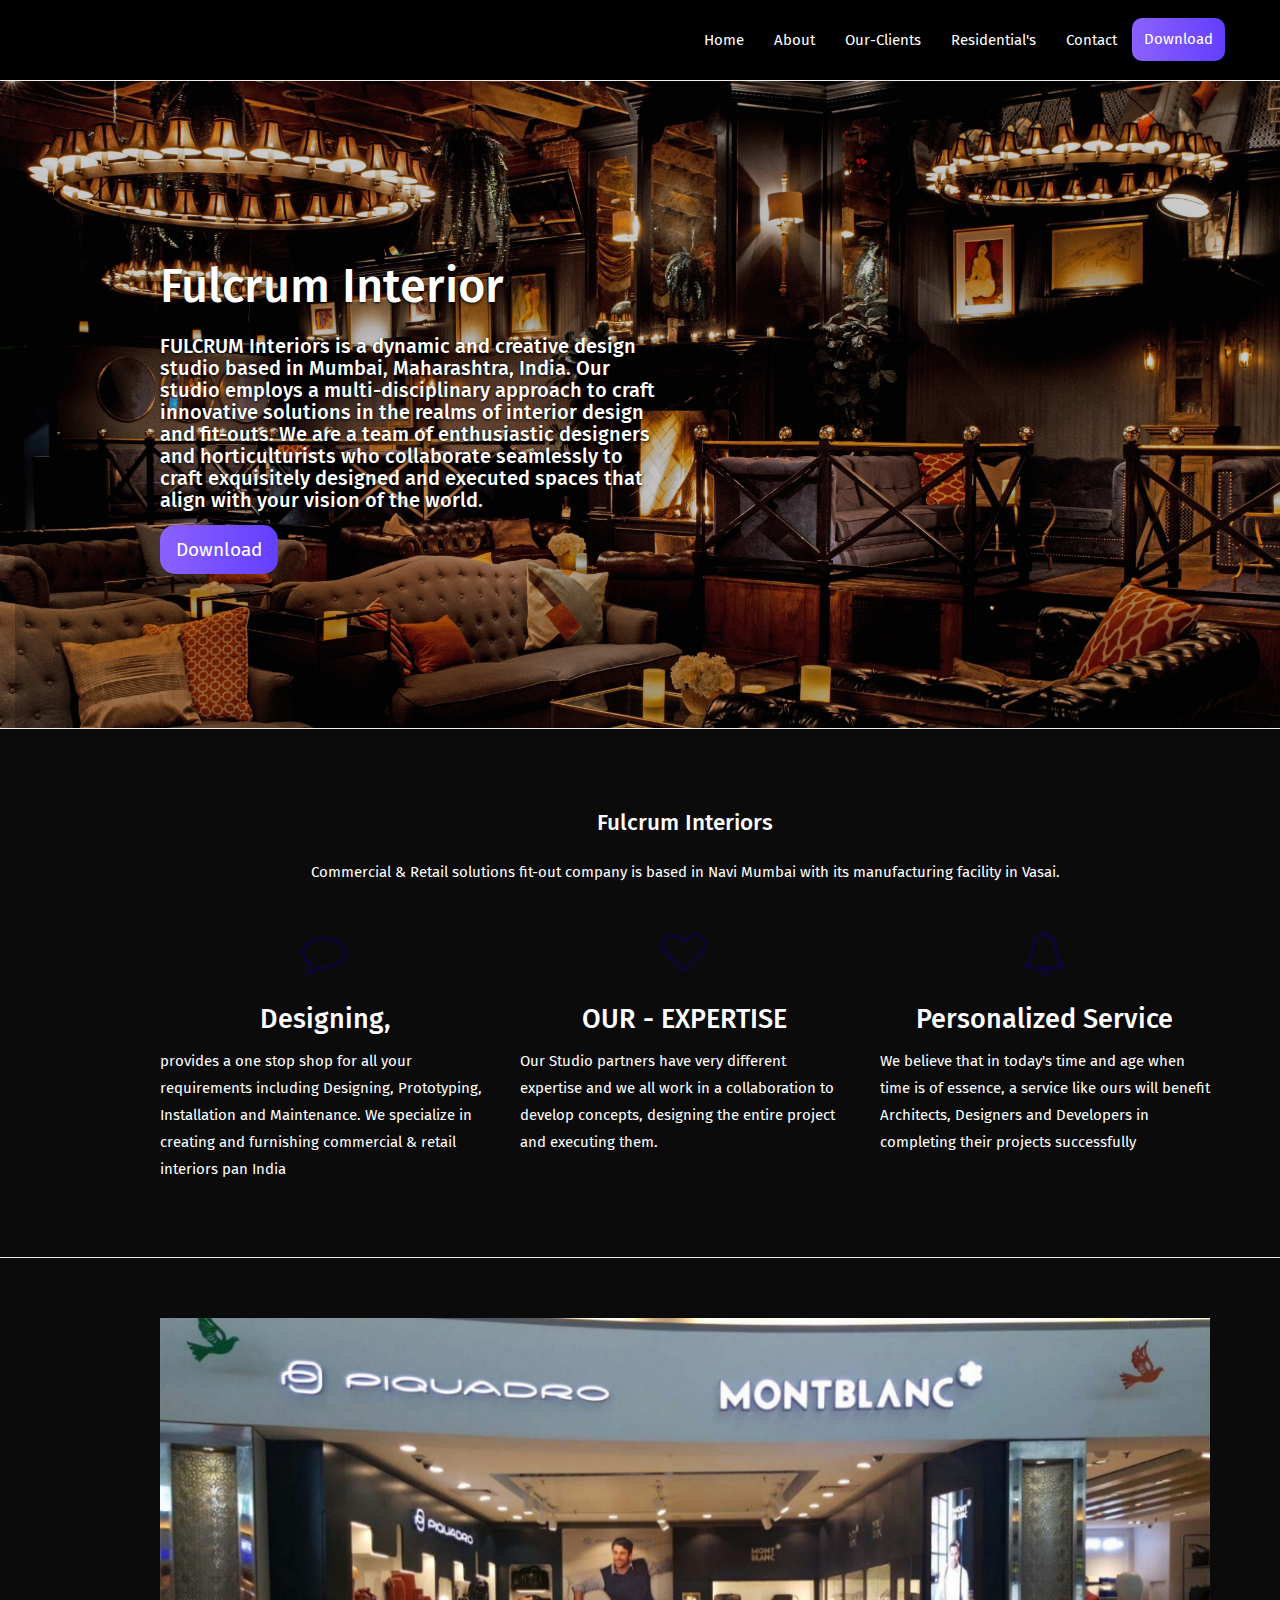
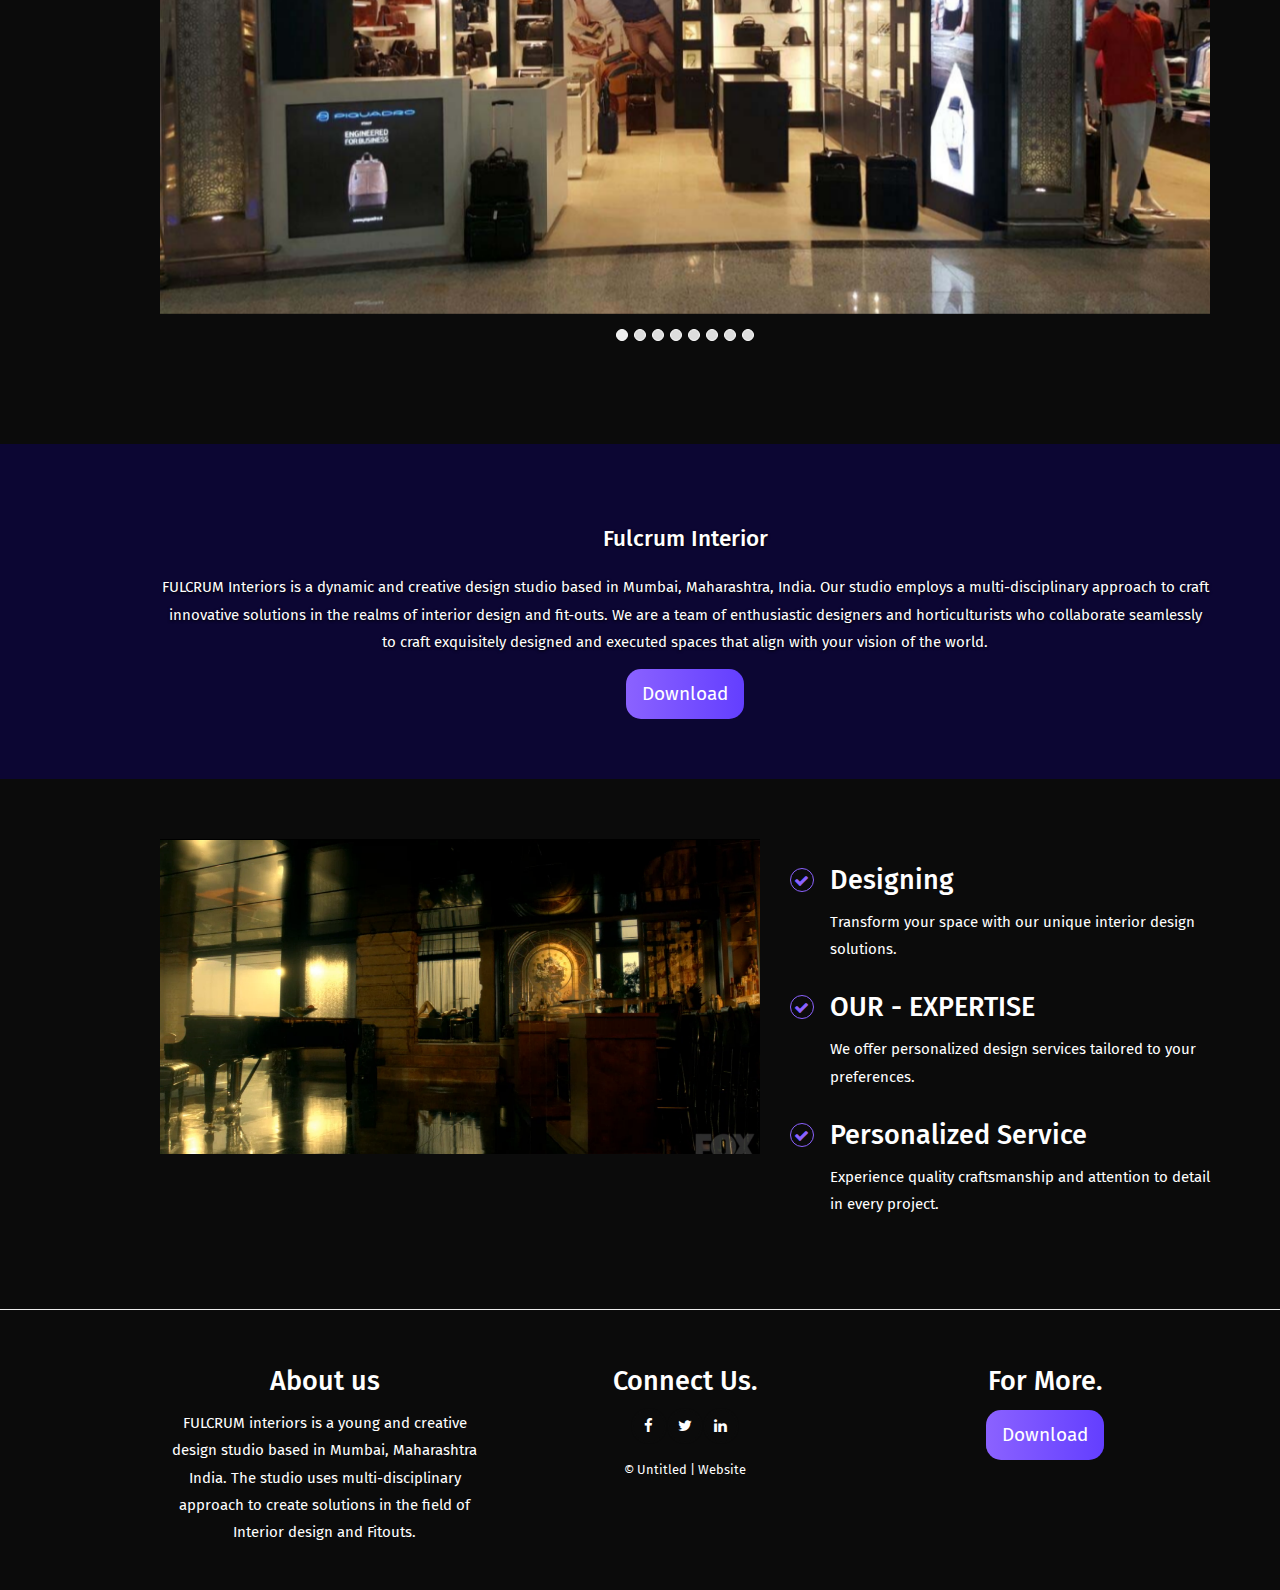
<file: index.html>
<!DOCTYPE html>
<html lang="en">

<head>
    <meta charset="UTF-8">
    <meta content="IE=edge" http-equiv="X-UA-Compatible">
    <meta content="width=device-width,initial-scale=1" name="viewport">
    <meta content="description" name="description">
    <meta name="google" content="notranslate" />
    <meta content="Mashup templates have been developped by Orson.io team" name="author">

    <!-- Disable tap highlight on IE -->
    <meta name="msapplication-tap-highlight" content="no">

    <link href="./assets/apple-touch-icon.png" rel="apple-touch-icon">
    <link href="./assets/favicon.ico" rel="icon">



    <title>Falcrum Interior</title>

    <link href="./styles.css" rel="stylesheet">
    <style>
        img.navbar-logo-img {
            margin-inline: auto;
            margin-left: -294px;
        }

        .btn-primary.navbar-btn {
            border-radius: 10px;
        }
        a.btn.btn-primary.btn-lg {
    border-radius: 15px;
}
        .fa-icon {
            color: #fff;
            width: 32px;
            height: 32px;
            line-height: 32px;
            font-size: 15px;
            text-align: center;
            display: inline-block;
            border-radius: 60px;
            box-shadow: 0 0 2px #101010;
        }

        img.navbar-logo-img {
            margin-top: -12px;
        }

        img.navbar-logo-img {
            border-radius: 12px;
        }

        .navbar-brand>img {
            width: 120px;
        }

        img {
            border: 0;
        }
    </style>
</head>

<body>

    <!-- Add your content of header -->
    <header>
        <nav class="navbar navbar-fixed-top navbar-default">
            <div class="container">
                <div class="navbar-header">
                    <button type="button" class="navbar-toggle collapsed" data-toggle="collapse"
                        data-target="#navbar-collapse-uarr">
                        <span class="sr-only">Toggle navigation</span>
                        <span class="icon-bar"></span>
                        <span class="icon-bar"></span>
                        <span class="icon-bar"></span>
                    </button>
                    <a class="navbar-brand" href="./index.html" title="">
                        <img src="./assets/images/logo-02.png" class="navbar-logo-img" alt="">
                    </a>
                </div>

                <div class="collapse navbar-collapse" id="navbar-collapse-uarr">
                    <ul class="nav navbar-nav navbar-right">
                        <li><a href="./index.html" title="" class="active">Home</a></li>
                        <li><a href="./about.html" title="">About</a></li>
                        <li><a href="./client.html" title="">Our-Clients</a></li>
                        <li><a href="./client2.html" title="">Residential's</a></li>
                        <li><a href="./contact2.html" title="">Contact</a></li>
                        <li>
                            <p>
                                <a href="./download.html" class="btn btn-primary navbar-btn" title="">Download</a>
                            </p>
                        </li>
                    </ul>
                </div>
            </div>
        </nav>
    </header>


    <div class="white-text-container background-image-container"
        style="background-image: url('./assets/images/11\ Los\ Angeles\ Bars\ for\ Design\ Enthusiasts.jpg')">
        <div class="opacity"></div>
        <div class="container">
            <div class="row">

                <div class="col-md-6">
                    <h1>Fulcrum Interior</h1>
                    <h4>
                        <p>FULCRUM Interiors is a dynamic and creative design studio based in Mumbai, Maharashtra,
                            India.
                            Our studio employs a multi-disciplinary approach to craft innovative solutions in the realms
                            of
                            interior design and fit-outs. We are a team of enthusiastic designers and horticulturists
                            who
                            collaborate seamlessly to craft exquisitely designed and executed spaces that align with
                            your
                            vision of the world. </p>
                    </h4>
                    <a href="./download.html" title="" class="btn btn-lg btn-primary">Download</a>
                </div>

            </div>
        </div>
    </div>

    <div class="section-container border-section-container">
        <div class="container">
            <div class="row">
                <div class="col-md-12 section-container-spacer">
                    <div class="text-center">
                        <h2>Fulcrum Interiors</h2>
                        <p> Commercial & Retail solutions fit-out company is based in Navi Mumbai
                            with its manufacturing facility in Vasai.</p>
                    </div>
                </div>

                <div class="col-md-4">
                    <div class="fa-container">
                        <i class="fa fa-comment-o fa-3x" aria-hidden="true"></i>
                    </div>
                    <div class="text-center">
                        <h3>Designing, </h3>
                    </div>
                    <div>
                        <p>provides a one stop shop for all your requirements including
                            Designing, Prototyping, Installation and Maintenance. We specialize in creating
                            and furnishing commercial & retail interiors pan India</p>
                    </div>
                </div>
                <div class="col-md-4">
                    <div class="fa-container">
                        <i class="fa fa-heart-o fa-3x" aria-hidden="true"></i>
                    </div>
                    <div class="text-center">
                        <h3>OUR - EXPERTISE</h3>
                    </div>
                    <div>
                        <p>Our Studio partners have very different expertise and we all work in a collaboration to
                            develop concepts, designing the entire project and executing them.
                        </p>
                    </div>
                </div>
                <div class="col-md-4">
                    <div class="fa-container">
                        <i class="fa fa-bell-o fa-3x" aria-hidden="true"></i>
                    </div>
                    <div class="text-center">
                        <h3>Personalized Service</h3>
                    </div>
                    <div>
                        <p>We believe that in today's time and age when time is of essence, a service like ours will
                            benefit Architects, Designers and Developers in completing their projects successfully
                        </p>
                    </div>
                </div>

            </div>
        </div>
    </div>

    <div class="section-container">
        <div class="container">
            <div class="row">
                <div class="col-xs-12">


                    <div id="carouselExampleIndicators" class="carousel slide" data-ride="carousel">

                        <div class="carousel-inner" role="listbox">
                            <div class="item active">
                                <img class="img-responsive" src="./assets/images/1.png" alt="First slide">
                            </div>
                            <div class="item">
                                <img class="img-responsive" src="./assets/images/2.png" alt="Second slide">
                            </div>
                            <div class="item">
                                <img class="img-responsive" src="./assets/images/3.png" alt="Third slide">
                            </div>
                            <div class="item">
                                <img class="img-responsive" src="./assets/images/4.png" alt="Third slide">
                            </div>
                            <div class="item">
                                <img class="img-responsive" src="./assets/images/5.png" alt="Third slide">
                            </div>
                            <div class="item">
                                <img class="img-responsive" src="./assets/images/6.png" alt="Third slide">
                            </div>
                            <div class="item">
                                <img class="img-responsive" src="./assets/images/7.png" alt="Third slide">
                            </div>
                            <div class="item">
                                <img class="img-responsive" src="./assets/images/8.png" alt="Third slide">
                            </div>
                        </div>
                        <ol class="carousel-indicators">
                            <li data-target="#carouselExampleIndicators" data-slide-to="0" class="active"></li>
                            <li data-target="#carouselExampleIndicators" data-slide-to="1"></li>
                            <li data-target="#carouselExampleIndicators" data-slide-to="2"></li>
                            <li data-target="#carouselExampleIndicators" data-slide-to="3"></li>
                            <li data-target="#carouselExampleIndicators" data-slide-to="4"></li>
                            <li data-target="#carouselExampleIndicators" data-slide-to="5"></li>
                            <li data-target="#carouselExampleIndicators" data-slide-to="6"></li>
                            <li data-target="#carouselExampleIndicators" data-slide-to="7"></li>
                        </ol>
                    </div>


                </div>
            </div>
        </div>
    </div>


    <div class="section-container background-color-container white-text-container">
        <div class="container">
            <div class="row">
                <div class="col-xs-12">
                    <div class="text-center">
                        <h2>Fulcrum Interior</h2>
                        <p> FULCRUM Interiors is a dynamic and creative design studio based in Mumbai, Maharashtra,
                            India. Our studio employs a multi-disciplinary approach to craft innovative solutions in the
                            realms of interior design and fit-outs. We are a team of enthusiastic designers and
                            horticulturists who collaborate seamlessly to craft exquisitely designed and executed spaces
                            that align with your vision of the world. </p>
                        <a href="./download.html" title="" class="btn btn-primary btn-lg">Download</a>
                    </div>
                </div>
            </div>
        </div>
    </div>

    <div class="section-container">
        <div class="container">
            <div class="row">
                <div class="col-md-7">
                    <img class="img-responsive" src="./assets/images/Lucifer's Los Angeles Penthouse.png"
                        alt="Interior Design Logo">
                </div>

                <div class="col-md-5">
                    <ul class="features">
                        <li>
                            <h3>Designing</h3>
                            <p>Transform your space with our unique interior design solutions.
                            </p>
                        </li>
                        <li>
                            <h3>OUR - EXPERTISE</h3>
                            <p>We offer personalized design services tailored to your preferences.
                            </p>
                        </li>
                        <li>
                            <h3>Personalized Service</h3>
                            <p>Experience quality craftsmanship and attention to detail in every project.
                            </p>
                        </li>
                    </ul>
                </div>



                <div class="row">
                    <div class="col-md-4">
                        <!-- <img class="img-responsive page-base-image" src="./assets/images/logo-01.png" alt=""> -->

                    </div>
                    <div class="col-md-4">
                        <!-- <img class="img-responsive page-base-image" src="./assets/images/logo-02.png" alt=""> -->
                    </div>
                    <div class="col-md-4">
                        <!-- <img class="img-responsive page-base-image" src="./assets/images/logo-03.png" alt=""> -->
                    </div>

                </div>

            </div>
        </div>
    </div>






    <footer>
        <div class="section-container footer-container">
            <div class="container">
                <div class="row">
                    <div class="col-md-4">
                        <center>
                            <h3>About us</h3>
                            <p>FULCRUM interiors is a young and creative design studio based in Mumbai, Maharashtra
                                India.
                                The studio uses multi-disciplinary approach to create solutions in the field of Interior
                                design and Fitouts.</p>
                        </center>

                    </div>
                    <center>
                        <div class="col-md-4">
                            <h3>Connect Us.
                            </h3>
                            <p>
                                <a href="https://facebook.com/" class="social-round-icon white-round-icon fa-icon"
                                    title="">
                                    <i class="fa fa-facebook" aria-hidden="true"></i>
                                </a>
                                <a href="https://twitter.com/" class="social-round-icon white-round-icon fa-icon"
                                    title="">
                                    <i class="fa fa-twitter" aria-hidden="true"></i>
                                </a>
                                <a href="https://www.linkedin.com/" class="social-round-icon white-round-icon fa-icon"
                                    title="">
                                    <i class="fa fa-linkedin" aria-hidden="true"></i>
                                </a>
                            </p>
                            <p><small>© Untitled | Website <a href="http://www.mashup-template.com/"
                                        class="link-like-text" title="Create website with free html template"></a><a
                                        href="http://www.unsplash.com/" class="link-like-text"
                                        title="Beautiful Free Images"></a></small></p>
                        </div>
                    </center>
                    <center>
                    <div class="col-md-4">
                        <h3>For More. </h3>
                        <div class="row">
                            <div class="col-xs-12">
                                <a href="./download.html" title="" class="btn btn-primary btn-lg">Download</a>
                            </div>
                        </div>
                    </div>
                </center>
                </div>
            </div>
        </div>
        </div>
        </div>
    </footer>

    <script>
        document.addEventListener("DOMContentLoaded", function (event) {
            navActivePage();
        });
    </script>


    <script>
        (function (i, s, o, g, r, a, m) {
            i['GoogleAnalyticsObject'] = r; i[r] = i[r] || function () {
                (i[r].q = i[r].q || []).push(arguments)
            }, i[r].l = 1 * new Date(); a = s.createElement(o),
                m = s.getElementsByTagName(o)[0]; a.async = 1; a.src = g; m.parentNode.insertBefore(a, m)
        })(window, document, 'script', '//www.google-analytics.com/analytics.js', 'ga');
        ga('create', 'UA-XXXXX-X', 'auto');
        ga('send', 'pageview');
    </script>



    <script type="text/javascript" src="./main.41beeca9.js"></script>
</body>

</html>
</file>
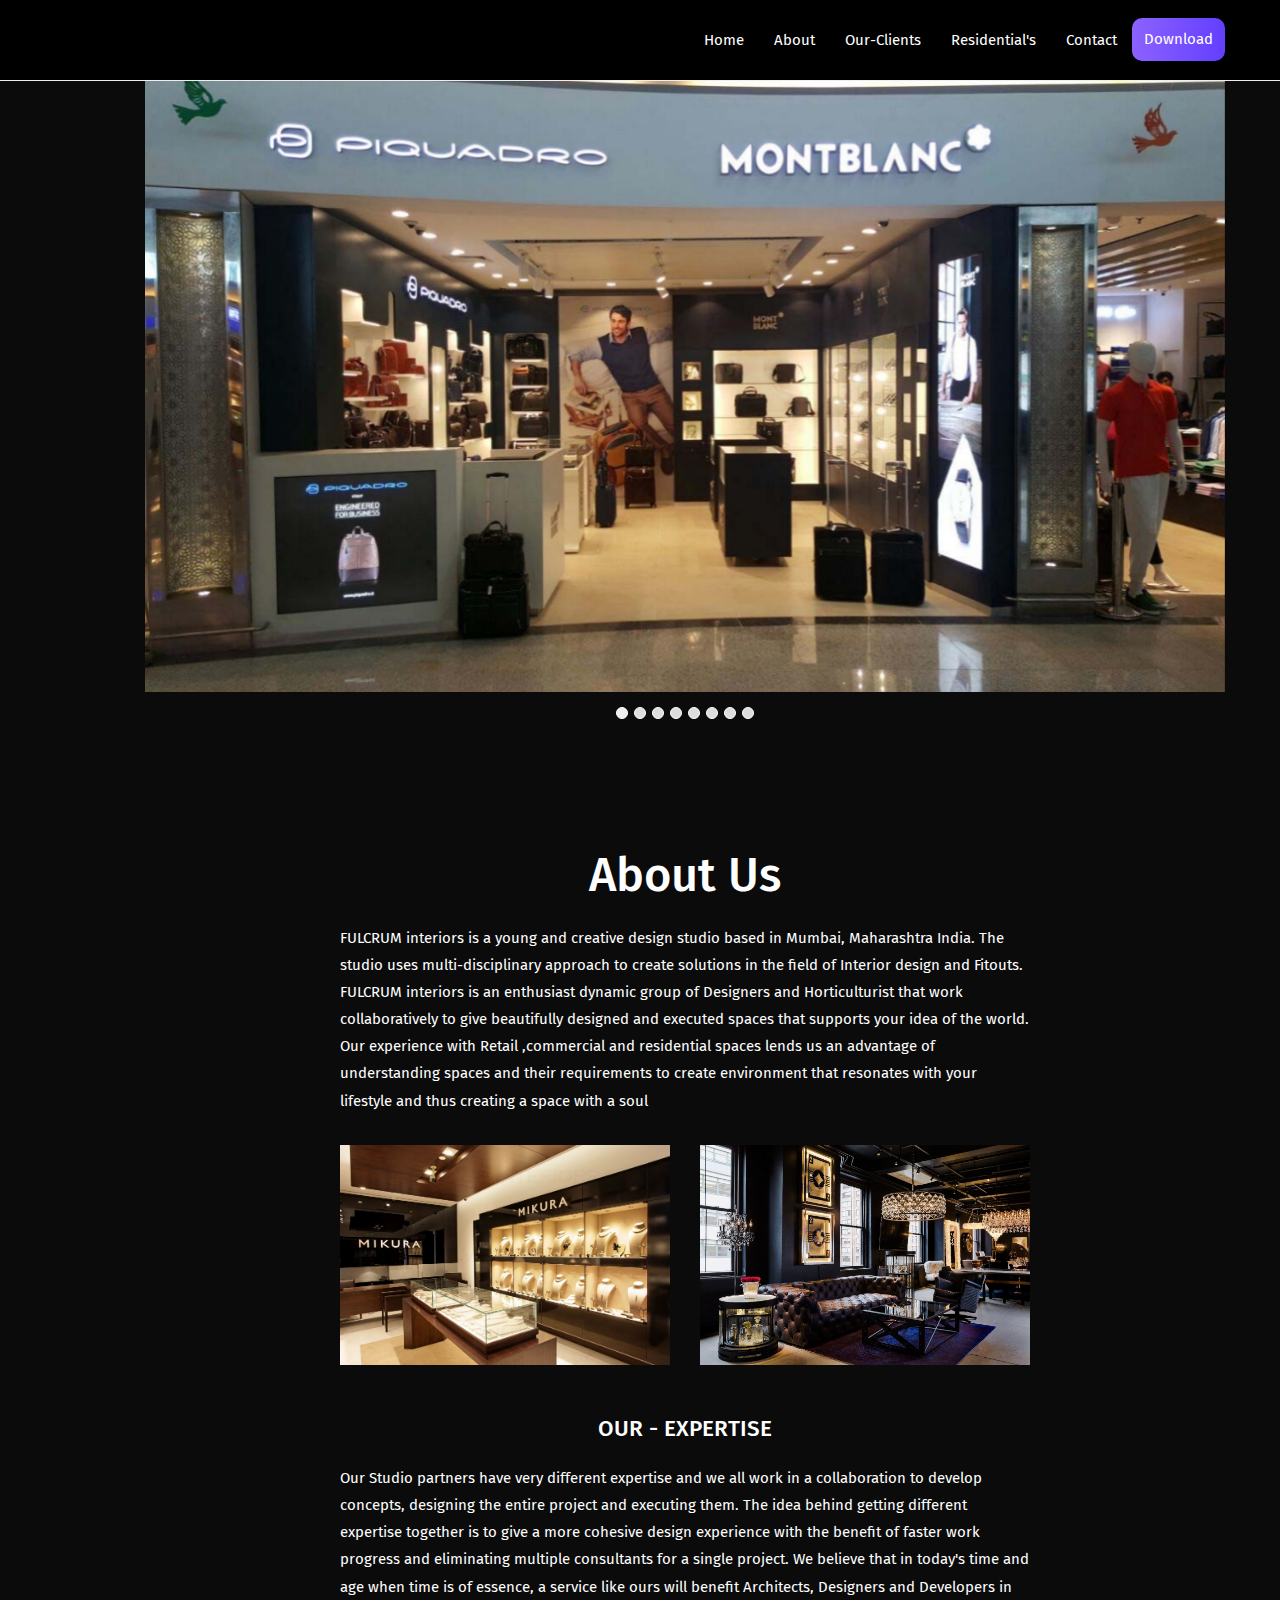
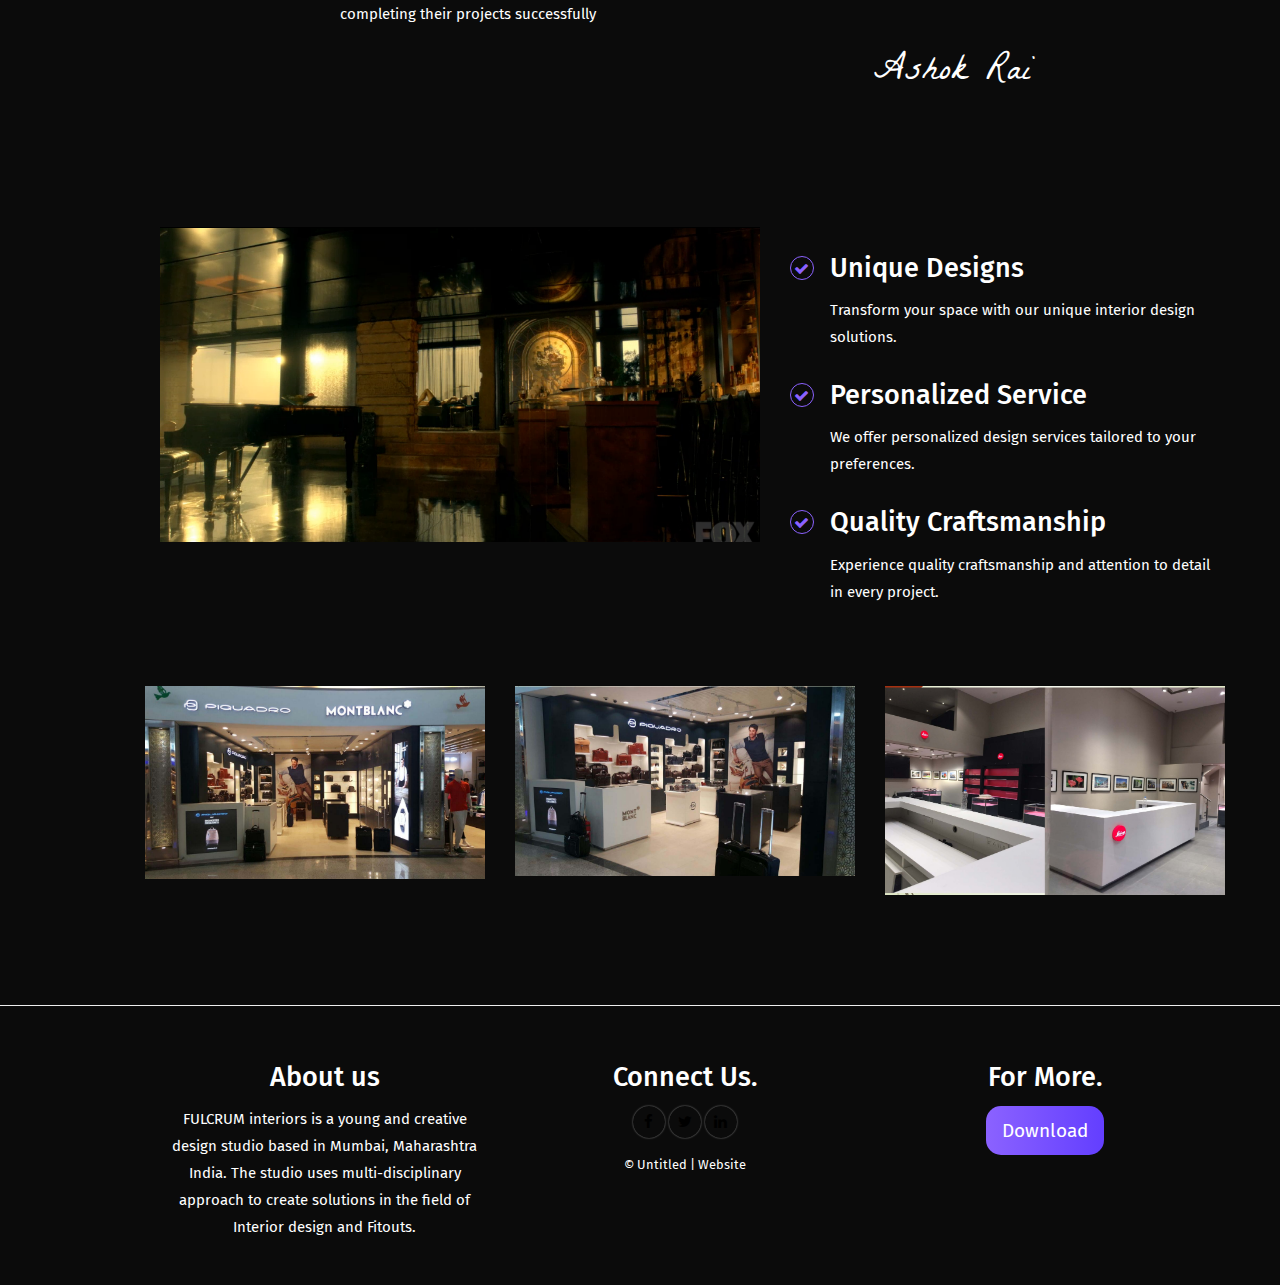
<file: about.html>
<!DOCTYPE html>
<html lang="en">

<head>
  <meta charset="UTF-8">
  <meta content="IE=edge" http-equiv="X-UA-Compatible">
  <meta content="width=device-width,initial-scale=1" name="viewport">
  <meta content="description" name="description">
  <meta name="google" content="notranslate" />
  <meta content="Mashup templates have been developped by Orson.io team" name="author">

  <!-- Disable tap highlight on IE -->
  <meta name="msapplication-tap-highlight" content="no">

  <link href="./assets/apple-touch-icon.png" rel="apple-touch-icon">
  <link href="./assets/favicon.ico" rel="icon">


  <style>
    img.navbar-logo-img {
      margin-inline: auto;
      margin-left: -294px;
    }
    img.navbar-logo-img {
            margin-inline: auto;
            margin-left: -294px;
        }

        .btn-primary.navbar-btn {
            border-radius: 10px;
        }
        a.btn.btn-primary.btn-lg {
    border-radius: 15px;
}
        .fa-icon {
            color: #fff;
            width: 32px;
            height: 32px;
            line-height: 32px;
            font-size: 15px;
            text-align: center;
            display: inline-block;
            border-radius: 60px;
            box-shadow: 0 0 2px #101010;
        }

        img.navbar-logo-img {
            margin-top: -12px;
        }

        img.navbar-logo-img {
            border-radius: 12px;
        }

        .navbar-brand>img {
            width: 120px;
        }

        img {
            border: 0;
        }

    img.navbar-logo-img {
      margin-top: -12px;
    }

    img.navbar-logo-img {
      border-radius: 12px;
    }
    .btn-primary.navbar-btn {
            border-radius: 10px;
        }
    .navbar-brand>img {
      width: 120px;
    }

    img {
      border: 0;
    }
  </style>
  <title>About Us</title>

  <link href="./main.a3f694c0.css" rel="stylesheet">
</head>

<body>

  <!-- Add your content of header -->
  <header>
    <nav class="navbar  navbar-fixed-top navbar-default">
      <div class="container">
        <div class="navbar-header">
          <button type="button" class="navbar-toggle uarr collapsed" data-toggle="collapse"
            data-target="#navbar-collapse-uarr">
            <span class="sr-only">Toggle navigation</span>
            <span class="icon-bar"></span>
            <span class="icon-bar"></span>
            <span class="icon-bar"></span>
          </button>
          <a class="navbar-brand" href="./index.html" title="">
            <img src="./assets/images/logo-02.png" class="navbar-logo-img" alt="">
          </a>
        </div>

        <div class="collapse navbar-collapse" id="navbar-collapse-uarr">
          <ul class="nav navbar-nav navbar-right">
            <li><a href="./index.html" title="" class="active">Home</a></li>
            <li><a href="./about.html" title=""> About</a></li>
            <li><a href="./client.html" title="">Our-Clients</a></li>
            <li><a href="./client2.html" title="">Residential's</a></li>
            <li><a href="./contact2.html" title="">Contact</a></li>
            <li>
              <p>
                <a href="./download.html" class="btn btn-primary navbar-btn" title="">Download</a>
              </p>
            </li>

          </ul>
        </div>
      </div>
    </nav>
  </header>




  <div class="">
    <div class="container">
      <div class="row">
        <div id="carouselExampleIndicators" class="carousel slide" data-ride="carousel">

          <div id="carouselExampleIndicators" class="carousel slide" data-ride="carousel">

            <div class="carousel-inner" role="listbox">
              <div class="item active">
                <img class="img-responsive" src="./assets/images/1.png" alt="First slide">
              </div>
              <div class="item">
                <img class="img-responsive" src="./assets/images/2.png" alt="Second slide">
              </div>
              <div class="item">
                <img class="img-responsive" src="./assets/images/3.png" alt="Third slide">
              </div>
              <div class="item">
                <img class="img-responsive" src="./assets/images/4.png" alt="Third slide">
              </div>
              <div class="item">
                <img class="img-responsive" src="./assets/images/5.png" alt="Third slide">
              </div>
              <div class="item">
                <img class="img-responsive" src="./assets/images/6.png" alt="Third slide">
              </div>
              <div class="item">
                <img class="img-responsive" src="./assets/images/7.png" alt="Third slide">
              </div>
              <div class="item">
                <img class="img-responsive" src="./assets/images/8.png" alt="Third slide">
              </div>
            </div>
            <ol class="carousel-indicators">
              <li data-target="#carouselExampleIndicators" data-slide-to="0" class="active"></li>
              <li data-target="#carouselExampleIndicators" data-slide-to="1"></li>
              <li data-target="#carouselExampleIndicators" data-slide-to="2"></li>
              <li data-target="#carouselExampleIndicators" data-slide-to="3"></li>
              <li data-target="#carouselExampleIndicators" data-slide-to="4"></li>
              <li data-target="#carouselExampleIndicators" data-slide-to="5"></li>
              <li data-target="#carouselExampleIndicators" data-slide-to="6"></li>
              <li data-target="#carouselExampleIndicators" data-slide-to="7"></li>
            </ol>
          </div>
          <!-- <div class="col-xs-12">
          <img class="img-responsive" src="./assets/images/img-01.jpg">
        </div> -->
        </div>
      </div>
    </div>

    <div class="section-container">
      <div class="container">
        <div class="row">
          <div class="col-xs-12 col-md-8 col-md-offset-2">
            <div class="text-center">
              <h1>About Us</h1>
            </div>
            <p class="section-container-spacer">FULCRUM interiors is a young and creative design studio based in Mumbai,
              Maharashtra India. The studio
              uses multi-disciplinary approach to create solutions in the field of Interior design and Fitouts.
              FULCRUM interiors is an enthusiast dynamic group of Designers and Horticulturist that work collaboratively
              to give beautifully designed and executed spaces that supports your idea of the world. Our experience with
              Retail ,commercial and residential spaces lends us an advantage of understanding spaces and their
              requirements to create environment that resonates with your lifestyle and thus creating a space with a
              soul
            </p>

            <div class="row section-container-spacer">
              <div class="col-md-6">
                <img class="img-responsive" src="./assets/images/Indian Mound Mall Jewelry Store.jpg">
              </div>
              <div class="col-md-6">
                <img class="img-responsive"
                  src="./assets/images/Timothy Oulton - Discover Our Stories - Timothy Oulton.jpg">
              </div>
            </div>

          </div>

          <div class="col-xs-12 col-md-8 col-md-offset-2">
            <div class="text-center">
              <h2>OUR - EXPERTISE</h2>
            </div>
            <p>Our Studio partners have very different expertise and we all work in a collaboration to develop concepts,
              designing the entire project and executing them. The idea behind getting different expertise together is
              to
              give
              a more cohesive design experience with the benefit of faster work progress and eliminating multiple
              consultants for a single project. We believe that in today's time and age when time is of essence, a
              service
              like
              ours will benefit Architects, Designers and Developers in completing their projects successfully</p>
            <small class="signature pull-right">Ashok Rai</small>
          </div>
        </div>
      </div>
    </div>
  </div>
  <div class="section-container">
    <div class="container">
      <div class="row">
        <div class="col-md-7">
          <img class="img-responsive" src="./assets/images/Lucifer's Los Angeles Penthouse.png"
            alt="Interior Design Logo">
        </div>

        <div class="col-md-5">
          <ul class="features">
            <li>
              <h3>Unique Designs</h3>
              <p>Transform your space with our unique interior design solutions.</p>
            </li>
            <li>
              <h3>Personalized Service</h3>
              <p>We offer personalized design services tailored to your preferences.</p>
            </li>
            <li>
              <h3>Quality Craftsmanship</h3>
              <p>Experience quality craftsmanship and attention to detail in every project.</p>
            </li>
          </ul>
        </div>

        <div class="row">
          <div class="col-md-4">
            <img class="img-responsive page-base-image" src="./assets/images/1.png" alt="Interior Design Example 1">
          </div>
          <div class="col-md-4">
            <img class="img-responsive page-base-image" src="./assets/images/2.png" alt="Interior Design Example 2">
          </div>
          <div class="col-md-4">
            <img class="img-responsive page-base-image" src="./assets/images/3.png" alt="Interior Design Example 3">
          </div>
        </div>
      </div>
    </div>
  </div>
  <footer>
    <div class="section-container footer-container">
      <div class="container">
        <div class="row">
          <div class="col-md-4">
            <center>
              <h3>About us</h3>
              <p>FULCRUM interiors is a young and creative design studio based in Mumbai, Maharashtra
                India.
                The studio uses multi-disciplinary approach to create solutions in the field of Interior
                design and Fitouts.</p>
            </center>
  
          </div>
          <center>
            <div class="col-md-4">
              <h3>Connect Us.
              </h3>
              <p>
                <a href="https://facebook.com/" class="social-round-icon white-round-icon fa-icon" title="">
                  <i class="fa fa-facebook" aria-hidden="true"></i>
                </a>
                <a href="https://twitter.com/" class="social-round-icon white-round-icon fa-icon" title="">
                  <i class="fa fa-twitter" aria-hidden="true"></i>
                </a>
                <a href="https://www.linkedin.com/" class="social-round-icon white-round-icon fa-icon" title="">
                  <i class="fa fa-linkedin" aria-hidden="true"></i>
                </a>
              </p>
              <p><small>© Untitled | Website <a href="http://www.mashup-template.com/" class="link-like-text"
                    title="Create website with free html template"></a><a href="http://www.unsplash.com/"
                    class="link-like-text" title="Beautiful Free Images"></a></small></p>
            </div>
          </center>
          <center>
            <div class="col-md-4">
              <h3>For More. </h3>
              <div class="row">
                <div class="col-xs-12">
                  <a href="./download.html" title="" class="btn btn-primary btn-lg">Download</a>
                </div>
              </div>
            </div>
          </center>
        </div>
      </div>
    </div>
    </div>
    </div>
  </footer>
  
  <script>
    document.addEventListener("DOMContentLoaded", function (event) {
      navActivePage();
    });
  </script>

  <!-- Google Analytics: change UA-XXXXX-X to be your site's ID 

<script>
  (function (i, s, o, g, r, a, m) {
    i['GoogleAnalyticsObject'] = r; i[r] = i[r] || function () {
      (i[r].q = i[r].q || []).push(arguments)
    }, i[r].l = 1 * new Date(); a = s.createElement(o),
      m = s.getElementsByTagName(o)[0]; a.async = 1; a.src = g; m.parentNode.insertBefore(a, m)
  })(window, document, 'script', '//www.google-analytics.com/analytics.js', 'ga');
  ga('create', 'UA-XXXXX-X', 'auto');
  ga('send', 'pageview');
</script>

-->
  <script type="text/javascript" src="./main.41beeca9.js"></script>
</body>

</html>
</file>
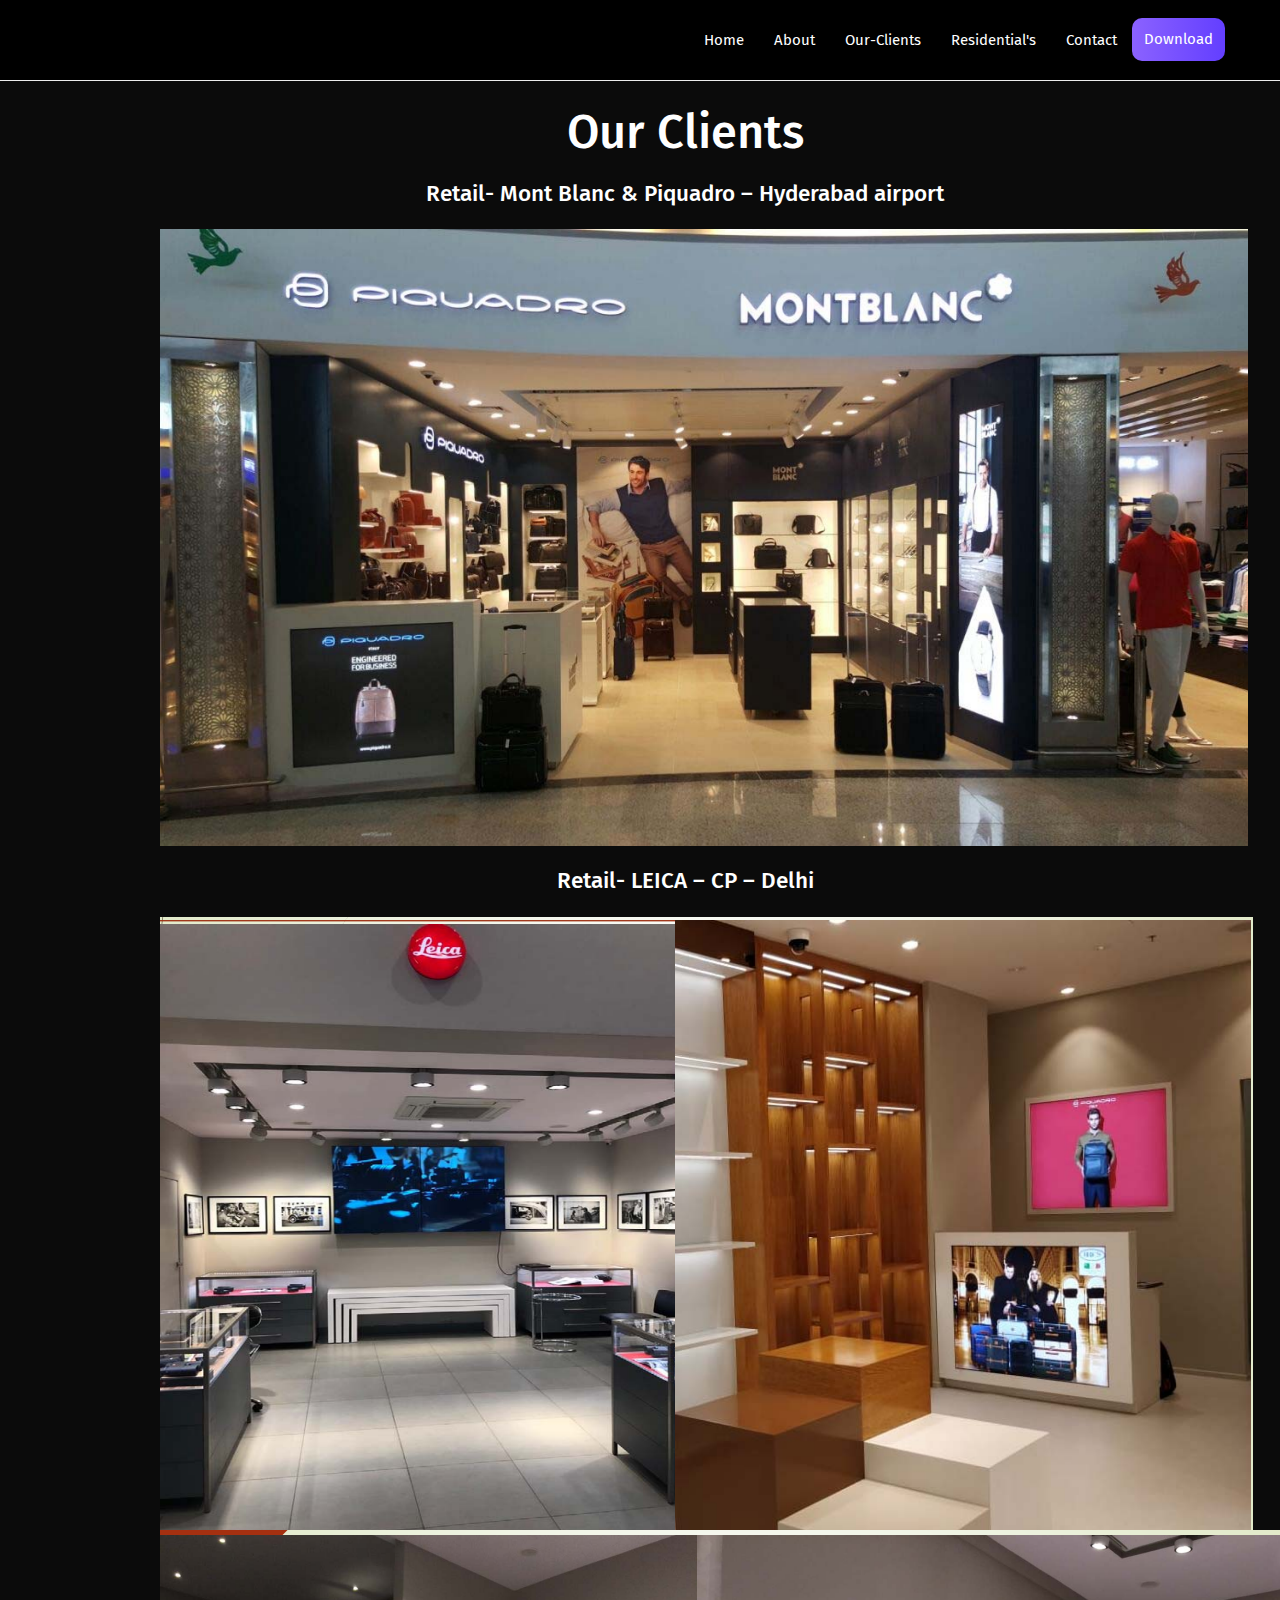
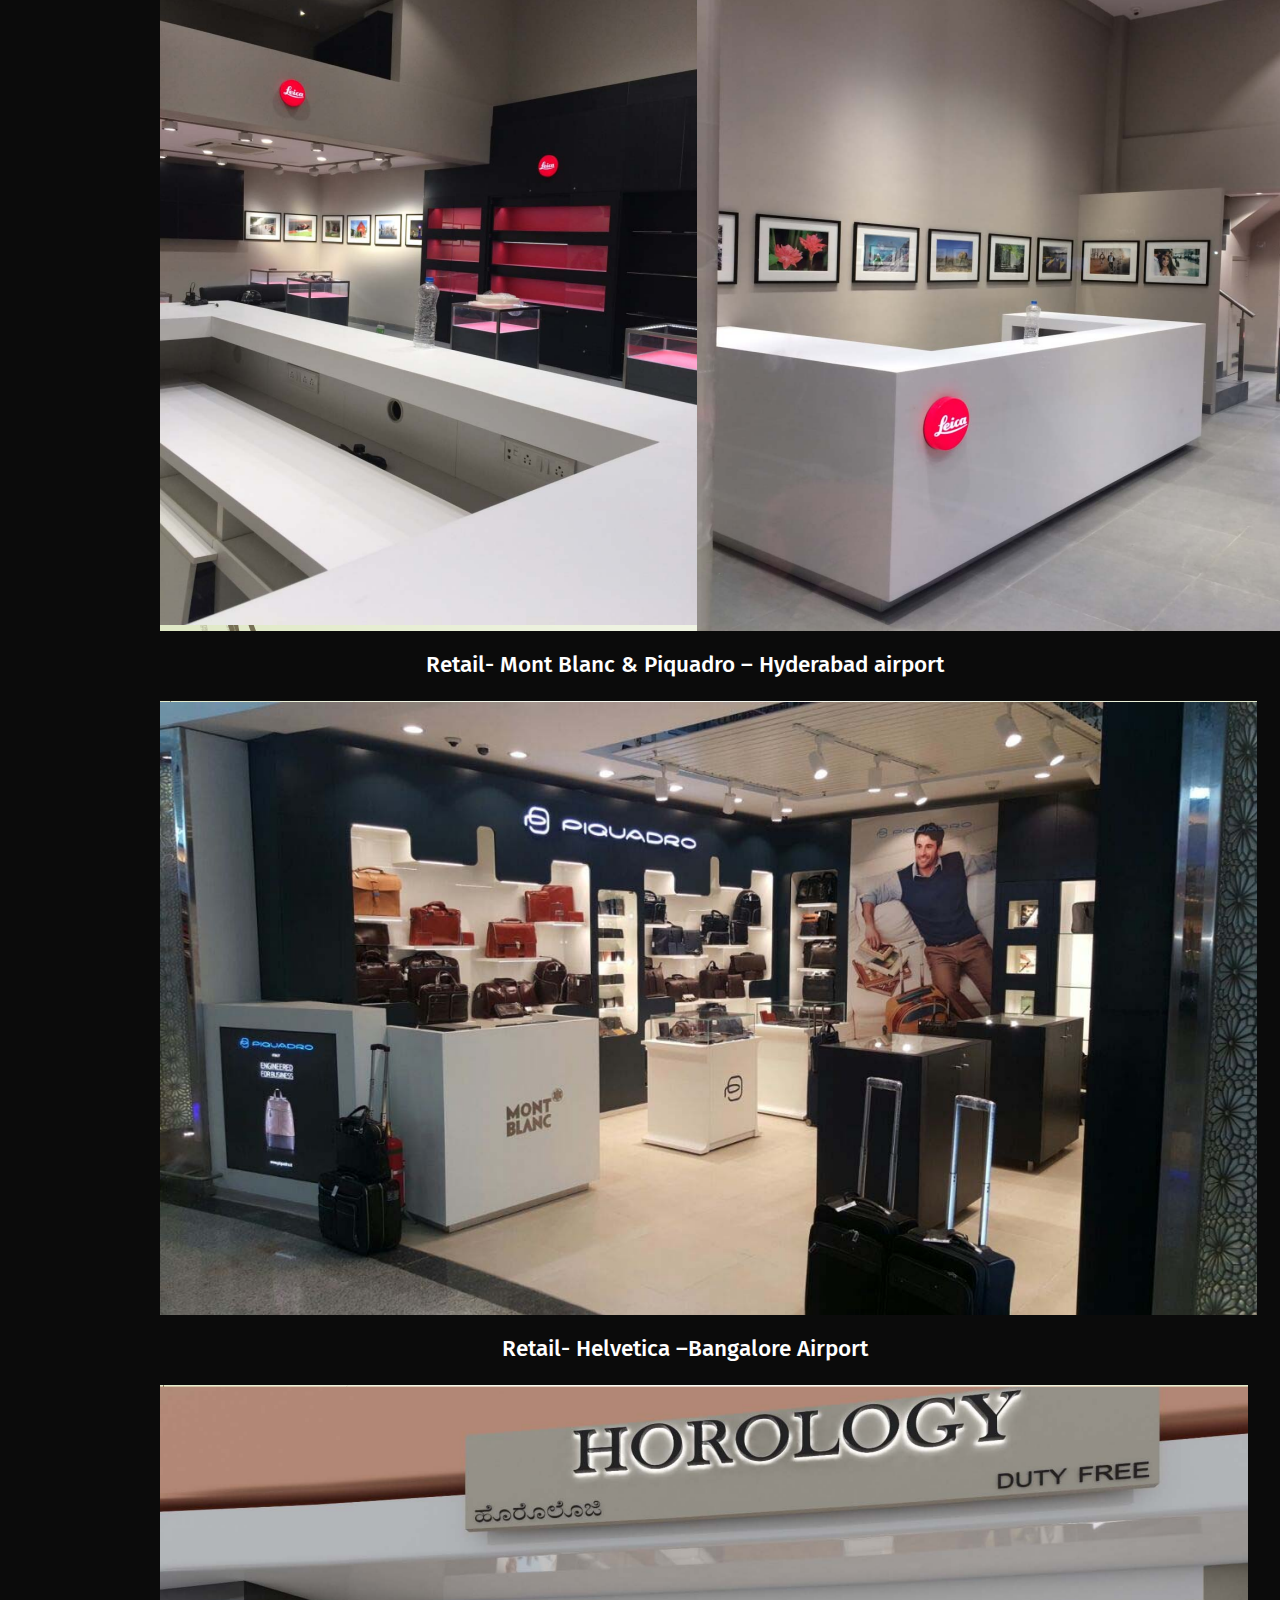
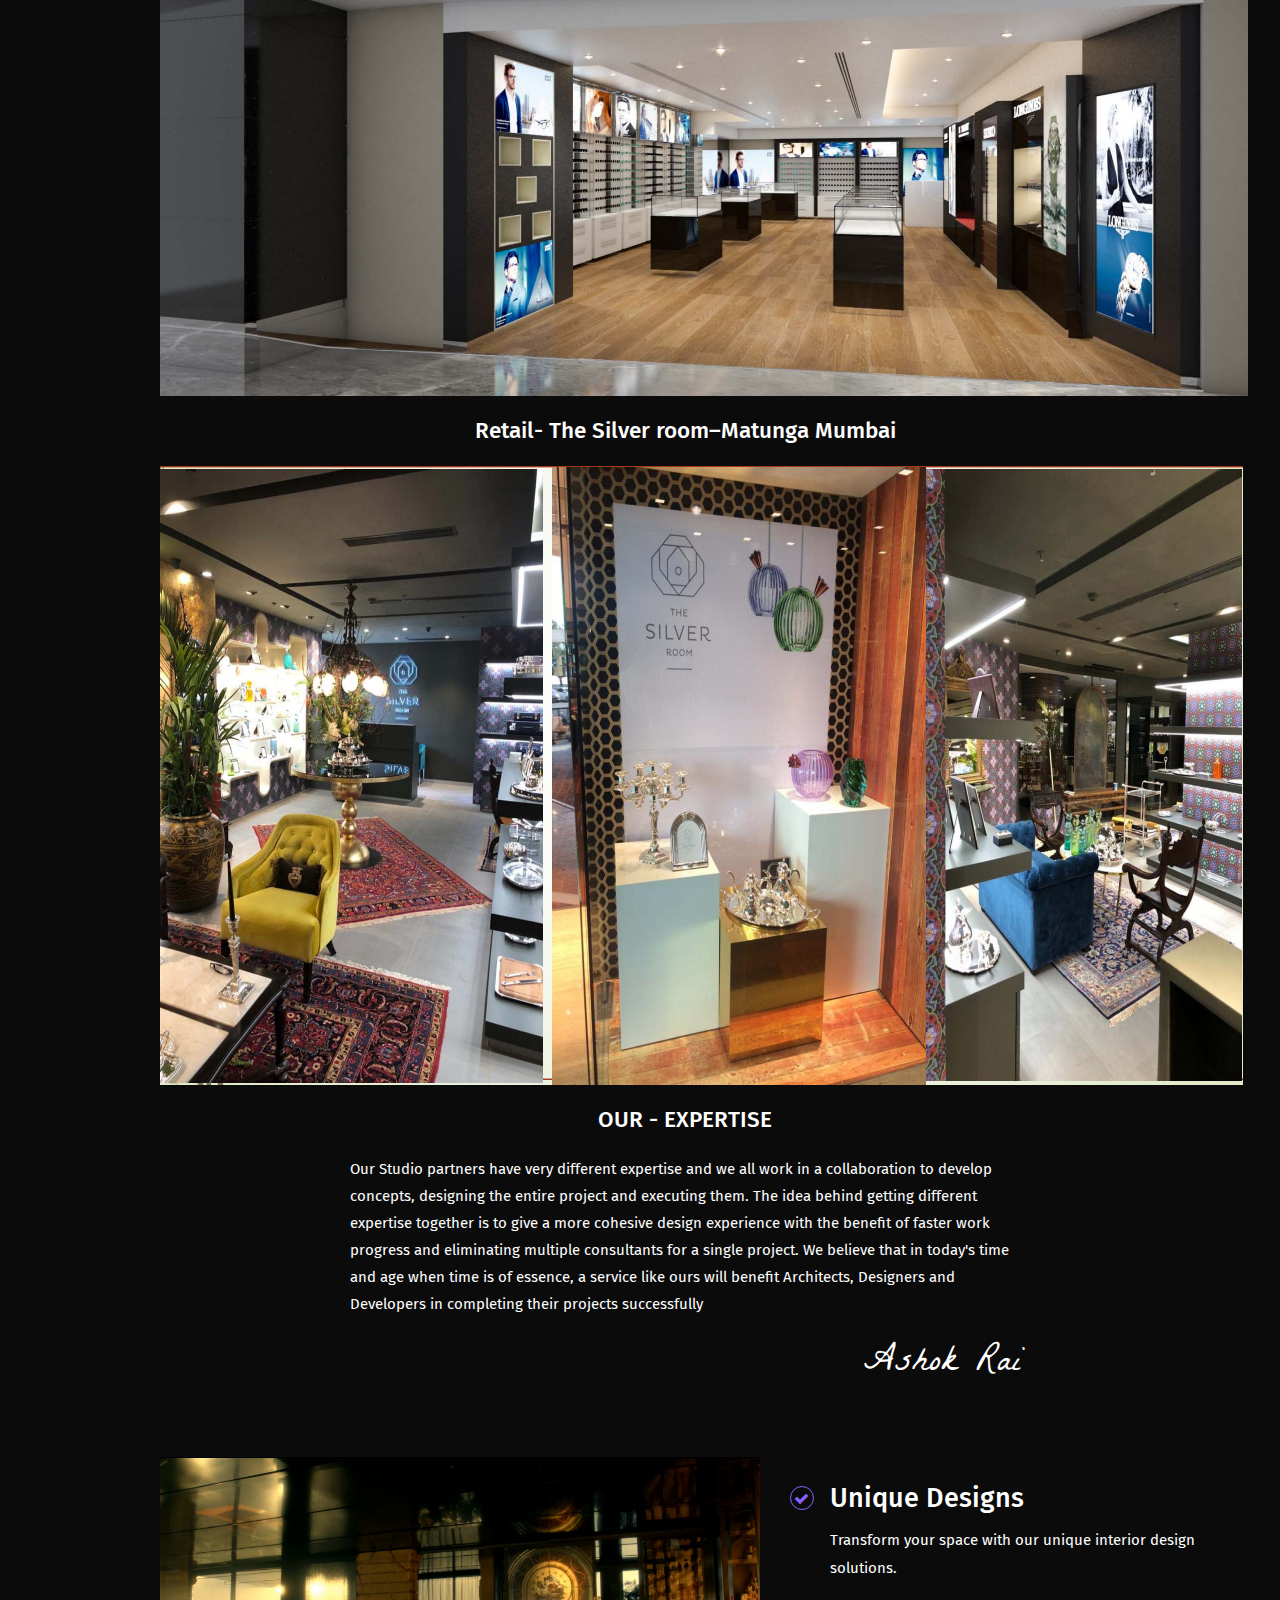
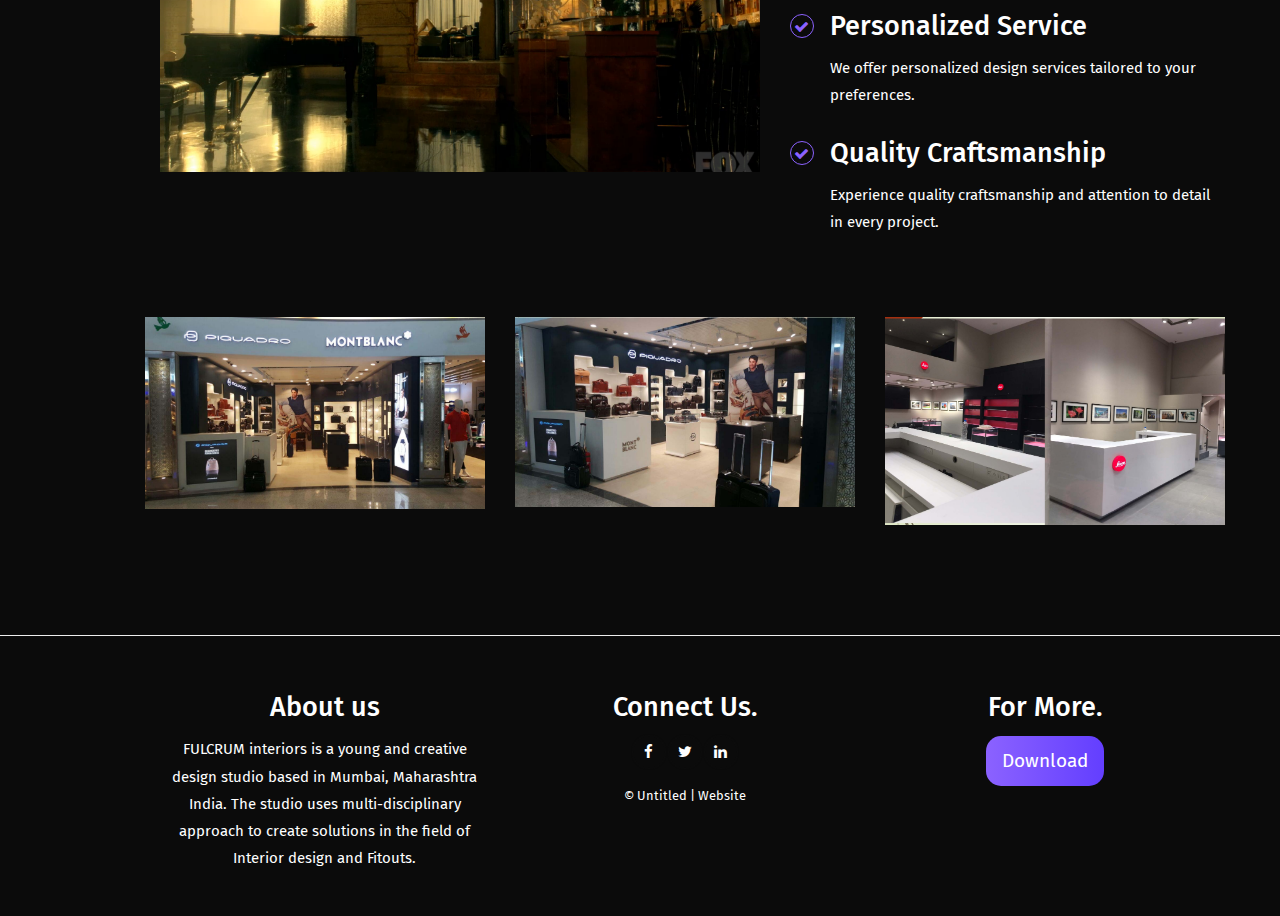
<file: client.html>
<!DOCTYPE html>
<html lang="en">

<head>
  <meta charset="UTF-8">
  <meta content="IE=edge" http-equiv="X-UA-Compatible">
  <meta content="width=device-width,initial-scale=1" name="viewport">
  <meta content="description" name="description">
  <meta name="google" content="notranslate" />
  <meta content="Mashup templates have been developped by Orson.io team" name="author">

  <!-- Disable tap highlight on IE -->
  <meta name="msapplication-tap-highlight" content="no">

  <link href="./assets/apple-touch-icon.png" rel="apple-touch-icon">
  <link href="./assets/favicon.ico" rel="icon">



  <title>Falcrum Interior</title>

  <link href="./main.a3f694c0.css" rel="stylesheet">
  <style>
    .client-card h2 {
      text-align: center;
    }
    .btn-primary.navbar-btn {
            border-radius: 10px;
        }

    .client-card h1 {
      text-align: center;
    }

    img.navbar-logo-img {
      margin-inline: auto;
      margin-left: -294px;
    }

    img.navbar-logo-img {
      margin-top: -12px;
    }
    .fa-icon {
      color: #fff;
      width: 32px;
      height: 32px;
      line-height: 32px;
      font-size: 15px;
      text-align: center;
      display: inline-block;
      border-radius: 60px;
      box-shadow: 0 0 2px #101010;
    }
    img.navbar-logo-img {
      border-radius: 12px;
    }

    .navbar-brand>img {
      width: 120px;
    }

    img {
      border: 0;
    }
    a.btn.btn-primary.btn-lg {
    border-radius: 15px;
}
  </style>
</head>

<body>
  <header>
    <nav class="navbar navbar-fixed-top navbar-default">
      <div class="container">
        <div class="navbar-header">
          <button type="button" class="navbar-toggle collapsed" data-toggle="collapse"
            data-target="#navbar-collapse-uarr">
            <span class="sr-only">Toggle navigation</span>
            <span class="icon-bar"></span>
            <span class="icon-bar"></span>
            <span class="icon-bar"></span>
          </button>
          <a class="navbar-brand" href="./index.html" title="">
            <img src="./assets/images/logo-02.png" class="navbar-logo-img" alt="">
          </a>
        </div>

        <div class="collapse navbar-collapse" id="navbar-collapse-uarr">
          <ul class="nav navbar-nav navbar-right">
            <li><a href="./index.html" title="" class="active">Home</a></li>
            <li><a href="./about.html" title="">About</a></li>
            <li><a href="./client.html" title="">Our-Clients</a></li>
            <li><a href="./client2.html" title="">Residential's</a></li>
            <li><a href="./contact2.html" title="">Contact</a></li>
            <li>
              <p>
                <a href="./download.html" class="btn btn-primary navbar-btn" title="">Download</a>
              </p>
            </li>
          </ul>
        </div>
      </div>
    </nav>
  </header>
  <div class="container">
    <div class="client-card" onclick="openFullscreenImage('client1.jpg');">
      <h1>Our Clients</h1>
      <h2>Retail- Mont Blanc & Piquadro – Hyderabad airport</h2>
      <!-- <p>Retail- Mont Blanc & Piquadro – Hyderabad airport</p> -->
      <img src="assets/images/1.png" alt="Client 1">
      <div class="client-details">
      </div>
    </div>
    <div class="client-card" onclick="openFullscreenImage('client2.jpg');">
      <h2>Retail- LEICA – CP – Delhi</h2>
      <!-- <p>Phasellus commodo elit ac dolor tincidunt, id fermentum ligula congue. Sed eget leo in turpis tristique laoreet.</p> -->
      <img src="assets/images/4.png" alt="Client 2">
      <div class="client-details">
      </div>
    </div>
    <div class="client-card" onclick="openFullscreenImage('client3.jpg');">
      <img src="assets/images/3.png" alt="Client 3">
      <div class="client-details">
        <h2>Retail- Mont Blanc & Piquadro – Hyderabad airport</h2>
      </div>
    </div>
    <div class="client-card" onclick="openFullscreenImage('client3.jpg');">
      <img src="assets/images/2.png" alt="Client 4">
      <div class="client-details">
        <!-- <h2>Residential- Mr. Deshmukh – Airoli</h2> -->
        <!-- <p>Integer in ipsum a mi suscipit auctor eu nec quam. Sed non urna vitae nulla hendrerit posuere.</p> -->
      </div>
    </div>
    <div class="client-card" onclick="openFullscreenImage('client3.jpg');">
      <!-- <img src="assets/images/6.png" alt="Client 5"> -->
      <div class="client-details">
        <h2>Retail- Helvetica –Bangalore Airport</h2>
        <!-- <p>Integer in ipsum a mi suscipit auctor eu nec quam. Sed non urna vitae nulla hendrerit posuere.</p> -->
      </div>
    </div>
    <div class="client-card" onclick="openFullscreenImage('client3.jpg');">
      <img src="assets/images/7.png" alt="Client 5">
      <div class="client-details">
        <h2>Retail- The Silver room–Matunga Mumbai</h2>
        <!-- <p>Integer in ipsum a mi suscipit auctor eu nec quam. Sed non urna vitae nulla hendrerit posuere.</p> -->
      </div>
    </div>
    <div class="client-card" onclick="openFullscreenImage('client3.jpg');">
      <img src="assets/images/8.png" alt="Client 5">
      <div class="client-details">
        <!-- <h2>Client 5</h2>
                <p>Integer in ipsum a mi suscipit auctor eu nec quam. Sed non urna vitae nulla hendrerit posuere.</p> -->
      </div>
    </div>
    <div class="col-xs-12 col-md-8 col-md-offset-2">
      <div class="text-center">
        <h2>OUR - EXPERTISE</h2>
      </div>
      <p>Our Studio partners have very different expertise and we all work in a collaboration to develop concepts,
        designing the entire project and executing them. The idea behind getting different expertise together is to
        give
        a more cohesive design experience with the benefit of faster work progress and eliminating multiple
        consultants for a single project. We believe that in today's time and age when time is of essence, a service
        like
        ours will benefit Architects, Designers and Developers in completing their projects successfully</p>
      <small class="signature pull-right">Ashok Rai</small>
    </div>
  </div>
  <div class="section-container">
    <div class="container">
      <div class="row">
        <div class="col-md-7">
          <img class="img-responsive" src="./assets/images/Lucifer's Los Angeles Penthouse.png"
            alt="Interior Design Logo">
        </div>

        <div class="col-md-5">
          <ul class="features">
            <li>
              <h3>Unique Designs</h3>
              <p>Transform your space with our unique interior design solutions.</p>
            </li>
            <li>
              <h3>Personalized Service</h3>
              <p>We offer personalized design services tailored to your preferences.</p>
            </li>
            <li>
              <h3>Quality Craftsmanship</h3>
              <p>Experience quality craftsmanship and attention to detail in every project.</p>
            </li>
          </ul>
        </div>

        <div class="row">
          <div class="col-md-4">
            <img class="img-responsive page-base-image" src="./assets/images/1.png" alt="Interior Design Example 1">
          </div>
          <div class="col-md-4">
            <img class="img-responsive page-base-image" src="./assets/images/2.png" alt="Interior Design Example 2">
          </div>
          <div class="col-md-4">
            <img class="img-responsive page-base-image" src="./assets/images/3.png" alt="Interior Design Example 3">
          </div>
        </div>
      </div>
    </div>
  </div>
  </div>
  <footer>
    <div class="section-container footer-container">
      <div class="container">
        <div class="row">
          <div class="col-md-4">
            <center>
              <h3>About us</h3>
              <p>FULCRUM interiors is a young and creative design studio based in Mumbai, Maharashtra
                India.
                The studio uses multi-disciplinary approach to create solutions in the field of Interior
                design and Fitouts.</p>
            </center>

          </div>
          <center>
            <div class="col-md-4">
              <h3>Connect Us.
              </h3>
              <p>
                <a href="https://facebook.com/" class="social-round-icon white-round-icon fa-icon" title="">
                  <i class="fa fa-facebook" aria-hidden="true"></i>
                </a>
                <a href="https://twitter.com/" class="social-round-icon white-round-icon fa-icon" title="">
                  <i class="fa fa-twitter" aria-hidden="true"></i>
                </a>
                <a href="https://www.linkedin.com/" class="social-round-icon white-round-icon fa-icon" title="">
                  <i class="fa fa-linkedin" aria-hidden="true"></i>
                </a>
              </p>
              <p><small>© Untitled | Website <a href="http://www.mashup-template.com/" class="link-like-text"
                    title="Create website with free html template"></a><a href="http://www.unsplash.com/"
                    class="link-like-text" title="Beautiful Free Images"></a></small></p>
            </div>
          </center>
          <center>
            <div class="col-md-4">
              <h3>For More. </h3>
              <div class="row">
                <div class="col-xs-12">
                  <a href="./download.html" title="" class="btn btn-primary btn-lg">Download</a>
                </div>
              </div>
            </div>
          </center>
        </div>
      </div>
    </div>
    </div>
    </div>
  </footer>

  <script>
    document.addEventListener("DOMContentLoaded", function (event) {
      navActivePage();
    });
  </script>

  <!-- Full-page image view -->
  <!-- <div id="fullscreenImage" class="fullscreen-image">
        <span class="fullscreen-image-close" onclick="closeFullscreenImage()">&times;</span>
        <img id="fullscreenImg" src="" alt="">
    </div> -->

  <!-- <script>
        // Open the full-page image view
        function openFullscreenImage(imageSrc) {
            const fullscreenImage = document.getElementById('fullscreenImage');
            const fullscreenImg = document.getElementById('fullscreenImg');

            fullscreenImage.style.display = 'block';
            fullscreenImg.src = imageSrc;
        }

        // Close the full-screen image view
        function closeFullscreenImage() {
            const fullscreenImage = document.getElementById('fullscreenImage');
            fullscreenImage.style.display = 'none';
        }
    </script> -->
  <script type="text/javascript" src="./main.41beeca9.js"></script>
</body>

</html>
</file>
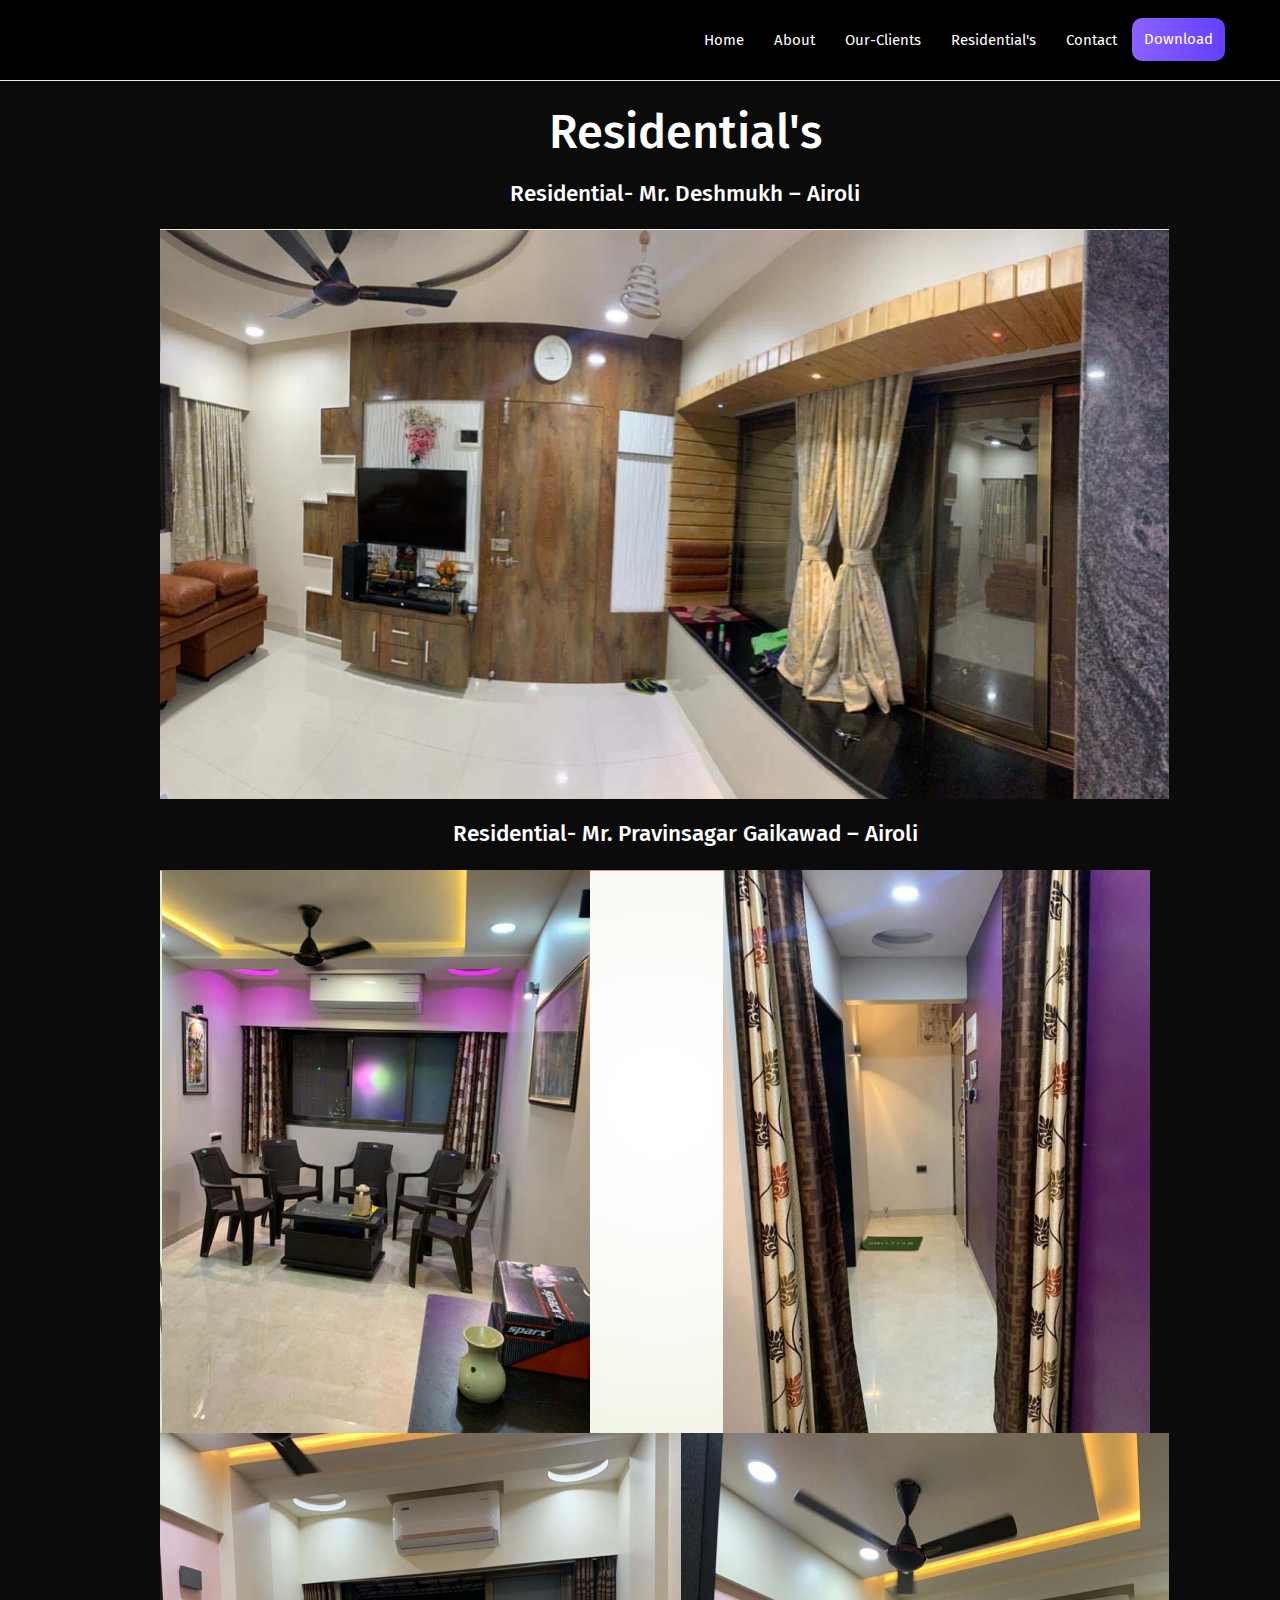
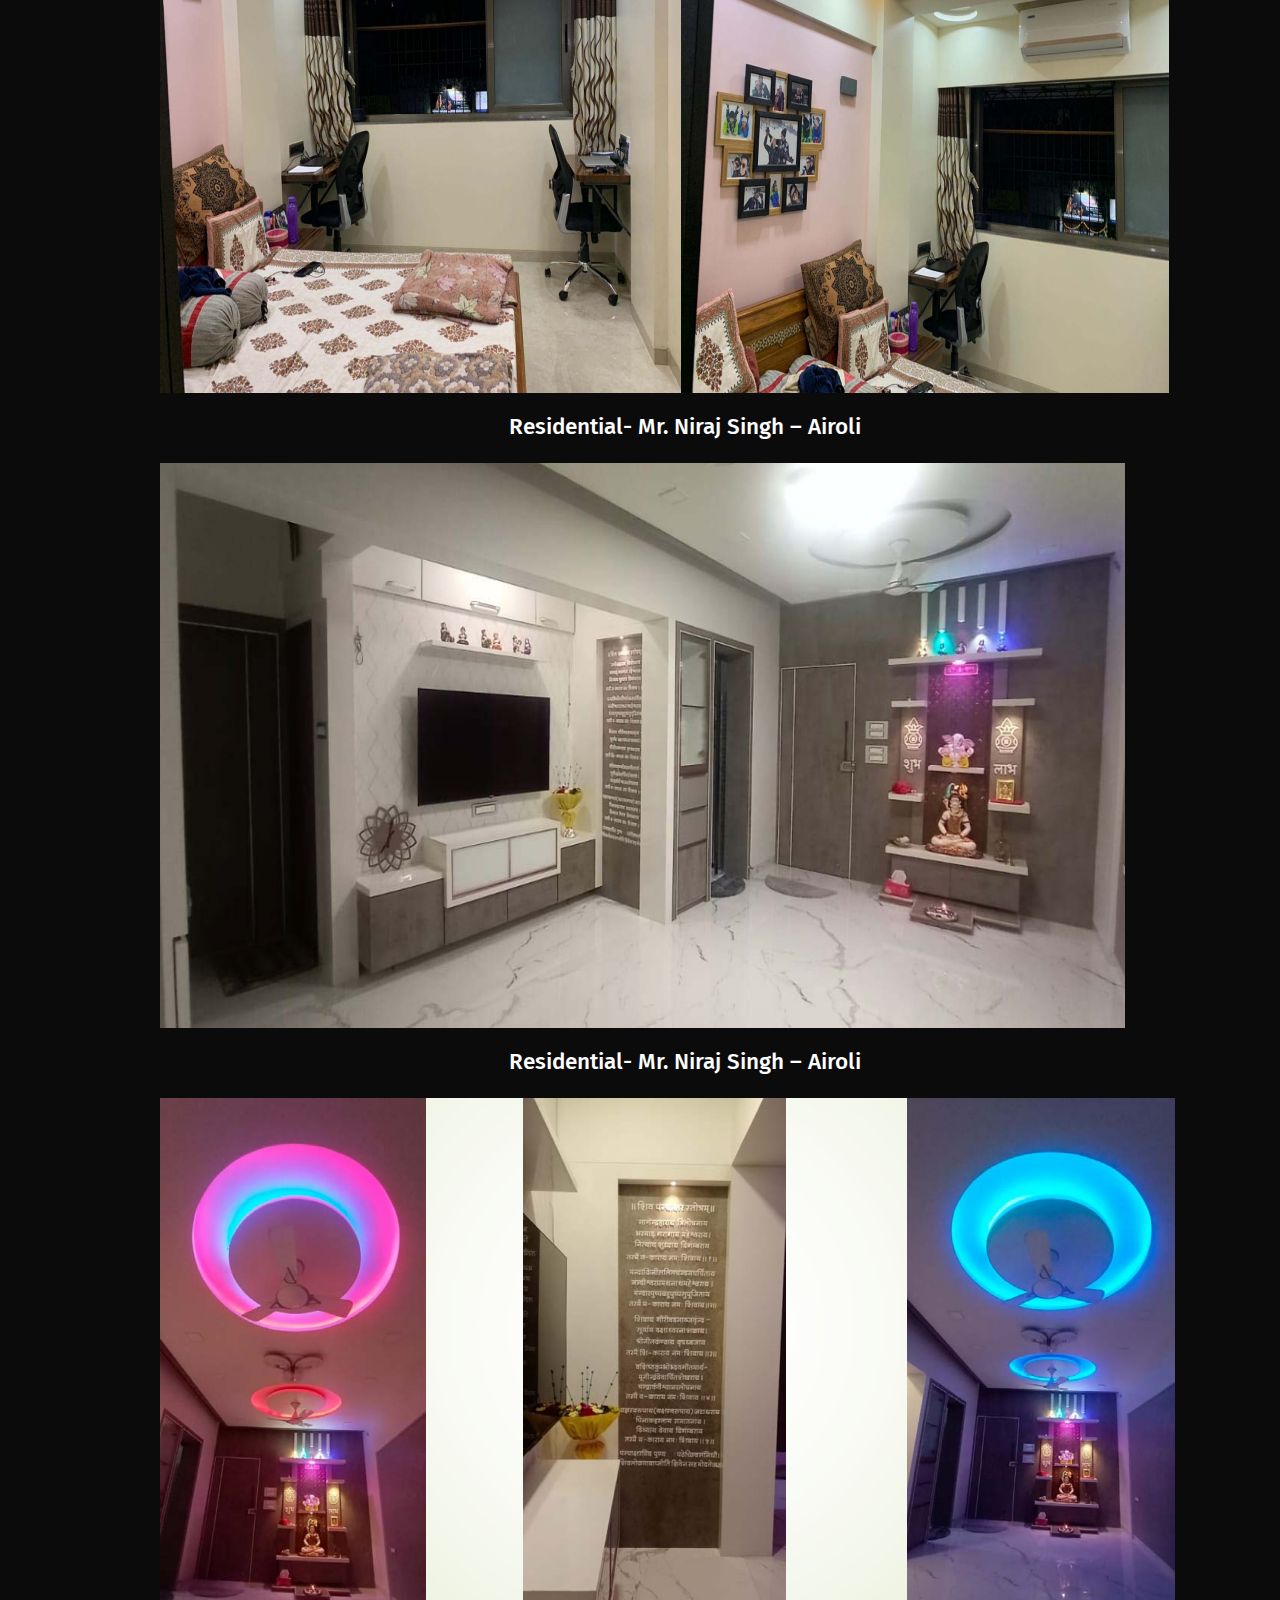
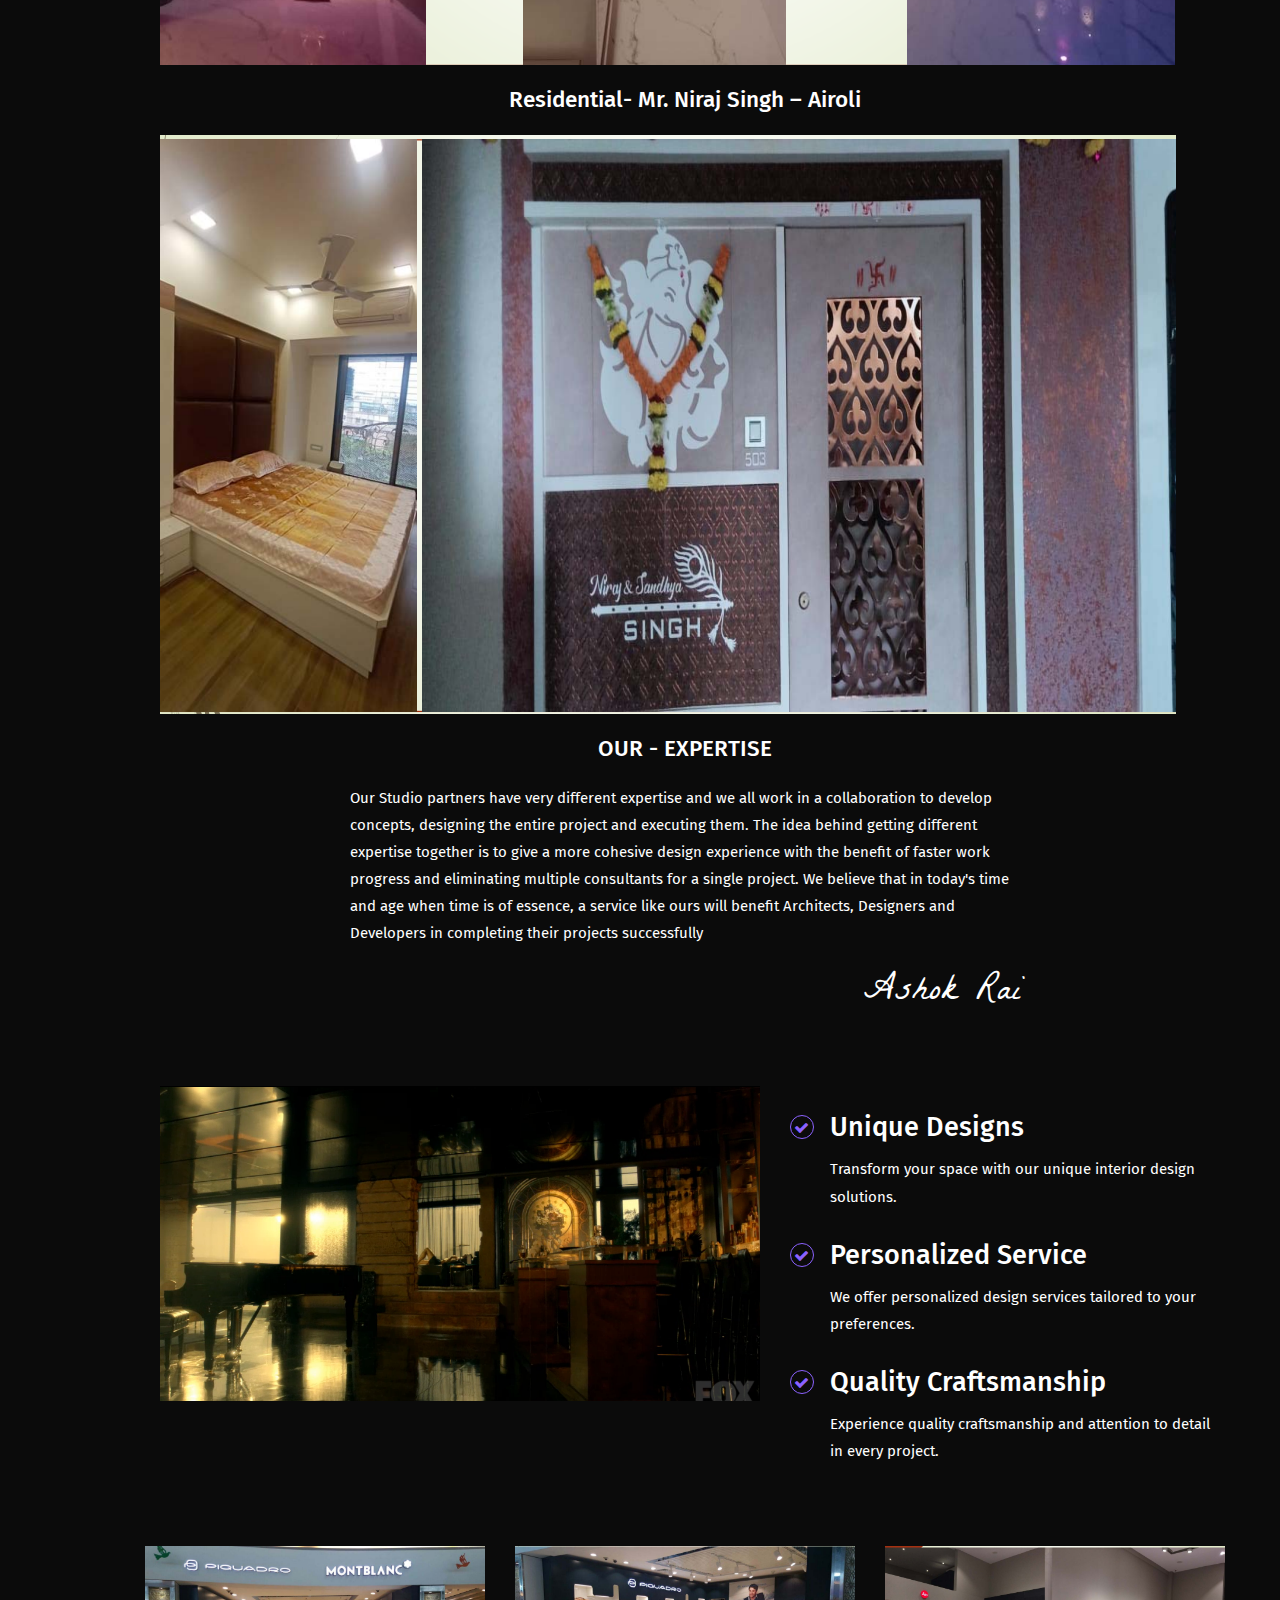
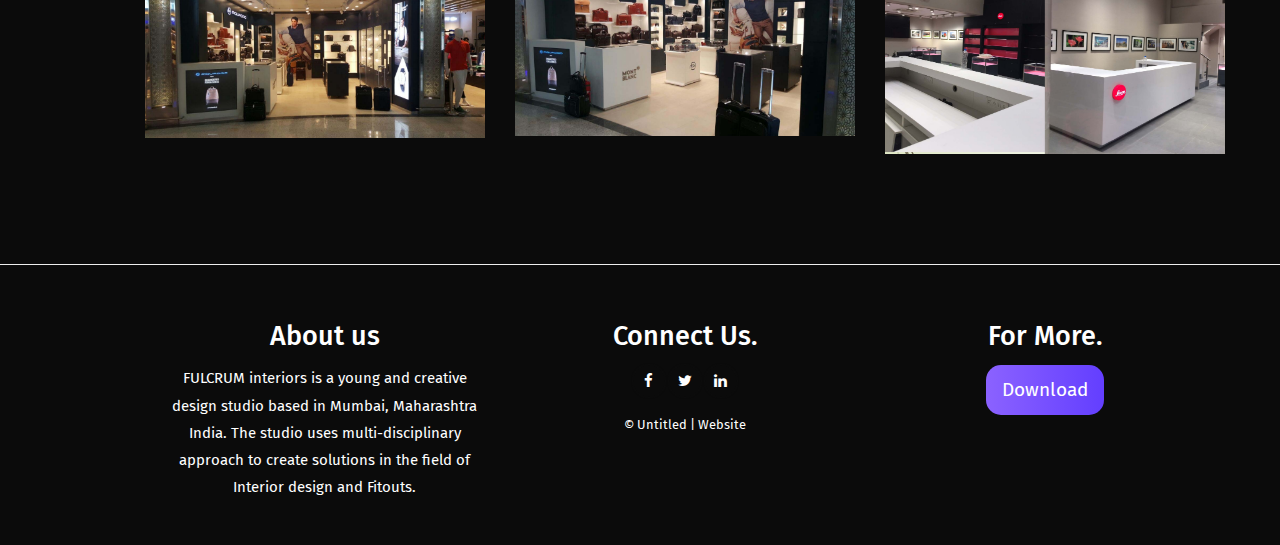
<file: client2.html>
<!DOCTYPE html>
<html lang="en">

<head>
  <meta charset="UTF-8">
  <meta content="IE=edge" http-equiv="X-UA-Compatible">
  <meta content="width=device-width,initial-scale=1" name="viewport">
  <meta content="description" name="description">
  <meta name="google" content="notranslate" />
  <meta content="Mashup templates have been developped by Orson.io team" name="author">

  <!-- Disable tap highlight on IE -->
  <meta name="msapplication-tap-highlight" content="no">

  <link href="./assets/apple-touch-icon.png" rel="apple-touch-icon">
  <link href="./assets/favicon.ico" rel="icon">





  <title>Falcrum Interior</title>

  <link href="./main.a3f694c0.css" rel="stylesheet">
  <style>
    .client-card h2 {
      text-align: center;
    }
    a.btn.btn-primary.btn-lg {
    border-radius: 15px;
}

    img.navbar-logo-img {
      margin-inline: auto;
      margin-left: -294px;
    }

    .btn-primary.navbar-btn {
      border-radius: 10px;
    }

    .fa-icon {
      color: #fff;
      width: 32px;
      height: 32px;
      line-height: 32px;
      font-size: 15px;
      text-align: center;
      display: inline-block;
      border-radius: 60px;
      box-shadow: 0 0 2px #101010;
    }

    img.navbar-logo-img {
      margin-top: -12px;
    }

    img.navbar-logo-img {
      border-radius: 12px;
    }

    .navbar-brand>img {
      width: 120px;
    }

    img {
      border: 0;
    }

    .client-card image {
      display: block;
      max-width: 100%;
      max-height: auto;
      max-width: auto;
      margin: 50px auto;
    }

    .fa-icon {
      color: #fff;
      width: 32px;
      height: 32px;
      line-height: 32px;
      font-size: 15px;
      text-align: center;
      display: inline-block;
      border-radius: 60px;
      box-shadow: 0 0 2px #101010;
    }

    .client-card h1 {
      text-align: center;
    }

    img.navbar-logo-img {
      margin-inline: auto;
      margin-left: -294px;
    }

    img.navbar-logo-img {
      margin-top: -12px;
    }

    img.navbar-logo-img {
      border-radius: 12px;
    }

    .navbar-brand>img {
      width: 120px;
    }

    img {
      border: 0;
    }
  </style>
</head>

<body>
  <header>
    <nav class="navbar navbar-fixed-top navbar-default">
      <div class="container">
        <div class="navbar-header">
          <button type="button" class="navbar-toggle collapsed" data-toggle="collapse"
            data-target="#navbar-collapse-uarr">
            <span class="sr-only">Toggle navigation</span>
            <span class="icon-bar"></span>
            <span class="icon-bar"></span>
            <span class="icon-bar"></span>
          </button>
          <a class="navbar-brand" href="./index.html" title="">
            <img src="./assets/images/logo-02.png" class="navbar-logo-img" alt="">
          </a>
        </div>

        <div class="collapse navbar-collapse" id="navbar-collapse-uarr">
          <ul class="nav navbar-nav navbar-right">
            <li><a href="./index.html" title="" class="active">Home</a></li>
            <li><a href="./about.html" title="">About</a></li>
            <li><a href="./client.html" title="">Our-Clients</a></li>
            <li><a href="./client2.html" title="">Residential's</a></li>
            <li><a href="./contact2.html" title="">Contact</a></li>
            <li>
              <p>
                <a href="./download.html" class="btn btn-primary navbar-btn" title="">Download</a>
              </p>
            </li>
          </ul>
        </div>
      </div>
    </nav>
  </header>

  <div class="container">
    <div class="client-card" onclick="openFullscreenImage('client1.jpg');">
      <h1>Residential's</h1>
      <h2>Residential- Mr. Deshmukh – Airoli</h2>
      <!-- <p>Retail- Mont Blanc & Piquadro – Hyderabad airport</p> -->
      <img src="assets/images/r1.png" alt="Client 1">
      <div class="client-details">
      </div>
    </div>
    <div class="client-card" onclick="openFullscreenImage('client2.jpg');">
      <h2>Residential- Mr. Pravinsagar Gaikawad – Airoli</h2>
      <!-- <p>Phasellus commodo elit ac dolor tincidunt, id fermentum ligula congue. Sed eget leo in turpis tristique laoreet.</p> -->
      <img src="assets/images/r2.png" alt="Client 2">
      <div class="client-details">
      </div>
    </div>
    <div class="client-card" onclick="openFullscreenImage('client3.jpg');">
      <img src="assets/images/r3.png" alt="Client 3">
      <div class="client-details">
        <h2>Residential- Mr. Niraj Singh – Airoli</h2>
      </div>
    </div>
    <div class="client-card" onclick="openFullscreenImage('client3.jpg');">
      <img src="assets/images/r4.png" alt="Client 4">
      <div class="client-details">


      </div>
    </div>
    <div class="client-card" onclick="openFullscreenImage('client3.jpg');">

      <div class="client-details">
        <h2>Residential- Mr. Niraj Singh – Airoli</h2>

      </div>
    </div>
    <div class="client-card" onclick="openFullscreenImage('client3.jpg');">
      <img src="assets/images/r5.png" alt="Client 5">
      <div class="client-details">
        <h2>Residential- Mr. Niraj Singh – Airoli</h2>

      </div>
    </div>
    <div class="client-card" onclick="openFullscreenImage('client3.jpg');">
      <img src="assets/images/r6.png" alt="Client 5">
      <div class="client-details">

      </div>
    </div>
    <div class="col-xs-12 col-md-8 col-md-offset-2">
      <div class="text-center">
        <h2>OUR - EXPERTISE</h2>
      </div>
      <p>Our Studio partners have very different expertise and we all work in a collaboration to develop concepts,
        designing the entire project and executing them. The idea behind getting different expertise together is to
        give
        a more cohesive design experience with the benefit of faster work progress and eliminating multiple
        consultants for a single project. We believe that in today's time and age when time is of essence, a service
        like
        ours will benefit Architects, Designers and Developers in completing their projects successfully</p>
      <small class="signature pull-right">Ashok Rai</small>
    </div>
  </div>
  <div class="section-container">
    <div class="container">
      <div class="row">
        <div class="col-md-7">
          <img class="img-responsive" src="./assets/images/Lucifer's Los Angeles Penthouse.png"
            alt="Interior Design Logo">
        </div>

        <div class="col-md-5">
          <ul class="features">
            <li>
              <h3>Unique Designs</h3>
              <p>Transform your space with our unique interior design solutions.</p>
            </li>
            <li>
              <h3>Personalized Service</h3>
              <p>We offer personalized design services tailored to your preferences.</p>
            </li>
            <li>
              <h3>Quality Craftsmanship</h3>
              <p>Experience quality craftsmanship and attention to detail in every project.</p>
            </li>
          </ul>
        </div>

        <div class="row">
          <div class="col-md-4">
            <img class="img-responsive page-base-image" src="./assets/images/1.png" alt="Interior Design Example 1">
          </div>
          <div class="col-md-4">
            <img class="img-responsive page-base-image" src="./assets/images/2.png" alt="Interior Design Example 2">
          </div>
          <div class="col-md-4">
            <img class="img-responsive page-base-image" src="./assets/images/3.png" alt="Interior Design Example 3">
          </div>
        </div>
      </div>
    </div>
  </div>
  </div>
  <footer>
    <div class="section-container footer-container">
      <div class="container">
        <div class="row">
          <div class="col-md-4">
            <center>
              <h3>About us</h3>
              <p>FULCRUM interiors is a young and creative design studio based in Mumbai, Maharashtra
                India.
                The studio uses multi-disciplinary approach to create solutions in the field of Interior
                design and Fitouts.</p>
            </center>

          </div>
          <center>
            <div class="col-md-4">
              <h3>Connect Us.
              </h3>
              <p>
                <a href="https://facebook.com/" class="social-round-icon white-round-icon fa-icon" title="">
                  <i class="fa fa-facebook" aria-hidden="true"></i>
                </a>
                <a href="https://twitter.com/" class="social-round-icon white-round-icon fa-icon" title="">
                  <i class="fa fa-twitter" aria-hidden="true"></i>
                </a>
                <a href="https://www.linkedin.com/" class="social-round-icon white-round-icon fa-icon" title="">
                  <i class="fa fa-linkedin" aria-hidden="true"></i>
                </a>
              </p>
              <p><small>© Untitled | Website <a href="http://www.mashup-template.com/" class="link-like-text"
                    title="Create website with free html template"></a><a href="http://www.unsplash.com/"
                    class="link-like-text" title="Beautiful Free Images"></a></small></p>
            </div>
          </center>
          <center>
            <div class="col-md-4">
              <h3>For More. </h3>
              <div class="row">
                <div class="col-xs-12">
                  <a href="./download.html" title="" class="btn btn-primary btn-lg">Download</a>
                </div>
              </div>
            </div>
          </center>
        </div>
      </div>
    </div>
    </div>
    </div>
  </footer>

  <script>
    document.addEventListener("DOMContentLoaded", function (event) {
      navActivePage();
    });
  </script>


  <script type="text/javascript" src="./main.41beeca9.js"></script>
</body>

</html>
</file>
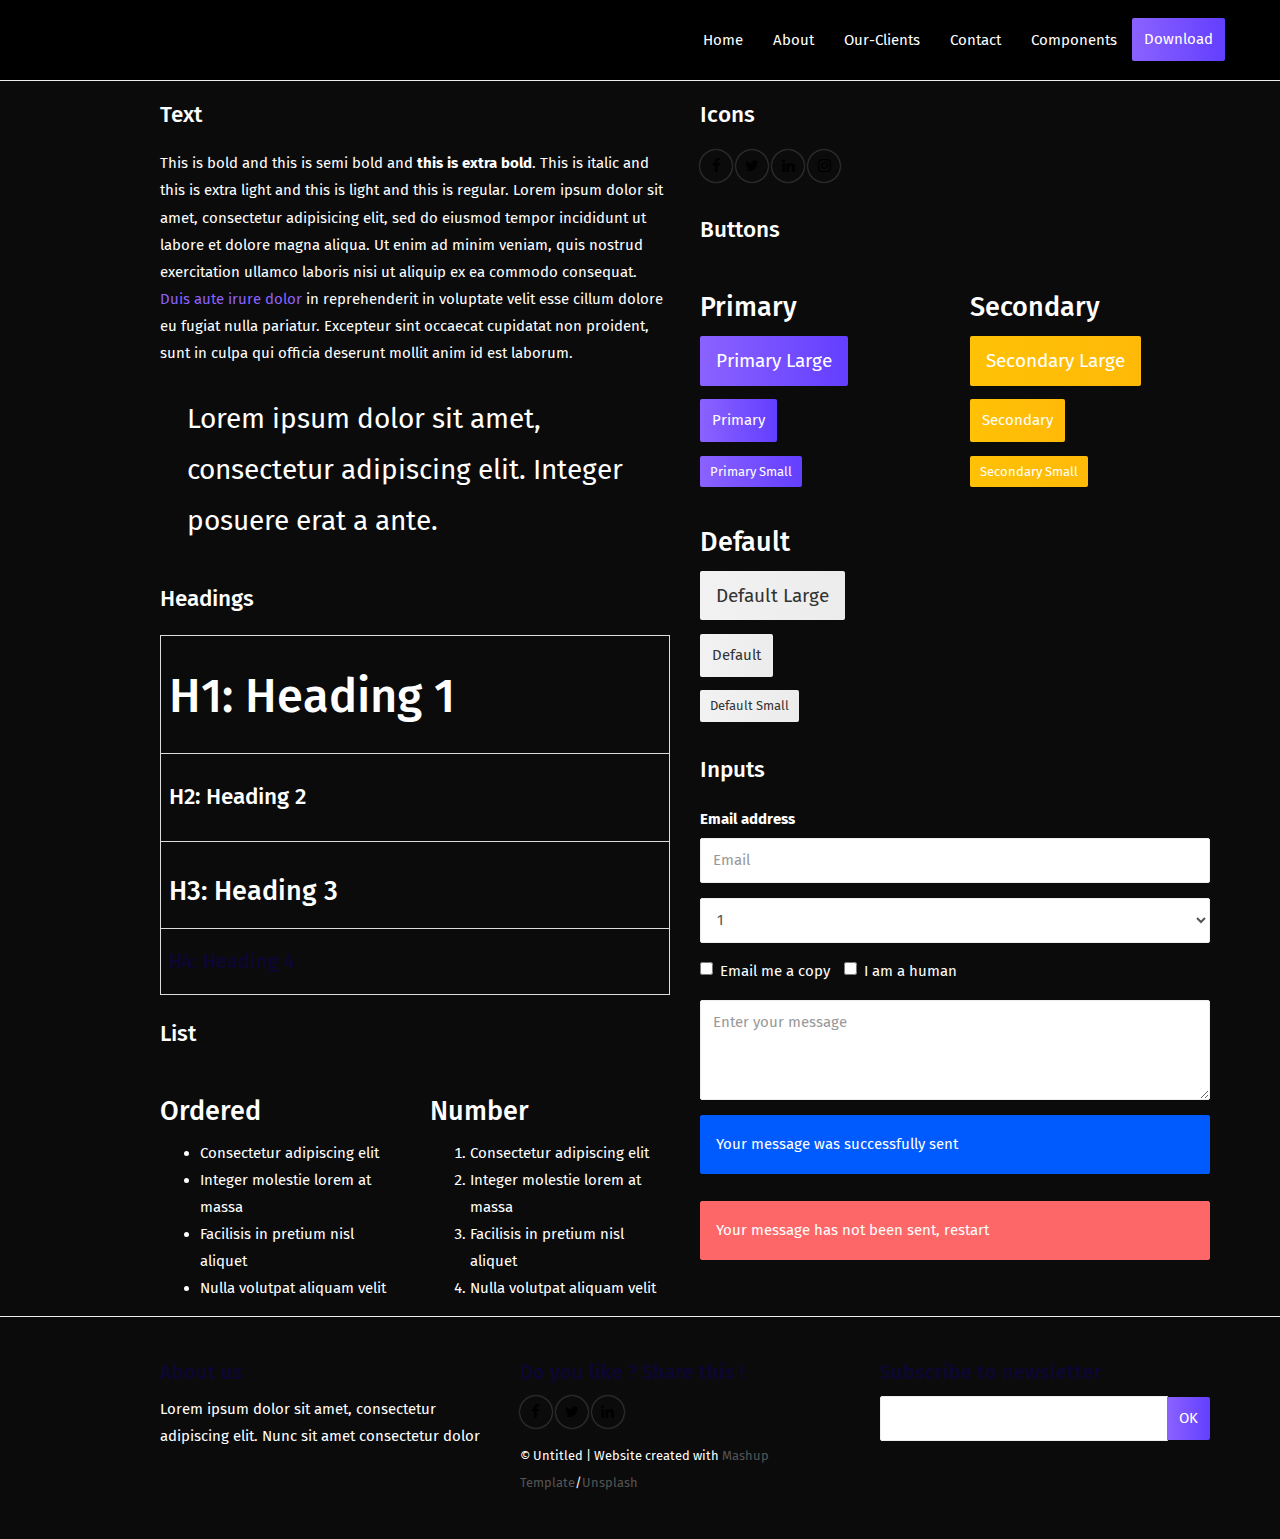
<file: components.html>
<!DOCTYPE html>
<html lang="en">

<head>
  <meta charset="UTF-8">
  <meta content="IE=edge" http-equiv="X-UA-Compatible">
  <meta content="width=device-width,initial-scale=1" name="viewport">
  <meta content="description" name="description">
  <meta name="google" content="notranslate" />
  <meta content="Mashup templates have been developped by Orson.io team" name="author">

  <!-- Disable tap highlight on IE -->
  <meta name="msapplication-tap-highlight" content="no">

  <link href="./assets/apple-touch-icon.png" rel="apple-touch-icon">
  <link href="./assets/favicon.ico" rel="icon">



  <title>Title page</title>

  <link href="./main.a3f694c0.css" rel="stylesheet">
</head>
<style>
  img.navbar-logo-img {
    margin-inline: auto;
    margin-left: -294px;
  }

  img.navbar-logo-img {
    margin-top: -12px;
  }

  img.navbar-logo-img {
    border-radius: 12px;
  }

  .navbar-brand>img {
    width: 120px;
  }

  img {
    border: 0;
  }
</style>

<body>

  <!-- Add your content of header -->
  <header>
    <nav class="navbar  navbar-fixed-top navbar-default">
      <div class="container">
        <div class="navbar-header">
          <button type="button" class="navbar-toggle uarr collapsed" data-toggle="collapse"
            data-target="#navbar-collapse-uarr">
            <span class="sr-only">Toggle navigation</span>
            <span class="icon-bar"></span>
            <span class="icon-bar"></span>
            <span class="icon-bar"></span>
          </button>
          <a class="navbar-brand" href="./index.html" title="">
            <img src="./assets/images/logo-02.png" class="navbar-logo-img" alt="">
          </a>
        </div>

        <div class="collapse navbar-collapse" id="navbar-collapse-uarr">
          <ul class="nav navbar-nav navbar-right">
            <li><a href="./index.html" title="" class="active">Home</a></li>
            <li><a href="./about.html" title=""> About</a></li>
            <li><a href="./client.html" title="">Our-Clients</a></li>
            <li><a href="./contact.html" title="">Contact</a></li>
            <li><a href="./components.html" title="">Components</a></li>
            <li>
              <p>
                <a href="./download.html" class="btn btn-primary navbar-btn" title="">Download</a>
              </p>
            </li>

          </ul>
        </div>
      </div>
    </nav>
  </header>



  <!-- Add your site or app content here -->
  <div class="container">
    <div class="row">
      <div class="col-xs-12 col-md-6">

        <div class="template-example">
          <h2 class="template-title-example">Text</h2>
          <p>This is bold and this is semi bold and <b>this is extra bold</b>. This is italic and this is extra light
            and this is light
            and this is regular. Lorem ipsum dolor sit amet, consectetur adipisicing elit, sed do eiusmod
            tempor incididunt ut labore et dolore magna aliqua. Ut enim ad minim veniam,
            quis nostrud exercitation ullamco laboris nisi ut aliquip ex ea commodo
            consequat. <a href="">Duis aute irure dolor</a> in reprehenderit in voluptate velit esse
            cillum dolore eu fugiat nulla pariatur. Excepteur sint occaecat cupidatat non
            proident, sunt in culpa qui officia deserunt mollit anim id est laborum.

          <blockquote>
            <p>Lorem ipsum dolor sit amet, consectetur adipiscing elit. Integer posuere erat a ante.</p>
          </blockquote>

          </p>
        </div>

        <div class="template-example">
          <h2 class="template-title-example">Headings</h2>

          <table class="table table-bordered">
            <tr>
              <td>
                <h1>H1: Heading 1</h1>
              </td>
            </tr>
            <tr>
              <td>
                <h2>H2: Heading 2</h2>
              </td>
            </tr>
            <tr>
              <td>
                <h3>H3: Heading 3</h3>
              </td>
            </tr>
            <tr>
              <td>
                <h4>H4: Heading 4</h4>
              </td>
            </tr>
          </table>

        </div>


        <div class="template-example">
          <h2 class="template-title-example">List</h2>
          <div class="row">
            <div class="col-md-6">
              <h3 class="template-title-example">Ordered</h3>
              <ul>
                <li>Consectetur adipiscing elit</li>
                <li>Integer molestie lorem at massa</li>
                <li>Facilisis in pretium nisl aliquet</li>
                <li>Nulla volutpat aliquam velit</li>
              </ul>
            </div>
            <div class="col-md-6">
              <h3 class="template-title-example">Number</h3>
              <ol>
                <li>Consectetur adipiscing elit</li>
                <li>Integer molestie lorem at massa</li>
                <li>Facilisis in pretium nisl aliquet</li>
                <li>Nulla volutpat aliquam velit</li>
              </ol>
            </div>
          </div>
        </div>



      </div>

      <div class="col-xs-12 col-md-6">
        <div class="template-example">

          <div class="row">

            <div class="col-md-6">
              <h2 class="template-title-example">Icons</h2>
              <p>
                <span class="fa-icon">
                  <i class="fa fa-facebook"></i>
                </span>

                <span class="fa-icon">
                  <i class="fa fa-twitter"></i>
                </span>

                <span class="fa-icon">
                  <i class="fa fa-linkedin"></i>
                </span>

                <span class="fa-icon">
                  <i class="fa fa-instagram"></i>
                </span>

              </p>
            </div>

          </div>





        </div>

        <div class="template-example">
          <h2 class="template-title-example">Buttons</h2>
          <div class="row">
            <div class="col-md-6">
              <h3 class="template-title-example">Primary</h2>
                <div class="row">
                  <div class="col-md-6">
                    <p><a href="" class="btn btn-primary btn-lg">Primary Large</a></p>
                    <p><a href="" class="btn btn-primary">Primary </a></p>
                    <p><a href="" class="btn btn-primary btn-sm">Primary Small</a></p>
                  </div>
                </div>

                <h3 class="template-title-example">Default</h2>
                  <div class="row">
                    <div class="col-md-6">
                      <p><a href="" class="btn btn-default btn-lg">Default Large</a></p>
                      <p><a href="" class="btn btn-default">Default </a></p>
                      <p><a href="" class="btn btn-default btn-sm">Default Small</a></p>
                    </div>
                  </div>

            </div>

            <div class="col-md-6">
              <h3 class="template-title-example">Secondary</h2>
                <div class="row">
                  <div class="col-md-6">
                    <p><a href="" class="btn btn-info btn-lg">Secondary Large</a></p>
                    <p><a href="" class="btn btn-info">Secondary </a></p>
                    <p><a href="" class="btn btn-info btn-sm">Secondary Small</a></p>
                  </div>
                </div>
            </div>
          </div>
        </div>

        <div class="template-example">
          <h2 class="template-title-example">Inputs</h2>

          <div class="form-group">
            <label for="exampleInputEmail1">Email address</label>
            <input type="email" class="form-control" id="exampleInputEmail1" placeholder="Email">
          </div>

          <div class="form-group">
            <select class="form-control">
              <option>1</option>
              <option>2</option>
              <option>3</option>
              <option>4</option>
              <option>5</option>
            </select>
          </div>

          <div class="form-group">
            <label class="checkbox-inline">
              <input type="checkbox" id="inlineCheckbox1" value="option1"> Email me a copy
            </label>
            <label class="checkbox-inline">
              <input type="checkbox" id="inlineCheckbox2" value="option2"> I am a human
            </label>
          </div>

          <div class="form-group">
            <textarea class="form-control" rows="3" placeholder="Enter your message"></textarea>
          </div>

          <div class="alert alert-success" role="alert">Your message was successfully sent</div>
          <div class="alert alert-danger" role="alert">Your message has not been sent, restart</div>
        </div>




      </div>
    </div>
  </div>
  <footer>
    <div class="section-container footer-container">
      <div class="container">
        <div class="row">
          <div class="col-md-4">
            <h4>About us</h4>
            <p>Lorem ipsum dolor sit amet, consectetur adipiscing elit. Nunc sit amet consectetur dolor</p>
          </div>

          <div class="col-md-4">
            <h4>Do you like ? Share this !</h4>
            <p>
              <a href="https://facebook.com/" class="social-round-icon white-round-icon fa-icon" title="">
                <i class="fa fa-facebook" aria-hidden="true"></i>
              </a>
              <a href="https://twitter.com/" class="social-round-icon white-round-icon fa-icon" title="">
                <i class="fa fa-twitter" aria-hidden="true"></i>
              </a>
              <a href="https://www.linkedin.com/" class="social-round-icon white-round-icon fa-icon" title="">
                <i class="fa fa-linkedin" aria-hidden="true"></i>
              </a>
            </p>
            <p><small>© Untitled | Website created with <a href="http://www.mashup-template.com/" class="link-like-text"
                  title="Create website with free html template">Mashup Template</a>/<a href="http://www.unsplash.com/"
                  class="link-like-text" title="Beautiful Free Images">Unsplash</a></small></p>
          </div>

          <div class="col-md-4">
            <h4>Subscribe to newsletter</h4>

            <div class="form-group">
              <div class="input-group">
                <input type="text" class="form-control footer-input-text">
                <div class="input-group-btn">
                  <button type="button" class="btn btn-primary btn-newsletter ">OK</button>
                </div>
              </div>
            </div>


          </div>
        </div>
      </div>
    </div>
  </footer>

  <script>
    document.addEventListener("DOMContentLoaded", function (event) {
      navActivePage();
    });
  </script>

  <!-- Google Analytics: change UA-XXXXX-X to be your site's ID 

<script>
  (function (i, s, o, g, r, a, m) {
    i['GoogleAnalyticsObject'] = r; i[r] = i[r] || function () {
      (i[r].q = i[r].q || []).push(arguments)
    }, i[r].l = 1 * new Date(); a = s.createElement(o),
      m = s.getElementsByTagName(o)[0]; a.async = 1; a.src = g; m.parentNode.insertBefore(a, m)
  })(window, document, 'script', '//www.google-analytics.com/analytics.js', 'ga');
  ga('create', 'UA-XXXXX-X', 'auto');
  ga('send', 'pageview');
</script>

-->
  <script type="text/javascript" src="./main.41beeca9.js"></script>
</body>

</html>
</file>
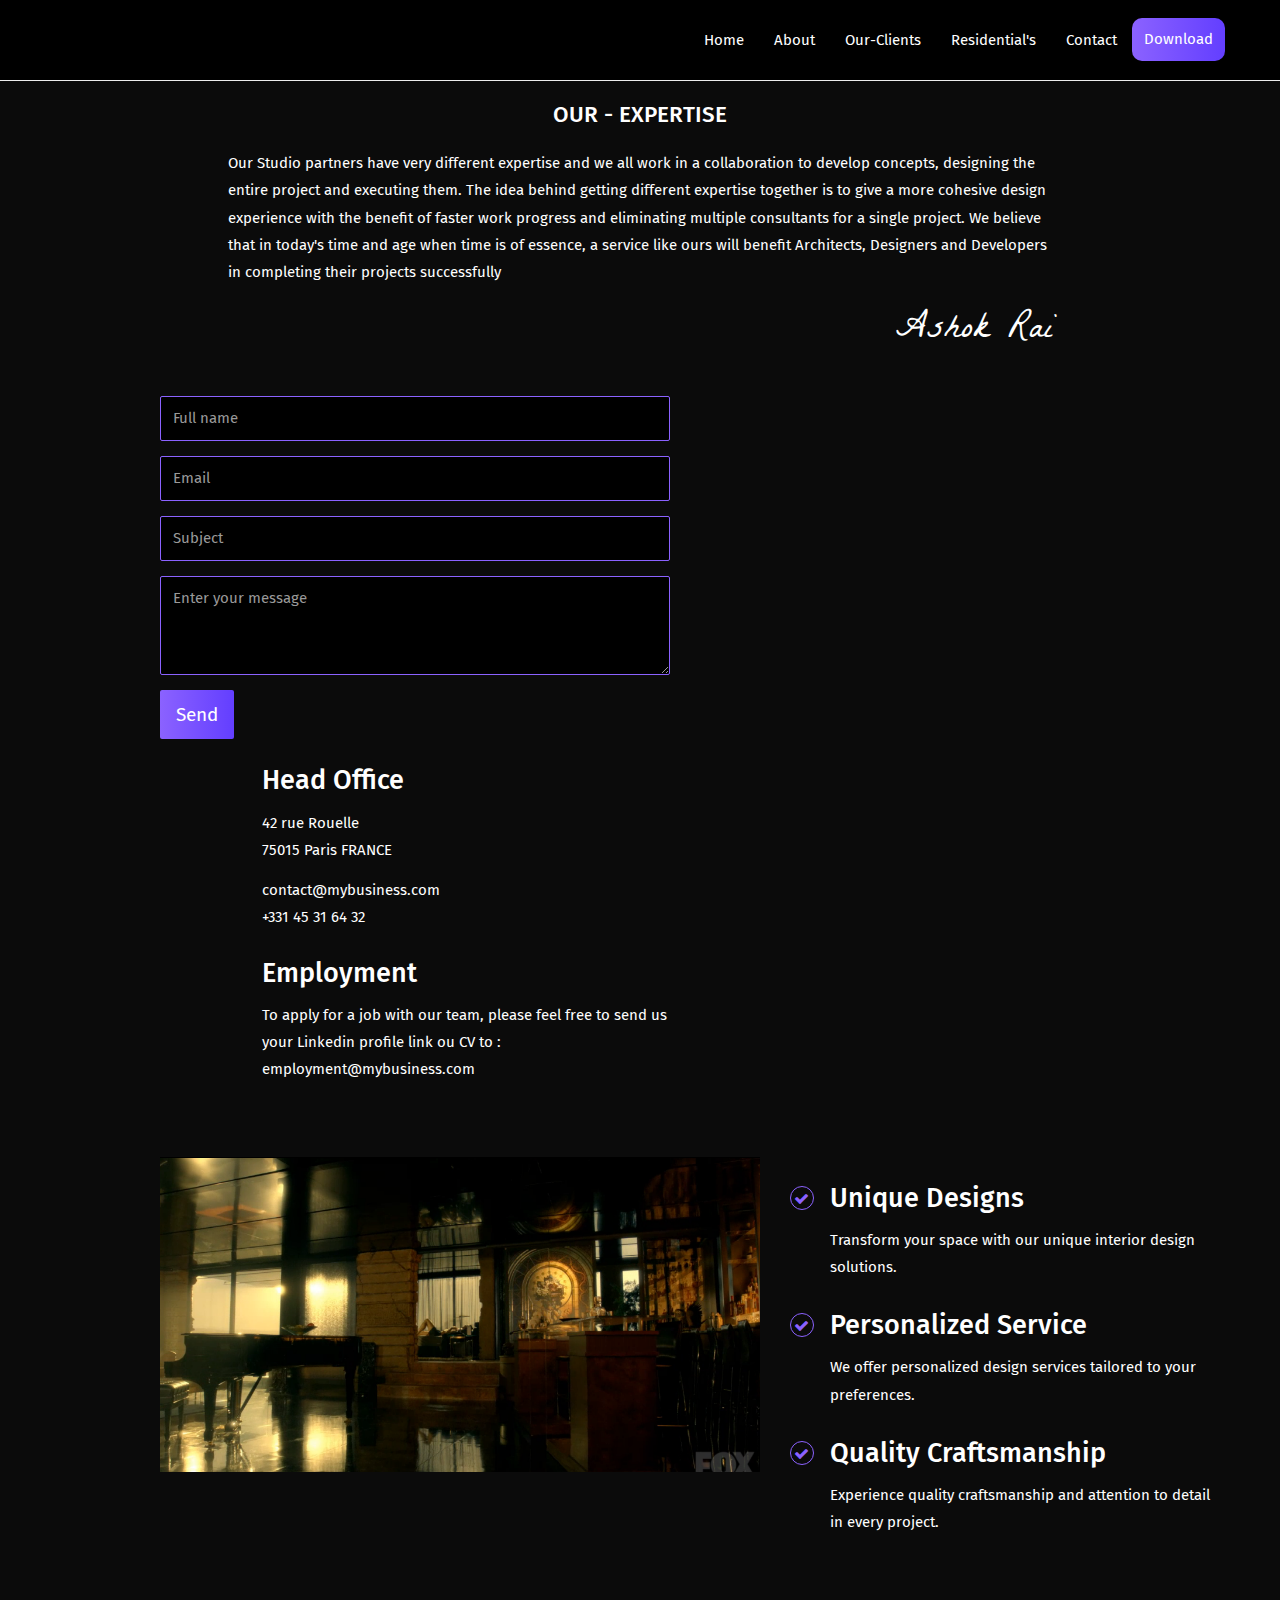
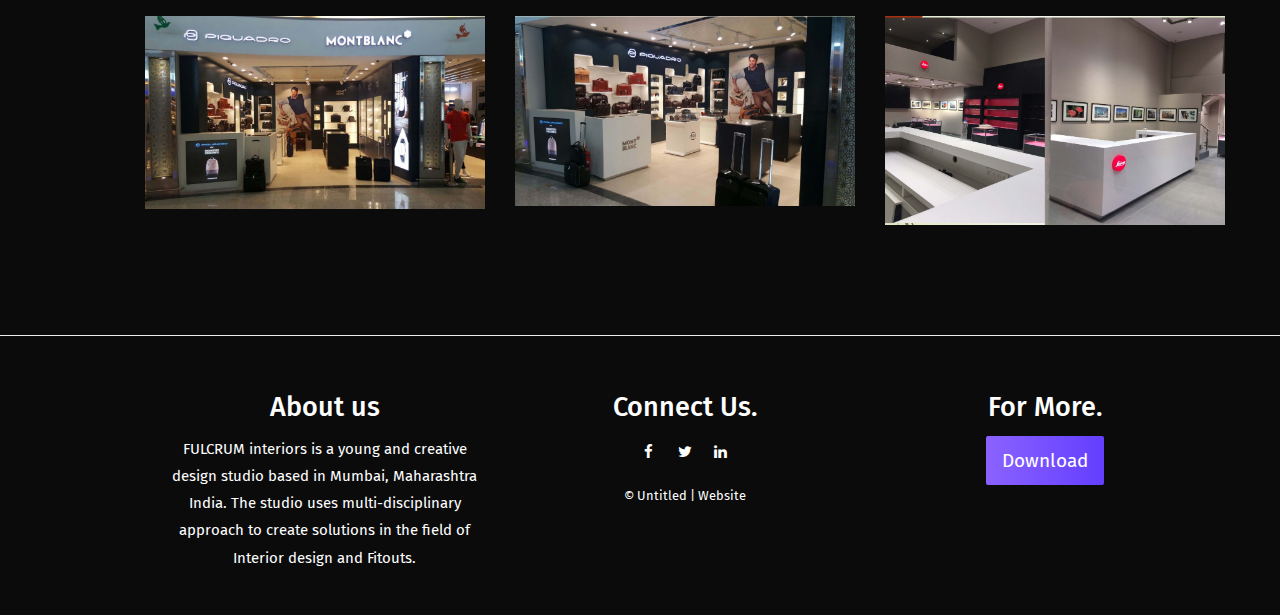
<file: contact.html>
<!DOCTYPE html>
<html lang="en">

<head>
  <meta charset="UTF-8">
  <meta content="IE=edge" http-equiv="X-UA-Compatible">
  <meta content="width=device-width,initial-scale=1" name="viewport">
  <meta content="description" name="description">
  <meta name="google" content="notranslate" />
  <meta content="Mashup templates have been developped by Orson.io team" name="author">

  <!-- Disable tap highlight on IE -->
  <meta name="msapplication-tap-highlight" content="no">

  <link href="./assets/apple-touch-icon.png" rel="apple-touch-icon">
  <link href="./assets/favicon.ico" rel="icon">



  <title>Title page</title>

  <link href="./main.a3f694c0.css" rel="stylesheet">
</head>
<style>
  img.navbar-logo-img {
    margin-inline: auto;
    margin-left: -294px;
  }

  img.navbar-logo-img {
    margin-top: -12px;
  }

  img.navbar-logo-img {
    border-radius: 12px;
  }

  .navbar-brand>img {
    width: 120px;
  }

  .btn-primary.navbar-btn {
    border-radius: 10px;
  }

  img {
    border: 0;
  }

  .fa-icon {
    color: #fff;
    width: 32px;
    height: 32px;
    line-height: 32px;
    font-size: 15px;
    text-align: center;
    display: inline-block;
    border-radius: 60px;
    box-shadow: 0 0 2px #101010;
  }

  .form-control {
    width: 100%;
    height: 45px;
    padding: 8px 12px;
    background-color: #000;
    background-image: none;
    border: 1px solid #8b62ff;
    border-radius: 2px;
  }
</style>

<body>

  <!-- Add your content of header -->
  <header>
    <nav class="navbar navbar-fixed-top navbar-default">
      <div class="container">
        <div class="navbar-header">
          <button type="button" class="navbar-toggle collapsed" data-toggle="collapse"
            data-target="#navbar-collapse-uarr">
            <span class="sr-only">Toggle navigation</span>
            <span class="icon-bar"></span>
            <span class="icon-bar"></span>
            <span class="icon-bar"></span>
          </button>
          <a class="navbar-brand" href="./index.html" title="">
            <img src="./assets/images/logo-02.png" class="navbar-logo-img" alt="">
          </a>
        </div>

        <div class="collapse navbar-collapse" id="navbar-collapse-uarr">
          <ul class="nav navbar-nav navbar-right">
            <li><a href="./index.html" title="" class="active">Home</a></li>
            <li><a href="./about.html" title="">About</a></li>
            <li><a href="./client.html" title="">Our-Clients</a></li>
            <li><a href="./client2.html" title="">Residential's</a></li>
            <li><a href="./contact.html" title="">Contact</a></li>
            <li>
              <p>
                <a href="./download.html" class="btn btn-primary navbar-btn" title="">Download</a>
              </p>
            </li>
          </ul>
        </div>
      </div>
    </nav>
  </header>

  <div class="section-container no-padding">
    <div class="col-xs-12 col-md-8 col-md-offset-2">
      <div class="text-center">
        <h2>OUR - EXPERTISE</h2>
      </div>
      <p>Our Studio partners have very different expertise and we all work in a collaboration to develop concepts,
        designing the entire project and executing them. The idea behind getting different expertise together is to
        give
        a more cohesive design experience with the benefit of faster work progress and eliminating multiple
        consultants for a single project. We believe that in today's time and age when time is of essence, a service
        like
        ours will benefit Architects, Designers and Developers in completing their projects successfully</p>
      <small class="signature pull-right">Ashok Rai</small>
    </div>
  </div>
  <div class="container">
    <div class="row">
      <div class="col-xs-12">
        <!-- <div id="map"></div> -->
      </div>
      <div class="col-xs-12">

        <div class="row">
          <div class="col-md-6">
            <form onsubmit="sendEmail(); reset(); return false;" action="" class="reveal-content contact-form">
              <div class="form-group">
                <input type="text" class="form-control" id="name" placeholder="Full name">
              </div>
              <div class="form-group">
                <input type="email" class="form-control" id="email" placeholder="Email">
              </div>
              <div class="form-group">
                <input type="text" class="form-control" id="subject" placeholder="Subject">
              </div>
              <div class="form-group">
                <textarea class="form-control" rows="3" placeholder="Enter your message"></textarea>
              </div>
              <button type="submit" class="btn btn-primary btn-lg">Send</button>
            </form>
          </div>
        </div>
        


          <div class="col-md-5 col-md-offset-1">

            <h3>Head Office</h3>

            <div>
              <p>42 rue Rouelle <br />75015 Paris FRANCE</p>
            </div>
            <div>
              <p>contact@mybusiness.com<br>+331 45 31 64 32</p>
            </div>

            <div>
              <h3>Employment</h3>
            </div>
            <div>
              <p>To apply for a job with our team, please feel free to send us your Linkedin profile link
                ou CV to : employment@mybusiness.com</p>
            </div>

          </div>
        </div>


      </div>

    </div>

  </div>
  </div>
  <div class="section-container">
    <div class="container">
      <div class="row">
        <div class="col-md-7">
          <img class="img-responsive" src="./assets/images/Lucifer's Los Angeles Penthouse.png"
            alt="Interior Design Logo">
        </div>

        <div class="col-md-5">
          <ul class="features">
            <li>
              <h3>Unique Designs</h3>
              <p>Transform your space with our unique interior design solutions.</p>
            </li>
            <li>
              <h3>Personalized Service</h3>
              <p>We offer personalized design services tailored to your preferences.</p>
            </li>
            <li>
              <h3>Quality Craftsmanship</h3>
              <p>Experience quality craftsmanship and attention to detail in every project.</p>
            </li>
          </ul>
        </div>

        <div class="row">
          <div class="col-md-4">
            <img class="img-responsive page-base-image" src="./assets/images/1.png" alt="Interior Design Example 1">
          </div>
          <div class="col-md-4">
            <img class="img-responsive page-base-image" src="./assets/images/2.png" alt="Interior Design Example 2">
          </div>
          <div class="col-md-4">
            <img class="img-responsive page-base-image" src="./assets/images/3.png" alt="Interior Design Example 3">
          </div>
        </div>
      </div>
    </div>
  </div>
  </div>
  <footer>
    <div class="section-container footer-container">
      <div class="container">
        <div class="row">
          <div class="col-md-4">
            <center>
              <h3>About us</h3>
              <p>FULCRUM interiors is a young and creative design studio based in Mumbai, Maharashtra
                India.
                The studio uses multi-disciplinary approach to create solutions in the field of Interior
                design and Fitouts.</p>
            </center>

          </div>
          <center>
            <div class="col-md-4">
              <h3>Connect Us.
              </h3>
              <p>
                <a href="https://facebook.com/" class="social-round-icon white-round-icon fa-icon" title="">
                  <i class="fa fa-facebook" aria-hidden="true"></i>
                </a>
                <a href="https://twitter.com/" class="social-round-icon white-round-icon fa-icon" title="">
                  <i class="fa fa-twitter" aria-hidden="true"></i>
                </a>
                <a href="https://www.linkedin.com/" class="social-round-icon white-round-icon fa-icon" title="">
                  <i class="fa fa-linkedin" aria-hidden="true"></i>
                </a>
              </p>
              <p><small>© Untitled | Website <a href="http://www.mashup-template.com/" class="link-like-text"
                    title="Create website with free html template"></a><a href="http://www.unsplash.com/"
                    class="link-like-text" title="Beautiful Free Images"></a></small></p>
            </div>
          </center>
          <center>
            <div class="col-md-4">
              <h3>For More. </h3>
              <div class="row">
                <div class="col-xs-12">
                  <a href="./download.html" title="" class="btn btn-primary btn-lg">Download</a>
                </div>
              </div>
            </div>
          </center>
        </div>
      </div>
    </div>
    </div>
    </div>
  </footer>
  <script> src = "https://smtpjs.com/v3/smtp.js"</script>
  <script>
    function sendEmail() {
      Email.send({
        Host: "smtp.gmail.com",
        Username: "siddh448@gmail.com",
        Password: "password",
        To: 'siddh448@gmail.com',
        From: document.getElementById("email").value,
        Subject: "New Contact form Enquiry",
        Body: "Full name: " + document.getElementById("name").value
        +"<br>Email: " + document.getElementById("email").value
        +"<br>Subject: " + document.getElementById("subject").value
        +"<br>Enter your message: " + document.getElementById("message").value
      }).then(
        message => alert("message sent successfully")
      );
    }
  </script>
</body>

</html>
</file>
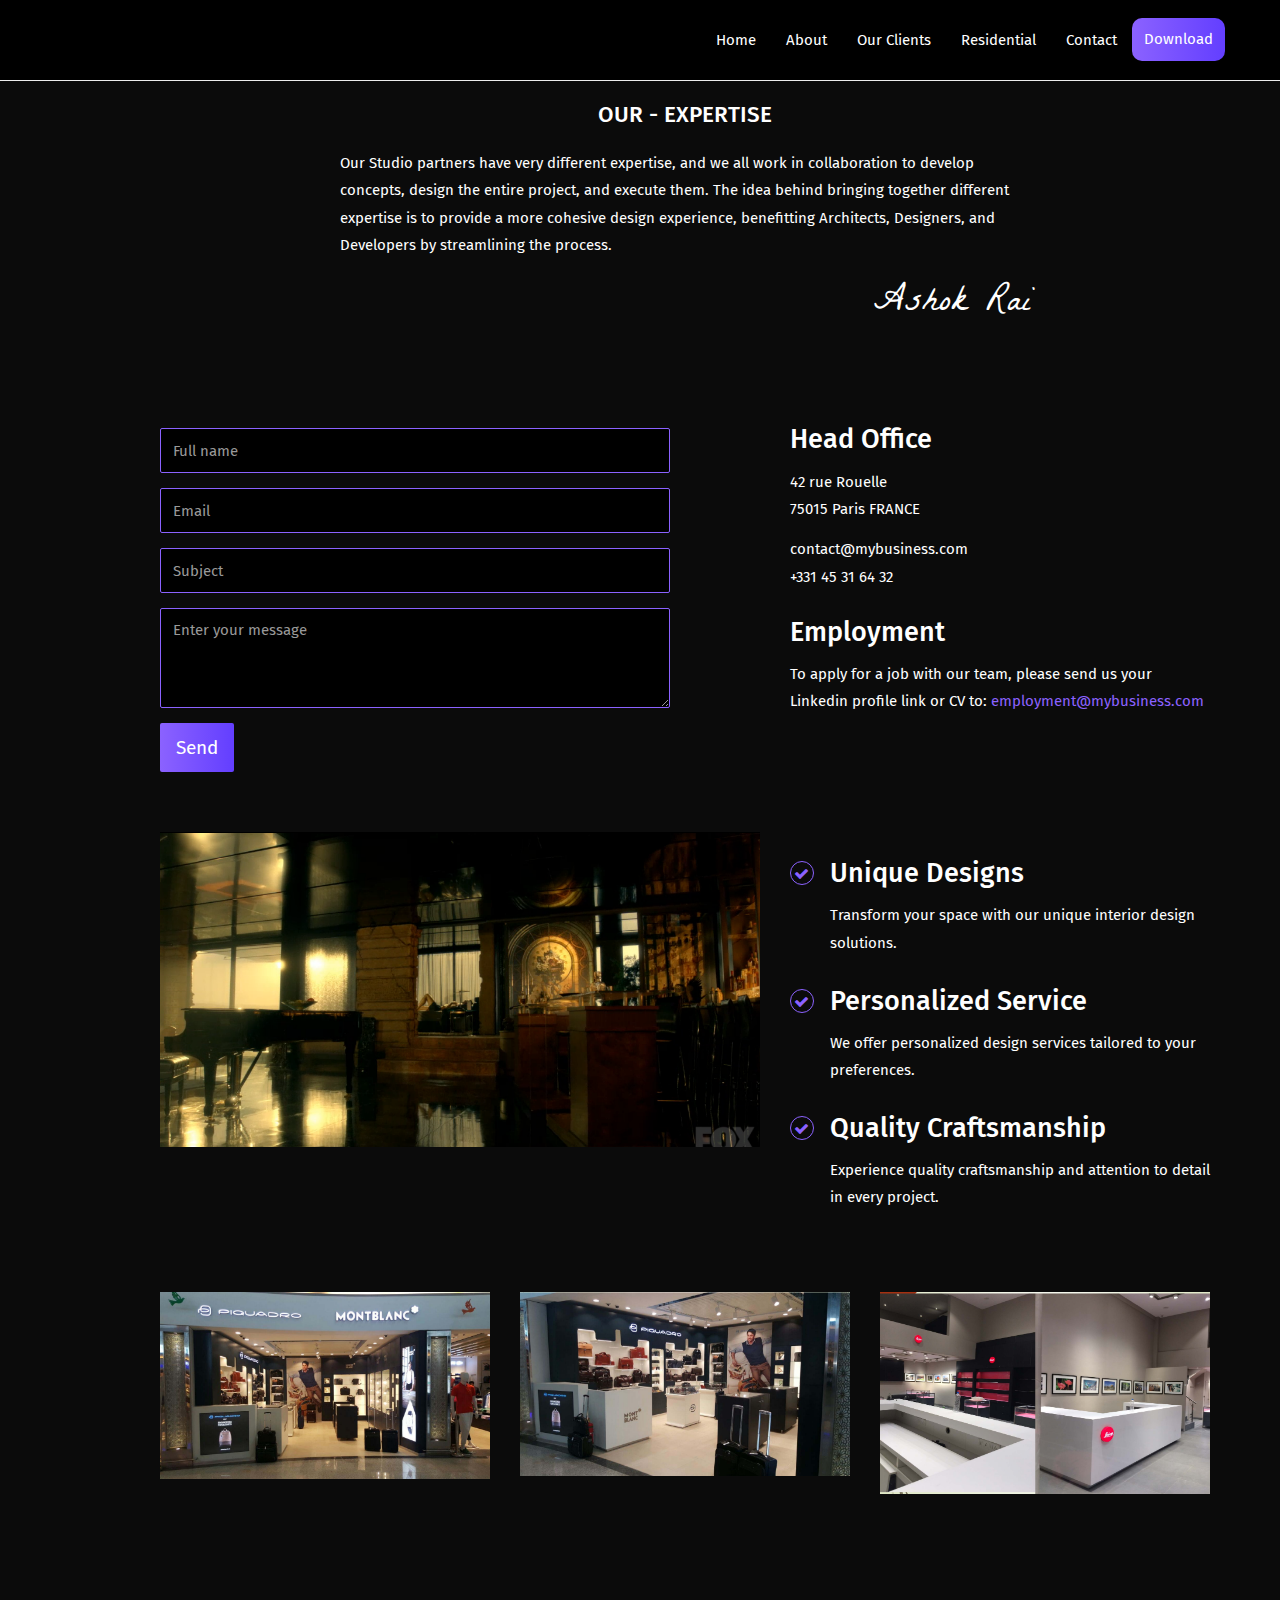
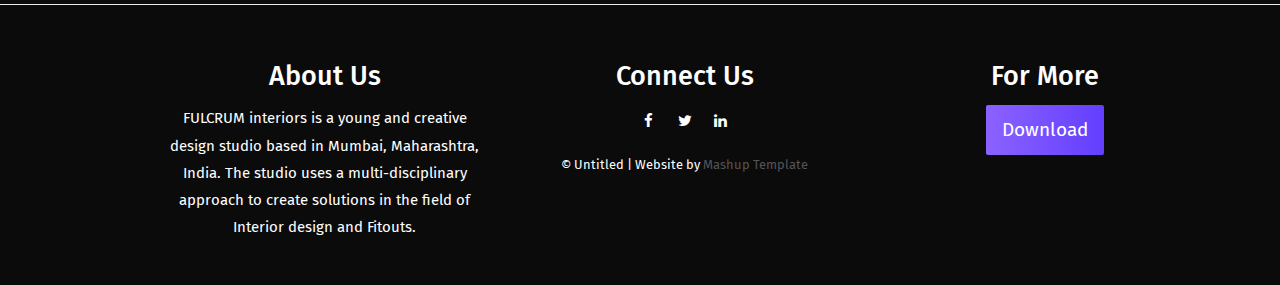
<file: contact2.html>
<!DOCTYPE html>
<html lang="en">

<head>
  <meta charset="UTF-8">
  <meta http-equiv="X-UA-Compatible" content="IE=edge">
  <meta name="viewport" content="width=device-width, initial-scale=1">
  <meta name="description" content="Your description here">
  <meta name="google" content="notranslate">
  <meta name="author" content="Orson.io team">

  <!-- Disable tap highlight on IE -->
  <meta name="msapplication-tap-highlight" content="no">

  <link rel="apple-touch-icon" href="./assets/apple-touch-icon.png">
  <link rel="icon" href="./assets/favicon.ico">

  <title>Title page</title>

  <link rel="stylesheet" href="./main.a3f694c0.css">
  <style>
    img.navbar-logo-img {
    margin-inline: auto;
    margin-left: -294px;
  }

  img.navbar-logo-img {
    margin-top: -12px;
  }

  img.navbar-logo-img {
    border-radius: 12px;
  }

  .navbar-brand>img {
    width: 120px;
  }

  .btn-primary.navbar-btn {
    border-radius: 10px;
  }

  img {
    border: 0;
  }

  .fa-icon {
    color: #fff;
    width: 32px;
    height: 32px;
    line-height: 32px;
    font-size: 15px;
    text-align: center;
    display: inline-block;
    border-radius: 60px;
    box-shadow: 0 0 2px #101010;
  }

  .form-control {
    width: 100%;
    height: 45px;
    padding: 8px 12px;
    background-color: #000;
    background-image: none;
    border: 1px solid #8b62ff;
    border-radius: 2px;
  }
  </style>
</head>

<body>

  <!-- Add your content of header -->
  <header>
    <nav class="navbar navbar-fixed-top navbar-default">
      <div class="container">
        <div class="navbar-header">
          <button type="button" class="navbar-toggle collapsed" data-toggle="collapse"
            data-target="#navbar-collapse-uarr">
            <span class="sr-only">Toggle navigation</span>
            <span class="icon-bar"></span>
            <span class="icon-bar"></span>
            <span class="icon-bar"></span>
          </button>
          <a class="navbar-brand" href="./index.html" title="">
            <img src="./assets/images/logo-02.png" class="navbar-logo-img" alt="">
          </a>
        </div>

        <div class="collapse navbar-collapse" id="navbar-collapse-uarr">
          <ul class="nav navbar-nav navbar-right">
            <li><a href="./index.html" title="" class="active">Home</a></li>
            <li><a href="./about.html" title="">About</a></li>
            <li><a href="./client.html" title="">Our Clients</a></li>
            <li><a href="./client2.html" title="">Residential</a></li>
            <li><a href="./contact2.html" title="">Contact</a></li>
            <li>
              <p>
                <a href="./download.html" class="btn btn-primary navbar-btn" title="">Download</a>
              </p>
            </li>
          </ul>
        </div>
      </div>
    </nav>
  </header>

  <div class="section-container no-padding">
    <div class="container">
      <div class="row">
        <div class="col-xs-12 col-md-8 col-md-offset-2">
          <div class="text-center">
            <h2>OUR - EXPERTISE</h2>
          </div>
          <p>Our Studio partners have very different expertise, and we all work in collaboration to develop concepts,
            design the entire project, and execute them. The idea behind bringing together different expertise is to
            provide a more cohesive design experience, benefitting Architects, Designers, and Developers by
            streamlining the process.</p>
          <small class="signature pull-right">Ashok Rai</small>
        </div>
      </div>
    </div>
  </div>

  <div class="container">
    <div class="row">
      <div class="col-xs-12">
        <!-- <div id="map"></div> -->
      </div>
      <div class="col-xs-12">
        <div class="row">
          <div class="col-md-6">
            <form onsubmit="sendEmail(); reset(); return false;" action="" class="reveal-content contact-form">
              <div class="form-group">
                <input type="text" class="form-control" id="name" placeholder="Full name">
              </div>
              <div class="form-group">
                <input type="email" class="form-control" id="email" placeholder="Email">
              </div>
              <div class="form-group">
                <input type="text" class="form-control" id="subject" placeholder="Subject">
              </div>
              <div class="form-group">
                <textarea class="form-control" rows="3" id="message" placeholder="Enter your message"></textarea>
              </div>
              <button type="submit" class="btn btn-primary btn-lg">Send</button>
            </form>
          </div>
          <div class="col-md-5 col-md-offset-1">
            <h3>Head Office</h3>
            <div>
              <p>42 rue Rouelle <br />75015 Paris FRANCE</p>
            </div>
            <div>
              <p>contact@mybusiness.com<br>+331 45 31 64 32</p>
            </div>
            <div>
              <h3>Employment</h3>
            </div>
            <div>
              <p>To apply for a job with our team, please send us your Linkedin profile link or CV to:
                <a href="mailto:employment@mybusiness.com">employment@mybusiness.com</a></p>
            </div>
          </div>
        </div>
      </div>
    </div>
  </div>

  <div class="section-container">
    <div class="container">
      <div class="row">
        <div class="col-md-7">
          <img class="img-responsive" src="./assets/images/Lucifer's Los Angeles Penthouse.png"
            alt="Interior Design Logo">
        </div>
        <div class="col-md-5">
          <ul class="features">
            <li>
              <h3>Unique Designs</h3>
              <p>Transform your space with our unique interior design solutions.</p>
            </li>
            <li>
              <h3>Personalized Service</h3>
              <p>We offer personalized design services tailored to your preferences.</p>
            </li>
            <li>
              <h3>Quality Craftsmanship</h3>
              <p>Experience quality craftsmanship and attention to detail in every project.</p>
            </li>
          </ul>
        </div>
      </div>
      <div class="row">
        <div class="col-md-4">
          <img class="img-responsive page-base-image" src="./assets/images/1.png" alt="Interior Design Example 1">
        </div>
        <div class="col-md-4">
          <img class="img-responsive page-base-image" src="./assets/images/2.png" alt="Interior Design Example 2">
        </div>
        <div class="col-md-4">
          <img class="img-responsive page-base-image" src="./assets/images/3.png" alt="Interior Design Example 3">
        </div>
      </div>
    </div>
  </div>

  <footer>
    <div class="section-container footer-container">
      <div class="container">
        <div class="row">
          <div class="col-md-4">
            <center>
              <h3>About Us</h3>
              <p>FULCRUM interiors is a young and creative design studio based in Mumbai, Maharashtra, India.
                The studio uses a multi-disciplinary approach to create solutions in the field of Interior
                design and Fitouts.</p>
            </center>
          </div>
          <div class="col-md-4">
            <center>
              <h3>Connect Us</h3>
              <p>
                <a href="https://facebook.com/" class="social-round-icon white-round-icon fa-icon" title="">
                  <i class="fa fa-facebook" aria-hidden="true"></i>
                </a>
                <a href="https://twitter.com/" class="social-round-icon white-round-icon fa-icon" title="">
                  <i class="fa fa-twitter" aria-hidden="true"></i>
                </a>
                <a href="https://www.linkedin.com/" class="social-round-icon white-round-icon fa-icon" title="">
                  <i class="fa fa-linkedin" aria-hidden="true"></i>
                </a>
              </p>
              <p><small>© Untitled | Website by <a href="http://www.mashup-template.com/" class="link-like-text"
                    title="Create a website with a free HTML template">Mashup Template</a></small></p>
            </center>
          </div>
          <div class="col-md-4">
            <center>
              <h3>For More</h3>
              <div class="row">
                <div class="col-xs-12">
                  <a href="./download.html" title="" class="btn btn-primary btn-lg">Download</a>
                </div>
              </div>
            </center>
          </div>
        </div>
      </div>
    </div>
  </footer>

  <script src="https://smtpjs.com/v3/smtp.js"></script>
  <script>
    function sendEmail() {
      Email.send({
        Host: "smtp.gmail.com",
        Username: "singhsujit426@gmail.com",
        Password: "",
        To: 'singhsujit426@gmail.com',
        From: document.getElementById("email").value,
        Subject: "New Contact Form Enquiry",
        Body: "Full name: " + document.getElementById("name").value +
          "<br>Email: " + document.getElementById("email").value +
          "<br>Subject: " + document.getElementById("subject").value +
          "<br>Message: " + document.getElementById("message").value
      }).then(
        message => alert("Message sent successfully")
      );
    }
  </script>
  <!-- <script src="https://smtpjs.com/v3/smtp.js"></script>
  <script>
    function sendEmail() {
      const name = document.getElementById("name").value;
      const email = document.getElementById("email").value;
      const subject = document.getElementById("subject").value;
      const message = document.getElementById("message").value;
  
      Email.send({
        Host: "smtp.gmail.com",
        Username: "singhsujit426@gmail.com", // Replace with your Gmail email address
        Password: "yash1234", // Replace with your Gmail password
        To: "recipient@example.com", // Replace with the recipient's email address
        From: email,
        Subject: subject,
        Body: `Full name: ${name}<br>Email: ${email}<br>Subject: ${subject}<br>Message: ${message}`,
      }).then(
        (message) => {
          alert("Message sent successfully");
  </script>
   -->
</body>

</html>
</file>
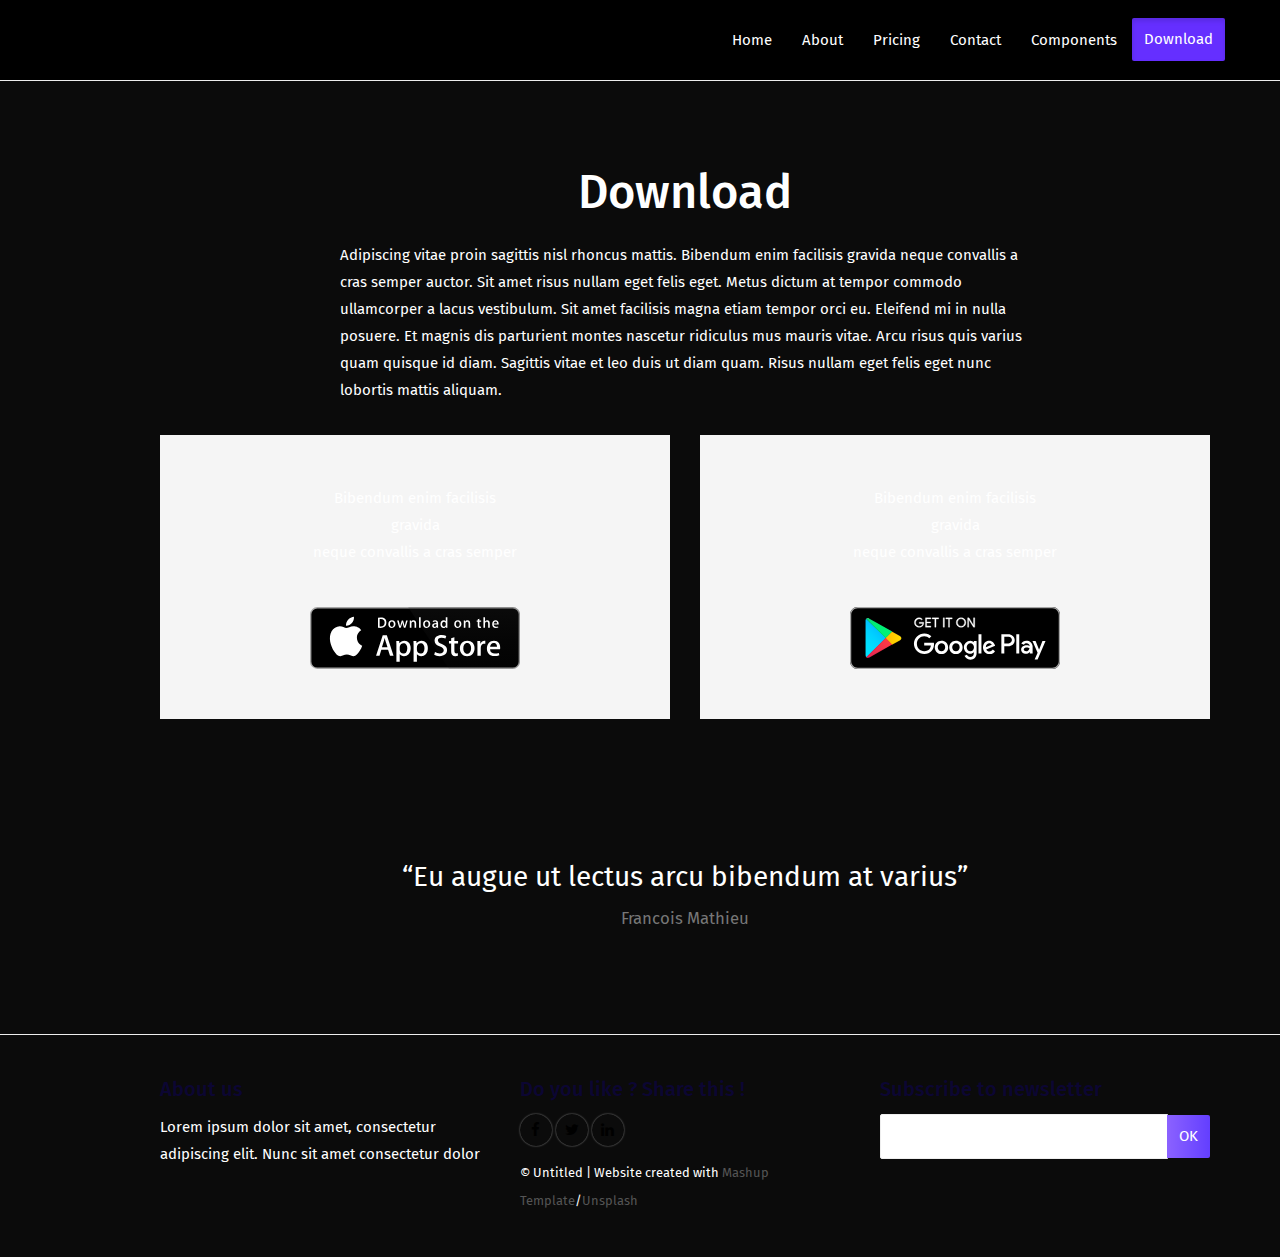
<file: download.html>
<!DOCTYPE html>
<html lang="en">

<head>
  <meta charset="UTF-8">
  <meta content="IE=edge" http-equiv="X-UA-Compatible">
  <meta content="width=device-width,initial-scale=1" name="viewport">
  <meta content="description" name="description">
  <meta name="google" content="notranslate" />
  <meta content="Mashup templates have been developped by Orson.io team" name="author">

  <!-- Disable tap highlight on IE -->
  <meta name="msapplication-tap-highlight" content="no">
  
  <link href="./assets/apple-touch-icon.png" rel="apple-touch-icon">
  <link href="./assets/favicon.ico" rel="icon">

 

  <title>Title page</title>  

<link href="./main.a3f694c0.css" rel="stylesheet"></head>

<body>

 <!-- Add your content of header -->
<header>
  <nav class="navbar  navbar-fixed-top navbar-default">
    <div class="container">
      <div class="navbar-header">
        <button type="button" class="navbar-toggle uarr collapsed" data-toggle="collapse" data-target="#navbar-collapse-uarr">
          <span class="sr-only">Toggle navigation</span>
          <span class="icon-bar"></span>
          <span class="icon-bar"></span>
          <span class="icon-bar"></span>
        </button>
        <a class="navbar-brand" href="./index.html" title="">
          <img src="./assets/images/mashuptemplate.svg" class="navbar-logo-img" alt="">
        </a>
      </div>

      <div class="collapse navbar-collapse" id="navbar-collapse-uarr">
        <ul class="nav navbar-nav navbar-right">
          <li><a href="./index.html" title="" class="active">Home</a></li>
          <li><a href="./about.html" title=""> About</a></li>
          <li><a href="./pricing.html" title=""> Pricing </a></li>
          <li><a href="./contact.html" title="">Contact</a></li>
          <li><a href="./components.html" title="">Components</a></li>
          <li>
            <p>
              <a href="./download.html" class="btn btn-primary navbar-btn" title="">Download</a>
            </p>
          </li>
          
        </ul>
      </div>
    </div>
  </nav>
</header>




<div class="section-container">
    <div class="container">
    
        <div class="row">
            <div class="col-xs-12 col-md-8 col-md-offset-2">
                <div class="section-container-spacer">
                    <div class="text-center">
                        <h1>Download</h1>
                    </div>
                    <p>Adipiscing vitae proin sagittis nisl rhoncus mattis. Bibendum enim facilisis gravida neque convallis
                        a cras semper auctor. Sit amet risus nullam eget felis eget. Metus dictum at tempor commodo ullamcorper
                        a lacus vestibulum. Sit amet facilisis magna etiam tempor orci eu. Eleifend mi in nulla posuere.
                        Et magnis dis parturient montes nascetur ridiculus mus mauris vitae. Arcu risus quis varius quam
                        quisque id diam. Sagittis vitae et leo duis ut diam quam. Risus nullam eget felis eget nunc lobortis
                        mattis aliquam.
                    </p>
                </div>
            </div>
        </div>

        <div class="row">
            <div class="col-md-6 ">
                <div class="download-card ">
                    <p>Bibendum enim facilisis gravida <br>neque convallis a cras semper </p>
                    <br>
                    <a href="https://itunes.apple.com/fr/genre/mac/" title=""> <img src="./assets/images/app-store-apple.svg" class="img-responsive" alt=""></a>
                </div>
            </div>
            <div class="col-md-6 ">
                <div class="download-card">
                    <p>Bibendum enim facilisis gravida <br>neque convallis a cras semper </p>
                    <br>
                    <a href="https://play.google.com/store/apps" title=""> <img src="./assets/images/google-play.svg" class="img-responsive" alt=""></a>
                </div>
                    
            </div>
        </div>
    </div>
</div>           


<div class="section-container">
    <div class="container">
        <div class="row">
            <div class="col-xs-12">

                <div class="text-center">
                    <blockquote>
                        <p>“Eu augue ut lectus arcu bibendum at varius”
                            <small class="">Francois Mathieu</small>
                        </p>
                    </blockquote>
                </div>

                

</div>
        </div>
    </div>
</div>





<footer>
    <div class="section-container footer-container">
        <div class="container">
            <div class="row">
                    <div class="col-md-4">
                        <h4>About us</h4>
                        <p>Lorem ipsum dolor sit amet, consectetur adipiscing elit. Nunc sit amet consectetur dolor</p>
                    </div>

                    <div class="col-md-4">
                        <h4>Do you like ? Share this !</h4>
                        <p>
                            <a href="https://facebook.com/" class="social-round-icon white-round-icon fa-icon" title="">
                            <i class="fa fa-facebook" aria-hidden="true"></i>
                          </a>
                          <a href="https://twitter.com/" class="social-round-icon white-round-icon fa-icon" title="">
                            <i class="fa fa-twitter" aria-hidden="true"></i>
                          </a>
                          <a href="https://www.linkedin.com/" class="social-round-icon white-round-icon fa-icon" title="">
                            <i class="fa fa-linkedin" aria-hidden="true"></i>
                          </a>
                        </p>
                        <p><small>© Untitled | Website created with <a href="http://www.mashup-template.com/" class="link-like-text" title="Create website with free html template">Mashup Template</a>/<a href="http://www.unsplash.com/" class="link-like-text" title="Beautiful Free Images">Unsplash</a></small></p>    
                    </div>

                    <div class="col-md-4">
                        <h4>Subscribe to newsletter</h4>
                        
                        <div class="form-group">
                            <div class="input-group">
                                <input type="text" class="form-control footer-input-text">
                                <div class="input-group-btn">
                                    <button type="button" class="btn btn-primary btn-newsletter ">OK</button>
                                </div>
                            </div>
                        </div>


                    </div>
            </div>
        </div>
    </div>
</footer>

<script>
  document.addEventListener("DOMContentLoaded", function (event) {
    navActivePage();
  });
</script>

<!-- Google Analytics: change UA-XXXXX-X to be your site's ID 

<script>
  (function (i, s, o, g, r, a, m) {
    i['GoogleAnalyticsObject'] = r; i[r] = i[r] || function () {
      (i[r].q = i[r].q || []).push(arguments)
    }, i[r].l = 1 * new Date(); a = s.createElement(o),
      m = s.getElementsByTagName(o)[0]; a.async = 1; a.src = g; m.parentNode.insertBefore(a, m)
  })(window, document, 'script', '//www.google-analytics.com/analytics.js', 'ga');
  ga('create', 'UA-XXXXX-X', 'auto');
  ga('send', 'pageview');
</script>

--> 
<script type="text/javascript" src="./main.41beeca9.js"></script></body>

</html>
</file>
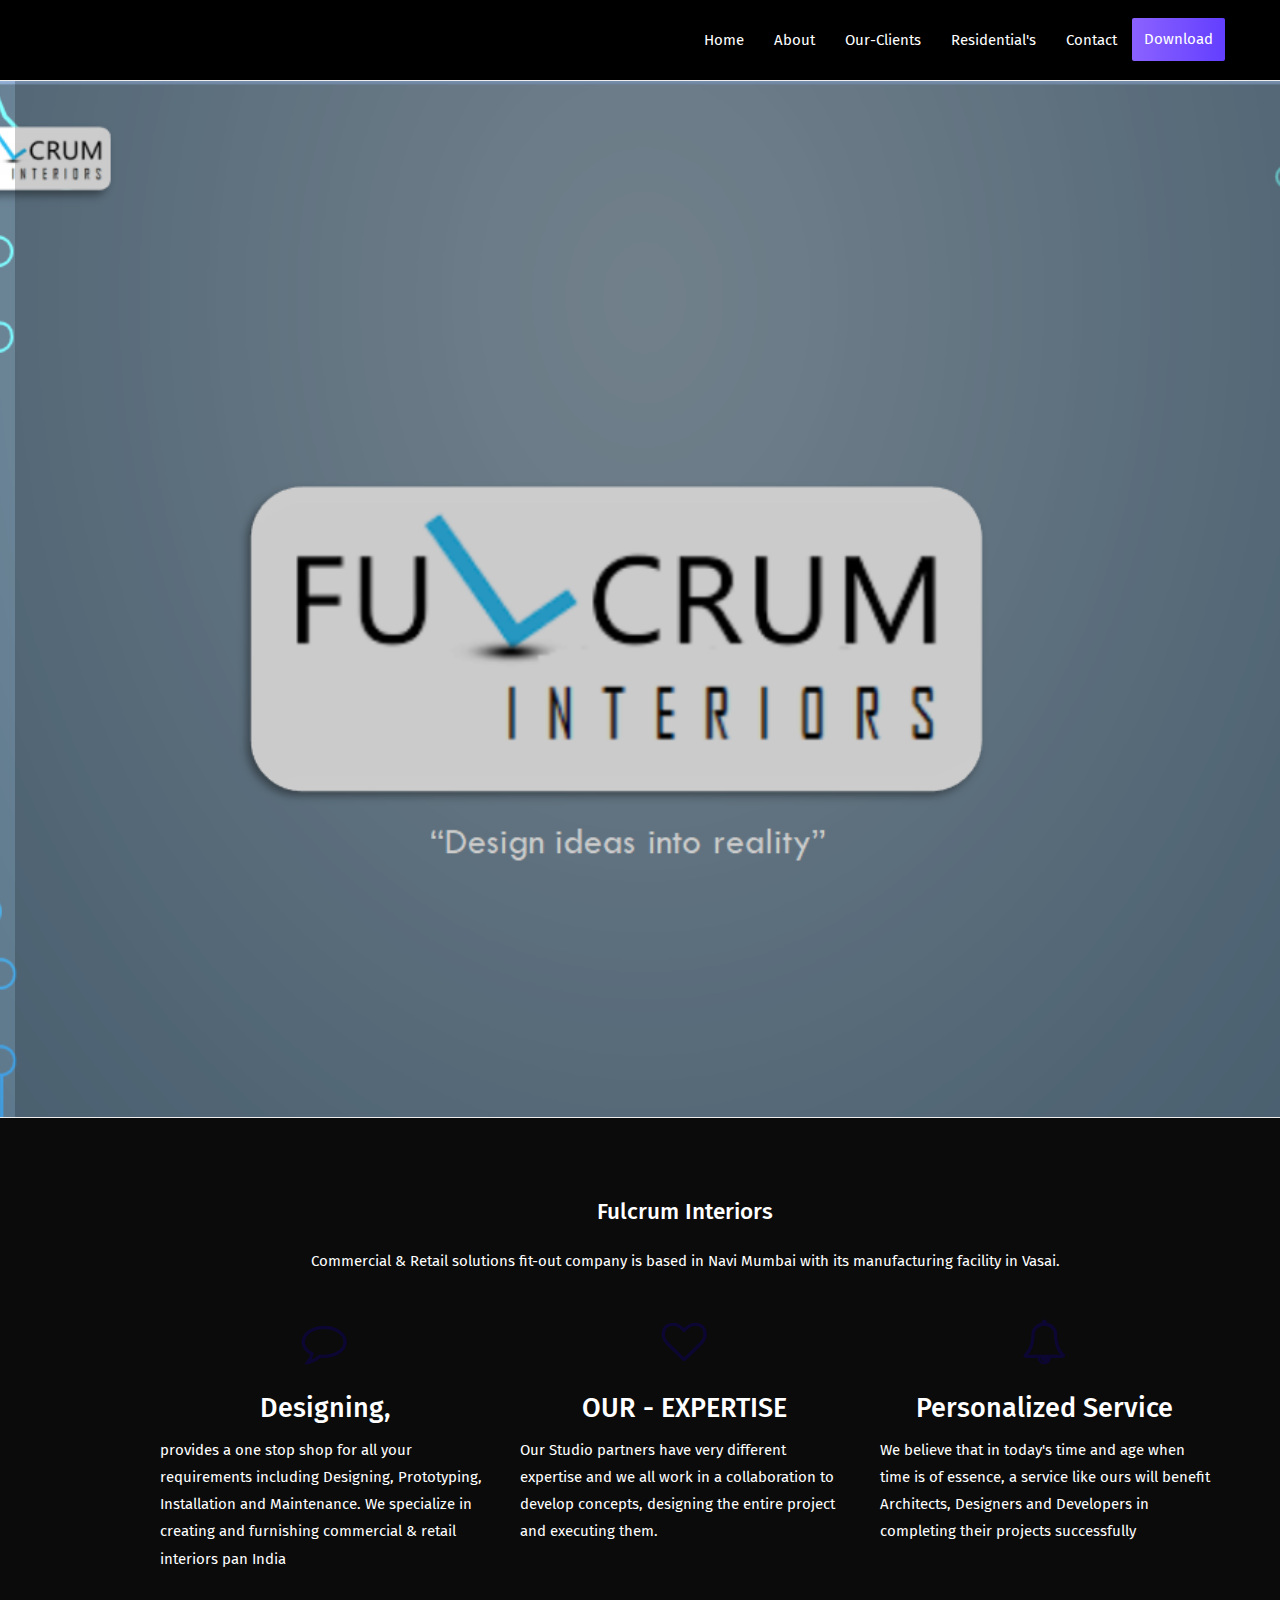
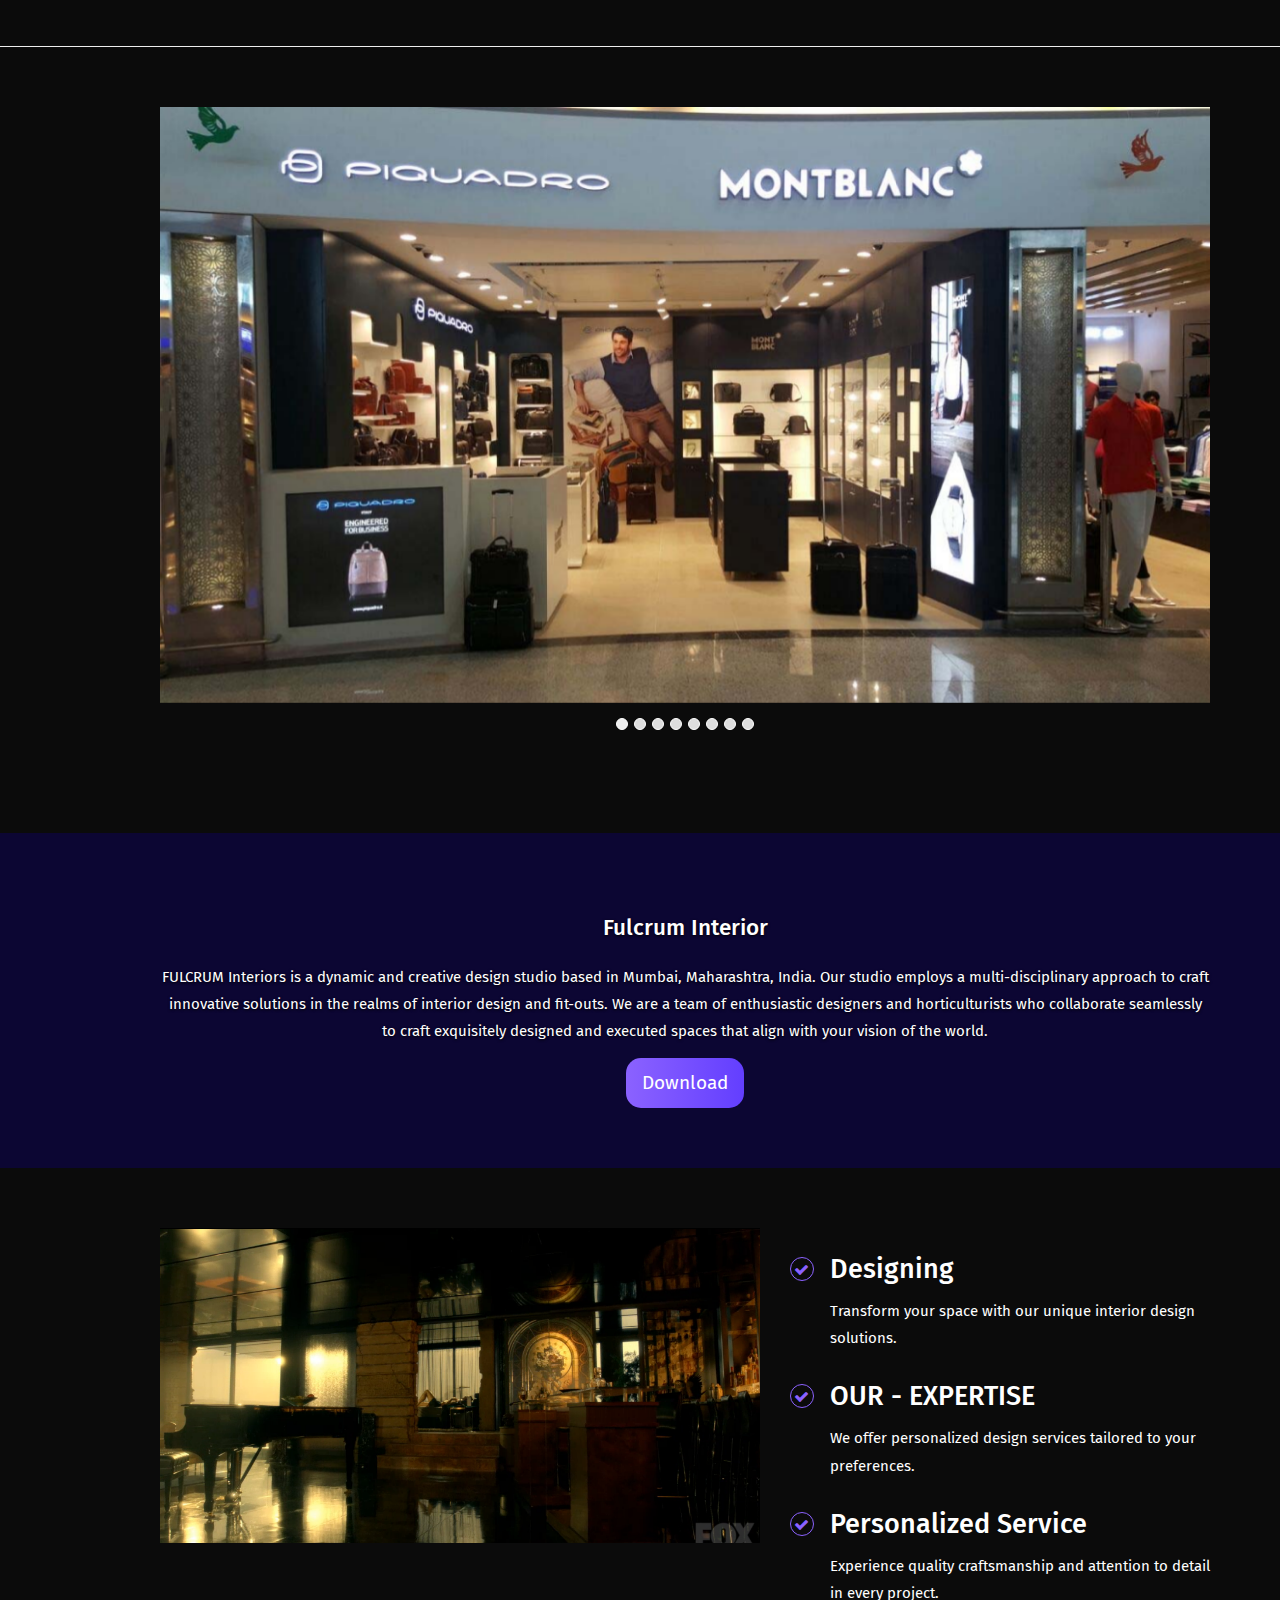
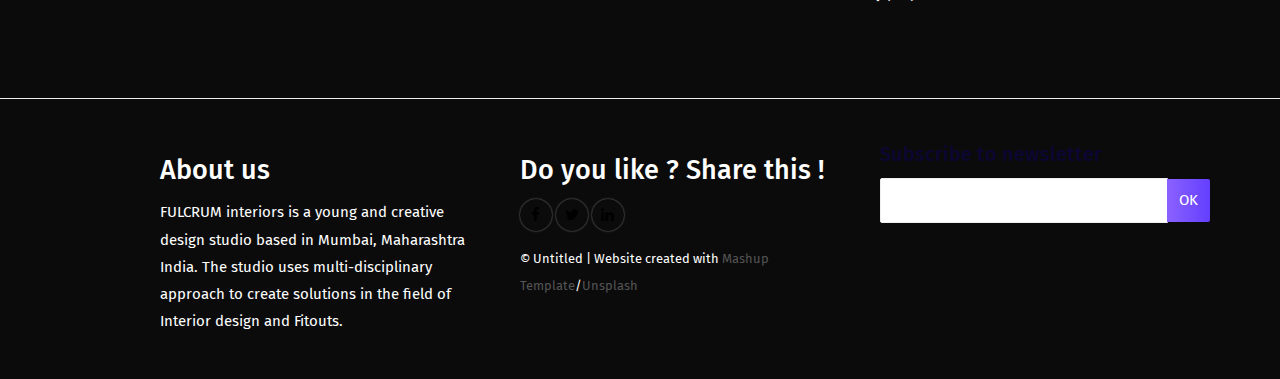
<file: index2.html>
<!DOCTYPE html>
<html lang="en">

<head>
    <meta charset="UTF-8">
    <meta content="IE=edge" http-equiv="X-UA-Compatible">
    <meta content="width=device-width,initial-scale=1" name="viewport">
    <meta content="description" name="description">
    <meta name="google" content="notranslate" />
    <meta content="Mashup templates have been developped by Orson.io team" name="author">

    <!-- Disable tap highlight on IE -->
    <meta name="msapplication-tap-highlight" content="no">

    <link href="./assets/apple-touch-icon.png" rel="apple-touch-icon">
    <link href="./assets/favicon.ico" rel="icon">



    <title>Falcrum Interior</title>

    <link href="./styles.css" rel="stylesheet">
    <style>
        .background-image-container {
            position: relative;
            background-size: cover;
            background-repeat: no-repeat;
            background-position: top;
            padding:61% 29% 20%;
        }

        img.img-responsive.page-base-image {
            border-radius: 62px;
        }

        img.navbar-logo-img {
            margin-inline: auto;
            margin-left: -294px;
        }
        a.btn.btn-primary.btn-lg {
    border-radius: 15px;
}
        img.navbar-logo-img {
            margin-top: -12px;
        }

        img.navbar-logo-img {
            border-radius: 12px;
        }

        .navbar-brand>img {
            width: 120px;
        }

        img {
            border: 0;
        }
    </style>
</head>

<body>

    <!-- Add your content of header -->
    <header>
        <nav class="navbar navbar-fixed-top navbar-default">
          <div class="container">
            <div class="navbar-header">
              <button type="button" class="navbar-toggle collapsed" data-toggle="collapse"
                data-target="#navbar-collapse-uarr">
                <span class="sr-only">Toggle navigation</span>
                <span class="icon-bar"></span>
                <span class="icon-bar"></span>
                <span class="icon-bar"></span>
              </button>
              <a class="navbar-brand" href="./index.html" title="">
                <img src="./assets/images/logo-02.png" class="navbar-logo-img" alt="">
              </a>
            </div>
    
            <div class="collapse navbar-collapse" id="navbar-collapse-uarr">
              <ul class="nav navbar-nav navbar-right">
                <li><a href="./index.html" title="" class="active">Home</a></li>
                <li><a href="./about.html" title="">About</a></li>
                <li><a href="./client.html" title="">Our-Clients</a></li>
                <li><a href="./client2.html" title="">Residential's</a></li>
                <li><a href="./contact.html" title="">Contact</a></li>
                <li>
                  <p>
                    <a href="./download.html" class="btn btn-primary navbar-btn" title="">Download</a>
                  </p>
                </li>
              </ul>
            </div>
          </div>
        </nav>
      </header>



    <div class="white-text-container background-image-container"
        style="background-image: url('./assets/images/front.png')">
        <div class="opacity"></div>
        <div class="container">
            <div class="row">

                <!-- <div class="col-md-6">
                    <h1>Fulcrum Interior</h1>
                    
                        <p>FULCRUM Interiors is a dynamic and creative design studio based in Mumbai, Maharashtra,
                            India.
                            Our studio employs a multi-disciplinary approach to craft innovative solutions in the realms
                            of
                            interior design and fit-outs. We are a team of enthusiastic designers and horticulturists
                            who
                            collaborate seamlessly to craft exquisitely designed and executed spaces that align with
                            your
                            vision of the world. </p>
                    
                    <a href="./download.html" title="" class="btn btn-lg btn-primary">Download</a>
                </div> -->

            </div>
        </div>
    </div>

    <div class="section-container border-section-container">
        <div class="container">
            <div class="row">
                <div class="col-md-12 section-container-spacer">
                    <div class="text-center">
                        <h2>Fulcrum Interiors</h2>
                        <p> Commercial & Retail solutions fit-out company is based in Navi Mumbai
                            with its manufacturing facility in Vasai.</p>
                    </div>
                </div>

                <div class="col-md-4">
                    <div class="fa-container">
                        <i class="fa fa-comment-o fa-3x" aria-hidden="true"></i>
                    </div>
                    <div class="text-center">
                        <h3>Designing, </h3>
                    </div>
                    <div>
                        <p>provides a one stop shop for all your requirements including
                            Designing, Prototyping, Installation and Maintenance. We specialize in creating
                            and furnishing commercial & retail interiors pan India</p>
                    </div>
                </div>
                <div class="col-md-4">
                    <div class="fa-container">
                        <i class="fa fa-heart-o fa-3x" aria-hidden="true"></i>
                    </div>
                    <div class="text-center">
                        <h3>OUR - EXPERTISE</h3>
                    </div>
                    <div>
                        <p>Our Studio partners have very different expertise and we all work in a collaboration to
                            develop concepts, designing the entire project and executing them.
                        </p>
                    </div>
                </div>
                <div class="col-md-4">
                    <div class="fa-container">
                        <i class="fa fa-bell-o fa-3x" aria-hidden="true"></i>
                    </div>
                    <div class="text-center">
                        <h3>Personalized Service</h3>
                    </div>
                    <div>
                        <p>We believe that in today's time and age when time is of essence, a service like ours will
                            benefit Architects, Designers and Developers in completing their projects successfully
                        </p>
                    </div>
                </div>

            </div>
        </div>
    </div>

    <div class="section-container">
        <div class="container">
            <div class="row">
                <div class="col-xs-12">


                    <div id="carouselExampleIndicators" class="carousel slide" data-ride="carousel">

                        <div class="carousel-inner" role="listbox">
                            <div class="item active">
                                <img class="img-responsive" src="./assets/images/1.png" alt="First slide">
                            </div>
                            <div class="item">
                                <img class="img-responsive" src="./assets/images/2.png" alt="Second slide">
                            </div>
                            <div class="item">
                                <img class="img-responsive" src="./assets/images/3.png" alt="Third slide">
                            </div>
                            <div class="item">
                                <img class="img-responsive" src="./assets/images/4.png" alt="Third slide">
                            </div>
                            <div class="item">
                                <img class="img-responsive" src="./assets/images/5.png" alt="Third slide">
                            </div>
                            <div class="item">
                                <img class="img-responsive" src="./assets/images/6.png" alt="Third slide">
                            </div>
                            <div class="item">
                                <img class="img-responsive" src="./assets/images/7.png" alt="Third slide">
                            </div>
                            <div class="item">
                                <img class="img-responsive" src="./assets/images/8.png" alt="Third slide">
                            </div>
                        </div>
                        <ol class="carousel-indicators">
                            <li data-target="#carouselExampleIndicators" data-slide-to="0" class="active"></li>
                            <li data-target="#carouselExampleIndicators" data-slide-to="1"></li>
                            <li data-target="#carouselExampleIndicators" data-slide-to="2"></li>
                            <li data-target="#carouselExampleIndicators" data-slide-to="3"></li>
                            <li data-target="#carouselExampleIndicators" data-slide-to="4"></li>
                            <li data-target="#carouselExampleIndicators" data-slide-to="5"></li>
                            <li data-target="#carouselExampleIndicators" data-slide-to="6"></li>
                            <li data-target="#carouselExampleIndicators" data-slide-to="7"></li>
                        </ol>
                    </div>


                </div>
            </div>
        </div>
    </div>


    <div class="section-container background-color-container white-text-container">
        <div class="container">
            <div class="row">
                <div class="col-xs-12">
                    <div class="text-center">
                        <h2>Fulcrum Interior</h2>
                        <p> FULCRUM Interiors is a dynamic and creative design studio based in Mumbai, Maharashtra,
                            India. Our studio employs a multi-disciplinary approach to craft innovative solutions in the
                            realms of interior design and fit-outs. We are a team of enthusiastic designers and
                            horticulturists who collaborate seamlessly to craft exquisitely designed and executed spaces
                            that align with your vision of the world. </p>
                        <a href="./download.html" title="" class="btn btn-primary btn-lg">Download</a>
                    </div>
                </div>
            </div>
        </div>
    </div>

    <div class="section-container">
        <div class="container">
            <div class="row">
                <div class="col-md-7">
                    <img class="img-responsive" src="./assets/images/Lucifer's Los Angeles Penthouse.png"
                        alt="Interior Design Logo">
                </div>

                <div class="col-md-5">
                    <ul class="features">
                        <li>
                            <h3>Designing</h3>
                            <p>Transform your space with our unique interior design solutions.
                            </p>
                        </li>
                        <li>
                            <h3>OUR - EXPERTISE</h3>
                            <p>We offer personalized design services tailored to your preferences.
                            </p>
                        </li>
                        <li>
                            <h3>Personalized Service</h3>
                            <p>Experience quality craftsmanship and attention to detail in every project.
                            </p>
                        </li>
                    </ul>
                </div>



                <div class="row">
                    <div class="col-md-4">
                        <!-- <img class="img-responsive page-base-image" src="./assets/images/logo-01.png" alt=""> -->

                    </div>
                    <div class="col-md-4">
                        <!-- <img class="img-responsive page-base-image" src="./assets/images/logo-02.png" alt=""> -->
                    </div>
                    <div class="col-md-4">
                        <!-- <img class="img-responsive page-base-image" src="./assets/images/logo-03.png" alt=""> -->
                    </div>

                </div>

            </div>
        </div>
    </div>






    <footer>
        <div class="section-container footer-container">
            <div class="container">
                <div class="row">
                    <div class="col-md-4">
                        <h3>About us</h3>
                        <p>FULCRUM interiors is a young and creative design studio based in Mumbai, Maharashtra India.
                            The studio uses multi-disciplinary approach to create solutions in the field of Interior
                            design and Fitouts.</p>
                    </div>

                    <div class="col-md-4">
                        <h3>Do you like ? Share this !</h3>
                        <p>
                            <a href="https://facebook.com/" class="social-round-icon white-round-icon fa-icon" title="">
                                <i class="fa fa-facebook" aria-hidden="true"></i>
                            </a>
                            <a href="https://twitter.com/" class="social-round-icon white-round-icon fa-icon" title="">
                                <i class="fa fa-twitter" aria-hidden="true"></i>
                            </a>
                            <a href="https://www.linkedin.com/" class="social-round-icon white-round-icon fa-icon"
                                title="">
                                <i class="fa fa-linkedin" aria-hidden="true"></i>
                            </a>
                        </p>
                        <p><small>© Untitled | Website created with <a href="http://www.mashup-template.com/"
                                    class="link-like-text" title="Create website with free html template">Mashup
                                    Template</a>/<a href="http://www.unsplash.com/" class="link-like-text"
                                    title="Beautiful Free Images">Unsplash</a></small></p>
                    </div>

                    <div class="col-md-4">
                        <h4>Subscribe to newsletter</h4>

                        <div class="form-group">
                            <div class="input-group">
                                <input type="text" class="form-control footer-input-text">
                                <div class="input-group-btn">
                                    <button type="button" class="btn btn-primary btn-newsletter ">OK</button>
                                </div>
                            </div>
                        </div>


                    </div>
                </div>
            </div>
        </div>
    </footer>

    <script>
        document.addEventListener("DOMContentLoaded", function (event) {
            navActivePage();
        });
    </script>


    <script>
        (function (i, s, o, g, r, a, m) {
            i['GoogleAnalyticsObject'] = r; i[r] = i[r] || function () {
                (i[r].q = i[r].q || []).push(arguments)
            }, i[r].l = 1 * new Date(); a = s.createElement(o),
                m = s.getElementsByTagName(o)[0]; a.async = 1; a.src = g; m.parentNode.insertBefore(a, m)
        })(window, document, 'script', '//www.google-analytics.com/analytics.js', 'ga');
        ga('create', 'UA-XXXXX-X', 'auto');
        ga('send', 'pageview');
    </script>



    <script type="text/javascript" src="./main.41beeca9.js"></script>
</body>

</html>
</file>
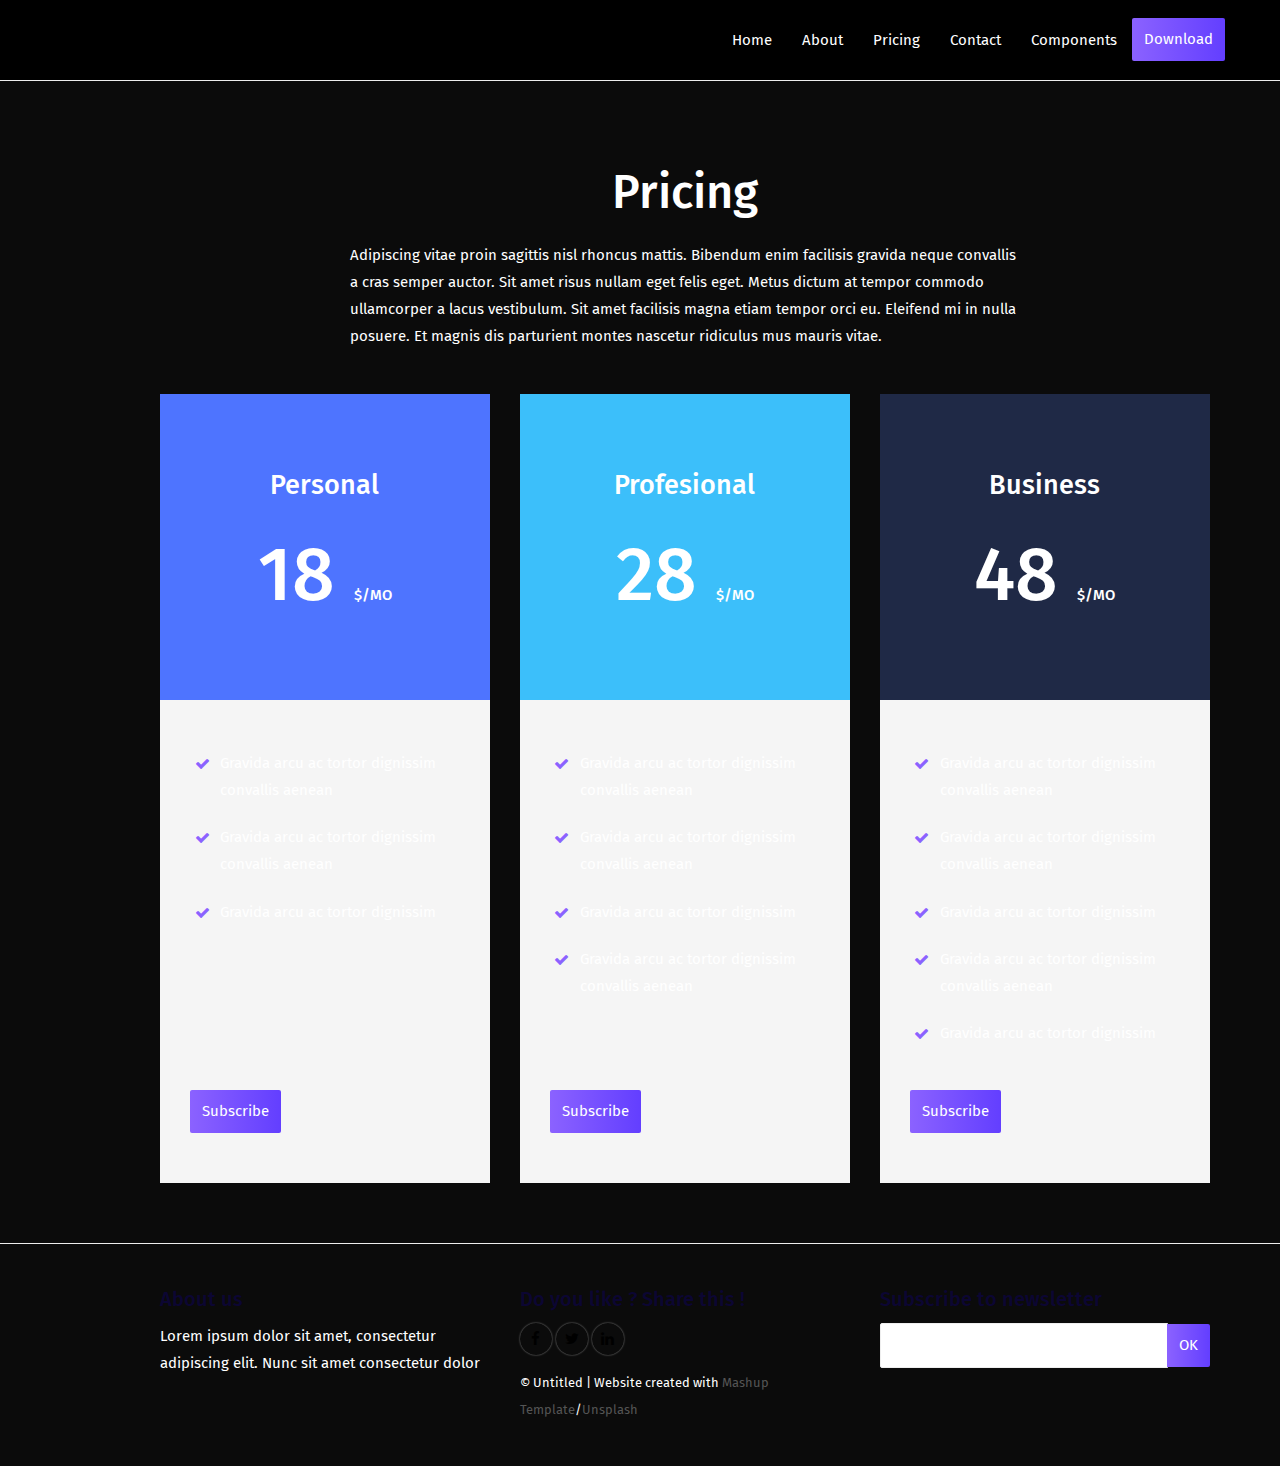
<file: pricing.html>
<!DOCTYPE html>
<html lang="en">

<head>
  <meta charset="UTF-8">
  <meta content="IE=edge" http-equiv="X-UA-Compatible">
  <meta content="width=device-width,initial-scale=1" name="viewport">
  <meta content="description" name="description">
  <meta name="google" content="notranslate" />
  <meta content="Mashup templates have been developped by Orson.io team" name="author">

  <!-- Disable tap highlight on IE -->
  <meta name="msapplication-tap-highlight" content="no">
  
  <link href="./assets/apple-touch-icon.png" rel="apple-touch-icon">
  <link href="./assets/favicon.ico" rel="icon">

 

  <title>Title page</title>  

<link href="./main.a3f694c0.css" rel="stylesheet"></head>

<body>

 <!-- Add your content of header -->
<header>
  <nav class="navbar  navbar-fixed-top navbar-default">
    <div class="container">
      <div class="navbar-header">
        <button type="button" class="navbar-toggle uarr collapsed" data-toggle="collapse" data-target="#navbar-collapse-uarr">
          <span class="sr-only">Toggle navigation</span>
          <span class="icon-bar"></span>
          <span class="icon-bar"></span>
          <span class="icon-bar"></span>
        </button>
        <a class="navbar-brand" href="./index.html" title="">
          <img src="./assets/images/mashuptemplate.svg" class="navbar-logo-img" alt="">
        </a>
      </div>

      <div class="collapse navbar-collapse" id="navbar-collapse-uarr">
        <ul class="nav navbar-nav navbar-right">
          <li><a href="./index.html" title="" class="active">Home</a></li>
          <li><a href="./about.html" title=""> About</a></li>
          <li><a href="./pricing.html" title=""> Pricing </a></li>
          <li><a href="./contact.html" title="">Contact</a></li>
          <li><a href="./components.html" title="">Components</a></li>
          <li>
            <p>
              <a href="./download.html" class="btn btn-primary navbar-btn" title="">Download</a>
            </p>
          </li>
          
        </ul>
      </div>
    </div>
  </nav>
</header>




<div class="section-container">
    <div class="container">
        <div class="row section-container-spacer">
            <div class="col-xs-12">
                <div class="text-center">
                    <h1>Pricing</h1>
                </div>
                <div class="col-md-8 col-md-offset-2">
                    <p>Adipiscing vitae proin sagittis nisl rhoncus mattis. Bibendum enim facilisis gravida neque convallis
                        a cras semper auctor. Sit amet risus nullam eget felis eget. Metus dictum at tempor commodo ullamcorper
                        a lacus vestibulum. Sit amet facilisis magna etiam tempor orci eu. Eleifend mi in nulla posuere.
                        Et magnis dis parturient montes nascetur ridiculus mus mauris vitae. 
                    </p>
                </div>
            </div>
        </div>

        <div class="row">
            <div class="col-md-4">
                <div class="pricing-card pricing-primary">
                    <h3>Personal</h3>
                    <h6 class="price">18 <span>$/MO</span></h6>
                </div>
                <div class="pricing-features">
                    <ul class="features">
                        <li>Gravida arcu ac tortor dignissim convallis aenean</li>
                        <li>Gravida arcu ac tortor dignissim convallis aenean</li>
                        <li>Gravida arcu ac tortor dignissim</li>
                    </ul>

                    <a href="contact.html" class="btn btn-primary" title="">Subscribe</a>
                </div>

            </div>
            <div class="col-md-4">
                <div class="pricing-card pricing-info">
                    <h3>Profesional</h3>
                    <h6 class="price"> 28 <span>$/MO</span></h6>
                </div>
                <div class="pricing-features">
                    <ul class="features">
                        <li>Gravida arcu ac tortor dignissim convallis aenean</li>
                        <li>Gravida arcu ac tortor dignissim convallis aenean</li>
                        <li>Gravida arcu ac tortor dignissim</li>
                        <li>Gravida arcu ac tortor dignissim convallis aenean</li>
                    </ul>
                    
                    <a href="contact.html" class="btn btn-primary" title="">Subscribe</a>
                </div>
            </div>
            <div class="col-md-4">
                <div class="pricing-card pricing-secondary">
                    <h3>Business</h3>
                    <h6 class="price">48 <span>$/MO</span></h6>
                </div>
                <div class="pricing-features">
                    <ul class="features">
                        <li>Gravida arcu ac tortor dignissim convallis aenean</li>
                        <li>Gravida arcu ac tortor dignissim convallis aenean</li>
                        <li>Gravida arcu ac tortor dignissim</li>
                        <li>Gravida arcu ac tortor dignissim convallis aenean</li>
                        <li>Gravida arcu ac tortor dignissim</li>
                    </ul>
                    <a href="contact.html" class="btn btn-primary" title="">Subscribe</a>
                </div>
            </div>
        </div>

    </div>
</div>  


<footer>
    <div class="section-container footer-container">
        <div class="container">
            <div class="row">
                    <div class="col-md-4">
                        <h4>About us</h4>
                        <p>Lorem ipsum dolor sit amet, consectetur adipiscing elit. Nunc sit amet consectetur dolor</p>
                    </div>

                    <div class="col-md-4">
                        <h4>Do you like ? Share this !</h4>
                        <p>
                            <a href="https://facebook.com/" class="social-round-icon white-round-icon fa-icon" title="">
                            <i class="fa fa-facebook" aria-hidden="true"></i>
                          </a>
                          <a href="https://twitter.com/" class="social-round-icon white-round-icon fa-icon" title="">
                            <i class="fa fa-twitter" aria-hidden="true"></i>
                          </a>
                          <a href="https://www.linkedin.com/" class="social-round-icon white-round-icon fa-icon" title="">
                            <i class="fa fa-linkedin" aria-hidden="true"></i>
                          </a>
                        </p>
                        <p><small>© Untitled | Website created with <a href="http://www.mashup-template.com/" class="link-like-text" title="Create website with free html template">Mashup Template</a>/<a href="http://www.unsplash.com/" class="link-like-text" title="Beautiful Free Images">Unsplash</a></small></p>    
                    </div>

                    <div class="col-md-4">
                        <h4>Subscribe to newsletter</h4>
                        
                        <div class="form-group">
                            <div class="input-group">
                                <input type="text" class="form-control footer-input-text">
                                <div class="input-group-btn">
                                    <button type="button" class="btn btn-primary btn-newsletter ">OK</button>
                                </div>
                            </div>
                        </div>


                    </div>
            </div>
        </div>
    </div>
</footer>

<script>
  document.addEventListener("DOMContentLoaded", function (event) {
    navActivePage();
  });
</script>

<!-- Google Analytics: change UA-XXXXX-X to be your site's ID 

<script>
  (function (i, s, o, g, r, a, m) {
    i['GoogleAnalyticsObject'] = r; i[r] = i[r] || function () {
      (i[r].q = i[r].q || []).push(arguments)
    }, i[r].l = 1 * new Date(); a = s.createElement(o),
      m = s.getElementsByTagName(o)[0]; a.async = 1; a.src = g; m.parentNode.insertBefore(a, m)
  })(window, document, 'script', '//www.google-analytics.com/analytics.js', 'ga');
  ga('create', 'UA-XXXXX-X', 'auto');
  ga('send', 'pageview');
</script>

--> 
<script type="text/javascript" src="./main.41beeca9.js"></script></body>

</html>
</file>
<file: styles.css>
@import url(https://fonts.googleapis.com/css?family=La+Belle+Aurore|Fira+Sans:400,700);
@import url(https://maxcdn.bootstrapcdn.com/font-awesome/4.7.0/css/font-awesome.min.css);

html {
    font-family: sans-serif;
    -ms-text-size-adjust: 100%;
    -webkit-text-size-adjust: 100%
}

body {
    margin: 0
}

article,
aside,
details,
figcaption,
figure,
footer,
header,
hgroup,
main,
menu,
nav,
section,
summary {
    display: block
}

audio,
canvas,
progress,
video {
    display: inline-block;
    vertical-align: baseline
}

audio:not([controls]) {
    display: none;
    height: 0
}

[hidden],
template {
    display: none
}

a {
    background-color: transparent
}

a:active,
a:hover {
    outline: 0
}

abbr[title] {
    border-bottom: 1px dotted
}

b,
strong {
    font-weight: 700
}

dfn {
    font-style: italic
}

h1 {
    font-size: 2em;
    margin: .67em 0
}

mark {
    background: #ff0;
    color: #000
}

small {
    font-size: 80%
}

sub,
sup {
    font-size: 75%;
    line-height: 0;
    position: relative;
    vertical-align: baseline
}

sup {
    top: -.5em
}

sub {
    bottom: -.25em
}

img {
    border: 0
}

svg:not(:root) {
    overflow: hidden
}

figure {
    margin: 1em 40px
}

hr {
    box-sizing: content-box;
    height: 0
}

pre {
    overflow: auto
}

code,
kbd,
pre,
samp {
    font-family: monospace, monospace;
    font-size: 1em
}

button,
input,
optgroup,
select,
textarea {
    color: inherit;
    font: inherit;
    margin: 0
}

button {
    overflow: visible
}

button,
select {
    text-transform: none
}

button,
html input[type=button],
input[type=reset],
input[type=submit] {
    /* -webkit-appearance: button; */
    cursor: pointer
}

button[disabled],
html input[disabled] {
    cursor: default
}

button::-moz-focus-inner,
input::-moz-focus-inner {
    border: 0;
    padding: 0
}

input {
    line-height: normal
}

input[type=checkbox],
input[type=radio] {
    box-sizing: border-box;
    padding: 0
}

input[type=number]::-webkit-inner-spin-button,
input[type=number]::-webkit-outer-spin-button {
    height: auto
}

input[type=search] {
    /* -webkit-appearance: textfield; */
    box-sizing: content-box
}

input[type=search]::-webkit-search-cancel-button,
input[type=search]::-webkit-search-decoration {
    -webkit-appearance: none
}

fieldset {
    border: 1px solid rgb(255, 255, 255);
    margin: 0 2px;
    padding: .35em .625em .75em
}

textarea {
    overflow: auto
}

optgroup {
    font-weight: 700
}

table {
    border-collapse: collapse;
    border-spacing: 0
}

td,
th {
    padding: 0
}

/*! Source: https://github.com/h5bp/html5-boilerplate/blob/master/src/css/main.css */
@media print {

    *,
    :after,
    :before {
        background: transparent !important;
        color: #000 !important;
        box-shadow: none !important;
        text-shadow: none !important
    }

    a,
    a:visited {
        text-decoration: underline
    }

    a[href]:after {
        content: " (" attr(href) ")"
    }

    abbr[title]:after {
        content: " (" attr(title) ")"
    }

    a[href^="#"]:after,
    a[href^="javascript:"]:after {
        content: ""
    }

    blockquote,
    pre {
        border: 1px solid #999;
        page-break-inside: avoid
    }

    thead {
        display: table-header-group
    }

    img,
    tr {
        page-break-inside: avoid
    }

    img {
        max-width: 100% !important
    }

    h2,
    h3,
    p {
        orphans: 3;
        widows: 3
    }

    h2,
    h3 {
        page-break-after: avoid
    }

    .navbar {
        display: none
    }

    .btn>.caret,
    .dropup>.btn>.caret {
        border-top-color: #ffffff !important
    }

    .label {
        border: 1px solid #ffffff
    }

    .table {
        border-collapse: collapse !important
    }

    .table td,
    .table th {
        background-color: #fff !important
    }

    .table-bordered td,
    .table-bordered th {
        border: 1px solid #ffffff !important
    }
}

*,
:after,
:before {
    -webkit-box-sizing: border-box;
    -moz-box-sizing: border-box;
    box-sizing: border-box
}

html {
    font-size: 10px;
    -webkit-tap-highlight-color: transparent
}

body {
    font-family: Fira Sans, Helvetica, Arial, sans-serif;
    font-size: 15px;
    line-height: 1.81;
    color: #ffffff;
    background-color: #0b0b0b
}

button,
input,
select,
textarea {
    font-family: inherit;
    font-size: inherit;
    line-height: inherit
}

a {
    color: #8b62ff;
    text-decoration: none
}

a:focus,
a:hover {
    color: #5216ff;
    text-decoration: underline
}

a:focus {
    outline: 5px auto -webkit-focus-ring-color;
    outline-offset: -2px
}

figure {
    margin: 0
}

img {
    vertical-align: middle
}

.img-responsive {
    display: block;
    max-width: 100%;
    height: auto
}

.img-rounded {
    border-radius: 2px
}

.img-thumbnail {
    padding: 4px;
    line-height: 1.81;
    background-color: #fff;
    border: 1px solid #ddd;
    border-radius: 2px;
    -webkit-transition: all .2s ease-in-out;
    -o-transition: all .2s ease-in-out;
    transition: all .2s ease-in-out;
    display: inline-block;
    max-width: 100%;
    height: auto
}

.img-circle {
    border-radius: 50%
}

hr {
    margin-top: 27px;
    margin-bottom: 27px;
    border: 0;
    border-top: 1px solid #eee
}

.sr-only {
    position: absolute;
    width: 1px;
    height: 1px;
    margin: -1px;
    padding: 0;
    overflow: hidden;
    clip: rect(0, 0, 0, 0);
    border: 0
}

.sr-only-focusable:active,
.sr-only-focusable:focus {
    position: static;
    width: auto;
    height: auto;
    margin: 0;
    overflow: visible;
    clip: auto
}

[role=button] {
    cursor: pointer
}

.h1,
.h2,
.h3,
.h4,
.h5,
.h6,
h1,
h2,
h3,
h4,
h5,
h6 {
    font-family: inherit;
    font-weight: 500;
    line-height: 1.1;
    color: #0c0633
}

.h1 .small,
.h1 small,
.h2 .small,
.h2 small,
.h3 .small,
.h3 small,
.h4 .small,
.h4 small,
.h5 .small,
.h5 small,
.h6 .small,
.h6 small,
h1 .small,
h1 small,
h2 .small,
h2 small,
h3 .small,
h3 small,
h4 .small,
h4 small,
h5 .small,
h5 small,
h6 .small,
h6 small {
    font-weight: 400;
    line-height: 1;
    color: #777
}

.h1,
.h2,
.h3,
h1,
h2,
h3 {
    margin-top: 27px;
    margin-bottom: 13.5px;
color:white;
}

.h1 .small,
.h1 small,
.h2 .small,
.h2 small,
.h3 .small,
.h3 small,
h1 .small,
h1 small,
h2 .small,
h2 small,
h3 .small,
h3 small {
    font-size: 65%;
color:white;
}

.h4,
.h5,
.h6,
h4,
h5,
h6 {
    margin-top: 13.5px;
    margin-bottom: 13.5px
}

.h4 .small,
.h4 small,
.h5 .small,
.h5 small,
.h6 .small,
.h6 small,
h4 .small,
h4 small,
h5 .small,
h5 small,
h6 .small,
h6 small {
    font-size: 75%
}

.h1,
h1 {
    font-size: 47px
}

.h2,
h2 {
    display:block;
margin-block-start:1em;
margin-block-end:1em;
margin-inline-start: 0px;
margin-inline-end: 0px;


}

.h3,
h3 {
    font-size: 27px;
color:white;

}

.h4,
h4 {
    font-size: 20px
}

.h5,
h5 {
    font-size: 15px
}

.h6,
h6 {
    font-size: 13px
}

p {
    margin: 0 0 13.5px
}

.lead {
    margin-bottom: 27px;
    font-size: 17px;
    font-weight: 300;
    line-height: 1.4
}

@media (min-width:768px) {
    .lead {
        font-size: 22.5px
    }
}

.small,
small {
    font-size: 86%
}

.mark,
mark {
    background-color: #fcf8e3;
    padding: .2em
}

.text-left {
    text-align: left
}

.text-right {
    text-align: right
}

.text-center {
    text-align: center
}

.text-justify {
    text-align: justify
}

.text-nowrap {
    white-space: nowrap
}

.text-lowercase {
    text-transform: lowercase
}

.initialism,
.text-uppercase {
    text-transform: uppercase
}

.text-capitalize {
    text-transform: capitalize
}

.text-muted {
    color: #777
}

.text-primary {
    color: #ffffff
}

a.text-primary:focus,
a.text-primary:hover {
    color: #ffffff
}

.text-success {
    color: #fff
}

a.text-success:focus,
a.text-success:hover {
    color: #e6e6e6
}

.text-info {
    color: #31708f
}

a.text-info:focus,
a.text-info:hover {
    color: #245269
}

.text-warning {
    color: #8a6d3b
}

a.text-warning:focus,
a.text-warning:hover {
    color: #66512c
}

.text-danger {
    color: #fff
}

a.text-danger:focus,
a.text-danger:hover {
    color: #e6e6e6
}

.bg-primary {
    color: #fff;
    background-color: #8b62ff
}

a.bg-primary:focus,
a.bg-primary:hover {
    background-color: #652fff
}

.bg-success {
    background-color: #005bff
}

a.bg-success:focus,
a.bg-success:hover {
    background-color: #0049cc
}

.bg-info {
    background-color: #d9edf7
}

a.bg-info:focus,
a.bg-info:hover {
    background-color: #afd9ee
}

.bg-warning {
    background-color: #fcf8e3
}

a.bg-warning:focus,
a.bg-warning:hover {
    background-color: #f7ecb5
}

.bg-danger {
    background-color: #fe6767
}

a.bg-danger:focus,
a.bg-danger:hover {
    background-color: #fe3434
}

.page-header {
    padding-bottom: 12.5px;
    margin: 54px 0 27px;
    border-bottom: 1px solid #eee
}

ol,
ul {
    margin-top: 0;
    margin-bottom: 13.5px
}

ol ol,
ol ul,
ul ol,
ul ul {
    margin-bottom: 0
}

.list-inline,
.list-unstyled {
    padding-left: 0;
    list-style: none
}

.list-inline {
    margin-left: -5px
}

.list-inline>li {
    display: inline-block;
    padding-left: 5px;
    padding-right: 5px
}

dl {
    margin-top: 0;
    margin-bottom: 27px
}

dd,
dt {
    line-height: 1.81
}

dt {
    font-weight: 700
}

dd {
    margin-left: 0
}

.dl-horizontal dd:after,
.dl-horizontal dd:before {
    content: " ";
    display: table
}

.dl-horizontal dd:after {
    clear: both
}

@media (min-width:768px) {
    .dl-horizontal dt {
        float: left;
        width: 160px;
        clear: left;
        text-align: right;
        overflow: hidden;
        text-overflow: ellipsis;
        white-space: nowrap
    }

    .dl-horizontal dd {
        margin-left: 180px
    }
}

abbr[data-original-title],
abbr[title] {
    cursor: help;
    border-bottom: 1px dotted #777
}

.initialism {
    font-size: 90%
}

blockquote {
    padding: 13.5px 27px;
    margin: 0 0 27px;
    font-size: 18.75px;
    border-left: 5px solid #eee
}

blockquote ol:last-child,
blockquote p:last-child,
blockquote ul:last-child {
    margin-bottom: 0
}

blockquote .small,
blockquote footer,
blockquote small {
    display: block;
    font-size: 80%;
    line-height: 1.81;
    color: #777
}

blockquote .small:before,
blockquote footer:before,
blockquote small:before {
    content: "\2014   \A0"
}

.blockquote-reverse,
blockquote.pull-right {
    padding-right: 15px;
    padding-left: 0;
    border-right: 5px solid #eee;
    border-left: 0;
    text-align: right
}

.blockquote-reverse .small:before,
.blockquote-reverse footer:before,
.blockquote-reverse small:before,
blockquote.pull-right .small:before,
blockquote.pull-right footer:before,
blockquote.pull-right small:before {
    content: ""
}

.blockquote-reverse .small:after,
.blockquote-reverse footer:after,
.blockquote-reverse small:after,
blockquote.pull-right .small:after,
blockquote.pull-right footer:after,
blockquote.pull-right small:after {
    content: "\A0   \2014"
}

address {
    margin-bottom: 27px;
    font-style: normal;
    line-height: 1.81
}

code,
kbd,
pre,
samp {
    font-family: Menlo, Monaco, Consolas, Courier New, monospace
}

code {
    color: #c7254e;
    background-color: #f9f2f4
}

code,
kbd {
    padding: 2px 4px;
    font-size: 90%;
    border-radius: 2px
}

kbd {
    color: #fff;
    background-color: #333;
    box-shadow: inset 0 -1px 0 rgba(0, 0, 0, .25)
}

kbd kbd {
    padding: 0;
    font-size: 100%;
    font-weight: 700;
    box-shadow: none
}

pre {
    display: block;
    padding: 13px;
    margin: 0 0 13.5px;
    font-size: 14px;
    line-height: 1.81;
    word-break: break-all;
    word-wrap: break-word;
    color: #333;
    background-color: #f5f5f5;
    border: 1px solid #ccc;
    border-radius: 2px
}

pre code {
    padding: 0;
    font-size: inherit;
    color: inherit;
    white-space: pre-wrap;
    background-color: transparent;
    border-radius: 0
}

.pre-scrollable {
    max-height: 340px;
    overflow-y: scroll
}

.container {
    margin-right: auto;
    margin-left: auto;
    padding-left: 105px;
    padding-right: 15px
}

.container:after,
.container:before {
    content: " ";
    display: table
}

.container:after {
    clear: both
}

@media (min-width:768px) {
    .container {
        width: 750px
    }
}

@media (min-width:992px) {
    .container {
        width: 970px
    }
}

@media (min-width:1200px) {
    .container {
        width: 1170px
    }
}

.container-fluid {
    margin-right: auto;
    margin-left: auto;
    padding-left: 15px;
    padding-right: 15px
}

.container-fluid:after,
.container-fluid:before {
    content: " ";
    display: table
}

.container-fluid:after {
    clear: both
}

.row {
    margin-left: -15px;
    margin-right: -15px
}

.row:after,
.row:before {
    content: " ";
    display: table
}

.row:after {
    clear: both
}

.col-lg-1,
.col-lg-2,
.col-lg-3,
.col-lg-4,
.col-lg-5,
.col-lg-6,
.col-lg-7,
.col-lg-8,
.col-lg-9,
.col-lg-10,
.col-lg-11,
.col-lg-12,
.col-md-1,
.col-md-2,
.col-md-3,
.col-md-4,
.col-md-5,
.col-md-6,
.col-md-7,
.col-md-8,
.col-md-9,
.col-md-10,
.col-md-11,
.col-md-12,
.col-sm-1,
.col-sm-2,
.col-sm-3,
.col-sm-4,
.col-sm-5,
.col-sm-6,
.col-sm-7,
.col-sm-8,
.col-sm-9,
.col-sm-10,
.col-sm-11,
.col-sm-12,
.col-xs-1,
.col-xs-2,
.col-xs-3,
.col-xs-4,
.col-xs-5,
.col-xs-6,
.col-xs-7,
.col-xs-8,
.col-xs-9,
.col-xs-10,
.col-xs-11,
.col-xs-12 {
    position: relative;
    min-height: 1px;
    padding-left: 15px;
    padding-right: 15px
}

.col-xs-1,
.col-xs-2,
.col-xs-3,
.col-xs-4,
.col-xs-5,
.col-xs-6,
.col-xs-7,
.col-xs-8,
.col-xs-9,
.col-xs-10,
.col-xs-11,
.col-xs-12 {
    float: left
}

.col-xs-1 {
    width: 8.33333%
}

.col-xs-2 {
    width: 16.66667%
}

.col-xs-3 {
    width: 25%
}

.col-xs-4 {
    width: 33.33333%
}

.col-xs-5 {
    width: 41.66667%
}

.col-xs-6 {
    width: 50%
}

.col-xs-7 {
    width: 58.33333%
}

.col-xs-8 {
    width: 66.66667%
}

.col-xs-9 {
    width: 75%
}

.col-xs-10 {
    width: 83.33333%
}

.col-xs-11 {
    width: 91.66667%
}

.col-xs-12 {
    width: 100%
}

.col-xs-pull-0 {
    right: auto
}

.col-xs-pull-1 {
    right: 8.33333%
}

.col-xs-pull-2 {
    right: 16.66667%
}

.col-xs-pull-3 {
    right: 25%
}

.col-xs-pull-4 {
    right: 33.33333%
}

.col-xs-pull-5 {
    right: 41.66667%
}

.col-xs-pull-6 {
    right: 50%
}

.col-xs-pull-7 {
    right: 58.33333%
}

.col-xs-pull-8 {
    right: 66.66667%
}

.col-xs-pull-9 {
    right: 75%
}

.col-xs-pull-10 {
    right: 83.33333%
}

.navbar-default {
    background-color: black;
    border-color: #eee;
}

.col-xs-pull-11 {
    right: 91.66667%
}

.col-xs-pull-12 {
    right: 100%
}

.col-xs-push-0 {
    left: auto
}

.col-xs-push-1 {
    left: 8.33333%
}

.col-xs-push-2 {
    left: 16.66667%
}

.col-xs-push-3 {
    left: 25%
}

.col-xs-push-4 {
    left: 33.33333%
}

.col-xs-push-5 {
    left: 41.66667%
}

.col-xs-push-6 {
    left: 50%
}

.col-xs-push-7 {
    left: 58.33333%
}

.col-xs-push-8 {
    left: 66.66667%
}

.col-xs-push-9 {
    left: 75%
}

.col-xs-push-10 {
    left: 83.33333%
}

.col-xs-push-11 {
    left: 91.66667%
}

.col-xs-push-12 {
    left: 100%
}

.col-xs-offset-0 {
    margin-left: 0
}

.col-xs-offset-1 {
    margin-left: 8.33333%
}

.col-xs-offset-2 {
    margin-left: 16.66667%
}

.col-xs-offset-3 {
    margin-left: 25%
}

.col-xs-offset-4 {
    margin-left: 33.33333%
}

.col-xs-offset-5 {
    margin-left: 41.66667%
}

.col-xs-offset-6 {
    margin-left: 50%
}

.col-xs-offset-7 {
    margin-left: 58.33333%
}

.col-xs-offset-8 {
    margin-left: 66.66667%
}

.col-xs-offset-9 {
    margin-left: 75%
}

.col-xs-offset-10 {
    margin-left: 83.33333%
}

.col-xs-offset-11 {
    margin-left: 91.66667%
}

.col-xs-offset-12 {
    margin-left: 100%
}

@media (min-width:768px) {

    .col-sm-1,
    .col-sm-2,
    .col-sm-3,
    .col-sm-4,
    .col-sm-5,
    .col-sm-6,
    .col-sm-7,
    .col-sm-8,
    .col-sm-9,
    .col-sm-10,
    .col-sm-11,
    .col-sm-12 {
        float: left
    }

    .col-sm-1 {
        width: 8.33333%
    }

    .col-sm-2 {
        width: 16.66667%
    }

    .col-sm-3 {
        width: 25%
    }

    .col-sm-4 {
        width: 33.33333%
    }

    .col-sm-5 {
        width: 41.66667%
    }

    .col-sm-6 {
        width: 50%
    }

    .col-sm-7 {
        width: 58.33333%
    }

    .col-sm-8 {
        width: 66.66667%
    }

    .col-sm-9 {
        width: 75%
    }

    .col-sm-10 {
        width: 83.33333%
    }

    .col-sm-11 {
        width: 91.66667%
    }

    .col-sm-12 {
        width: 100%
    }

    .col-sm-pull-0 {
        right: auto
    }

    .col-sm-pull-1 {
        right: 8.33333%
    }

    .col-sm-pull-2 {
        right: 16.66667%
    }

    .col-sm-pull-3 {
        right: 25%
    }

    .col-sm-pull-4 {
        right: 33.33333%
    }

    .col-sm-pull-5 {
        right: 41.66667%
    }

    .col-sm-pull-6 {
        right: 50%
    }

    .col-sm-pull-7 {
        right: 58.33333%
    }

    .col-sm-pull-8 {
        right: 66.66667%
    }

    .col-sm-pull-9 {
        right: 75%
    }

    .col-sm-pull-10 {
        right: 83.33333%
    }

    .col-sm-pull-11 {
        right: 91.66667%
    }

    .col-sm-pull-12 {
        right: 100%
    }

    .col-sm-push-0 {
        left: auto
    }

    .col-sm-push-1 {
        left: 8.33333%
    }

    .col-sm-push-2 {
        left: 16.66667%
    }

    .col-sm-push-3 {
        left: 25%
    }

    .col-sm-push-4 {
        left: 33.33333%
    }

    .col-sm-push-5 {
        left: 41.66667%
    }

    .col-sm-push-6 {
        left: 50%
    }

    .col-sm-push-7 {
        left: 58.33333%
    }

    .col-sm-push-8 {
        left: 66.66667%
    }

    .col-sm-push-9 {
        left: 75%
    }

    .col-sm-push-10 {
        left: 83.33333%
    }

    .col-sm-push-11 {
        left: 91.66667%
    }

    .col-sm-push-12 {
        left: 100%
    }

    .col-sm-offset-0 {
        margin-left: 0
    }

    .col-sm-offset-1 {
        margin-left: 8.33333%
    }

    .col-sm-offset-2 {
        margin-left: 16.66667%
    }

    .col-sm-offset-3 {
        margin-left: 25%
    }

    .col-sm-offset-4 {
        margin-left: 33.33333%
    }

    .col-sm-offset-5 {
        margin-left: 41.66667%
    }

    .col-sm-offset-6 {
        margin-left: 50%
    }

    .col-sm-offset-7 {
        margin-left: 58.33333%
    }

    .col-sm-offset-8 {
        margin-left: 66.66667%
    }

    .col-sm-offset-9 {
        margin-left: 75%
    }

    .col-sm-offset-10 {
        margin-left: 83.33333%
    }

    .col-sm-offset-11 {
        margin-left: 91.66667%
    }

    .col-sm-offset-12 {
        margin-left: 100%
    }
}

@media (min-width:992px) {

    .col-md-1,
    .col-md-2,
    .col-md-3,
    .col-md-4,
    .col-md-5,
    .col-md-6,
    .col-md-7,
    .col-md-8,
    .col-md-9,
    .col-md-10,
    .col-md-11,
    .col-md-12 {
        float: left
    }

    .col-md-1 {
        width: 8.33333%
    }

    .col-md-2 {
        width: 16.66667%
    }

    .col-md-3 {
        width: 25%
    }

    .col-md-4 {
        width: 33.33333%
    }

    .col-md-5 {
        width: 41.66667%
    }

    .col-md-6 {
        width: 50%
    }

    .col-md-7 {
        width: 58.33333%
    }

    .col-md-8 {
        width: 66.66667%
    }

    .col-md-9 {
        width: 75%
    }

    .col-md-10 {
        width: 83.33333%
    }

    .col-md-11 {
        width: 91.66667%
    }

    .col-md-12 {
        width: 100%
    }

    .col-md-pull-0 {
        right: auto
    }

    .col-md-pull-1 {
        right: 8.33333%
    }

    .col-md-pull-2 {
        right: 16.66667%
    }

    .col-md-pull-3 {
        right: 25%
    }

    .col-md-pull-4 {
        right: 33.33333%
    }

    .col-md-pull-5 {
        right: 41.66667%
    }

    .col-md-pull-6 {
        right: 50%
    }

    .col-md-pull-7 {
        right: 58.33333%
    }

    .col-md-pull-8 {
        right: 66.66667%
    }

    .col-md-pull-9 {
        right: 75%
    }

    .col-md-pull-10 {
        right: 83.33333%
    }

    .col-md-pull-11 {
        right: 91.66667%
    }

    .col-md-pull-12 {
        right: 100%
    }

    .col-md-push-0 {
        left: auto
    }

    .col-md-push-1 {
        left: 8.33333%
    }

    .col-md-push-2 {
        left: 16.66667%
    }

    .col-md-push-3 {
        left: 25%
    }

    .col-md-push-4 {
        left: 33.33333%
    }

    .col-md-push-5 {
        left: 41.66667%
    }

    .col-md-push-6 {
        left: 50%
    }

    .col-md-push-7 {
        left: 58.33333%
    }

    .col-md-push-8 {
        left: 66.66667%
    }

    .col-md-push-9 {
        left: 75%
    }

    .col-md-push-10 {
        left: 83.33333%
    }

    .col-md-push-11 {
        left: 91.66667%
    }

    .col-md-push-12 {
        left: 100%
    }

    .col-md-offset-0 {
        margin-left: 0
    }

    .col-md-offset-1 {
        margin-left: 8.33333%
    }

    .col-md-offset-2 {
        margin-left: 16.66667%
    }

    .col-md-offset-3 {
        margin-left: 25%
    }

    .col-md-offset-4 {
        margin-left: 33.33333%
    }

    .col-md-offset-5 {
        margin-left: 41.66667%
    }

    .col-md-offset-6 {
        margin-left: 50%
    }

    .col-md-offset-7 {
        margin-left: 58.33333%
    }

    .col-md-offset-8 {
        margin-left: 66.66667%
    }

    .col-md-offset-9 {
        margin-left: 75%
    }

    .col-md-offset-10 {
        margin-left: 83.33333%
    }

    .col-md-offset-11 {
        margin-left: 91.66667%
    }

    .col-md-offset-12 {
        margin-left: 100%
    }
}

@media (min-width:1200px) {

    .col-lg-1,
    .col-lg-2,
    .col-lg-3,
    .col-lg-4,
    .col-lg-5,
    .col-lg-6,
    .col-lg-7,
    .col-lg-8,
    .col-lg-9,
    .col-lg-10,
    .col-lg-11,
    .col-lg-12 {
        float: left
    }

    .col-lg-1 {
        width: 8.33333%
    }

    .col-lg-2 {
        width: 16.66667%
    }

    .col-lg-3 {
        width: 25%
    }

    .col-lg-4 {
        width: 33.33333%
    }

    .col-lg-5 {
        width: 41.66667%
    }

    .col-lg-6 {
        width: 50%
    }

    .col-lg-7 {
        width: 58.33333%
    }

    .col-lg-8 {
        width: 66.66667%
    }

    .col-lg-9 {
        width: 75%
    }

    .col-lg-10 {
        width: 83.33333%
    }

    .col-lg-11 {
        width: 91.66667%
    }

    .col-lg-12 {
        width: 100%
    }

    .col-lg-pull-0 {
        right: auto
    }

    .col-lg-pull-1 {
        right: 8.33333%
    }

    .col-lg-pull-2 {
        right: 16.66667%
    }

    .col-lg-pull-3 {
        right: 25%
    }

    .col-lg-pull-4 {
        right: 33.33333%
    }

    .col-lg-pull-5 {
        right: 41.66667%
    }

    .col-lg-pull-6 {
        right: 50%
    }

    .col-lg-pull-7 {
        right: 58.33333%
    }

    .col-lg-pull-8 {
        right: 66.66667%
    }

    .col-lg-pull-9 {
        right: 75%
    }

    .col-lg-pull-10 {
        right: 83.33333%
    }

    .col-lg-pull-11 {
        right: 91.66667%
    }

    .col-lg-pull-12 {
        right: 100%
    }

    .col-lg-push-0 {
        left: auto
    }

    .col-lg-push-1 {
        left: 8.33333%
    }

    .col-lg-push-2 {
        left: 16.66667%
    }

    .col-lg-push-3 {
        left: 25%
    }

    .col-lg-push-4 {
        left: 33.33333%
    }

    .col-lg-push-5 {
        left: 41.66667%
    }

    .col-lg-push-6 {
        left: 50%
    }

    .col-lg-push-7 {
        left: 58.33333%
    }

    .col-lg-push-8 {
        left: 66.66667%
    }

    .col-lg-push-9 {
        left: 75%
    }

    .col-lg-push-10 {
        left: 83.33333%
    }

    .col-lg-push-11 {
        left: 91.66667%
    }

    .col-lg-push-12 {
        left: 100%
    }

    .col-lg-offset-0 {
        margin-left: 0
    }

    .col-lg-offset-1 {
        margin-left: 8.33333%
    }

    .col-lg-offset-2 {
        margin-left: 16.66667%
    }

    .col-lg-offset-3 {
        margin-left: 25%
    }

    .col-lg-offset-4 {
        margin-left: 33.33333%
    }

    .col-lg-offset-5 {
        margin-left: 41.66667%
    }

    .col-lg-offset-6 {
        margin-left: 50%
    }

    .col-lg-offset-7 {
        margin-left: 58.33333%
    }

    .col-lg-offset-8 {
        margin-left: 66.66667%
    }

    .col-lg-offset-9 {
        margin-left: 75%
    }

    .col-lg-offset-10 {
        margin-left: 83.33333%
    }

    .col-lg-offset-11 {
        margin-left: 91.66667%
    }

    .col-lg-offset-12 {
        margin-left: 100%
    }
}

table {
    background-color: transparent
}

caption {
    padding-top: 8px;
    padding-bottom: 8px;
    color: #777
}

caption,
th {
    text-align: left
}

.table {
    width: 100%;
    max-width: 100%;
    margin-bottom: 27px
}

.table>tbody>tr>td,
.table>tbody>tr>th,
.table>tfoot>tr>td,
.table>tfoot>tr>th,
.table>thead>tr>td,
.table>thead>tr>th {
    padding: 8px;
    line-height: 1.81;
    vertical-align: top;
    border-top: 1px solid #ddd
}

.table>thead>tr>th {
    vertical-align: bottom;
    border-bottom: 2px solid #ddd
}

.table>caption+thead>tr:first-child>td,
.table>caption+thead>tr:first-child>th,
.table>colgroup+thead>tr:first-child>td,
.table>colgroup+thead>tr:first-child>th,
.table>thead:first-child>tr:first-child>td,
.table>thead:first-child>tr:first-child>th {
    border-top: 0
}

.table>tbody+tbody {
    border-top: 2px solid #ddd
}

.table .table {
    background-color: #fff
}

.table-condensed>tbody>tr>td,
.table-condensed>tbody>tr>th,
.table-condensed>tfoot>tr>td,
.table-condensed>tfoot>tr>th,
.table-condensed>thead>tr>td,
.table-condensed>thead>tr>th {
    padding: 5px
}

.table-bordered,
.table-bordered>tbody>tr>td,
.table-bordered>tbody>tr>th,
.table-bordered>tfoot>tr>td,
.table-bordered>tfoot>tr>th,
.table-bordered>thead>tr>td,
.table-bordered>thead>tr>th {
    border: 1px solid #ddd
}

.table-bordered>thead>tr>td,
.table-bordered>thead>tr>th {
    border-bottom-width: 2px
}

.table-striped>tbody>tr:nth-of-type(odd) {
    background-color: #f9f9f9
}

.table-hover>tbody>tr:hover {
    background-color: #f5f5f5
}

table col[class*=col-] {
    position: static;
    float: none;
    display: table-column
}

table td[class*=col-],
table th[class*=col-] {
    position: static;
    float: none;
    display: table-cell
}

.table>tbody>tr.active>td,
.table>tbody>tr.active>th,
.table>tbody>tr>td.active,
.table>tbody>tr>th.active,
.table>tfoot>tr.active>td,
.table>tfoot>tr.active>th,
.table>tfoot>tr>td.active,
.table>tfoot>tr>th.active,
.table>thead>tr.active>td,
.table>thead>tr.active>th,
.table>thead>tr>td.active,
.table>thead>tr>th.active {
    background-color: #f5f5f5
}

.table-hover>tbody>tr.active:hover>td,
.table-hover>tbody>tr.active:hover>th,
.table-hover>tbody>tr:hover>.active,
.table-hover>tbody>tr>td.active:hover,
.table-hover>tbody>tr>th.active:hover {
    background-color: #e8e8e8
}

.table>tbody>tr.success>td,
.table>tbody>tr.success>th,
.table>tbody>tr>td.success,
.table>tbody>tr>th.success,
.table>tfoot>tr.success>td,
.table>tfoot>tr.success>th,
.table>tfoot>tr>td.success,
.table>tfoot>tr>th.success,
.table>thead>tr.success>td,
.table>thead>tr.success>th,
.table>thead>tr>td.success,
.table>thead>tr>th.success {
    background-color: #005bff
}

.table-hover>tbody>tr.success:hover>td,
.table-hover>tbody>tr.success:hover>th,
.table-hover>tbody>tr:hover>.success,
.table-hover>tbody>tr>td.success:hover,
.table-hover>tbody>tr>th.success:hover {
    background-color: #0052e6
}

.table>tbody>tr.info>td,
.table>tbody>tr.info>th,
.table>tbody>tr>td.info,
.table>tbody>tr>th.info,
.table>tfoot>tr.info>td,
.table>tfoot>tr.info>th,
.table>tfoot>tr>td.info,
.table>tfoot>tr>th.info,
.table>thead>tr.info>td,
.table>thead>tr.info>th,
.table>thead>tr>td.info,
.table>thead>tr>th.info {
    background-color: #d9edf7
}

.table-hover>tbody>tr.info:hover>td,
.table-hover>tbody>tr.info:hover>th,
.table-hover>tbody>tr:hover>.info,
.table-hover>tbody>tr>td.info:hover,
.table-hover>tbody>tr>th.info:hover {
    background-color: #c4e3f3
}

.table>tbody>tr.warning>td,
.table>tbody>tr.warning>th,
.table>tbody>tr>td.warning,
.table>tbody>tr>th.warning,
.table>tfoot>tr.warning>td,
.table>tfoot>tr.warning>th,
.table>tfoot>tr>td.warning,
.table>tfoot>tr>th.warning,
.table>thead>tr.warning>td,
.table>thead>tr.warning>th,
.table>thead>tr>td.warning,
.table>thead>tr>th.warning {
    background-color: #fcf8e3
}

.table-hover>tbody>tr.warning:hover>td,
.table-hover>tbody>tr.warning:hover>th,
.table-hover>tbody>tr:hover>.warning,
.table-hover>tbody>tr>td.warning:hover,
.table-hover>tbody>tr>th.warning:hover {
    background-color: #faf2cc
}

.table>tbody>tr.danger>td,
.table>tbody>tr.danger>th,
.table>tbody>tr>td.danger,
.table>tbody>tr>th.danger,
.table>tfoot>tr.danger>td,
.table>tfoot>tr.danger>th,
.table>tfoot>tr>td.danger,
.table>tfoot>tr>th.danger,
.table>thead>tr.danger>td,
.table>thead>tr.danger>th,
.table>thead>tr>td.danger,
.table>thead>tr>th.danger {
    background-color: #fe6767
}

.table-hover>tbody>tr.danger:hover>td,
.table-hover>tbody>tr.danger:hover>th,
.table-hover>tbody>tr:hover>.danger,
.table-hover>tbody>tr>td.danger:hover,
.table-hover>tbody>tr>th.danger:hover {
    background-color: #fe4e4e
}

.table-responsive {
    overflow-x: auto;
    min-height: .01%
}

@media screen and (max-width:767px) {
    .table-responsive {
        width: 100%;
        margin-bottom: 20.25px;
        overflow-y: hidden;
        -ms-overflow-style: -ms-autohiding-scrollbar;
        border: 1px solid #ddd
    }

    .table-responsive>.table {
        margin-bottom: 0
    }

    .table-responsive>.table>tbody>tr>td,
    .table-responsive>.table>tbody>tr>th,
    .table-responsive>.table>tfoot>tr>td,
    .table-responsive>.table>tfoot>tr>th,
    .table-responsive>.table>thead>tr>td,
    .table-responsive>.table>thead>tr>th {
        white-space: nowrap
    }

    .table-responsive>.table-bordered {
        border: 0
    }

    .table-responsive>.table-bordered>tbody>tr>td:first-child,
    .table-responsive>.table-bordered>tbody>tr>th:first-child,
    .table-responsive>.table-bordered>tfoot>tr>td:first-child,
    .table-responsive>.table-bordered>tfoot>tr>th:first-child,
    .table-responsive>.table-bordered>thead>tr>td:first-child,
    .table-responsive>.table-bordered>thead>tr>th:first-child {
        border-left: 0
    }

    .table-responsive>.table-bordered>tbody>tr>td:last-child,
    .table-responsive>.table-bordered>tbody>tr>th:last-child,
    .table-responsive>.table-bordered>tfoot>tr>td:last-child,
    .table-responsive>.table-bordered>tfoot>tr>th:last-child,
    .table-responsive>.table-bordered>thead>tr>td:last-child,
    .table-responsive>.table-bordered>thead>tr>th:last-child {
        border-right: 0
    }

    .table-responsive>.table-bordered>tbody>tr:last-child>td,
    .table-responsive>.table-bordered>tbody>tr:last-child>th,
    .table-responsive>.table-bordered>tfoot>tr:last-child>td,
    .table-responsive>.table-bordered>tfoot>tr:last-child>th {
        border-bottom: 0
    }
}

fieldset {
    margin: 0;
    min-width: 0
}

fieldset,
legend {
    padding: 0;
    border: 0
}

legend {
    display: block;
    width: 100%;
    margin-bottom: 27px;
    font-size: 22.5px;
    line-height: inherit;
    color: #333;
    border-bottom: 1px solid #e5e5e5
}

label {
    display: inline-block;
    max-width: 100%;
    margin-bottom: 5px;
    font-weight: 700
}

input[type=search] {
    -webkit-box-sizing: border-box;
    -moz-box-sizing: border-box;
    box-sizing: border-box
}

input[type=checkbox],
input[type=radio] {
    margin: 4px 0 0;
    margin-top: 1px\9;
    line-height: normal
}

input[type=file] {
    display: block
}

input[type=range] {
    display: block;
    width: 100%
}

select[multiple],
select[size] {
    height: auto
}

input[type=checkbox]:focus,
input[type=file]:focus,
input[type=radio]:focus {
    outline: 5px auto -webkit-focus-ring-color;
    outline-offset: -2px
}

output {
    padding-top: 9px
}

.form-control,
output {
    display: block;
    font-size: 15px;
    line-height: 1.81;
    color: #555
}

.form-control {
    width: 100%;
    height: 45px;
    padding: 8px 12px;
    background-color: #fff;
    background-image: none;
    border: 1px solid #eee;
    border-radius: 2px;
    -webkit-box-shadow: inset 0 1px 1px rgba(0, 0, 0, .075);
    box-shadow: inset 0 1px 1px rgba(0, 0, 0, .075);
    -webkit-transition: border-color .15s ease-in-out, box-shadow .15s ease-in-out;
    -o-transition: border-color ease-in-out .15s, box-shadow ease-in-out .15s;
    transition: border-color .15s ease-in-out, box-shadow .15s ease-in-out
}

.form-control:focus {
    border-color: #66afe9;
    outline: 0;
    -webkit-box-shadow: inset 0 1px 1px rgba(0, 0, 0, .075), 0 0 8px rgba(102, 175, 233, .6);
    box-shadow: inset 0 1px 1px rgba(0, 0, 0, .075), 0 0 8px rgba(102, 175, 233, .6)
}

.form-control::-moz-placeholder {
    color: #999;
    opacity: 1
}

.form-control:-ms-input-placeholder {
    color: #999
}

.form-control::-webkit-input-placeholder {
    color: #999
}

.form-control::-ms-expand {
    border: 0;
    background-color: transparent
}

.form-control[disabled],
.form-control[readonly],
fieldset[disabled] .form-control {
    background-color: #eee;
    opacity: 1
}

.form-control[disabled],
fieldset[disabled] .form-control {
    cursor: not-allowed
}

textarea.form-control {
    height: auto
}


@media screen and (-webkit-min-device-pixel-ratio:0) {

    input[type=date].form-control,
    input[type=datetime-local].form-control,
    input[type=month].form-control,
    input[type=time].form-control {
        line-height: 45px
    }

    .input-group-sm>.input-group-btn>input[type=date].btn,
    .input-group-sm>.input-group-btn>input[type=datetime-local].btn,
    .input-group-sm>.input-group-btn>input[type=month].btn,
    .input-group-sm>.input-group-btn>input[type=time].btn,
    .input-group-sm>input[type=date].form-control,
    .input-group-sm>input[type=date].input-group-addon,
    .input-group-sm>input[type=datetime-local].form-control,
    .input-group-sm>input[type=datetime-local].input-group-addon,
    .input-group-sm>input[type=month].form-control,
    .input-group-sm>input[type=month].input-group-addon,
    .input-group-sm>input[type=time].form-control,
    .input-group-sm>input[type=time].input-group-addon,
    .input-group-sm input[type=date],
    .input-group-sm input[type=datetime-local],
    .input-group-sm input[type=month],
    .input-group-sm input[type=time],
    input[type=date].input-sm,
    input[type=datetime-local].input-sm,
    input[type=month].input-sm,
    input[type=time].input-sm {
        line-height: 33px
    }

    .input-group-lg>.input-group-btn>input[type=date].btn,
    .input-group-lg>.input-group-btn>input[type=datetime-local].btn,
    .input-group-lg>.input-group-btn>input[type=month].btn,
    .input-group-lg>.input-group-btn>input[type=time].btn,
    .input-group-lg>input[type=date].form-control,
    .input-group-lg>input[type=date].input-group-addon,
    .input-group-lg>input[type=datetime-local].form-control,
    .input-group-lg>input[type=datetime-local].input-group-addon,
    .input-group-lg>input[type=month].form-control,
    .input-group-lg>input[type=month].input-group-addon,
    .input-group-lg>input[type=time].form-control,
    .input-group-lg>input[type=time].input-group-addon,
    .input-group-lg input[type=date],
    .input-group-lg input[type=datetime-local],
    .input-group-lg input[type=month],
    .input-group-lg input[type=time],
    input[type=date].input-lg,
    input[type=datetime-local].input-lg,
    input[type=month].input-lg,
    input[type=time].input-lg {
        line-height: 52px
    }
}

.form-group {
    margin-bottom: 15px
}

.checkbox,
.radio {
    position: relative;
    display: block;
    margin-top: 10px;
    margin-bottom: 10px
}

.checkbox label,
.radio label {
    min-height: 27px;
    padding-left: 20px;
    margin-bottom: 0;
    font-weight: 400;
    cursor: pointer
}

.checkbox-inline input[type=checkbox],
.checkbox input[type=checkbox],
.radio-inline input[type=radio],
.radio input[type=radio] {
    position: absolute;
    margin-left: -20px;
    margin-top: 4px\9
}

.checkbox+.checkbox,
.radio+.radio {
    margin-top: -5px
}

.checkbox-inline,
.radio-inline {
    position: relative;
    display: inline-block;
    padding-left: 20px;
    margin-bottom: 0;
    vertical-align: middle;
    font-weight: 400;
    cursor: pointer
}

.checkbox-inline+.checkbox-inline,
.radio-inline+.radio-inline {
    margin-top: 0;
    margin-left: 10px
}

.checkbox-inline.disabled,
.checkbox.disabled label,
.radio-inline.disabled,
.radio.disabled label,
fieldset[disabled] .checkbox-inline,
fieldset[disabled] .checkbox label,
fieldset[disabled] .radio-inline,
fieldset[disabled] .radio label,
fieldset[disabled] input[type=checkbox],
fieldset[disabled] input[type=radio],
input[type=checkbox].disabled,
input[type=checkbox][disabled],
input[type=radio].disabled,
input[type=radio][disabled] {
    cursor: not-allowed
}

.form-control-static {
    padding-top: 9px;
    padding-bottom: 9px;
    margin-bottom: 0;
    min-height: 42px
}

.form-control-static.input-lg,
.form-control-static.input-sm,
.input-group-lg>.form-control-static.form-control,
.input-group-lg>.form-control-static.input-group-addon,
.input-group-lg>.input-group-btn>.form-control-static.btn,
.input-group-sm>.form-control-static.form-control,
.input-group-sm>.form-control-static.input-group-addon,
.input-group-sm>.input-group-btn>.form-control-static.btn {
    padding-left: 0;
    padding-right: 0
}

.input-group-sm>.form-control,
.input-group-sm>.input-group-addon,
.input-group-sm>.input-group-btn>.btn,
.input-sm {
    height: 33px;
    padding: 6px 10px;
    font-size: 13px;
    line-height: 1.5;
    border-radius: 2px
}

.input-group-sm>.input-group-btn>select.btn,
.input-group-sm>select.form-control,
.input-group-sm>select.input-group-addon,
select.input-sm {
    height: 33px;
    line-height: 33px
}

.input-group-sm>.input-group-btn>select[multiple].btn,
.input-group-sm>.input-group-btn>textarea.btn,
.input-group-sm>select[multiple].form-control,
.input-group-sm>select[multiple].input-group-addon,
.input-group-sm>textarea.form-control,
.input-group-sm>textarea.input-group-addon,
select[multiple].input-sm,
textarea.input-sm {
    height: auto
}

.form-group-sm .form-control {
    height: 33px;
    padding: 6px 10px;
    font-size: 13px;
    line-height: 1.5;
    border-radius: 2px
}

.form-group-sm select.form-control {
    height: 33px;
    line-height: 33px
}

.form-group-sm select[multiple].form-control,
.form-group-sm textarea.form-control {
    height: auto
}

.form-group-sm .form-control-static {
    height: 33px;
    min-height: 40px;
    padding: 7px 10px;
    font-size: 13px;
    line-height: 1.5
}

.input-group-lg>.form-control,
.input-group-lg>.input-group-addon,
.input-group-lg>.input-group-btn>.btn,
.input-lg {
    height: 52px;
    padding: 12px 16px;
    font-size: 19px;
    line-height: 1.33333;
    border-radius: 2px
}

.input-group-lg>.input-group-btn>select.btn,
.input-group-lg>select.form-control,
.input-group-lg>select.input-group-addon,
select.input-lg {
    height: 52px;
    line-height: 52px
}

.input-group-lg>.input-group-btn>select[multiple].btn,
.input-group-lg>.input-group-btn>textarea.btn,
.input-group-lg>select[multiple].form-control,
.input-group-lg>select[multiple].input-group-addon,
.input-group-lg>textarea.form-control,
.input-group-lg>textarea.input-group-addon,
select[multiple].input-lg,
textarea.input-lg {
    height: auto
}

.form-group-lg .form-control {
    height: 52px;
    padding: 12px 16px;
    font-size: 19px;
    line-height: 1.33333;
    border-radius: 2px
}

.form-group-lg select.form-control {
    height: 52px;
    line-height: 52px
}

.form-group-lg select[multiple].form-control,
.form-group-lg textarea.form-control {
    height: auto
}

.form-group-lg .form-control-static {
    height: 52px;
    min-height: 46px;
    padding: 13px 16px;
    font-size: 19px;
    line-height: 1.33333
}

.has-feedback {
    position: relative
}

.has-feedback .form-control {
    padding-right: 56.25px
}

.form-control-feedback {
    position: absolute;
    top: 0;
    right: 0;
    z-index: 2;
    display: block;
    width: 45px;
    height: 45px;
    line-height: 45px;
    text-align: center;
    pointer-events: none
}

.form-group-lg .form-control+.form-control-feedback,
.input-group-lg+.form-control-feedback,
.input-group-lg>.form-control+.form-control-feedback,
.input-group-lg>.input-group-addon+.form-control-feedback,
.input-group-lg>.input-group-btn>.btn+.form-control-feedback,
.input-lg+.form-control-feedback {
    width: 52px;
    height: 52px;
    line-height: 52px
}

.form-group-sm .form-control+.form-control-feedback,
.input-group-sm+.form-control-feedback,
.input-group-sm>.form-control+.form-control-feedback,
.input-group-sm>.input-group-addon+.form-control-feedback,
.input-group-sm>.input-group-btn>.btn+.form-control-feedback,
.input-sm+.form-control-feedback {
    width: 33px;
    height: 33px;
    line-height: 33px
}

.has-success .checkbox,
.has-success .checkbox-inline,
.has-success.checkbox-inline label,
.has-success.checkbox label,
.has-success .control-label,
.has-success .help-block,
.has-success .radio,
.has-success .radio-inline,
.has-success.radio-inline label,
.has-success.radio label {
    color: #fff
}

.has-success .form-control {
    border-color: #fff;
    -webkit-box-shadow: inset 0 1px 1px rgba(0, 0, 0, .075);
    box-shadow: inset 0 1px 1px rgba(0, 0, 0, .075)
}

.has-success .form-control:focus {
    border-color: #e6e6e6;
    -webkit-box-shadow: inset 0 1px 1px rgba(0, 0, 0, .075), 0 0 6px #fff;
    box-shadow: inset 0 1px 1px rgba(0, 0, 0, .075), 0 0 6px #fff
}

.has-success .input-group-addon {
    color: #fff;
    border-color: #fff;
    background-color: #005bff
}

.has-success .form-control-feedback {
    color: #fff
}

.has-warning .checkbox,
.has-warning .checkbox-inline,
.has-warning.checkbox-inline label,
.has-warning.checkbox label,
.has-warning .control-label,
.has-warning .help-block,
.has-warning .radio,
.has-warning .radio-inline,
.has-warning.radio-inline label,
.has-warning.radio label {
    color: #8a6d3b
}

.has-warning .form-control {
    border-color: #8a6d3b;
    -webkit-box-shadow: inset 0 1px 1px rgba(0, 0, 0, .075);
    box-shadow: inset 0 1px 1px rgba(0, 0, 0, .075)
}

.has-warning .form-control:focus {
    border-color: #66512c;
    -webkit-box-shadow: inset 0 1px 1px rgba(0, 0, 0, .075), 0 0 6px #c0a16b;
    box-shadow: inset 0 1px 1px rgba(0, 0, 0, .075), 0 0 6px #c0a16b
}

.has-warning .input-group-addon {
    color: #8a6d3b;
    border-color: #8a6d3b;
    background-color: #fcf8e3
}

.has-warning .form-control-feedback {
    color: #8a6d3b
}

.has-error .checkbox,
.has-error .checkbox-inline,
.has-error.checkbox-inline label,
.has-error.checkbox label,
.has-error .control-label,
.has-error .help-block,
.has-error .radio,
.has-error .radio-inline,
.has-error.radio-inline label,
.has-error.radio label {
    color: #fff
}

.has-error .form-control {
    border-color: #fff;
    -webkit-box-shadow: inset 0 1px 1px rgba(0, 0, 0, .075);
    box-shadow: inset 0 1px 1px rgba(0, 0, 0, .075)
}

.has-error .form-control:focus {
    border-color: #e6e6e6;
    -webkit-box-shadow: inset 0 1px 1px rgba(0, 0, 0, .075), 0 0 6px #fff;
    box-shadow: inset 0 1px 1px rgba(0, 0, 0, .075), 0 0 6px #fff
}

.has-error .input-group-addon {
    color: #fff;
    border-color: #fff;
    background-color: #fe6767
}

.has-error .form-control-feedback {
    color: #fff
}

.has-feedback label~.form-control-feedback {
    top: 32px
}

.has-feedback label.sr-only~.form-control-feedback {
    top: 0
}

.help-block {
    display: block;
    margin-top: 5px;
    margin-bottom: 10px;
    color: #959595
}

@media (min-width:768px) {
    .form-inline .form-group {
        display: inline-block;
        margin-bottom: 0;
        vertical-align: middle
    }

    .form-inline .form-control {
        display: inline-block;
        width: auto;
        vertical-align: middle
    }

    .form-inline .form-control-static {
        display: inline-block
    }

    .form-inline .input-group {
        display: inline-table;
        vertical-align: middle
    }

    .form-inline .input-group .form-control,
    .form-inline .input-group .input-group-addon,
    .form-inline .input-group .input-group-btn {
        width: auto
    }

    .form-inline .input-group>.form-control {
        width: 100%
    }

    .form-inline .control-label {
        margin-bottom: 0;
        vertical-align: middle
    }

    .form-inline .checkbox,
    .form-inline .radio {
        display: inline-block;
        margin-top: 0;
        margin-bottom: 0;
        vertical-align: middle
    }

    .form-inline .checkbox label,
    .form-inline .radio label {
        padding-left: 0
    }

    .form-inline .checkbox input[type=checkbox],
    .form-inline .radio input[type=radio] {
        position: relative;
        margin-left: 0
    }

    .form-inline .has-feedback .form-control-feedback {
        top: 0
    }
}

.form-horizontal .checkbox,
.form-horizontal .checkbox-inline,
.form-horizontal .radio,
.form-horizontal .radio-inline {
    margin-top: 0;
    margin-bottom: 0;
    padding-top: 9px
}

.form-horizontal .checkbox,
.form-horizontal .radio {
    min-height: 36px
}

.form-horizontal .form-group {
    margin-left: -15px;
    margin-right: -15px
}

.form-horizontal .form-group:after,
.form-horizontal .form-group:before {
    content: " ";
    display: table
}

.form-horizontal .form-group:after {
    clear: both
}

@media (min-width:768px) {
    .form-horizontal .control-label {
        text-align: right;
        margin-bottom: 0;
        padding-top: 9px
    }
}

.form-horizontal .has-feedback .form-control-feedback {
    right: 15px
}

@media (min-width:768px) {
    .form-horizontal .form-group-lg .control-label {
        padding-top: 13px;
        font-size: 19px
    }
}

@media (min-width:768px) {
    .form-horizontal .form-group-sm .control-label {
        padding-top: 7px;
        font-size: 13px
    }
}

.btn {
    display: inline-block;
    margin-bottom: 0;
    font-weight: 400;
    text-align: center;
    vertical-align: middle;
    touch-action: manipulation;
    cursor: pointer;
    background-image: none;
    border: 1px solid transparent;
    white-space: nowrap;
    padding: 8px 12px;
    font-size: 15px;
    line-height: 1.81;
    border-radius: 2px;
    -webkit-user-select: none;
    -moz-user-select: none;
    -ms-user-select: none;
    user-select: none
}

.btn.active.focus,
.btn.active:focus,
.btn.focus,
.btn:active.focus,
.btn:active:focus,
.btn:focus {
    outline: 5px auto -webkit-focus-ring-color;
    outline-offset: -2px
}

.btn.focus,
.btn:focus,
.btn:hover {
    color: #333;
    text-decoration: none
}

.btn.active,
.btn:active {
    outline: 0;
    background-image: none;
    -webkit-box-shadow: inset 0 3px 5px rgba(0, 0, 0, .125);
    box-shadow: inset 0 3px 5px rgba(0, 0, 0, .125)
}

.btn.disabled,
.btn[disabled],
fieldset[disabled] .btn {
    cursor: not-allowed;
    opacity: .65;
    filter: alpha(opacity=65);
    -webkit-box-shadow: none;
    box-shadow: none
}

a.btn.disabled,
fieldset[disabled] a.btn {
    pointer-events: none
}

.btn-default {
    color: #333;
    background-color: #fff;
    border-color: #ccc
}

.btn-default.focus,
.btn-default:focus {
    color: #333;
    background-color: #e6e6e6;
    border-color: #8c8c8c
}

.btn-default.active,
.btn-default:active,
.btn-default:hover,
.open>.btn-default.dropdown-toggle {
    color: #333;
    background-color: #e6e6e6;
    border-color: #adadad
}

.btn-default.active.focus,
.btn-default.active:focus,
.btn-default.active:hover,
.btn-default:active.focus,
.btn-default:active:focus,
.btn-default:active:hover,
.open>.btn-default.dropdown-toggle.focus,
.open>.btn-default.dropdown-toggle:focus,
.open>.btn-default.dropdown-toggle:hover {
    color: #333;
    background-color: #d4d4d4;
    border-color: #8c8c8c
}

.btn-default.active,
.btn-default:active,
.open>.btn-default.dropdown-toggle {
    background-image: none
}

.btn-default.disabled.focus,
.btn-default.disabled:focus,
.btn-default.disabled:hover,
.btn-default[disabled].focus,
.btn-default[disabled]:focus,
.btn-default[disabled]:hover,
fieldset[disabled] .btn-default.focus,
fieldset[disabled] .btn-default:focus,
fieldset[disabled] .btn-default:hover {
    background-color: #fff;
    border-color: #ccc
}

.btn-default .badge {
    color: #fff;
    background-color: #333
}

.btn-primary {
    color: #fff;
    background-color: #8b62ff;
    border-color: #8b62ff
}

.btn-primary.focus,
.btn-primary:focus {
    color: #fff;
    background-color: #652fff;
    border-color: #3b00e2
}

.btn-primary.active,
.btn-primary:active,
.btn-primary:hover,
.open>.btn-primary.dropdown-toggle {
    color: #fff;
    background-color: #652fff;
    border-color: #5e25ff
}

.btn-primary.active.focus,
.btn-primary.active:focus,
.btn-primary.active:hover,
.btn-primary:active.focus,
.btn-primary:active:focus,
.btn-primary:active:hover,
.open>.btn-primary.dropdown-toggle.focus,
.open>.btn-primary.dropdown-toggle:focus,
.open>.btn-primary.dropdown-toggle:hover {
    color: #fff;
    background-color: #4b0bff;
    border-color: #3b00e2
}

.btn-primary.active,
.btn-primary:active,
.open>.btn-primary.dropdown-toggle {
    background-image: none
}

.btn-primary.disabled.focus,
.btn-primary.disabled:focus,
.btn-primary.disabled:hover,
.btn-primary[disabled].focus,
.btn-primary[disabled]:focus,
.btn-primary[disabled]:hover,
fieldset[disabled] .btn-primary.focus,
fieldset[disabled] .btn-primary:focus,
fieldset[disabled] .btn-primary:hover {
    background-color: #8b62ff;
    border-color: #8b62ff
}

.btn-primary .badge {
    color: #8b62ff;
    background-color: #fff
}

.btn-success {
    color: #fff;
    background-color: #5cb85c;
    border-color: #5cb85c
}

.btn-success.focus,
.btn-success:focus {
    color: #fff;
    background-color: #449d44;
    border-color: #2d672d
}

.btn-success.active,
.btn-success:active,
.btn-success:hover,
.open>.btn-success.dropdown-toggle {
    color: #fff;
    background-color: #449d44;
    border-color: #419641
}

.btn-success.active.focus,
.btn-success.active:focus,
.btn-success.active:hover,
.btn-success:active.focus,
.btn-success:active:focus,
.btn-success:active:hover,
.open>.btn-success.dropdown-toggle.focus,
.open>.btn-success.dropdown-toggle:focus,
.open>.btn-success.dropdown-toggle:hover {
    color: #fff;
    background-color: #398439;
    border-color: #2d672d
}

.btn-success.active,
.btn-success:active,
.open>.btn-success.dropdown-toggle {
    background-image: none
}

.btn-success.disabled.focus,
.btn-success.disabled:focus,
.btn-success.disabled:hover,
.btn-success[disabled].focus,
.btn-success[disabled]:focus,
.btn-success[disabled]:hover,
fieldset[disabled] .btn-success.focus,
fieldset[disabled] .btn-success:focus,
fieldset[disabled] .btn-success:hover {
    background-color: #5cb85c;
    border-color: #5cb85c
}

.btn-success .badge {
    color: #5cb85c;
    background-color: #fff
}

.btn-info {
    color: #fff;
    background-color: #ffc105;
    border-color: #ffc105
}

.btn-info.focus,
.btn-info:focus {
    color: #fff;
    background-color: #d19d00;
    border-color: #856400
}

.btn-info.active,
.btn-info:active,
.btn-info:hover,
.open>.btn-info.dropdown-toggle {
    color: #fff;
    background-color: #d19d00;
    border-color: #c79500
}

.btn-info.active.focus,
.btn-info.active:focus,
.btn-info.active:hover,
.btn-info:active.focus,
.btn-info:active:focus,
.btn-info:active:hover,
.open>.btn-info.dropdown-toggle.focus,
.open>.btn-info.dropdown-toggle:focus,
.open>.btn-info.dropdown-toggle:hover {
    color: #fff;
    background-color: #ad8200;
    border-color: #856400
}

.btn-info.active,
.btn-info:active,
.open>.btn-info.dropdown-toggle {
    background-image: none
}

.btn-info.disabled.focus,
.btn-info.disabled:focus,
.btn-info.disabled:hover,
.btn-info[disabled].focus,
.btn-info[disabled]:focus,
.btn-info[disabled]:hover,
fieldset[disabled] .btn-info.focus,
fieldset[disabled] .btn-info:focus,
fieldset[disabled] .btn-info:hover {
    background-color: #ffc105;
    border-color: #ffc105
}

.btn-info .badge {
    color: #ffc105;
    background-color: #fff
}

.btn-warning {
    color: #fff;
    background-color: #f0ad4e;
    border-color: #f0ad4e
}

.btn-warning.focus,
.btn-warning:focus {
    color: #fff;
    background-color: #ec971f;
    border-color: #b06d0f
}

.btn-warning.active,
.btn-warning:active,
.btn-warning:hover,
.open>.btn-warning.dropdown-toggle {
    color: #fff;
    background-color: #ec971f;
    border-color: #eb9316
}

.btn-warning.active.focus,
.btn-warning.active:focus,
.btn-warning.active:hover,
.btn-warning:active.focus,
.btn-warning:active:focus,
.btn-warning:active:hover,
.open>.btn-warning.dropdown-toggle.focus,
.open>.btn-warning.dropdown-toggle:focus,
.open>.btn-warning.dropdown-toggle:hover {
    color: #fff;
    background-color: #d58512;
    border-color: #b06d0f
}

.btn-warning.active,
.btn-warning:active,
.open>.btn-warning.dropdown-toggle {
    background-image: none
}

.btn-warning.disabled.focus,
.btn-warning.disabled:focus,
.btn-warning.disabled:hover,
.btn-warning[disabled].focus,
.btn-warning[disabled]:focus,
.btn-warning[disabled]:hover,
fieldset[disabled] .btn-warning.focus,
fieldset[disabled] .btn-warning:focus,
fieldset[disabled] .btn-warning:hover {
    background-color: #f0ad4e;
    border-color: #f0ad4e
}

.btn-warning .badge {
    color: #f0ad4e;
    background-color: #fff
}

.btn-danger {
    color: #fff;
    background-color: #d9534f;
    border-color: #d9534f
}

.btn-danger.focus,
.btn-danger:focus {
    color: #fff;
    background-color: #c9302c;
    border-color: #8b211e
}

.btn-danger.active,
.btn-danger:active,
.btn-danger:hover,
.open>.btn-danger.dropdown-toggle {
    color: #fff;
    background-color: #c9302c;
    border-color: #c12e2a
}

.btn-danger.active.focus,
.btn-danger.active:focus,
.btn-danger.active:hover,
.btn-danger:active.focus,
.btn-danger:active:focus,
.btn-danger:active:hover,
.open>.btn-danger.dropdown-toggle.focus,
.open>.btn-danger.dropdown-toggle:focus,
.open>.btn-danger.dropdown-toggle:hover {
    color: #fff;
    background-color: #ac2925;
    border-color: #8b211e
}

.btn-danger.active,
.btn-danger:active,
.open>.btn-danger.dropdown-toggle {
    background-image: none
}

.btn-danger.disabled.focus,
.btn-danger.disabled:focus,
.btn-danger.disabled:hover,
.btn-danger[disabled].focus,
.btn-danger[disabled]:focus,
.btn-danger[disabled]:hover,
fieldset[disabled] .btn-danger.focus,
fieldset[disabled] .btn-danger:focus,
fieldset[disabled] .btn-danger:hover {
    background-color: #d9534f;
    border-color: #d9534f
}

.btn-danger .badge {
    color: #d9534f;
    background-color: #fff
}

.btn-link {
    color: #8b62ff;
    font-weight: 400;
    border-radius: 0
}

.btn-link,
.btn-link.active,
.btn-link:active,
.btn-link[disabled],
fieldset[disabled] .btn-link {
    background-color: transparent;
    -webkit-box-shadow: none;
    box-shadow: none
}

.btn-link,
.btn-link:active,
.btn-link:focus,
.btn-link:hover {
    border-color: transparent
}

.btn-link:focus,
.btn-link:hover {
    color: #5216ff;
    text-decoration: underline;
    background-color: transparent
}

.btn-link[disabled]:focus,
.btn-link[disabled]:hover,
fieldset[disabled] .btn-link:focus,
fieldset[disabled] .btn-link:hover {
    color: #777;
    text-decoration: none
}

.btn-group-lg>.btn,
.btn-lg {
    padding: 12px 16px;
    font-size: 19px;
    line-height: 1.33333;
    border-radius: 2px
}

.btn-group-sm>.btn,
.btn-sm {
    padding: 6px 10px;
    font-size: 13px;
    line-height: 1.5;
    border-radius: 2px
}

.btn-group-xs>.btn,
.btn-xs {
    padding: 1px 5px;
    font-size: 13px;
    line-height: 1.5;
    border-radius: 2px
}

.btn-block {
    display: block;
    width: 100%
}

.btn-block+.btn-block {
    margin-top: 5px
}

input[type=button].btn-block,
input[type=reset].btn-block,
input[type=submit].btn-block {
    width: 100%
}

.fade {
    opacity: 0;
    -webkit-transition: opacity .15s linear;
    -o-transition: opacity .15s linear;
    transition: opacity .15s linear
}

.fade.in {
    opacity: 1
}

.collapse {
    display: none
}

.collapse.in {
    display: block
}

tr.collapse.in {
    display: table-row
}

tbody.collapse.in {
    display: table-row-group
}

.collapsing {
    position: relative;
    height: 0;
    overflow: hidden;
    -webkit-transition-property: height, visibility;
    transition-property: height, visibility;
    -webkit-transition-duration: .35s;
    transition-duration: .35s;
    -webkit-transition-timing-function: ease;
    transition-timing-function: ease
}

.caret {
    display: inline-block;
    width: 0;
    height: 0;
    margin-left: 2px;
    vertical-align: middle;
    border-top: 4px dashed;
    border-top: 4px solid\9;
    border-right: 4px solid transparent;
    border-left: 4px solid transparent
}

.dropdown,
.dropup {
    position: relative
}

.dropdown-toggle:focus {
    outline: 0
}

.dropdown-menu {
    position: absolute;
    top: 100%;
    left: 0;
    z-index: 1000;
    display: none;
    float: left;
    min-width: 160px;
    padding: 5px 0;
    margin: 2px 0 0;
    list-style: none;
    font-size: 15px;
    text-align: left;
    background-color: #fff;
    border: 1px solid #ccc;
    border: 1px solid rgba(0, 0, 0, .15);
    border-radius: 2px;
    -webkit-box-shadow: 0 6px 12px rgba(0, 0, 0, .175);
    box-shadow: 0 6px 12px rgba(0, 0, 0, .175);
    background-clip: padding-box
}

.dropdown-menu.pull-right {
    right: 0;
    left: auto
}

.dropdown-menu .divider {
    height: 1px;
    margin: 12.5px 0;
    overflow: hidden;
    background-color: #e5e5e5
}

.dropdown-menu>li>a {
    display: block;
    padding: 3px 20px;
    clear: both;
    font-weight: 400;
    line-height: 1.81;
    color: #333;
    white-space: nowrap
}

.dropdown-menu>li>a:focus,
.dropdown-menu>li>a:hover {
    text-decoration: none;
    color: #262626;
    background-color: #f5f5f5
}

.dropdown-menu>.active>a,
.dropdown-menu>.active>a:focus,
.dropdown-menu>.active>a:hover {
    color: #fff;
    text-decoration: none;
    outline: 0;
    background-color: #8b62ff
}

.dropdown-menu>.disabled>a,
.dropdown-menu>.disabled>a:focus,
.dropdown-menu>.disabled>a:hover {
    color: #777
}

.dropdown-menu>.disabled>a:focus,
.dropdown-menu>.disabled>a:hover {
    text-decoration: none;
    background-color: transparent;
    background-image: none;
    filter: progid:DXImageTransform.Microsoft.gradient(enabled=false);
    cursor: not-allowed
}

.open>.dropdown-menu {
    display: block
}

.open>a {
    outline: 0
}

.dropdown-menu-right {
    left: auto;
    right: 0
}

.dropdown-menu-left {
    left: 0;
    right: auto
}

.dropdown-header {
    display: block;
    padding: 3px 20px;
    font-size: 13px;
    line-height: 1.81;
    color: #777;
    white-space: nowrap
}

.dropdown-backdrop {
    position: fixed;
    left: 0;
    right: 0;
    bottom: 0;
    top: 0;
    z-index: 990
}

.pull-right>.dropdown-menu {
    right: 0;
    left: auto
}

.dropup .caret,
.navbar-fixed-bottom .dropdown .caret {
    border-top: 0;
    border-bottom: 4px dashed;
    border-bottom: 4px solid\9;
    content: ""
}

.dropup .dropdown-menu,
.navbar-fixed-bottom .dropdown .dropdown-menu {
    top: auto;
    bottom: 100%;
    margin-bottom: 2px
}

@media (min-width:768px) {
    .navbar-right .dropdown-menu {
        right: 0;
        left: auto
    }

    .navbar-right .dropdown-menu-left {
        left: 0;
        right: auto
    }
}

.btn-group,
.btn-group-vertical {
    position: relative;
    display: inline-block;
    vertical-align: middle
}

.btn-group-vertical>.btn,
.btn-group>.btn {
    position: relative;
    float: left
}

.btn-group-vertical>.btn.active,
.btn-group-vertical>.btn:active,
.btn-group-vertical>.btn:focus,
.btn-group-vertical>.btn:hover,
.btn-group>.btn.active,
.btn-group>.btn:active,
.btn-group>.btn:focus,
.btn-group>.btn:hover {
    z-index: 2
}

.btn-group .btn+.btn,
.btn-group .btn+.btn-group,
.btn-group .btn-group+.btn,
.btn-group .btn-group+.btn-group {
    margin-left: -1px
}

.btn-toolbar {
    margin-left: -5px
}

.btn-toolbar:after,
.btn-toolbar:before {
    content: " ";
    display: table
}

.btn-toolbar:after {
    clear: both
}

.btn-toolbar .btn,
.btn-toolbar .btn-group,
.btn-toolbar .input-group {
    float: left
}

.btn-toolbar>.btn,
.btn-toolbar>.btn-group,
.btn-toolbar>.input-group {
    margin-left: 5px
}

.btn-group>.btn:not(:first-child):not(:last-child):not(.dropdown-toggle) {
    border-radius: 0
}

.btn-group>.btn:first-child {
    margin-left: 0
}

.btn-group>.btn:first-child:not(:last-child):not(.dropdown-toggle) {
    border-bottom-right-radius: 0;
    border-top-right-radius: 0
}

.btn-group>.btn:last-child:not(:first-child),
.btn-group>.dropdown-toggle:not(:first-child) {
    border-bottom-left-radius: 0;
    border-top-left-radius: 0
}

.btn-group>.btn-group {
    float: left
}

.btn-group>.btn-group:not(:first-child):not(:last-child)>.btn {
    border-radius: 0
}

.btn-group>.btn-group:first-child:not(:last-child)>.btn:last-child,
.btn-group>.btn-group:first-child:not(:last-child)>.dropdown-toggle {
    border-bottom-right-radius: 0;
    border-top-right-radius: 0
}

.btn-group>.btn-group:last-child:not(:first-child)>.btn:first-child {
    border-bottom-left-radius: 0;
    border-top-left-radius: 0
}

.btn-group .dropdown-toggle:active,
.btn-group.open .dropdown-toggle {
    outline: 0
}

.btn-group>.btn+.dropdown-toggle {
    padding-left: 8px;
    padding-right: 8px
}

.btn-group-lg.btn-group>.btn+.dropdown-toggle,
.btn-group>.btn-lg+.dropdown-toggle {
    padding-left: 12px;
    padding-right: 12px
}

.btn-group.open .dropdown-toggle {
    -webkit-box-shadow: inset 0 3px 5px rgba(0, 0, 0, .125);
    box-shadow: inset 0 3px 5px rgba(0, 0, 0, .125)
}

.btn-group.open .dropdown-toggle.btn-link {
    -webkit-box-shadow: none;
    box-shadow: none
}

.btn .caret {
    margin-left: 0
}

.btn-group-lg>.btn .caret,
.btn-lg .caret {
    border-width: 5px 5px 0;
    border-bottom-width: 0
}

.dropup .btn-group-lg>.btn .caret,
.dropup .btn-lg .caret {
    border-width: 0 5px 5px
}

.btn-group-vertical>.btn,
.btn-group-vertical>.btn-group,
.btn-group-vertical>.btn-group>.btn {
    display: block;
    float: none;
    width: 100%;
    max-width: 100%
}

.btn-group-vertical>.btn-group:after,
.btn-group-vertical>.btn-group:before {
    content: " ";
    display: table
}

.btn-group-vertical>.btn-group:after {
    clear: both
}

.btn-group-vertical>.btn-group>.btn {
    float: none
}

.btn-group-vertical>.btn+.btn,
.btn-group-vertical>.btn+.btn-group,
.btn-group-vertical>.btn-group+.btn,
.btn-group-vertical>.btn-group+.btn-group {
    margin-top: -1px;
    margin-left: 0
}

.btn-group-vertical>.btn:not(:first-child):not(:last-child) {
    border-radius: 0
}

.btn-group-vertical>.btn:first-child:not(:last-child) {
    border-top-right-radius: 2px;
    border-top-left-radius: 2px;
    border-bottom-right-radius: 0;
    border-bottom-left-radius: 0
}

.btn-group-vertical>.btn:last-child:not(:first-child) {
    border-top-right-radius: 0;
    border-top-left-radius: 0;
    border-bottom-right-radius: 2px;
    border-bottom-left-radius: 2px
}

.btn-group-vertical>.btn-group:not(:first-child):not(:last-child)>.btn {
    border-radius: 0
}

.btn-group-vertical>.btn-group:first-child:not(:last-child)>.btn:last-child,
.btn-group-vertical>.btn-group:first-child:not(:last-child)>.dropdown-toggle {
    border-bottom-right-radius: 0;
    border-bottom-left-radius: 0
}

.btn-group-vertical>.btn-group:last-child:not(:first-child)>.btn:first-child {
    border-top-right-radius: 0;
    border-top-left-radius: 0
}

.btn-group-justified {
    display: table;
    width: 100%;
    table-layout: fixed;
    border-collapse: separate
}

.btn-group-justified>.btn,
.btn-group-justified>.btn-group {
    float: none;
    display: table-cell;
    width: 1%
}

.btn-group-justified>.btn-group .btn {
    width: 100%
}

.btn-group-justified>.btn-group .dropdown-menu {
    left: auto
}

[data-toggle=buttons]>.btn-group>.btn input[type=checkbox],
[data-toggle=buttons]>.btn-group>.btn input[type=radio],
[data-toggle=buttons]>.btn input[type=checkbox],
[data-toggle=buttons]>.btn input[type=radio] {
    position: absolute;
    clip: rect(0, 0, 0, 0);
    pointer-events: none
}

.input-group {
    position: relative;
    display: table;
    border-collapse: separate
}

.input-group[class*=col-] {
    float: none;
    padding-left: 0;
    padding-right: 0
}

.input-group .form-control {
    position: relative;
    z-index: 2;
    float: left;
    width: 100%;
    margin-bottom: 0
}

.input-group .form-control:focus {
    z-index: 3
}

.input-group-addon,
.input-group-btn,
.input-group .form-control {
    display: table-cell
}

.input-group-addon:not(:first-child):not(:last-child),
.input-group-btn:not(:first-child):not(:last-child),
.input-group .form-control:not(:first-child):not(:last-child) {
    border-radius: 0
}

.input-group-addon,
.input-group-btn {
    width: 1%;
    white-space: nowrap;
    vertical-align: middle
}

.input-group-addon {
    padding: 8px 12px;
    font-size: 15px;
    font-weight: 400;
    line-height: 1;
    color: #555;
    text-align: center;
    background-color: #eee;
    border: 1px solid #eee;
    border-radius: 2px
}

.input-group-addon.input-sm,
.input-group-sm>.input-group-addon,
.input-group-sm>.input-group-btn>.input-group-addon.btn {
    padding: 6px 10px;
    font-size: 13px;
    border-radius: 2px
}

.input-group-addon.input-lg,
.input-group-lg>.input-group-addon,
.input-group-lg>.input-group-btn>.input-group-addon.btn {
    padding: 12px 16px;
    font-size: 19px;
    border-radius: 2px
}

.input-group-addon input[type=checkbox],
.input-group-addon input[type=radio] {
    margin-top: 0
}

.input-group-addon:first-child,
.input-group-btn:first-child>.btn,
.input-group-btn:first-child>.btn-group>.btn,
.input-group-btn:first-child>.dropdown-toggle,
.input-group-btn:last-child>.btn-group:not(:last-child)>.btn,
.input-group-btn:last-child>.btn:not(:last-child):not(.dropdown-toggle),
.input-group .form-control:first-child {
    border-bottom-right-radius: 0;
    border-top-right-radius: 0
}

.input-group-addon:first-child {
    border-right: 0
}

.input-group-addon:last-child,
.input-group-btn:first-child>.btn-group:not(:first-child)>.btn,
.input-group-btn:first-child>.btn:not(:first-child),
.input-group-btn:last-child>.btn,
.input-group-btn:last-child>.btn-group>.btn,
.input-group-btn:last-child>.dropdown-toggle,
.input-group .form-control:last-child {
    border-bottom-left-radius: 0;
    border-top-left-radius: 0
}

.input-group-addon:last-child {
    border-left: 0
}

.input-group-btn {
    font-size: 0;
    white-space: nowrap
}

.input-group-btn,
.input-group-btn>.btn {
    position: relative
}

.input-group-btn>.btn+.btn {
    margin-left: -1px
}

.input-group-btn>.btn:active,
.input-group-btn>.btn:focus,
.input-group-btn>.btn:hover {
    z-index: 2
}

.input-group-btn:first-child>.btn,
.input-group-btn:first-child>.btn-group {
    margin-right: -1px
}

.input-group-btn:last-child>.btn,
.input-group-btn:last-child>.btn-group {
    z-index: 2;
    margin-left: -1px
}

.nav {
    margin-bottom: 0;
    padding-left: 0;
    list-style: none
}

.nav:after,
.nav:before {
    content: " ";
    display: table
}

.nav:after {
    clear: both
}

.nav>li,
.nav>li>a {
    position: relative;
    display: block
}

.nav>li>a {
    padding: 10px 15px
}

.nav>li>a:focus,
.nav>li>a:hover {
    text-decoration: none;
    background-color: #eee
}

.nav>li.disabled>a {
    color: #777
}

.nav>li.disabled>a:focus,
.nav>li.disabled>a:hover {
    color: #777;
    text-decoration: none;
    background-color: transparent;
    cursor: not-allowed
}

.nav .open>a,
.nav .open>a:focus,
.nav .open>a:hover {
    background-color: #eee;
    border-color: #8b62ff
}

.nav .nav-divider {
    height: 1px;
    margin: 12.5px 0;
    overflow: hidden;
    background-color: #e5e5e5
}

.nav>li>a>img {
    max-width: none
}

.nav-tabs {
    border-bottom: 1px solid #ddd
}

.nav-tabs>li {
    float: left;
    margin-bottom: -1px
}

.nav-tabs>li>a {
    margin-right: 2px;
    line-height: 1.81;
    border: 1px solid transparent;
    border-radius: 2px 2px 0 0
}

.nav-tabs>li>a:hover {
    border-color: #eee #eee #ddd
}

.nav-tabs>li.active>a,
.nav-tabs>li.active>a:focus,
.nav-tabs>li.active>a:hover {
    color: #555;
    background-color: #fff;
    border: 1px solid #ddd;
    border-bottom-color: transparent;
    cursor: default
}

.nav-pills>li {
    float: left
}

.nav-pills>li>a {
    border-radius: 2px
}

.nav-pills>li+li {
    margin-left: 2px
}

.nav-pills>li.active>a,
.nav-pills>li.active>a:focus,
.nav-pills>li.active>a:hover {
    color: #fff;
    background-color: #8b62ff
}

.nav-stacked>li {
    float: none
}

.nav-stacked>li+li {
    margin-top: 2px;
    margin-left: 0
}

.nav-justified,
.nav-tabs.nav-justified {
    width: 100%
}

.nav-justified>li,
.nav-tabs.nav-justified>li {
    float: none
}

.nav-justified>li>a,
.nav-tabs.nav-justified>li>a {
    text-align: center;
    margin-bottom: 5px
}

.nav-justified>.dropdown .dropdown-menu {
    top: auto;
    left: auto
}

@media (min-width:768px) {

    .nav-justified>li,
    .nav-tabs.nav-justified>li {
        display: table-cell;
        width: 1%
    }

    .nav-justified>li>a,
    .nav-tabs.nav-justified>li>a {
        margin-bottom: 0
    }
}

.nav-tabs-justified,
.nav-tabs.nav-justified {
    border-bottom: 0
}

.nav-tabs-justified>li>a,
.nav-tabs.nav-justified>li>a {
    margin-right: 0;
    border-radius: 2px
}

.nav-tabs-justified>.active>a,
.nav-tabs-justified>.active>a:focus,
.nav-tabs-justified>.active>a:hover,
.nav-tabs.nav-justified>.active>a,
.nav-tabs.nav-justified>.active>a:focus,
.nav-tabs.nav-justified>.active>a:hover {
    border: 1px solid #ddd
}

@media (min-width:768px) {

    .nav-tabs-justified>li>a,
    .nav-tabs.nav-justified>li>a {
        border-bottom: 1px solid #ddd;
        border-radius: 2px 2px 0 0
    }

    .nav-tabs-justified>.active>a,
    .nav-tabs-justified>.active>a:focus,
    .nav-tabs-justified>.active>a:hover,
    .nav-tabs.nav-justified>.active>a,
    .nav-tabs.nav-justified>.active>a:focus,
    .nav-tabs.nav-justified>.active>a:hover {
        border-bottom-color: #fff
    }
}

.tab-content>.tab-pane {
    display: none
}

.tab-content>.active {
    display: block
}

.nav-tabs .dropdown-menu {
    margin-top: -1px;
    border-top-right-radius: 0;
    border-top-left-radius: 0
}

.navbar {
    position: relative;
    min-height: 80px;
    margin-bottom: 27px;
    border: 1px solid transparent
}

.navbar:after,
.navbar:before {
    content: " ";
    display: table
}

.navbar:after {
    clear: both
}

@media (min-width:768px) {
    .navbar {
        border-radius: 2px
    }
}

.navbar-header:after,
.navbar-header:before {
    content: " ";
    display: table
}

.navbar-header:after {
    clear: both
}

@media (min-width:768px) {
    .navbar-header {
        float: left
    }
}

.navbar-collapse {
    overflow-x: visible;
    padding-right: 15px;
    padding-left: 15px;
    border-top: 1px solid transparent;
    box-shadow: inset 0 1px 0 hsla(0, 0%, 100%, .1);
    -webkit-overflow-scrolling: touch
}

.navbar-collapse:after,
.navbar-collapse:before {
    content: " ";
    display: table
}

.navbar-collapse:after {
    clear: both
}

.navbar-collapse.in {
    overflow-y: auto
}

@media (min-width:768px) {
    .navbar-collapse {
        width: auto;
        border-top: 0;
        box-shadow: none
    }

    .navbar-collapse.collapse {
        display: block !important;
        height: auto !important;
        padding-bottom: 0;
        overflow: visible !important
    }

    .navbar-collapse.in {
        overflow-y: visible
    }

    .navbar-fixed-bottom .navbar-collapse,
    .navbar-fixed-top .navbar-collapse,
    .navbar-static-top .navbar-collapse {
        padding-left: 0;
        padding-right: 0
    }
}

.navbar-fixed-bottom .navbar-collapse,
.navbar-fixed-top .navbar-collapse {
    max-height: 340px
}

@media (max-device-width:480px) and (orientation:landscape) {

    .navbar-fixed-bottom .navbar-collapse,
    .navbar-fixed-top .navbar-collapse {
        max-height: 200px
    }
}

.container-fluid>.navbar-collapse,
.container-fluid>.navbar-header,
.container>.navbar-collapse,
.container>.navbar-header {
    margin-right: -15px;
    margin-left: -15px
}

@media (min-width:768px) {

    .container-fluid>.navbar-collapse,
    .container-fluid>.navbar-header,
    .container>.navbar-collapse,
    .container>.navbar-header {
        margin-right: 0;
        margin-left: 0
    }
}

.navbar-static-top {
    z-index: 1000;
    border-width: 0 0 1px
}

@media (min-width:768px) {
    .navbar-static-top {
        border-radius: 0
    }
}

.navbar-fixed-bottom,
.navbar-fixed-top {
    position: fixed;
    right: 0;
    left: 0;
    z-index: 1030
}

@media (min-width:768px) {

    .navbar-fixed-bottom,
    .navbar-fixed-top {
        border-radius: 0
    }
}

.navbar-fixed-top {
    top: 0;
    border-width: 0 0 1px
}

.navbar-fixed-bottom {
    bottom: 0;
    margin-bottom: 0;
    border-width: 1px 0 0
}

.navbar-brand {
    float: left;
    padding: 26.5px 15px;
    font-size: 19px;
    line-height: 27px;
    height: 80px
}

.navbar-brand:focus,
.navbar-brand:hover {
    text-decoration: none
}

.navbar-brand>img {
    display: block
}

@media (min-width:768px) {

    .navbar>.container-fluid .navbar-brand,
    .navbar>.container .navbar-brand {
        margin-left: -15px
    }
}

.navbar-toggle {
    position: relative;
    float: right;
    margin-right: 15px;
    padding: 9px 10px;
    margin-top: 23px;
    margin-bottom: 23px;
    background-color: transparent;
    background-image: none;
    border: 1px solid transparent;
    border-radius: 2px
}

.navbar-toggle:focus {
    outline: 0
}

.navbar-toggle .icon-bar {
    display: block;
    width: 22px;
    height: 2px;
    border-radius: 1px
}

.navbar-toggle .icon-bar+.icon-bar {
    margin-top: 4px
}

@media (min-width:768px) {
    .navbar-toggle {
        display: none
    }
}

.navbar-nav {
    margin: 13.25px -15px
}

.navbar-nav>li>a {
    padding-top: 10px;
    padding-bottom: 10px;
    line-height: 27px
}

@media (max-width:767px) {
    .navbar-nav .open .dropdown-menu {
        position: static;
        float: none;
        width: auto;
        margin-top: 0;
        background-color: transparent;
        border: 0;
        box-shadow: none
    }

    .navbar-nav .open .dropdown-menu .dropdown-header,
    .navbar-nav .open .dropdown-menu>li>a {
        padding: 5px 15px 5px 25px
    }

    .navbar-nav .open .dropdown-menu>li>a {
        line-height: 27px
    }

    .navbar-nav .open .dropdown-menu>li>a:focus,
    .navbar-nav .open .dropdown-menu>li>a:hover {
        background-image: none
    }
}

@media (min-width:768px) {
    .navbar-nav {
        float: left;
        margin: 0
    }

    .navbar-nav>li {
        float: left
    }

    .navbar-nav>li>a {
        padding-top: 26.5px;
        padding-bottom: 26.5px
    }
}

.navbar-form {
    margin: 17.5px -15px;
    padding: 10px 15px;
    border-top: 1px solid transparent;
    border-bottom: 1px solid transparent;
    -webkit-box-shadow: inset 0 1px 0 hsla(0, 0%, 100%, .1), 0 1px 0 hsla(0, 0%, 100%, .1);
    box-shadow: inset 0 1px 0 hsla(0, 0%, 100%, .1), 0 1px 0 hsla(0, 0%, 100%, .1)
}

@media (min-width:768px) {
    .navbar-form .form-group {
        display: inline-block;
        margin-bottom: 0;
        vertical-align: middle
    }

    .navbar-form .form-control {
        display: inline-block;
        width: auto;
        vertical-align: middle
    }

    .navbar-form .form-control-static {
        display: inline-block
    }

    .navbar-form .input-group {
        display: inline-table;
        vertical-align: middle
    }

    .navbar-form .input-group .form-control,
    .navbar-form .input-group .input-group-addon,
    .navbar-form .input-group .input-group-btn {
        width: auto
    }

    .navbar-form .input-group>.form-control {
        width: 100%
    }

    .navbar-form .control-label {
        margin-bottom: 0;
        vertical-align: middle
    }

    .navbar-form .checkbox,
    .navbar-form .radio {
        display: inline-block;
        margin-top: 0;
        margin-bottom: 0;
        vertical-align: middle
    }

    .navbar-form .checkbox label,
    .navbar-form .radio label {
        padding-left: 0
    }

    .navbar-form .checkbox input[type=checkbox],
    .navbar-form .radio input[type=radio] {
        position: relative;
        margin-left: 0
    }

    .navbar-form .has-feedback .form-control-feedback {
        top: 0
    }
}

@media (max-width:767px) {
    .navbar-form .form-group {
        margin-bottom: 5px
    }

    .navbar-form .form-group:last-child {
        margin-bottom: 0
    }
}

@media (min-width:768px) {
    .navbar-form {
        width: auto;
        border: 0;
        margin-left: 0;
        margin-right: 0;
        padding-top: 0;
        padding-bottom: 0;
        -webkit-box-shadow: none;
        box-shadow: none
    }
}

.navbar-nav>li>.dropdown-menu {
    margin-top: 0;
    border-top-right-radius: 0;
    border-top-left-radius: 0
}

.navbar-fixed-bottom .navbar-nav>li>.dropdown-menu {
    margin-bottom: 0;
    border-top-right-radius: 2px;
    border-top-left-radius: 2px;
    border-bottom-right-radius: 0;
    border-bottom-left-radius: 0
}

.navbar-btn {
    margin-top: 17.5px;
    margin-bottom: 17.5px
}

.btn-group-sm>.navbar-btn.btn,
.navbar-btn.btn-sm {
    margin-top: 23.5px;
    margin-bottom: 23.5px
}

.btn-group-xs>.navbar-btn.btn,
.navbar-btn.btn-xs {
    margin-top: 29px;
    margin-bottom: 29px
}

.navbar-text {
    margin-top: 26.5px;
    margin-bottom: 26.5px
}

@media (min-width:768px) {
    .navbar-text {
        float: left;
        margin-left: 15px;
        margin-right: 15px
    }
}

@media (min-width:768px) {
    .navbar-left {
        float: left !important
    }

    .navbar-right {
        float: right !important;
        margin-right: -15px
    }

    .navbar-right~.navbar-right {
        margin-right: 0
    }
}

.navbar-default {
    background-color: black;
    border-color: #eee
}

.navbar-default .navbar-brand {
    color: #777
}

.navbar-default .navbar-brand:focus,
.navbar-default .navbar-brand:hover {
    color: #5e5e5e;
    background-color: transparent
}

.navbar-default .navbar-nav>li>a,
.navbar-default .navbar-text {
    color: #fff;
}

.navbar-default .navbar-nav>.active>a,
.navbar-default .navbar-nav>.active>a:focus,
.navbar-default .navbar-nav>.active>a:hover,
.navbar-default .navbar-nav>li>a:focus,
.navbar-default .navbar-nav>li>a:hover {
    color: #333;
    background-color: transparent
}

.navbar-default .navbar-nav>.disabled>a,
.navbar-default .navbar-nav>.disabled>a:focus,
.navbar-default .navbar-nav>.disabled>a:hover {
    color: #ccc;
    background-color: transparent
}

.navbar-default .navbar-toggle {
    border-color: #ddd
}

.navbar-default .navbar-toggle:focus,
.navbar-default .navbar-toggle:hover {
    background-color: #ddd
}

.navbar-default .navbar-toggle .icon-bar {
    background-color: #888
}

.navbar-default .navbar-collapse,
.navbar-default .navbar-form {
    border-color: #eee
}

.navbar-default .navbar-nav>.open>a,
.navbar-default .navbar-nav>.open>a:focus,
.navbar-default .navbar-nav>.open>a:hover {
    background-color: transparent;
    color: #333
}

@media (max-width:767px) {
    .navbar-default .navbar-nav .open .dropdown-menu>li>a {
        color: #777
    }

    .navbar-default .navbar-nav .open .dropdown-menu>.active>a,
    .navbar-default .navbar-nav .open .dropdown-menu>.active>a:focus,
    .navbar-default .navbar-nav .open .dropdown-menu>.active>a:hover,
    .navbar-default .navbar-nav .open .dropdown-menu>li>a:focus,
    .navbar-default .navbar-nav .open .dropdown-menu>li>a:hover {
        color: #333;
        background-color: transparent
    }

    .navbar-default .navbar-nav .open .dropdown-menu>.disabled>a,
    .navbar-default .navbar-nav .open .dropdown-menu>.disabled>a:focus,
    .navbar-default .navbar-nav .open .dropdown-menu>.disabled>a:hover {
        color: #ccc;
        background-color: transparent
    }
}

.navbar-default .navbar-link {
    color: #777
}

.navbar-default .navbar-link:hover {
    color: #333
}

.navbar-default .btn-link {
    color: #777
}

.navbar-default .btn-link:focus,
.navbar-default .btn-link:hover {
    color: #333
}

.navbar-default .btn-link[disabled]:focus,
.navbar-default .btn-link[disabled]:hover,
fieldset[disabled] .navbar-default .btn-link:focus,
fieldset[disabled] .navbar-default .btn-link:hover {
    color: #ccc
}

.navbar-inverse {
    background-color: #222;
    border-color: #090909
}

.navbar-inverse .navbar-brand {
    color: #9d9d9d
}

.navbar-inverse .navbar-brand:focus,
.navbar-inverse .navbar-brand:hover {
    color: #fff;
    background-color: transparent
}

.navbar-inverse .navbar-nav>li>a,
.navbar-inverse .navbar-text {
    color: #9d9d9d
}

.navbar-inverse .navbar-nav>li>a:focus,
.navbar-inverse .navbar-nav>li>a:hover {
    color: #fff;
    background-color: transparent
}

.navbar-inverse .navbar-nav>.active>a,
.navbar-inverse .navbar-nav>.active>a:focus,
.navbar-inverse .navbar-nav>.active>a:hover {
    color: #fff;
    background-color: #090909
}

.navbar-inverse .navbar-nav>.disabled>a,
.navbar-inverse .navbar-nav>.disabled>a:focus,
.navbar-inverse .navbar-nav>.disabled>a:hover {
    color: #444;
    background-color: transparent
}

.navbar-inverse .navbar-toggle {
    border-color: #333
}

.navbar-inverse .navbar-toggle:focus,
.navbar-inverse .navbar-toggle:hover {
    background-color: #333
}

.navbar-inverse .navbar-toggle .icon-bar {
    background-color: #fff
}

.navbar-inverse .navbar-collapse,
.navbar-inverse .navbar-form {
    border-color: #101010
}

.navbar-inverse .navbar-nav>.open>a,
.navbar-inverse .navbar-nav>.open>a:focus,
.navbar-inverse .navbar-nav>.open>a:hover {
    background-color: #090909;
    color: #fff
}

@media (max-width:767px) {
    .navbar-inverse .navbar-nav .open .dropdown-menu>.dropdown-header {
        border-color: #090909
    }

    .navbar-inverse .navbar-nav .open .dropdown-menu .divider {
        background-color: #090909
    }

    .navbar-inverse .navbar-nav .open .dropdown-menu>li>a {
        color: #9d9d9d
    }

    .navbar-inverse .navbar-nav .open .dropdown-menu>li>a:focus,
    .navbar-inverse .navbar-nav .open .dropdown-menu>li>a:hover {
        color: #fff;
        background-color: transparent
    }

    .navbar-inverse .navbar-nav .open .dropdown-menu>.active>a,
    .navbar-inverse .navbar-nav .open .dropdown-menu>.active>a:focus,
    .navbar-inverse .navbar-nav .open .dropdown-menu>.active>a:hover {
        color: #fff;
        background-color: #090909
    }

    .navbar-inverse .navbar-nav .open .dropdown-menu>.disabled>a,
    .navbar-inverse .navbar-nav .open .dropdown-menu>.disabled>a:focus,
    .navbar-inverse .navbar-nav .open .dropdown-menu>.disabled>a:hover {
        color: #444;
        background-color: transparent
    }
}

.navbar-inverse .navbar-link {
    color: #9d9d9d
}

.navbar-inverse .navbar-link:hover {
    color: #fff
}

.navbar-inverse .btn-link {
    color: #9d9d9d
}

.navbar-inverse .btn-link:focus,
.navbar-inverse .btn-link:hover {
    color: #fff
}

.navbar-inverse .btn-link[disabled]:focus,
.navbar-inverse .btn-link[disabled]:hover,
fieldset[disabled] .navbar-inverse .btn-link:focus,
fieldset[disabled] .navbar-inverse .btn-link:hover {
    color: #444
}

.label {
    display: inline;
    padding: .2em .6em .3em;
    font-size: 75%;
    font-weight: 700;
    line-height: 1;
    color: #fff;
    text-align: center;
    white-space: nowrap;
    vertical-align: baseline;
    border-radius: .25em
}

.label:empty {
    display: none
}

.btn .label {
    position: relative;
    top: -1px
}

a.label:focus,
a.label:hover {
    color: #fff;
    text-decoration: none;
    cursor: pointer
}

.label-default {
    background-color: #777
}

.label-default[href]:focus,
.label-default[href]:hover {
    background-color: #5e5e5e
}

.label-primary {
    background-color: #8b62ff
}

.label-primary[href]:focus,
.label-primary[href]:hover {
    background-color: #652fff
}

.label-success {
    background-color: #5cb85c
}

.label-success[href]:focus,
.label-success[href]:hover {
    background-color: #449d44
}

.label-info {
    background-color: #ffc105
}

.label-info[href]:focus,
.label-info[href]:hover {
    background-color: #d19d00
}

.label-warning {
    background-color: #f0ad4e
}

.label-warning[href]:focus,
.label-warning[href]:hover {
    background-color: #ec971f
}

.label-danger {
    background-color: #d9534f
}

.label-danger[href]:focus,
.label-danger[href]:hover {
    background-color: #c9302c
}

.badge {
    display: inline-block;
    min-width: 10px;
    padding: 3px 7px;
    font-size: 13px;
    font-weight: 700;
    color: #fff;
    line-height: 1;
    vertical-align: middle;
    white-space: nowrap;
    text-align: center;
    background-color: #777;
    border-radius: 10px
}

.badge:empty {
    display: none
}

.btn .badge {
    position: relative;
    top: -1px
}

.btn-group-xs>.btn .badge,
.btn-xs .badge {
    top: 0;
    padding: 1px 5px
}

.list-group-item.active>.badge,
.nav-pills>.active>a>.badge {
    color: #8b62ff;
    background-color: #fff
}

.list-group-item>.badge {
    float: right
}

.list-group-item>.badge+.badge {
    margin-right: 5px
}

.nav-pills>li>a>.badge {
    margin-left: 3px
}

a.badge:focus,
a.badge:hover {
    color: #fff;
    text-decoration: none;
    cursor: pointer
}

.alert {
    padding: 15px;
    margin-bottom: 27px;
    border: 1px solid transparent;
    border-radius: 2px
}

.alert h4 {
    margin-top: 0;
    color: inherit
}

.alert .alert-link {
    font-weight: 700
}

.alert>p,
.alert>ul {
    margin-bottom: 0
}

.alert>p+p {
    margin-top: 5px
}

.alert-dismissable,
.alert-dismissible {
    padding-right: 35px
}

.alert-dismissable .close,
.alert-dismissible .close {
    position: relative;
    top: -2px;
    right: -21px;
    color: inherit
}

.alert-success {
    background-color: #005bff;
    border-color: #005bff;
    color: #fff
}

.alert-success hr {
    border-top-color: #0052e6
}

.alert-success .alert-link {
    color: #e6e6e6
}

.alert-info {
    background-color: #d9edf7;
    border-color: #bce8f1;
    color: #31708f
}

.alert-info hr {
    border-top-color: #a6e1ec
}

.alert-info .alert-link {
    color: #245269
}

.alert-warning {
    background-color: #fcf8e3;
    border-color: #faebcc;
    color: #8a6d3b
}

.alert-warning hr {
    border-top-color: #f7e1b5
}

.alert-warning .alert-link {
    color: #66512c
}

.alert-danger {
    background-color: #fe6767;
    border-color: #fe6767;
    color: #fff
}

.alert-danger hr {
    border-top-color: #fe4e4e
}

.alert-danger .alert-link {
    color: #e6e6e6
}

.embed-responsive {
    position: relative;
    display: block;
    height: 0;
    padding: 0;
    overflow: hidden
}

.embed-responsive .embed-responsive-item,
.embed-responsive embed,
.embed-responsive iframe,
.embed-responsive object,
.embed-responsive video {
    position: absolute;
    top: 0;
    left: 0;
    bottom: 0;
    height: 100%;
    width: 100%;
    border: 0
}

.embed-responsive-16by9 {
    padding-bottom: 56.25%
}

.embed-responsive-4by3 {
    padding-bottom: 75%
}

.close {
    float: right;
    font-size: 22.5px;
    font-weight: 700;
    line-height: 1;
    color: #000;
    text-shadow: 0 1px 0 #fff;
    opacity: .2;
    filter: alpha(opacity=20)
}

.close:focus,
.close:hover {
    color: #000;
    text-decoration: none;
    cursor: pointer;
    opacity: .5;
    filter: alpha(opacity=50)
}

button.close {
    padding: 0;
    cursor: pointer;
    background: transparent;
    border: 0;
    /* -webkit-appearance: none */
}

.carousel,
.carousel-inner {
    position: relative
}

.carousel-inner {
    overflow: hidden;
    width: 100%
}

.carousel-inner>.item {
    display: none;
    position: relative;
    -webkit-transition: left .6s ease-in-out;
    -o-transition: .6s ease-in-out left;
    transition: left .6s ease-in-out
}

.carousel-inner>.item>a>img,
.carousel-inner>.item>img {
    display: block;
    max-width: 100%;
    height: auto;
    line-height: 1
}

@media (-webkit-transform-3d),
(transform-3d) {
    .carousel-inner>.item {
        -webkit-transition: -webkit-transform .6s ease-in-out;
        -moz-transition: -moz-transform .6s ease-in-out;
        -o-transition: -o-transform .6s ease-in-out;
        transition: transform .6s ease-in-out;
        -webkit-backface-visibility: hidden;
        -moz-backface-visibility: hidden;
        backface-visibility: hidden;
        -webkit-perspective: 1000px;
        -moz-perspective: 1000px;
        perspective: 1000px
    }

    .carousel-inner>.item.active.right,
    .carousel-inner>.item.next {
        -webkit-transform: translate3d(100%, 0, 0);
        transform: translate3d(100%, 0, 0);
        left: 0
    }

    .carousel-inner>.item.active.left,
    .carousel-inner>.item.prev {
        -webkit-transform: translate3d(-100%, 0, 0);
        transform: translate3d(-100%, 0, 0);
        left: 0
    }

    .carousel-inner>.item.active,
    .carousel-inner>.item.next.left,
    .carousel-inner>.item.prev.right {
        -webkit-transform: translateZ(0);
        transform: translateZ(0);
        left: 0
    }
}

.carousel-inner>.active,
.carousel-inner>.next,
.carousel-inner>.prev {
    display: block
}

.carousel-inner>.active {
    left: 0
}

.carousel-inner>.next,
.carousel-inner>.prev {
    position: absolute;
    top: 0;
    width: 100%
}

.carousel-inner>.next {
    left: 100%
}

.carousel-inner>.prev {
    left: -100%
}

.carousel-inner>.next.left,
.carousel-inner>.prev.right {
    left: 0
}

.carousel-inner>.active.left {
    left: -100%
}

.carousel-inner>.active.right {
    left: 100%
}

.carousel-control {
    position: absolute;
    top: 0;
    left: 0;
    bottom: 0;
    width: 15%;
    opacity: .5;
    filter: alpha(opacity=50);
    font-size: 20px;
    color: #fff;
    text-align: center;
    text-shadow: 0 1px 2px rgba(0, 0, 0, .6);
    background-color: transparent
}

.carousel-control.left {
    background-image: -webkit-linear-gradient(left, rgba(0, 0, 0, .5), rgba(0, 0, 0, .0001));
    background-image: -o-linear-gradient(left, rgba(0, 0, 0, .5) 0, rgba(0, 0, 0, .0001) 100%);
    background-image: linear-gradient(90deg, rgba(0, 0, 0, .5) 0, rgba(0, 0, 0, .0001));
    background-repeat: repeat-x;
    filter: progid:DXImageTransform.Microsoft.gradient(startColorstr="#80000000", endColorstr="#00000000", GradientType=1)
}

.carousel-control.right {
    left: auto;
    right: 0;
    background-image: -webkit-linear-gradient(left, rgba(0, 0, 0, .0001), rgba(0, 0, 0, .5));
    background-image: -o-linear-gradient(left, rgba(0, 0, 0, .0001) 0, rgba(0, 0, 0, .5) 100%);
    background-image: linear-gradient(90deg, rgba(0, 0, 0, .0001) 0, rgba(0, 0, 0, .5));
    background-repeat: repeat-x;
    filter: progid:DXImageTransform.Microsoft.gradient(startColorstr="#00000000", endColorstr="#80000000", GradientType=1)
}

.carousel-control:focus,
.carousel-control:hover {
    outline: 0;
    color: #fff;
    text-decoration: none;
    opacity: .9;
    filter: alpha(opacity=90)
}

.carousel-control .glyphicon-chevron-left,
.carousel-control .glyphicon-chevron-right,
.carousel-control .icon-next,
.carousel-control .icon-prev {
    position: absolute;
    top: 50%;
    margin-top: -10px;
    z-index: 5;
    display: inline-block
}

.carousel-control .glyphicon-chevron-left,
.carousel-control .icon-prev {
    left: 50%;
    margin-left: -10px
}

.carousel-control .glyphicon-chevron-right,
.carousel-control .icon-next {
    right: 50%;
    margin-right: -10px
}

.carousel-control .icon-next,
.carousel-control .icon-prev {
    width: 20px;
    height: 20px;
    line-height: 1;
    font-family: serif
}

.carousel-control .icon-prev:before {
    content: "\2039"
}

.carousel-control .icon-next:before {
    content: "\203A"
}

.carousel-indicators {
    position: absolute;
    bottom: 10px;
    left: 50%;
    z-index: 15;
    width: 60%;
    margin-left: -30%;
    padding-left: 0;
    list-style: none;
    text-align: center
}

.carousel-indicators li {
    display: inline-block;
    width: 10px;
    height: 10px;
    margin: 1px;
    text-indent: -999px;
    border: 1px solid #fff;
    border-radius: 10px;
    cursor: pointer;
    background-color: black;
    background-color: transparent
}

.carousel-indicators .active {
    margin: 0;
    width: 12px;
    height: 12px;
    background-color: #fff
}

.carousel-caption {
    position: absolute;
    left: 15%;
    right: 15%;
    bottom: 20px;
    z-index: 10;
    padding-top: 20px;
    padding-bottom: 20px;
    color: #fff;
    text-align: center;
    text-shadow: 0 1px 2px rgba(0, 0, 0, .6)
}

.carousel-caption .btn {
    text-shadow: none
}

@media screen and (min-width:768px) {

    .carousel-control .glyphicon-chevron-left,
    .carousel-control .glyphicon-chevron-right,
    .carousel-control .icon-next,
    .carousel-control .icon-prev {
        width: 30px;
        height: 30px;
        margin-top: -10px;
        font-size: 30px
    }

    .carousel-control .glyphicon-chevron-left,
    .carousel-control .icon-prev {
        margin-left: -10px
    }

    .carousel-control .glyphicon-chevron-right,
    .carousel-control .icon-next {
        margin-right: -10px
    }

    .carousel-caption {
        left: 20%;
        right: 20%;
        padding-bottom: 30px
    }

    .carousel-indicators {
        bottom: 20px
    }
}

.clearfix:after,
.clearfix:before {
    content: " ";
    display: table
}

.clearfix:after {
    clear: both
}

.center-block {
    display: block;
    margin-left: auto;
    margin-right: auto
}

.pull-right {
    float: right !important
}

.pull-left {
    float: left !important
}

.hide {
    display: none !important
}

.show {
    display: block !important
}

.invisible {
    visibility: hidden
}

.text-hide {
    font: 0/0 a;
    color: transparent;
    text-shadow: none;
    background-color: transparent;
    border: 0
}

.hidden {
    display: none !important
}

.affix {
    position: fixed
}

@-ms-viewport {
    width: device-width
}

.visible-lg,
.visible-lg-block,
.visible-lg-inline,
.visible-lg-inline-block,
.visible-md,
.visible-md-block,
.visible-md-inline,
.visible-md-inline-block,
.visible-sm,
.visible-sm-block,
.visible-sm-inline,
.visible-sm-inline-block,
.visible-xs,
.visible-xs-block,
.visible-xs-inline,
.visible-xs-inline-block {
    display: none !important
}

@media (max-width:767px) {
    .visible-xs {
        display: block !important
    }

    table.visible-xs {
        display: table !important
    }

    tr.visible-xs {
        display: table-row !important
    }

    td.visible-xs,
    th.visible-xs {
        display: table-cell !important
    }
}

@media (max-width:767px) {
    .visible-xs-block {
        display: block !important
    }
}

@media (max-width:767px) {
    .visible-xs-inline {
        display: inline !important
    }
}

@media (max-width:767px) {
    .visible-xs-inline-block {
        display: inline-block !important
    }
}

@media (min-width:768px) and (max-width:991px) {
    .visible-sm {
        display: block !important
    }

    table.visible-sm {
        display: table !important
    }

    tr.visible-sm {
        display: table-row !important
    }

    td.visible-sm,
    th.visible-sm {
        display: table-cell !important
    }
}

@media (min-width:768px) and (max-width:991px) {
    .visible-sm-block {
        display: block !important
    }
}

@media (min-width:768px) and (max-width:991px) {
    .visible-sm-inline {
        display: inline !important
    }
}

@media (min-width:768px) and (max-width:991px) {
    .visible-sm-inline-block {
        display: inline-block !important
    }
}

@media (min-width:992px) and (max-width:1199px) {
    .visible-md {
        display: block !important
    }

    table.visible-md {
        display: table !important
    }

    tr.visible-md {
        display: table-row !important
    }

    td.visible-md,
    th.visible-md {
        display: table-cell !important
    }
}

@media (min-width:992px) and (max-width:1199px) {
    .visible-md-block {
        display: block !important
    }
}

@media (min-width:992px) and (max-width:1199px) {
    .visible-md-inline {
        display: inline !important
    }
}

@media (min-width:992px) and (max-width:1199px) {
    .visible-md-inline-block {
        display: inline-block !important
    }
}

@media (min-width:1200px) {
    .visible-lg {
        display: block !important
    }

    table.visible-lg {
        display: table !important
    }

    tr.visible-lg {
        display: table-row !important
    }

    td.visible-lg,
    th.visible-lg {
        display: table-cell !important
    }
}

@media (min-width:1200px) {
    .visible-lg-block {
        display: block !important
    }
}

@media (min-width:1200px) {
    .visible-lg-inline {
        display: inline !important
    }
}

@media (min-width:1200px) {
    .visible-lg-inline-block {
        display: inline-block !important
    }
}

@media (max-width:767px) {
    .hidden-xs {
        display: none !important
    }
}

@media (min-width:768px) and (max-width:991px) {
    .hidden-sm {
        display: none !important
    }
}

@media (min-width:992px) and (max-width:1199px) {
    .hidden-md {
        display: none !important
    }
}

@media (min-width:1200px) {
    .hidden-lg {
        display: none !important
    }
}

.visible-print {
    display: none !important
}

@media print {
    .visible-print {
        display: block !important
    }

    table.visible-print {
        display: table !important
    }

    tr.visible-print {
        display: table-row !important
    }

    td.visible-print,
    th.visible-print {
        display: table-cell !important
    }
}

.visible-print-block {
    display: none !important
}

@media print {
    .visible-print-block {
        display: block !important
    }
}

.visible-print-inline {
    display: none !important
}

@media print {
    .visible-print-inline {
        display: inline !important
    }
}

.visible-print-inline-block {
    display: none !important
}

@media print {
    .visible-print-inline-block {
        display: inline-block !important
    }
}

@media print {
    .hidden-print {
        display: none !important
    }
}

.navbar-logo-img {
    margin-top: -4px
}

.navbar-btn {
    float: left
}

@media (max-width:992px) {
    .navbar-btn {
        margin-left: 15px;
        margin-right: 15px
    }
}

body {
    padding-top: 80px
}

.page-base-image {
    margin: 50px auto
}

.section-container {
    padding: 60px 0
}

.section-container.no-padding {
    padding-top: 0
}

.footer-container {
    padding: 30px 0;
    border-top: 1px solid #eee
}

.footer-container .email-container {
    padding: 30px 0
}

.section-container-spacer {
    margin-bottom: 30px
}

.background-color-container {
    background-color: #0c0633;
    padding: 60px 0
}

.border-section-container {
    border-top: 1px solid #eee;
    border-bottom: 1px solid #eee
}

.white-text-container h1,
.white-text-container h2,
.white-text-container h3,
.white-text-container h4,
.white-text-container h5,
.white-text-container p {
    color: #fff;
    text-shadow: 0 1px 3px #000
}

.background-image-container {
    position: relative;
    background-size: cover;
    background-repeat: no-repeat;
    background-position: top;
    padding: 12% 0
}

.opacity {
    background-color: rgba(0, 0, 0, .2);
opacity:5;
font-size: 20px;
font-weight: bold;
    position: absolute;
    left: 15px;
    right: 0;
    bottom: 0;
    top: 0
}

.fa-icon {
    color: #000;
    width: 32px;
    height: 32px;
    line-height: 32px;
    font-size: 15px;
    text-align: center;
    display: inline-block;
    border-radius: 60px;
    box-shadow: 0 0 2px #888
}

.fa-icon .fa {
    border: none
}

.fa-container {
    text-align: center;
    color: #0c0633
}

blockquote {
    border-left: none;
    font-size: 28px
}

blockquote small {
    font-size: .6em
}

blockquote small:before {
    content: none
}

.h1,
.h2,
h1,
h2 {
    margin-bottom: 23px
}

.signature {
    font-family: La Belle Aurore, cursive;
    font-size: 36px
}

.link-like-text {
    color: #555
}

#map {
    height: 300px;
    width: 100%;
    background-color: grey;
    overflow-y: hidden;
    overflow-x: hidden;
    margin-bottom: 30px
}

.pricing-card {
    background: #ddd;
    padding: 5rem 3rem;
    text-align: center
}

.pricing-card.pricing-primary {
    background-color: #4e74ff
}

.pricing-card.pricing-info {
    background-color: #3cbffa
}

.pricing-card.pricing-secondary {
    background-color: #1f2946
}

.pricing-card h3 {
    color: #fff
}

.pricing-card .price {
    font-size: 5em;
    padding: 2rem 0;
    color: #fff
}

.pricing-card .price span {
    font-size: .2em
}

.features {
    padding-left: 40px;
    list-style: none
}

.features li {
    position: relative;
    margin-bottom: 30px
}

.features li:before {
    font-family: FontAwesome;
    content: "\F00C";
    position: absolute;
    left: -40px;
    color: #8b62ff;
    border: 1px solid #8b62ff;
    width: 24px;
    height: 24px;
    line-height: 24px;
    text-align: center;
    border-radius: 50px;
    top: 2px
}

.download-card {
    background-color: #f5f5f5;
    text-align: center;
    padding: 5rem 8rem;
    margin-bottom: 20px
}

@media (min-width:992px) {
    .download-card {
        padding: 5rem 15rem;
        margin-bottom: 0
    }
}

.pricing-features {
    background-color: #f5f5f5;
    padding: 5rem 3rem
}

@media (max-width:992px) {
    .pricing-features {
        margin-bottom: 30px
    }
}

.pricing-features .features {
    margin-bottom: 40px;
    padding-left: 30px;
    min-height: 300px
}

.pricing-features .features li {
    margin-bottom: 20px
}

.pricing-features .features li:before {
    left: -30px;
    border: none
}

.btn {
    border: none;
    -webkit-transition: all .1s linear;
    -o-transition: all .1s linear;
    transition: all .1s linear
}

.btn-default {
    background-size: 200% auto
}

.btn-default,
.btn-default:hover {
    background-image: -webkit-linear-gradient(left, #f2f2f2, #e6e6e6);
    background-image: -o-linear-gradient(left, #f2f2f2 0, #e6e6e6 100%);
    background-image: linear-gradient(90deg, #f2f2f2 0, #e6e6e6);
    background-repeat: repeat-x;
    filter: progid:DXImageTransform.Microsoft.gradient(startColorstr="#FFF2F2F2", endColorstr="#FFE6E6E6", GradientType=1)
}

.btn-default:hover {
    background-position: 50%
}

.btn-primary {
    background-size: 200% auto
}

.btn-primary,
.btn-primary:hover {
    background-image: -webkit-linear-gradient(left, #8b62ff, #3b1bff);
    background-image: -o-linear-gradient(left, #8b62ff 0, #3b1bff 100%);
    background-image: linear-gradient(90deg, #8b62ff 0, #3b1bff);
    background-repeat: repeat-x;
    filter: progid:DXImageTransform.Microsoft.gradient(startColorstr="#FF8B62FF", endColorstr="#FF3B1BFF", GradientType=1)
}

.btn-primary:hover {
    background-position: 50%
}

.btn-info {
    background-size: 200% auto
}

.btn-info,
.btn-info:hover {
    background-image: -webkit-linear-gradient(left, #ffc105, #ffb20b);
    background-image: -o-linear-gradient(left, #ffc105 0, #ffb20b 100%);
    background-image: linear-gradient(90deg, #ffc105 0, #ffb20b);
    background-repeat: repeat-x;
    filter: progid:DXImageTransform.Microsoft.gradient(startColorstr="#FFFFC105", endColorstr="#FFFFB20B", GradientType=1)
}

.btn-info:hover {
    background-position: 50%
}

.btn-warning {
    background-size: 200% auto
}

.btn-warning,
.btn-warning:hover {
    background-image: -webkit-linear-gradient(left, #f0ad4e, #df8a13);
    background-image: -o-linear-gradient(left, #f0ad4e 0, #df8a13 100%);
    background-image: linear-gradient(90deg, #f0ad4e 0, #df8a13);
    background-repeat: repeat-x;
    filter: progid:DXImageTransform.Microsoft.gradient(startColorstr="#FFF0AD4E", endColorstr="#FFDF8A13", GradientType=1)
}

.btn-warning:hover {
    background-position: 50%
}

.btn-danger {
    background-size: 200% auto
}

.btn-danger,
.btn-danger:hover {
    background-image: -webkit-linear-gradient(left, #d9534f, #b52b27);
    background-image: -o-linear-gradient(left, #d9534f 0, #b52b27 100%);
    background-image: linear-gradient(90deg, #d9534f 0, #b52b27);
    background-repeat: repeat-x;
    filter: progid:DXImageTransform.Microsoft.gradient(startColorstr="#FFD9534F", endColorstr="#FFB52B27", GradientType=1)
}

.btn-danger:hover {
    background-position: 50%
}

.carousel-indicators {
    position: relative;
    margin-top: 30px
}

.carousel-indicators li {
    background-color: #ddd;
    width: 12px;
    height: 12px
}

.carousel-indicators li.active {
    margin: 1px;
    background-color: #eee
}

.contact-form {
    margin-top: 30px
}

.form-control {
    box-shadow: none
}

.form-control:focus {
    box-shadow: none;
    border-color: #eee
}

textarea {
    max-width: 100%
}

/*# sourceMappingURL=main.41beeca9.map*/
</file>
<file: main.a3f694c0.css>
@import url(https://fonts.googleapis.com/css?family=La+Belle+Aurore|Fira+Sans:400,700);
@import url(https://maxcdn.bootstrapcdn.com/font-awesome/4.7.0/css/font-awesome.min.css);

html {
    font-family: sans-serif;
    -ms-text-size-adjust: 100%;
    -webkit-text-size-adjust: 100%
}

body {
    margin: 0
}

article,
aside,
details,
figcaption,
figure,
footer,
header,
hgroup,
main,
menu,
nav,
section,
summary {
    display: block
}

audio,
canvas,
progress,
video {
    display: inline-block;
    vertical-align: baseline
}

audio:not([controls]) {
    display: none;
    height: 0
}

[hidden],
template {
    display: none
}

a {
    background-color: transparent
}

a:active,
a:hover {
    outline: 0
}

abbr[title] {
    border-bottom: 1px dotted
}

b,
strong {
    font-weight: 700
}

dfn {
    font-style: italic
}

h1 {
    font-size: 2em;
    margin: .67em 0
}

mark {
    background: #ff0;
    color: #000
}

small {
    font-size: 80%
}

sub,
sup {
    font-size: 75%;
    line-height: 0;
    position: relative;
    vertical-align: baseline
}

sup {
    top: -.5em
}

sub {
    bottom: -.25em
}

img {
    border: 0
}

svg:not(:root) {
    overflow: hidden
}

figure {
    margin: 1em 40px
}

hr {
    box-sizing: content-box;
    height: 0
}

pre {
    overflow: auto
}

code,
kbd,
pre,
samp {
    font-family: monospace, monospace;
    font-size: 1em
}

button,
input,
optgroup,
select,
textarea {
    color: inherit;
    font: inherit;
    margin: 0
}

button {
    overflow: visible
}

button,
select {
    text-transform: none
}

button,
html input[type=button],
input[type=reset],
input[type=submit] {
    /* -webkit-appearance: button; */
    cursor: pointer
}

button[disabled],
html input[disabled] {
    cursor: default
}

button::-moz-focus-inner,
input::-moz-focus-inner {
    border: 0;
    padding: 0
}

input {
    line-height: normal
}

input[type=checkbox],
input[type=radio] {
    box-sizing: border-box;
    padding: 0
}

input[type=number]::-webkit-inner-spin-button,
input[type=number]::-webkit-outer-spin-button {
    height: auto
}

input[type=search] {
    /* -webkit-appearance: textfield; */
    box-sizing: content-box
}

input[type=search]::-webkit-search-cancel-button,
input[type=search]::-webkit-search-decoration {
    -webkit-appearance: none
}

fieldset {
    border: 1px solid rgb(255, 255, 255);
    margin: 0 2px;
    padding: .35em .625em .75em
}

textarea {
    overflow: auto
}

optgroup {
    font-weight: 700
}

table {
    border-collapse: collapse;
    border-spacing: 0
}

td,
th {
    padding: 0
}

/*! Source: https://github.com/h5bp/html5-boilerplate/blob/master/src/css/main.css */
@media print {

    *,
    :after,
    :before {
        background: transparent !important;
        color: #000 !important;
        box-shadow: none !important;
        text-shadow: none !important
    }

    a,
    a:visited {
        text-decoration: underline
    }

    a[href]:after {
        content: " (" attr(href) ")"
    }

    abbr[title]:after {
        content: " (" attr(title) ")"
    }

    a[href^="#"]:after,
    a[href^="javascript:"]:after {
        content: ""
    }

    blockquote,
    pre {
        border: 1px solid #999;
        page-break-inside: avoid
    }

    thead {
        display: table-header-group
    }

    img,
    tr {
        page-break-inside: avoid
    }

    img {
        max-width: 100% !important
    }

    h2,
    h3,
    p {
        orphans: 3;
        widows: 3
    }

    h2,
    h3 {
        page-break-after: avoid
    }

    .navbar {
        display: none
    }

    .btn>.caret,
    .dropup>.btn>.caret {
        border-top-color: #ffffff !important
    }

    .label {
        border: 1px solid #ffffff
    }

    .table {
        border-collapse: collapse !important
    }

    .table td,
    .table th {
        background-color: #fff !important
    }

    .table-bordered td,
    .table-bordered th {
        border: 1px solid #ffffff !important
    }
}

*,
:after,
:before {
    -webkit-box-sizing: border-box;
    -moz-box-sizing: border-box;
    box-sizing: border-box
}

html {
    font-size: 10px;
    -webkit-tap-highlight-color: transparent
}

body {
    font-family: Fira Sans, Helvetica, Arial, sans-serif;
    font-size: 15px;
    line-height: 1.81;
    color: #ffffff;
    background-color: #0b0b0b
}

button,
input,
select,
textarea {
    font-family: inherit;
    font-size: inherit;
    line-height: inherit
}

a {
    color: #8b62ff;
    text-decoration: none
}

a:focus,
a:hover {
    color: #5216ff;
    text-decoration: underline
}

a:focus {
    outline: 5px auto -webkit-focus-ring-color;
    outline-offset: -2px
}

figure {
    margin: 0
}

img {
    vertical-align: middle
}

.img-responsive {
    display: block;
    max-width: 100%;
    height: auto
}

.img-rounded {
    border-radius: 2px
}

.img-thumbnail {
    padding: 4px;
    line-height: 1.81;
    background-color: #fff;
    border: 1px solid #ddd;
    border-radius: 2px;
    -webkit-transition: all .2s ease-in-out;
    -o-transition: all .2s ease-in-out;
    transition: all .2s ease-in-out;
    display: inline-block;
    max-width: 100%;
    height: auto
}

.img-circle {
    border-radius: 50%
}

hr {
    margin-top: 27px;
    margin-bottom: 27px;
    border: 0;
    border-top: 1px solid #eee
}

.sr-only {
    position: absolute;
    width: 1px;
    height: 1px;
    margin: -1px;
    padding: 0;
    overflow: hidden;
    clip: rect(0, 0, 0, 0);
    border: 0
}

.sr-only-focusable:active,
.sr-only-focusable:focus {
    position: static;
    width: auto;
    height: auto;
    margin: 0;
    overflow: visible;
    clip: auto
}

[role=button] {
    cursor: pointer
}

.h1,
.h2,
.h3,
.h4,
.h5,
.h6,
h1,
h2,
h3,
h4,
h5,
h6 {
    font-family: inherit;
    font-weight: 500;
    line-height: 1.1;
    color: #0c0633
}

.h1 .small,
.h1 small,
.h2 .small,
.h2 small,
.h3 .small,
.h3 small,
.h4 .small,
.h4 small,
.h5 .small,
.h5 small,
.h6 .small,
.h6 small,
h1 .small,
h1 small,
h2 .small,
h2 small,
h3 .small,
h3 small,
h4 .small,
h4 small,
h5 .small,
h5 small,
h6 .small,
h6 small {
    font-weight: 400;
    line-height: 1;
    color: #777
}

.h1,
.h2,
.h3,
h1,
h2,
h3 {
    margin-top: 27px;
    margin-bottom: 13.5px;
color:white;
}

.h1 .small,
.h1 small,
.h2 .small,
.h2 small,
.h3 .small,
.h3 small,
h1 .small,
h1 small,
h2 .small,
h2 small,
h3 .small,
h3 small {
    font-size: 65%;
color:white;
}

.h4,
.h5,
.h6,
h4,
h5,
h6 {
    margin-top: 13.5px;
    margin-bottom: 13.5px
}

.h4 .small,
.h4 small,
.h5 .small,
.h5 small,
.h6 .small,
.h6 small,
h4 .small,
h4 small,
h5 .small,
h5 small,
h6 .small,
h6 small {
    font-size: 75%
}

.h1,
h1 {
    font-size: 47px
}

.h2,
h2 {
    display:block;
margin-block-start:1em;
margin-block-end:1em;
margin-inline-start: 0px;
margin-inline-end: 0px;


}

.h3,
h3 {
    font-size: 27px;
color:white;

}

.h4,
h4 {
    font-size: 20px
}

.h5,
h5 {
    font-size: 15px
}

.h6,
h6 {
    font-size: 13px
}

p {
    margin: 0 0 13.5px
}

.lead {
    margin-bottom: 27px;
    font-size: 17px;
    font-weight: 300;
    line-height: 1.4
}

@media (min-width:768px) {
    .lead {
        font-size: 22.5px
    }
}

.small,
small {
    font-size: 86%
}

.mark,
mark {
    background-color: #fcf8e3;
    padding: .2em
}

.text-left {
    text-align: left
}

.text-right {
    text-align: right
}

.text-center {
    text-align: center
}

.text-justify {
    text-align: justify
}

.text-nowrap {
    white-space: nowrap
}

.text-lowercase {
    text-transform: lowercase
}

.initialism,
.text-uppercase {
    text-transform: uppercase
}

.text-capitalize {
    text-transform: capitalize
}

.text-muted {
    color: #777
}

.text-primary {
    color: #ffffff
}

a.text-primary:focus,
a.text-primary:hover {
    color: #ffffff
}

.text-success {
    color: #fff
}

a.text-success:focus,
a.text-success:hover {
    color: #e6e6e6
}

.text-info {
    color: #31708f
}

a.text-info:focus,
a.text-info:hover {
    color: #245269
}

.text-warning {
    color: #8a6d3b
}

a.text-warning:focus,
a.text-warning:hover {
    color: #66512c
}

.text-danger {
    color: #fff
}

a.text-danger:focus,
a.text-danger:hover {
    color: #e6e6e6
}

.bg-primary {
    color: #fff;
    background-color: #8b62ff
}

a.bg-primary:focus,
a.bg-primary:hover {
    background-color: #652fff
}

.bg-success {
    background-color: #005bff
}

a.bg-success:focus,
a.bg-success:hover {
    background-color: #0049cc
}

.bg-info {
    background-color: #d9edf7
}

a.bg-info:focus,
a.bg-info:hover {
    background-color: #afd9ee
}

.bg-warning {
    background-color: #fcf8e3
}

a.bg-warning:focus,
a.bg-warning:hover {
    background-color: #f7ecb5
}

.bg-danger {
    background-color: #fe6767
}

a.bg-danger:focus,
a.bg-danger:hover {
    background-color: #fe3434
}

.page-header {
    padding-bottom: 12.5px;
    margin: 54px 0 27px;
    border-bottom: 1px solid #eee
}

ol,
ul {
    margin-top: 0;
    margin-bottom: 13.5px
}

ol ol,
ol ul,
ul ol,
ul ul {
    margin-bottom: 0
}

.list-inline,
.list-unstyled {
    padding-left: 0;
    list-style: none
}

.list-inline {
    margin-left: -5px
}

.list-inline>li {
    display: inline-block;
    padding-left: 5px;
    padding-right: 5px
}

dl {
    margin-top: 0;
    margin-bottom: 27px
}

dd,
dt {
    line-height: 1.81
}

dt {
    font-weight: 700
}

dd {
    margin-left: 0
}

.dl-horizontal dd:after,
.dl-horizontal dd:before {
    content: " ";
    display: table
}

.dl-horizontal dd:after {
    clear: both
}

@media (min-width:768px) {
    .dl-horizontal dt {
        float: left;
        width: 160px;
        clear: left;
        text-align: right;
        overflow: hidden;
        text-overflow: ellipsis;
        white-space: nowrap
    }

    .dl-horizontal dd {
        margin-left: 180px
    }
}

abbr[data-original-title],
abbr[title] {
    cursor: help;
    border-bottom: 1px dotted #777
}

.initialism {
    font-size: 90%
}

blockquote {
    padding: 13.5px 27px;
    margin: 0 0 27px;
    font-size: 18.75px;
    border-left: 5px solid #eee
}

blockquote ol:last-child,
blockquote p:last-child,
blockquote ul:last-child {
    margin-bottom: 0
}

blockquote .small,
blockquote footer,
blockquote small {
    display: block;
    font-size: 80%;
    line-height: 1.81;
    color: #777
}

blockquote .small:before,
blockquote footer:before,
blockquote small:before {
    content: "\2014   \A0"
}

.blockquote-reverse,
blockquote.pull-right {
    padding-right: 15px;
    padding-left: 0;
    border-right: 5px solid #eee;
    border-left: 0;
    text-align: right
}

.blockquote-reverse .small:before,
.blockquote-reverse footer:before,
.blockquote-reverse small:before,
blockquote.pull-right .small:before,
blockquote.pull-right footer:before,
blockquote.pull-right small:before {
    content: ""
}

.blockquote-reverse .small:after,
.blockquote-reverse footer:after,
.blockquote-reverse small:after,
blockquote.pull-right .small:after,
blockquote.pull-right footer:after,
blockquote.pull-right small:after {
    content: "\A0   \2014"
}

address {
    margin-bottom: 27px;
    font-style: normal;
    line-height: 1.81
}

code,
kbd,
pre,
samp {
    font-family: Menlo, Monaco, Consolas, Courier New, monospace
}

code {
    color: #c7254e;
    background-color: #f9f2f4
}

code,
kbd {
    padding: 2px 4px;
    font-size: 90%;
    border-radius: 2px
}

kbd {
    color: #fff;
    background-color: #333;
    box-shadow: inset 0 -1px 0 rgba(0, 0, 0, .25)
}

kbd kbd {
    padding: 0;
    font-size: 100%;
    font-weight: 700;
    box-shadow: none
}

pre {
    display: block;
    padding: 13px;
    margin: 0 0 13.5px;
    font-size: 14px;
    line-height: 1.81;
    word-break: break-all;
    word-wrap: break-word;
    color: #333;
    background-color: #f5f5f5;
    border: 1px solid #ccc;
    border-radius: 2px
}

pre code {
    padding: 0;
    font-size: inherit;
    color: inherit;
    white-space: pre-wrap;
    background-color: transparent;
    border-radius: 0
}

.pre-scrollable {
    max-height: 340px;
    overflow-y: scroll
}

.container {
    margin-right: auto;
    margin-left: auto;
    padding-left: 105px;
    padding-right: 15px
}

.container:after,
.container:before {
    content: " ";
    display: table
}

.container:after {
    clear: both
}

@media (min-width:768px) {
    .container {
        width: 750px
    }
}

@media (min-width:992px) {
    .container {
        width: 970px
    }
}

@media (min-width:1200px) {
    .container {
        width: 1170px
    }
}

.container-fluid {
    margin-right: auto;
    margin-left: auto;
    padding-left: 15px;
    padding-right: 15px
}

.container-fluid:after,
.container-fluid:before {
    content: " ";
    display: table
}

.container-fluid:after {
    clear: both
}

.row {
    margin-left: -15px;
    margin-right: -15px
}

.row:after,
.row:before {
    content: " ";
    display: table
}

.row:after {
    clear: both
}

.col-lg-1,
.col-lg-2,
.col-lg-3,
.col-lg-4,
.col-lg-5,
.col-lg-6,
.col-lg-7,
.col-lg-8,
.col-lg-9,
.col-lg-10,
.col-lg-11,
.col-lg-12,
.col-md-1,
.col-md-2,
.col-md-3,
.col-md-4,
.col-md-5,
.col-md-6,
.col-md-7,
.col-md-8,
.col-md-9,
.col-md-10,
.col-md-11,
.col-md-12,
.col-sm-1,
.col-sm-2,
.col-sm-3,
.col-sm-4,
.col-sm-5,
.col-sm-6,
.col-sm-7,
.col-sm-8,
.col-sm-9,
.col-sm-10,
.col-sm-11,
.col-sm-12,
.col-xs-1,
.col-xs-2,
.col-xs-3,
.col-xs-4,
.col-xs-5,
.col-xs-6,
.col-xs-7,
.col-xs-8,
.col-xs-9,
.col-xs-10,
.col-xs-11,
.col-xs-12 {
    position: relative;
    min-height: 1px;
    padding-left: 15px;
    padding-right: 15px
}

.col-xs-1,
.col-xs-2,
.col-xs-3,
.col-xs-4,
.col-xs-5,
.col-xs-6,
.col-xs-7,
.col-xs-8,
.col-xs-9,
.col-xs-10,
.col-xs-11,
.col-xs-12 {
    float: left
}

.col-xs-1 {
    width: 8.33333%
}

.col-xs-2 {
    width: 16.66667%
}

.col-xs-3 {
    width: 25%
}

.col-xs-4 {
    width: 33.33333%
}

.col-xs-5 {
    width: 41.66667%
}

.col-xs-6 {
    width: 50%
}

.col-xs-7 {
    width: 58.33333%
}

.col-xs-8 {
    width: 66.66667%
}

.col-xs-9 {
    width: 75%
}

.col-xs-10 {
    width: 83.33333%
}

.col-xs-11 {
    width: 91.66667%
}

.col-xs-12 {
    width: 100%
}

.col-xs-pull-0 {
    right: auto
}

.col-xs-pull-1 {
    right: 8.33333%
}

.col-xs-pull-2 {
    right: 16.66667%
}

.col-xs-pull-3 {
    right: 25%
}

.col-xs-pull-4 {
    right: 33.33333%
}

.col-xs-pull-5 {
    right: 41.66667%
}

.col-xs-pull-6 {
    right: 50%
}

.col-xs-pull-7 {
    right: 58.33333%
}

.col-xs-pull-8 {
    right: 66.66667%
}

.col-xs-pull-9 {
    right: 75%
}

.col-xs-pull-10 {
    right: 83.33333%
}

.navbar-default {
    background-color: black;
    border-color: #eee;
}

.col-xs-pull-11 {
    right: 91.66667%
}

.col-xs-pull-12 {
    right: 100%
}

.col-xs-push-0 {
    left: auto
}

.col-xs-push-1 {
    left: 8.33333%
}

.col-xs-push-2 {
    left: 16.66667%
}

.col-xs-push-3 {
    left: 25%
}

.col-xs-push-4 {
    left: 33.33333%
}

.col-xs-push-5 {
    left: 41.66667%
}

.col-xs-push-6 {
    left: 50%
}

.col-xs-push-7 {
    left: 58.33333%
}

.col-xs-push-8 {
    left: 66.66667%
}

.col-xs-push-9 {
    left: 75%
}

.col-xs-push-10 {
    left: 83.33333%
}

.col-xs-push-11 {
    left: 91.66667%
}

.col-xs-push-12 {
    left: 100%
}

.col-xs-offset-0 {
    margin-left: 0
}

.col-xs-offset-1 {
    margin-left: 8.33333%
}

.col-xs-offset-2 {
    margin-left: 16.66667%
}

.col-xs-offset-3 {
    margin-left: 25%
}

.col-xs-offset-4 {
    margin-left: 33.33333%
}

.col-xs-offset-5 {
    margin-left: 41.66667%
}

.col-xs-offset-6 {
    margin-left: 50%
}

.col-xs-offset-7 {
    margin-left: 58.33333%
}

.col-xs-offset-8 {
    margin-left: 66.66667%
}

.col-xs-offset-9 {
    margin-left: 75%
}

.col-xs-offset-10 {
    margin-left: 83.33333%
}

.col-xs-offset-11 {
    margin-left: 91.66667%
}

.col-xs-offset-12 {
    margin-left: 100%
}

@media (min-width:768px) {

    .col-sm-1,
    .col-sm-2,
    .col-sm-3,
    .col-sm-4,
    .col-sm-5,
    .col-sm-6,
    .col-sm-7,
    .col-sm-8,
    .col-sm-9,
    .col-sm-10,
    .col-sm-11,
    .col-sm-12 {
        float: left
    }

    .col-sm-1 {
        width: 8.33333%
    }

    .col-sm-2 {
        width: 16.66667%
    }

    .col-sm-3 {
        width: 25%
    }

    .col-sm-4 {
        width: 33.33333%
    }

    .col-sm-5 {
        width: 41.66667%
    }

    .col-sm-6 {
        width: 50%
    }

    .col-sm-7 {
        width: 58.33333%
    }

    .col-sm-8 {
        width: 66.66667%
    }

    .col-sm-9 {
        width: 75%
    }

    .col-sm-10 {
        width: 83.33333%
    }

    .col-sm-11 {
        width: 91.66667%
    }

    .col-sm-12 {
        width: 100%
    }

    .col-sm-pull-0 {
        right: auto
    }

    .col-sm-pull-1 {
        right: 8.33333%
    }

    .col-sm-pull-2 {
        right: 16.66667%
    }

    .col-sm-pull-3 {
        right: 25%
    }

    .col-sm-pull-4 {
        right: 33.33333%
    }

    .col-sm-pull-5 {
        right: 41.66667%
    }

    .col-sm-pull-6 {
        right: 50%
    }

    .col-sm-pull-7 {
        right: 58.33333%
    }

    .col-sm-pull-8 {
        right: 66.66667%
    }

    .col-sm-pull-9 {
        right: 75%
    }

    .col-sm-pull-10 {
        right: 83.33333%
    }

    .col-sm-pull-11 {
        right: 91.66667%
    }

    .col-sm-pull-12 {
        right: 100%
    }

    .col-sm-push-0 {
        left: auto
    }

    .col-sm-push-1 {
        left: 8.33333%
    }

    .col-sm-push-2 {
        left: 16.66667%
    }

    .col-sm-push-3 {
        left: 25%
    }

    .col-sm-push-4 {
        left: 33.33333%
    }

    .col-sm-push-5 {
        left: 41.66667%
    }

    .col-sm-push-6 {
        left: 50%
    }

    .col-sm-push-7 {
        left: 58.33333%
    }

    .col-sm-push-8 {
        left: 66.66667%
    }

    .col-sm-push-9 {
        left: 75%
    }

    .col-sm-push-10 {
        left: 83.33333%
    }

    .col-sm-push-11 {
        left: 91.66667%
    }

    .col-sm-push-12 {
        left: 100%
    }

    .col-sm-offset-0 {
        margin-left: 0
    }

    .col-sm-offset-1 {
        margin-left: 8.33333%
    }

    .col-sm-offset-2 {
        margin-left: 16.66667%
    }

    .col-sm-offset-3 {
        margin-left: 25%
    }

    .col-sm-offset-4 {
        margin-left: 33.33333%
    }

    .col-sm-offset-5 {
        margin-left: 41.66667%
    }

    .col-sm-offset-6 {
        margin-left: 50%
    }

    .col-sm-offset-7 {
        margin-left: 58.33333%
    }

    .col-sm-offset-8 {
        margin-left: 66.66667%
    }

    .col-sm-offset-9 {
        margin-left: 75%
    }

    .col-sm-offset-10 {
        margin-left: 83.33333%
    }

    .col-sm-offset-11 {
        margin-left: 91.66667%
    }

    .col-sm-offset-12 {
        margin-left: 100%
    }
}

@media (min-width:992px) {

    .col-md-1,
    .col-md-2,
    .col-md-3,
    .col-md-4,
    .col-md-5,
    .col-md-6,
    .col-md-7,
    .col-md-8,
    .col-md-9,
    .col-md-10,
    .col-md-11,
    .col-md-12 {
        float: left
    }

    .col-md-1 {
        width: 8.33333%
    }

    .col-md-2 {
        width: 16.66667%
    }

    .col-md-3 {
        width: 25%
    }

    .col-md-4 {
        width: 33.33333%
    }

    .col-md-5 {
        width: 41.66667%
    }

    .col-md-6 {
        width: 50%
    }

    .col-md-7 {
        width: 58.33333%
    }

    .col-md-8 {
        width: 66.66667%
    }

    .col-md-9 {
        width: 75%
    }

    .col-md-10 {
        width: 83.33333%
    }

    .col-md-11 {
        width: 91.66667%
    }

    .col-md-12 {
        width: 100%
    }

    .col-md-pull-0 {
        right: auto
    }

    .col-md-pull-1 {
        right: 8.33333%
    }

    .col-md-pull-2 {
        right: 16.66667%
    }

    .col-md-pull-3 {
        right: 25%
    }

    .col-md-pull-4 {
        right: 33.33333%
    }

    .col-md-pull-5 {
        right: 41.66667%
    }

    .col-md-pull-6 {
        right: 50%
    }

    .col-md-pull-7 {
        right: 58.33333%
    }

    .col-md-pull-8 {
        right: 66.66667%
    }

    .col-md-pull-9 {
        right: 75%
    }

    .col-md-pull-10 {
        right: 83.33333%
    }

    .col-md-pull-11 {
        right: 91.66667%
    }

    .col-md-pull-12 {
        right: 100%
    }

    .col-md-push-0 {
        left: auto
    }

    .col-md-push-1 {
        left: 8.33333%
    }

    .col-md-push-2 {
        left: 16.66667%
    }

    .col-md-push-3 {
        left: 25%
    }

    .col-md-push-4 {
        left: 33.33333%
    }

    .col-md-push-5 {
        left: 41.66667%
    }

    .col-md-push-6 {
        left: 50%
    }

    .col-md-push-7 {
        left: 58.33333%
    }

    .col-md-push-8 {
        left: 66.66667%
    }

    .col-md-push-9 {
        left: 75%
    }

    .col-md-push-10 {
        left: 83.33333%
    }

    .col-md-push-11 {
        left: 91.66667%
    }

    .col-md-push-12 {
        left: 100%
    }

    .col-md-offset-0 {
        margin-left: 0
    }

    .col-md-offset-1 {
        margin-left: 8.33333%
    }

    .col-md-offset-2 {
        margin-left: 16.66667%
    }

    .col-md-offset-3 {
        margin-left: 25%
    }

    .col-md-offset-4 {
        margin-left: 33.33333%
    }

    .col-md-offset-5 {
        margin-left: 41.66667%
    }

    .col-md-offset-6 {
        margin-left: 50%
    }

    .col-md-offset-7 {
        margin-left: 58.33333%
    }

    .col-md-offset-8 {
        margin-left: 66.66667%
    }

    .col-md-offset-9 {
        margin-left: 75%
    }

    .col-md-offset-10 {
        margin-left: 83.33333%
    }

    .col-md-offset-11 {
        margin-left: 91.66667%
    }

    .col-md-offset-12 {
        margin-left: 100%
    }
}

@media (min-width:1200px) {

    .col-lg-1,
    .col-lg-2,
    .col-lg-3,
    .col-lg-4,
    .col-lg-5,
    .col-lg-6,
    .col-lg-7,
    .col-lg-8,
    .col-lg-9,
    .col-lg-10,
    .col-lg-11,
    .col-lg-12 {
        float: left
    }

    .col-lg-1 {
        width: 8.33333%
    }

    .col-lg-2 {
        width: 16.66667%
    }

    .col-lg-3 {
        width: 25%
    }

    .col-lg-4 {
        width: 33.33333%
    }

    .col-lg-5 {
        width: 41.66667%
    }

    .col-lg-6 {
        width: 50%
    }

    .col-lg-7 {
        width: 58.33333%
    }

    .col-lg-8 {
        width: 66.66667%
    }

    .col-lg-9 {
        width: 75%
    }

    .col-lg-10 {
        width: 83.33333%
    }

    .col-lg-11 {
        width: 91.66667%
    }

    .col-lg-12 {
        width: 100%
    }

    .col-lg-pull-0 {
        right: auto
    }

    .col-lg-pull-1 {
        right: 8.33333%
    }

    .col-lg-pull-2 {
        right: 16.66667%
    }

    .col-lg-pull-3 {
        right: 25%
    }

    .col-lg-pull-4 {
        right: 33.33333%
    }

    .col-lg-pull-5 {
        right: 41.66667%
    }

    .col-lg-pull-6 {
        right: 50%
    }

    .col-lg-pull-7 {
        right: 58.33333%
    }

    .col-lg-pull-8 {
        right: 66.66667%
    }

    .col-lg-pull-9 {
        right: 75%
    }

    .col-lg-pull-10 {
        right: 83.33333%
    }

    .col-lg-pull-11 {
        right: 91.66667%
    }

    .col-lg-pull-12 {
        right: 100%
    }

    .col-lg-push-0 {
        left: auto
    }

    .col-lg-push-1 {
        left: 8.33333%
    }

    .col-lg-push-2 {
        left: 16.66667%
    }

    .col-lg-push-3 {
        left: 25%
    }

    .col-lg-push-4 {
        left: 33.33333%
    }

    .col-lg-push-5 {
        left: 41.66667%
    }

    .col-lg-push-6 {
        left: 50%
    }

    .col-lg-push-7 {
        left: 58.33333%
    }

    .col-lg-push-8 {
        left: 66.66667%
    }

    .col-lg-push-9 {
        left: 75%
    }

    .col-lg-push-10 {
        left: 83.33333%
    }

    .col-lg-push-11 {
        left: 91.66667%
    }

    .col-lg-push-12 {
        left: 100%
    }

    .col-lg-offset-0 {
        margin-left: 0
    }

    .col-lg-offset-1 {
        margin-left: 8.33333%
    }

    .col-lg-offset-2 {
        margin-left: 16.66667%
    }

    .col-lg-offset-3 {
        margin-left: 25%
    }

    .col-lg-offset-4 {
        margin-left: 33.33333%
    }

    .col-lg-offset-5 {
        margin-left: 41.66667%
    }

    .col-lg-offset-6 {
        margin-left: 50%
    }

    .col-lg-offset-7 {
        margin-left: 58.33333%
    }

    .col-lg-offset-8 {
        margin-left: 66.66667%
    }

    .col-lg-offset-9 {
        margin-left: 75%
    }

    .col-lg-offset-10 {
        margin-left: 83.33333%
    }

    .col-lg-offset-11 {
        margin-left: 91.66667%
    }

    .col-lg-offset-12 {
        margin-left: 100%
    }
}

table {
    background-color: transparent
}

caption {
    padding-top: 8px;
    padding-bottom: 8px;
    color: #777
}

caption,
th {
    text-align: left
}

.table {
    width: 100%;
    max-width: 100%;
    margin-bottom: 27px
}

.table>tbody>tr>td,
.table>tbody>tr>th,
.table>tfoot>tr>td,
.table>tfoot>tr>th,
.table>thead>tr>td,
.table>thead>tr>th {
    padding: 8px;
    line-height: 1.81;
    vertical-align: top;
    border-top: 1px solid #ddd
}

.table>thead>tr>th {
    vertical-align: bottom;
    border-bottom: 2px solid #ddd
}

.table>caption+thead>tr:first-child>td,
.table>caption+thead>tr:first-child>th,
.table>colgroup+thead>tr:first-child>td,
.table>colgroup+thead>tr:first-child>th,
.table>thead:first-child>tr:first-child>td,
.table>thead:first-child>tr:first-child>th {
    border-top: 0
}

.table>tbody+tbody {
    border-top: 2px solid #ddd
}

.table .table {
    background-color: #fff
}

.table-condensed>tbody>tr>td,
.table-condensed>tbody>tr>th,
.table-condensed>tfoot>tr>td,
.table-condensed>tfoot>tr>th,
.table-condensed>thead>tr>td,
.table-condensed>thead>tr>th {
    padding: 5px
}

.table-bordered,
.table-bordered>tbody>tr>td,
.table-bordered>tbody>tr>th,
.table-bordered>tfoot>tr>td,
.table-bordered>tfoot>tr>th,
.table-bordered>thead>tr>td,
.table-bordered>thead>tr>th {
    border: 1px solid #ddd
}

.table-bordered>thead>tr>td,
.table-bordered>thead>tr>th {
    border-bottom-width: 2px
}

.table-striped>tbody>tr:nth-of-type(odd) {
    background-color: #f9f9f9
}

.table-hover>tbody>tr:hover {
    background-color: #f5f5f5
}

table col[class*=col-] {
    position: static;
    float: none;
    display: table-column
}

table td[class*=col-],
table th[class*=col-] {
    position: static;
    float: none;
    display: table-cell
}

.table>tbody>tr.active>td,
.table>tbody>tr.active>th,
.table>tbody>tr>td.active,
.table>tbody>tr>th.active,
.table>tfoot>tr.active>td,
.table>tfoot>tr.active>th,
.table>tfoot>tr>td.active,
.table>tfoot>tr>th.active,
.table>thead>tr.active>td,
.table>thead>tr.active>th,
.table>thead>tr>td.active,
.table>thead>tr>th.active {
    background-color: #f5f5f5
}

.table-hover>tbody>tr.active:hover>td,
.table-hover>tbody>tr.active:hover>th,
.table-hover>tbody>tr:hover>.active,
.table-hover>tbody>tr>td.active:hover,
.table-hover>tbody>tr>th.active:hover {
    background-color: #e8e8e8
}

.table>tbody>tr.success>td,
.table>tbody>tr.success>th,
.table>tbody>tr>td.success,
.table>tbody>tr>th.success,
.table>tfoot>tr.success>td,
.table>tfoot>tr.success>th,
.table>tfoot>tr>td.success,
.table>tfoot>tr>th.success,
.table>thead>tr.success>td,
.table>thead>tr.success>th,
.table>thead>tr>td.success,
.table>thead>tr>th.success {
    background-color: #005bff
}

.table-hover>tbody>tr.success:hover>td,
.table-hover>tbody>tr.success:hover>th,
.table-hover>tbody>tr:hover>.success,
.table-hover>tbody>tr>td.success:hover,
.table-hover>tbody>tr>th.success:hover {
    background-color: #0052e6
}

.table>tbody>tr.info>td,
.table>tbody>tr.info>th,
.table>tbody>tr>td.info,
.table>tbody>tr>th.info,
.table>tfoot>tr.info>td,
.table>tfoot>tr.info>th,
.table>tfoot>tr>td.info,
.table>tfoot>tr>th.info,
.table>thead>tr.info>td,
.table>thead>tr.info>th,
.table>thead>tr>td.info,
.table>thead>tr>th.info {
    background-color: #d9edf7
}

.table-hover>tbody>tr.info:hover>td,
.table-hover>tbody>tr.info:hover>th,
.table-hover>tbody>tr:hover>.info,
.table-hover>tbody>tr>td.info:hover,
.table-hover>tbody>tr>th.info:hover {
    background-color: #c4e3f3
}

.table>tbody>tr.warning>td,
.table>tbody>tr.warning>th,
.table>tbody>tr>td.warning,
.table>tbody>tr>th.warning,
.table>tfoot>tr.warning>td,
.table>tfoot>tr.warning>th,
.table>tfoot>tr>td.warning,
.table>tfoot>tr>th.warning,
.table>thead>tr.warning>td,
.table>thead>tr.warning>th,
.table>thead>tr>td.warning,
.table>thead>tr>th.warning {
    background-color: #fcf8e3
}

.table-hover>tbody>tr.warning:hover>td,
.table-hover>tbody>tr.warning:hover>th,
.table-hover>tbody>tr:hover>.warning,
.table-hover>tbody>tr>td.warning:hover,
.table-hover>tbody>tr>th.warning:hover {
    background-color: #faf2cc
}

.table>tbody>tr.danger>td,
.table>tbody>tr.danger>th,
.table>tbody>tr>td.danger,
.table>tbody>tr>th.danger,
.table>tfoot>tr.danger>td,
.table>tfoot>tr.danger>th,
.table>tfoot>tr>td.danger,
.table>tfoot>tr>th.danger,
.table>thead>tr.danger>td,
.table>thead>tr.danger>th,
.table>thead>tr>td.danger,
.table>thead>tr>th.danger {
    background-color: #fe6767
}

.table-hover>tbody>tr.danger:hover>td,
.table-hover>tbody>tr.danger:hover>th,
.table-hover>tbody>tr:hover>.danger,
.table-hover>tbody>tr>td.danger:hover,
.table-hover>tbody>tr>th.danger:hover {
    background-color: #fe4e4e
}

.table-responsive {
    overflow-x: auto;
    min-height: .01%
}

@media screen and (max-width:767px) {
    .table-responsive {
        width: 100%;
        margin-bottom: 20.25px;
        overflow-y: hidden;
        -ms-overflow-style: -ms-autohiding-scrollbar;
        border: 1px solid #ddd
    }

    .table-responsive>.table {
        margin-bottom: 0
    }

    .table-responsive>.table>tbody>tr>td,
    .table-responsive>.table>tbody>tr>th,
    .table-responsive>.table>tfoot>tr>td,
    .table-responsive>.table>tfoot>tr>th,
    .table-responsive>.table>thead>tr>td,
    .table-responsive>.table>thead>tr>th {
        white-space: nowrap
    }

    .table-responsive>.table-bordered {
        border: 0
    }

    .table-responsive>.table-bordered>tbody>tr>td:first-child,
    .table-responsive>.table-bordered>tbody>tr>th:first-child,
    .table-responsive>.table-bordered>tfoot>tr>td:first-child,
    .table-responsive>.table-bordered>tfoot>tr>th:first-child,
    .table-responsive>.table-bordered>thead>tr>td:first-child,
    .table-responsive>.table-bordered>thead>tr>th:first-child {
        border-left: 0
    }

    .table-responsive>.table-bordered>tbody>tr>td:last-child,
    .table-responsive>.table-bordered>tbody>tr>th:last-child,
    .table-responsive>.table-bordered>tfoot>tr>td:last-child,
    .table-responsive>.table-bordered>tfoot>tr>th:last-child,
    .table-responsive>.table-bordered>thead>tr>td:last-child,
    .table-responsive>.table-bordered>thead>tr>th:last-child {
        border-right: 0
    }

    .table-responsive>.table-bordered>tbody>tr:last-child>td,
    .table-responsive>.table-bordered>tbody>tr:last-child>th,
    .table-responsive>.table-bordered>tfoot>tr:last-child>td,
    .table-responsive>.table-bordered>tfoot>tr:last-child>th {
        border-bottom: 0
    }
}

fieldset {
    margin: 0;
    min-width: 0
}

fieldset,
legend {
    padding: 0;
    border: 0
}

legend {
    display: block;
    width: 100%;
    margin-bottom: 27px;
    font-size: 22.5px;
    line-height: inherit;
    color: #333;
    border-bottom: 1px solid #e5e5e5
}

label {
    display: inline-block;
    max-width: 100%;
    margin-bottom: 5px;
    font-weight: 700
}

input[type=search] {
    -webkit-box-sizing: border-box;
    -moz-box-sizing: border-box;
    box-sizing: border-box
}

input[type=checkbox],
input[type=radio] {
    margin: 4px 0 0;
    margin-top: 1px\9;
    line-height: normal
}

input[type=file] {
    display: block
}

input[type=range] {
    display: block;
    width: 100%
}

select[multiple],
select[size] {
    height: auto
}

input[type=checkbox]:focus,
input[type=file]:focus,
input[type=radio]:focus {
    outline: 5px auto -webkit-focus-ring-color;
    outline-offset: -2px
}

output {
    padding-top: 9px
}

.form-control,
output {
    display: block;
    font-size: 15px;
    line-height: 1.81;
    color: #555
}

.form-control {
    width: 100%;
    height: 45px;
    padding: 8px 12px;
    background-color: #fff;
    background-image: none;
    border: 1px solid #eee;
    border-radius: 2px;
    -webkit-box-shadow: inset 0 1px 1px rgba(0, 0, 0, .075);
    box-shadow: inset 0 1px 1px rgba(0, 0, 0, .075);
    -webkit-transition: border-color .15s ease-in-out, box-shadow .15s ease-in-out;
    -o-transition: border-color ease-in-out .15s, box-shadow ease-in-out .15s;
    transition: border-color .15s ease-in-out, box-shadow .15s ease-in-out
}

.form-control:focus {
    border-color: #66afe9;
    outline: 0;
    -webkit-box-shadow: inset 0 1px 1px rgba(0, 0, 0, .075), 0 0 8px rgba(102, 175, 233, .6);
    box-shadow: inset 0 1px 1px rgba(0, 0, 0, .075), 0 0 8px rgba(102, 175, 233, .6)
}

.form-control::-moz-placeholder {
    color: #999;
    opacity: 1
}

.form-control:-ms-input-placeholder {
    color: #999
}

.form-control::-webkit-input-placeholder {
    color: #999
}

.form-control::-ms-expand {
    border: 0;
    background-color: transparent
}

.form-control[disabled],
.form-control[readonly],
fieldset[disabled] .form-control {
    background-color: #eee;
    opacity: 1
}

.form-control[disabled],
fieldset[disabled] .form-control {
    cursor: not-allowed
}

textarea.form-control {
    height: auto
}


@media screen and (-webkit-min-device-pixel-ratio:0) {

    input[type=date].form-control,
    input[type=datetime-local].form-control,
    input[type=month].form-control,
    input[type=time].form-control {
        line-height: 45px
    }

    .input-group-sm>.input-group-btn>input[type=date].btn,
    .input-group-sm>.input-group-btn>input[type=datetime-local].btn,
    .input-group-sm>.input-group-btn>input[type=month].btn,
    .input-group-sm>.input-group-btn>input[type=time].btn,
    .input-group-sm>input[type=date].form-control,
    .input-group-sm>input[type=date].input-group-addon,
    .input-group-sm>input[type=datetime-local].form-control,
    .input-group-sm>input[type=datetime-local].input-group-addon,
    .input-group-sm>input[type=month].form-control,
    .input-group-sm>input[type=month].input-group-addon,
    .input-group-sm>input[type=time].form-control,
    .input-group-sm>input[type=time].input-group-addon,
    .input-group-sm input[type=date],
    .input-group-sm input[type=datetime-local],
    .input-group-sm input[type=month],
    .input-group-sm input[type=time],
    input[type=date].input-sm,
    input[type=datetime-local].input-sm,
    input[type=month].input-sm,
    input[type=time].input-sm {
        line-height: 33px
    }

    .input-group-lg>.input-group-btn>input[type=date].btn,
    .input-group-lg>.input-group-btn>input[type=datetime-local].btn,
    .input-group-lg>.input-group-btn>input[type=month].btn,
    .input-group-lg>.input-group-btn>input[type=time].btn,
    .input-group-lg>input[type=date].form-control,
    .input-group-lg>input[type=date].input-group-addon,
    .input-group-lg>input[type=datetime-local].form-control,
    .input-group-lg>input[type=datetime-local].input-group-addon,
    .input-group-lg>input[type=month].form-control,
    .input-group-lg>input[type=month].input-group-addon,
    .input-group-lg>input[type=time].form-control,
    .input-group-lg>input[type=time].input-group-addon,
    .input-group-lg input[type=date],
    .input-group-lg input[type=datetime-local],
    .input-group-lg input[type=month],
    .input-group-lg input[type=time],
    input[type=date].input-lg,
    input[type=datetime-local].input-lg,
    input[type=month].input-lg,
    input[type=time].input-lg {
        line-height: 52px
    }
}

.form-group {
    margin-bottom: 15px
}

.checkbox,
.radio {
    position: relative;
    display: block;
    margin-top: 10px;
    margin-bottom: 10px
}

.checkbox label,
.radio label {
    min-height: 27px;
    padding-left: 20px;
    margin-bottom: 0;
    font-weight: 400;
    cursor: pointer
}

.checkbox-inline input[type=checkbox],
.checkbox input[type=checkbox],
.radio-inline input[type=radio],
.radio input[type=radio] {
    position: absolute;
    margin-left: -20px;
    margin-top: 4px\9
}

.checkbox+.checkbox,
.radio+.radio {
    margin-top: -5px
}

.checkbox-inline,
.radio-inline {
    position: relative;
    display: inline-block;
    padding-left: 20px;
    margin-bottom: 0;
    vertical-align: middle;
    font-weight: 400;
    cursor: pointer
}

.checkbox-inline+.checkbox-inline,
.radio-inline+.radio-inline {
    margin-top: 0;
    margin-left: 10px
}

.checkbox-inline.disabled,
.checkbox.disabled label,
.radio-inline.disabled,
.radio.disabled label,
fieldset[disabled] .checkbox-inline,
fieldset[disabled] .checkbox label,
fieldset[disabled] .radio-inline,
fieldset[disabled] .radio label,
fieldset[disabled] input[type=checkbox],
fieldset[disabled] input[type=radio],
input[type=checkbox].disabled,
input[type=checkbox][disabled],
input[type=radio].disabled,
input[type=radio][disabled] {
    cursor: not-allowed
}

.form-control-static {
    padding-top: 9px;
    padding-bottom: 9px;
    margin-bottom: 0;
    min-height: 42px
}

.form-control-static.input-lg,
.form-control-static.input-sm,
.input-group-lg>.form-control-static.form-control,
.input-group-lg>.form-control-static.input-group-addon,
.input-group-lg>.input-group-btn>.form-control-static.btn,
.input-group-sm>.form-control-static.form-control,
.input-group-sm>.form-control-static.input-group-addon,
.input-group-sm>.input-group-btn>.form-control-static.btn {
    padding-left: 0;
    padding-right: 0
}

.input-group-sm>.form-control,
.input-group-sm>.input-group-addon,
.input-group-sm>.input-group-btn>.btn,
.input-sm {
    height: 33px;
    padding: 6px 10px;
    font-size: 13px;
    line-height: 1.5;
    border-radius: 2px
}

.input-group-sm>.input-group-btn>select.btn,
.input-group-sm>select.form-control,
.input-group-sm>select.input-group-addon,
select.input-sm {
    height: 33px;
    line-height: 33px
}

.input-group-sm>.input-group-btn>select[multiple].btn,
.input-group-sm>.input-group-btn>textarea.btn,
.input-group-sm>select[multiple].form-control,
.input-group-sm>select[multiple].input-group-addon,
.input-group-sm>textarea.form-control,
.input-group-sm>textarea.input-group-addon,
select[multiple].input-sm,
textarea.input-sm {
    height: auto
}

.form-group-sm .form-control {
    height: 33px;
    padding: 6px 10px;
    font-size: 13px;
    line-height: 1.5;
    border-radius: 2px
}

.form-group-sm select.form-control {
    height: 33px;
    line-height: 33px
}

.form-group-sm select[multiple].form-control,
.form-group-sm textarea.form-control {
    height: auto
}

.form-group-sm .form-control-static {
    height: 33px;
    min-height: 40px;
    padding: 7px 10px;
    font-size: 13px;
    line-height: 1.5
}

.input-group-lg>.form-control,
.input-group-lg>.input-group-addon,
.input-group-lg>.input-group-btn>.btn,
.input-lg {
    height: 52px;
    padding: 12px 16px;
    font-size: 19px;
    line-height: 1.33333;
    border-radius: 2px
}

.input-group-lg>.input-group-btn>select.btn,
.input-group-lg>select.form-control,
.input-group-lg>select.input-group-addon,
select.input-lg {
    height: 52px;
    line-height: 52px
}

.input-group-lg>.input-group-btn>select[multiple].btn,
.input-group-lg>.input-group-btn>textarea.btn,
.input-group-lg>select[multiple].form-control,
.input-group-lg>select[multiple].input-group-addon,
.input-group-lg>textarea.form-control,
.input-group-lg>textarea.input-group-addon,
select[multiple].input-lg,
textarea.input-lg {
    height: auto
}

.form-group-lg .form-control {
    height: 52px;
    padding: 12px 16px;
    font-size: 19px;
    line-height: 1.33333;
    border-radius: 2px
}

.form-group-lg select.form-control {
    height: 52px;
    line-height: 52px
}

.form-group-lg select[multiple].form-control,
.form-group-lg textarea.form-control {
    height: auto
}

.form-group-lg .form-control-static {
    height: 52px;
    min-height: 46px;
    padding: 13px 16px;
    font-size: 19px;
    line-height: 1.33333
}

.has-feedback {
    position: relative
}

.has-feedback .form-control {
    padding-right: 56.25px
}

.form-control-feedback {
    position: absolute;
    top: 0;
    right: 0;
    z-index: 2;
    display: block;
    width: 45px;
    height: 45px;
    line-height: 45px;
    text-align: center;
    pointer-events: none
}

.form-group-lg .form-control+.form-control-feedback,
.input-group-lg+.form-control-feedback,
.input-group-lg>.form-control+.form-control-feedback,
.input-group-lg>.input-group-addon+.form-control-feedback,
.input-group-lg>.input-group-btn>.btn+.form-control-feedback,
.input-lg+.form-control-feedback {
    width: 52px;
    height: 52px;
    line-height: 52px
}

.form-group-sm .form-control+.form-control-feedback,
.input-group-sm+.form-control-feedback,
.input-group-sm>.form-control+.form-control-feedback,
.input-group-sm>.input-group-addon+.form-control-feedback,
.input-group-sm>.input-group-btn>.btn+.form-control-feedback,
.input-sm+.form-control-feedback {
    width: 33px;
    height: 33px;
    line-height: 33px
}

.has-success .checkbox,
.has-success .checkbox-inline,
.has-success.checkbox-inline label,
.has-success.checkbox label,
.has-success .control-label,
.has-success .help-block,
.has-success .radio,
.has-success .radio-inline,
.has-success.radio-inline label,
.has-success.radio label {
    color: #fff
}

.has-success .form-control {
    border-color: #fff;
    -webkit-box-shadow: inset 0 1px 1px rgba(0, 0, 0, .075);
    box-shadow: inset 0 1px 1px rgba(0, 0, 0, .075)
}

.has-success .form-control:focus {
    border-color: #e6e6e6;
    -webkit-box-shadow: inset 0 1px 1px rgba(0, 0, 0, .075), 0 0 6px #fff;
    box-shadow: inset 0 1px 1px rgba(0, 0, 0, .075), 0 0 6px #fff
}

.has-success .input-group-addon {
    color: #fff;
    border-color: #fff;
    background-color: #005bff
}

.has-success .form-control-feedback {
    color: #fff
}

.has-warning .checkbox,
.has-warning .checkbox-inline,
.has-warning.checkbox-inline label,
.has-warning.checkbox label,
.has-warning .control-label,
.has-warning .help-block,
.has-warning .radio,
.has-warning .radio-inline,
.has-warning.radio-inline label,
.has-warning.radio label {
    color: #8a6d3b
}

.has-warning .form-control {
    border-color: #8a6d3b;
    -webkit-box-shadow: inset 0 1px 1px rgba(0, 0, 0, .075);
    box-shadow: inset 0 1px 1px rgba(0, 0, 0, .075)
}

.has-warning .form-control:focus {
    border-color: #66512c;
    -webkit-box-shadow: inset 0 1px 1px rgba(0, 0, 0, .075), 0 0 6px #c0a16b;
    box-shadow: inset 0 1px 1px rgba(0, 0, 0, .075), 0 0 6px #c0a16b
}

.has-warning .input-group-addon {
    color: #8a6d3b;
    border-color: #8a6d3b;
    background-color: #fcf8e3
}

.has-warning .form-control-feedback {
    color: #8a6d3b
}

.has-error .checkbox,
.has-error .checkbox-inline,
.has-error.checkbox-inline label,
.has-error.checkbox label,
.has-error .control-label,
.has-error .help-block,
.has-error .radio,
.has-error .radio-inline,
.has-error.radio-inline label,
.has-error.radio label {
    color: #fff
}

.has-error .form-control {
    border-color: #fff;
    -webkit-box-shadow: inset 0 1px 1px rgba(0, 0, 0, .075);
    box-shadow: inset 0 1px 1px rgba(0, 0, 0, .075)
}

.has-error .form-control:focus {
    border-color: #e6e6e6;
    -webkit-box-shadow: inset 0 1px 1px rgba(0, 0, 0, .075), 0 0 6px #fff;
    box-shadow: inset 0 1px 1px rgba(0, 0, 0, .075), 0 0 6px #fff
}

.has-error .input-group-addon {
    color: #fff;
    border-color: #fff;
    background-color: #fe6767
}

.has-error .form-control-feedback {
    color: #fff
}

.has-feedback label~.form-control-feedback {
    top: 32px
}

.has-feedback label.sr-only~.form-control-feedback {
    top: 0
}

.help-block {
    display: block;
    margin-top: 5px;
    margin-bottom: 10px;
    color: #959595
}

@media (min-width:768px) {
    .form-inline .form-group {
        display: inline-block;
        margin-bottom: 0;
        vertical-align: middle
    }

    .form-inline .form-control {
        display: inline-block;
        width: auto;
        vertical-align: middle
    }

    .form-inline .form-control-static {
        display: inline-block
    }

    .form-inline .input-group {
        display: inline-table;
        vertical-align: middle
    }

    .form-inline .input-group .form-control,
    .form-inline .input-group .input-group-addon,
    .form-inline .input-group .input-group-btn {
        width: auto
    }

    .form-inline .input-group>.form-control {
        width: 100%
    }

    .form-inline .control-label {
        margin-bottom: 0;
        vertical-align: middle
    }

    .form-inline .checkbox,
    .form-inline .radio {
        display: inline-block;
        margin-top: 0;
        margin-bottom: 0;
        vertical-align: middle
    }

    .form-inline .checkbox label,
    .form-inline .radio label {
        padding-left: 0
    }

    .form-inline .checkbox input[type=checkbox],
    .form-inline .radio input[type=radio] {
        position: relative;
        margin-left: 0
    }

    .form-inline .has-feedback .form-control-feedback {
        top: 0
    }
}

.form-horizontal .checkbox,
.form-horizontal .checkbox-inline,
.form-horizontal .radio,
.form-horizontal .radio-inline {
    margin-top: 0;
    margin-bottom: 0;
    padding-top: 9px
}

.form-horizontal .checkbox,
.form-horizontal .radio {
    min-height: 36px
}

.form-horizontal .form-group {
    margin-left: -15px;
    margin-right: -15px
}

.form-horizontal .form-group:after,
.form-horizontal .form-group:before {
    content: " ";
    display: table
}

.form-horizontal .form-group:after {
    clear: both
}

@media (min-width:768px) {
    .form-horizontal .control-label {
        text-align: right;
        margin-bottom: 0;
        padding-top: 9px
    }
}

.form-horizontal .has-feedback .form-control-feedback {
    right: 15px
}

@media (min-width:768px) {
    .form-horizontal .form-group-lg .control-label {
        padding-top: 13px;
        font-size: 19px
    }
}

@media (min-width:768px) {
    .form-horizontal .form-group-sm .control-label {
        padding-top: 7px;
        font-size: 13px
    }
}

.btn {
    display: inline-block;
    margin-bottom: 0;
    font-weight: 400;
    text-align: center;
    vertical-align: middle;
    touch-action: manipulation;
    cursor: pointer;
    background-image: none;
    border: 1px solid transparent;
    white-space: nowrap;
    padding: 8px 12px;
    font-size: 15px;
    line-height: 1.81;
    border-radius: 2px;
    -webkit-user-select: none;
    -moz-user-select: none;
    -ms-user-select: none;
    user-select: none
}

.btn.active.focus,
.btn.active:focus,
.btn.focus,
.btn:active.focus,
.btn:active:focus,
.btn:focus {
    outline: 5px auto -webkit-focus-ring-color;
    outline-offset: -2px
}

.btn.focus,
.btn:focus,
.btn:hover {
    color: #333;
    text-decoration: none
}

.btn.active,
.btn:active {
    outline: 0;
    background-image: none;
    -webkit-box-shadow: inset 0 3px 5px rgba(0, 0, 0, .125);
    box-shadow: inset 0 3px 5px rgba(0, 0, 0, .125)
}

.btn.disabled,
.btn[disabled],
fieldset[disabled] .btn {
    cursor: not-allowed;
    opacity: .65;
    filter: alpha(opacity=65);
    -webkit-box-shadow: none;
    box-shadow: none
}

a.btn.disabled,
fieldset[disabled] a.btn {
    pointer-events: none
}

.btn-default {
    color: #333;
    background-color: #fff;
    border-color: #ccc
}

.btn-default.focus,
.btn-default:focus {
    color: #333;
    background-color: #e6e6e6;
    border-color: #8c8c8c
}

.btn-default.active,
.btn-default:active,
.btn-default:hover,
.open>.btn-default.dropdown-toggle {
    color: #333;
    background-color: #e6e6e6;
    border-color: #adadad
}

.btn-default.active.focus,
.btn-default.active:focus,
.btn-default.active:hover,
.btn-default:active.focus,
.btn-default:active:focus,
.btn-default:active:hover,
.open>.btn-default.dropdown-toggle.focus,
.open>.btn-default.dropdown-toggle:focus,
.open>.btn-default.dropdown-toggle:hover {
    color: #333;
    background-color: #d4d4d4;
    border-color: #8c8c8c
}

.btn-default.active,
.btn-default:active,
.open>.btn-default.dropdown-toggle {
    background-image: none
}

.btn-default.disabled.focus,
.btn-default.disabled:focus,
.btn-default.disabled:hover,
.btn-default[disabled].focus,
.btn-default[disabled]:focus,
.btn-default[disabled]:hover,
fieldset[disabled] .btn-default.focus,
fieldset[disabled] .btn-default:focus,
fieldset[disabled] .btn-default:hover {
    background-color: #fff;
    border-color: #ccc
}

.btn-default .badge {
    color: #fff;
    background-color: #333
}

.btn-primary {
    color: #fff;
    background-color: #8b62ff;
    border-color: #8b62ff
}

.btn-primary.focus,
.btn-primary:focus {
    color: #fff;
    background-color: #652fff;
    border-color: #3b00e2
}

.btn-primary.active,
.btn-primary:active,
.btn-primary:hover,
.open>.btn-primary.dropdown-toggle {
    color: #fff;
    background-color: #652fff;
    border-color: #5e25ff
}

.btn-primary.active.focus,
.btn-primary.active:focus,
.btn-primary.active:hover,
.btn-primary:active.focus,
.btn-primary:active:focus,
.btn-primary:active:hover,
.open>.btn-primary.dropdown-toggle.focus,
.open>.btn-primary.dropdown-toggle:focus,
.open>.btn-primary.dropdown-toggle:hover {
    color: #fff;
    background-color: #4b0bff;
    border-color: #3b00e2
}

.btn-primary.active,
.btn-primary:active,
.open>.btn-primary.dropdown-toggle {
    background-image: none
}

.btn-primary.disabled.focus,
.btn-primary.disabled:focus,
.btn-primary.disabled:hover,
.btn-primary[disabled].focus,
.btn-primary[disabled]:focus,
.btn-primary[disabled]:hover,
fieldset[disabled] .btn-primary.focus,
fieldset[disabled] .btn-primary:focus,
fieldset[disabled] .btn-primary:hover {
    background-color: #8b62ff;
    border-color: #8b62ff
}

.btn-primary .badge {
    color: #8b62ff;
    background-color: #fff
}

.btn-success {
    color: #fff;
    background-color: #5cb85c;
    border-color: #5cb85c
}

.btn-success.focus,
.btn-success:focus {
    color: #fff;
    background-color: #449d44;
    border-color: #2d672d
}

.btn-success.active,
.btn-success:active,
.btn-success:hover,
.open>.btn-success.dropdown-toggle {
    color: #fff;
    background-color: #449d44;
    border-color: #419641
}

.btn-success.active.focus,
.btn-success.active:focus,
.btn-success.active:hover,
.btn-success:active.focus,
.btn-success:active:focus,
.btn-success:active:hover,
.open>.btn-success.dropdown-toggle.focus,
.open>.btn-success.dropdown-toggle:focus,
.open>.btn-success.dropdown-toggle:hover {
    color: #fff;
    background-color: #398439;
    border-color: #2d672d
}

.btn-success.active,
.btn-success:active,
.open>.btn-success.dropdown-toggle {
    background-image: none
}

.btn-success.disabled.focus,
.btn-success.disabled:focus,
.btn-success.disabled:hover,
.btn-success[disabled].focus,
.btn-success[disabled]:focus,
.btn-success[disabled]:hover,
fieldset[disabled] .btn-success.focus,
fieldset[disabled] .btn-success:focus,
fieldset[disabled] .btn-success:hover {
    background-color: #5cb85c;
    border-color: #5cb85c
}

.btn-success .badge {
    color: #5cb85c;
    background-color: #fff
}

.btn-info {
    color: #fff;
    background-color: #ffc105;
    border-color: #ffc105
}

.btn-info.focus,
.btn-info:focus {
    color: #fff;
    background-color: #d19d00;
    border-color: #856400
}

.btn-info.active,
.btn-info:active,
.btn-info:hover,
.open>.btn-info.dropdown-toggle {
    color: #fff;
    background-color: #d19d00;
    border-color: #c79500
}

.btn-info.active.focus,
.btn-info.active:focus,
.btn-info.active:hover,
.btn-info:active.focus,
.btn-info:active:focus,
.btn-info:active:hover,
.open>.btn-info.dropdown-toggle.focus,
.open>.btn-info.dropdown-toggle:focus,
.open>.btn-info.dropdown-toggle:hover {
    color: #fff;
    background-color: #ad8200;
    border-color: #856400
}

.btn-info.active,
.btn-info:active,
.open>.btn-info.dropdown-toggle {
    background-image: none
}

.btn-info.disabled.focus,
.btn-info.disabled:focus,
.btn-info.disabled:hover,
.btn-info[disabled].focus,
.btn-info[disabled]:focus,
.btn-info[disabled]:hover,
fieldset[disabled] .btn-info.focus,
fieldset[disabled] .btn-info:focus,
fieldset[disabled] .btn-info:hover {
    background-color: #ffc105;
    border-color: #ffc105
}

.btn-info .badge {
    color: #ffc105;
    background-color: #fff
}

.btn-warning {
    color: #fff;
    background-color: #f0ad4e;
    border-color: #f0ad4e
}

.btn-warning.focus,
.btn-warning:focus {
    color: #fff;
    background-color: #ec971f;
    border-color: #b06d0f
}

.btn-warning.active,
.btn-warning:active,
.btn-warning:hover,
.open>.btn-warning.dropdown-toggle {
    color: #fff;
    background-color: #ec971f;
    border-color: #eb9316
}

.btn-warning.active.focus,
.btn-warning.active:focus,
.btn-warning.active:hover,
.btn-warning:active.focus,
.btn-warning:active:focus,
.btn-warning:active:hover,
.open>.btn-warning.dropdown-toggle.focus,
.open>.btn-warning.dropdown-toggle:focus,
.open>.btn-warning.dropdown-toggle:hover {
    color: #fff;
    background-color: #d58512;
    border-color: #b06d0f
}

.btn-warning.active,
.btn-warning:active,
.open>.btn-warning.dropdown-toggle {
    background-image: none
}

.btn-warning.disabled.focus,
.btn-warning.disabled:focus,
.btn-warning.disabled:hover,
.btn-warning[disabled].focus,
.btn-warning[disabled]:focus,
.btn-warning[disabled]:hover,
fieldset[disabled] .btn-warning.focus,
fieldset[disabled] .btn-warning:focus,
fieldset[disabled] .btn-warning:hover {
    background-color: #f0ad4e;
    border-color: #f0ad4e
}

.btn-warning .badge {
    color: #f0ad4e;
    background-color: #fff
}

.btn-danger {
    color: #fff;
    background-color: #d9534f;
    border-color: #d9534f
}

.btn-danger.focus,
.btn-danger:focus {
    color: #fff;
    background-color: #c9302c;
    border-color: #8b211e
}

.btn-danger.active,
.btn-danger:active,
.btn-danger:hover,
.open>.btn-danger.dropdown-toggle {
    color: #fff;
    background-color: #c9302c;
    border-color: #c12e2a
}

.btn-danger.active.focus,
.btn-danger.active:focus,
.btn-danger.active:hover,
.btn-danger:active.focus,
.btn-danger:active:focus,
.btn-danger:active:hover,
.open>.btn-danger.dropdown-toggle.focus,
.open>.btn-danger.dropdown-toggle:focus,
.open>.btn-danger.dropdown-toggle:hover {
    color: #fff;
    background-color: #ac2925;
    border-color: #8b211e
}

.btn-danger.active,
.btn-danger:active,
.open>.btn-danger.dropdown-toggle {
    background-image: none
}

.btn-danger.disabled.focus,
.btn-danger.disabled:focus,
.btn-danger.disabled:hover,
.btn-danger[disabled].focus,
.btn-danger[disabled]:focus,
.btn-danger[disabled]:hover,
fieldset[disabled] .btn-danger.focus,
fieldset[disabled] .btn-danger:focus,
fieldset[disabled] .btn-danger:hover {
    background-color: #d9534f;
    border-color: #d9534f
}

.btn-danger .badge {
    color: #d9534f;
    background-color: #fff
}

.btn-link {
    color: #8b62ff;
    font-weight: 400;
    border-radius: 0
}

.btn-link,
.btn-link.active,
.btn-link:active,
.btn-link[disabled],
fieldset[disabled] .btn-link {
    background-color: transparent;
    -webkit-box-shadow: none;
    box-shadow: none
}

.btn-link,
.btn-link:active,
.btn-link:focus,
.btn-link:hover {
    border-color: transparent
}

.btn-link:focus,
.btn-link:hover {
    color: #5216ff;
    text-decoration: underline;
    background-color: transparent
}

.btn-link[disabled]:focus,
.btn-link[disabled]:hover,
fieldset[disabled] .btn-link:focus,
fieldset[disabled] .btn-link:hover {
    color: #777;
    text-decoration: none
}

.btn-group-lg>.btn,
.btn-lg {
    padding: 12px 16px;
    font-size: 19px;
    line-height: 1.33333;
    border-radius: 2px
}

.btn-group-sm>.btn,
.btn-sm {
    padding: 6px 10px;
    font-size: 13px;
    line-height: 1.5;
    border-radius: 2px
}

.btn-group-xs>.btn,
.btn-xs {
    padding: 1px 5px;
    font-size: 13px;
    line-height: 1.5;
    border-radius: 2px
}

.btn-block {
    display: block;
    width: 100%
}

.btn-block+.btn-block {
    margin-top: 5px
}

input[type=button].btn-block,
input[type=reset].btn-block,
input[type=submit].btn-block {
    width: 100%
}

.fade {
    opacity: 0;
    -webkit-transition: opacity .15s linear;
    -o-transition: opacity .15s linear;
    transition: opacity .15s linear
}

.fade.in {
    opacity: 1
}

.collapse {
    display: none
}

.collapse.in {
    display: block
}

tr.collapse.in {
    display: table-row
}

tbody.collapse.in {
    display: table-row-group
}

.collapsing {
    position: relative;
    height: 0;
    overflow: hidden;
    -webkit-transition-property: height, visibility;
    transition-property: height, visibility;
    -webkit-transition-duration: .35s;
    transition-duration: .35s;
    -webkit-transition-timing-function: ease;
    transition-timing-function: ease
}

.caret {
    display: inline-block;
    width: 0;
    height: 0;
    margin-left: 2px;
    vertical-align: middle;
    border-top: 4px dashed;
    border-top: 4px solid\9;
    border-right: 4px solid transparent;
    border-left: 4px solid transparent
}

.dropdown,
.dropup {
    position: relative
}

.dropdown-toggle:focus {
    outline: 0
}

.dropdown-menu {
    position: absolute;
    top: 100%;
    left: 0;
    z-index: 1000;
    display: none;
    float: left;
    min-width: 160px;
    padding: 5px 0;
    margin: 2px 0 0;
    list-style: none;
    font-size: 15px;
    text-align: left;
    background-color: #fff;
    border: 1px solid #ccc;
    border: 1px solid rgba(0, 0, 0, .15);
    border-radius: 2px;
    -webkit-box-shadow: 0 6px 12px rgba(0, 0, 0, .175);
    box-shadow: 0 6px 12px rgba(0, 0, 0, .175);
    background-clip: padding-box
}

.dropdown-menu.pull-right {
    right: 0;
    left: auto
}

.dropdown-menu .divider {
    height: 1px;
    margin: 12.5px 0;
    overflow: hidden;
    background-color: #e5e5e5
}

.dropdown-menu>li>a {
    display: block;
    padding: 3px 20px;
    clear: both;
    font-weight: 400;
    line-height: 1.81;
    color: #333;
    white-space: nowrap
}

.dropdown-menu>li>a:focus,
.dropdown-menu>li>a:hover {
    text-decoration: none;
    color: #262626;
    background-color: #f5f5f5
}

.dropdown-menu>.active>a,
.dropdown-menu>.active>a:focus,
.dropdown-menu>.active>a:hover {
    color: #fff;
    text-decoration: none;
    outline: 0;
    background-color: #8b62ff
}

.dropdown-menu>.disabled>a,
.dropdown-menu>.disabled>a:focus,
.dropdown-menu>.disabled>a:hover {
    color: #777
}

.dropdown-menu>.disabled>a:focus,
.dropdown-menu>.disabled>a:hover {
    text-decoration: none;
    background-color: transparent;
    background-image: none;
    filter: progid:DXImageTransform.Microsoft.gradient(enabled=false);
    cursor: not-allowed
}

.open>.dropdown-menu {
    display: block
}

.open>a {
    outline: 0
}

.dropdown-menu-right {
    left: auto;
    right: 0
}

.dropdown-menu-left {
    left: 0;
    right: auto
}

.dropdown-header {
    display: block;
    padding: 3px 20px;
    font-size: 13px;
    line-height: 1.81;
    color: #777;
    white-space: nowrap
}

.dropdown-backdrop {
    position: fixed;
    left: 0;
    right: 0;
    bottom: 0;
    top: 0;
    z-index: 990
}

.pull-right>.dropdown-menu {
    right: 0;
    left: auto
}

.dropup .caret,
.navbar-fixed-bottom .dropdown .caret {
    border-top: 0;
    border-bottom: 4px dashed;
    border-bottom: 4px solid\9;
    content: ""
}

.dropup .dropdown-menu,
.navbar-fixed-bottom .dropdown .dropdown-menu {
    top: auto;
    bottom: 100%;
    margin-bottom: 2px
}

@media (min-width:768px) {
    .navbar-right .dropdown-menu {
        right: 0;
        left: auto
    }

    .navbar-right .dropdown-menu-left {
        left: 0;
        right: auto
    }
}

.btn-group,
.btn-group-vertical {
    position: relative;
    display: inline-block;
    vertical-align: middle
}

.btn-group-vertical>.btn,
.btn-group>.btn {
    position: relative;
    float: left
}

.btn-group-vertical>.btn.active,
.btn-group-vertical>.btn:active,
.btn-group-vertical>.btn:focus,
.btn-group-vertical>.btn:hover,
.btn-group>.btn.active,
.btn-group>.btn:active,
.btn-group>.btn:focus,
.btn-group>.btn:hover {
    z-index: 2
}

.btn-group .btn+.btn,
.btn-group .btn+.btn-group,
.btn-group .btn-group+.btn,
.btn-group .btn-group+.btn-group {
    margin-left: -1px
}

.btn-toolbar {
    margin-left: -5px
}

.btn-toolbar:after,
.btn-toolbar:before {
    content: " ";
    display: table
}

.btn-toolbar:after {
    clear: both
}

.btn-toolbar .btn,
.btn-toolbar .btn-group,
.btn-toolbar .input-group {
    float: left
}

.btn-toolbar>.btn,
.btn-toolbar>.btn-group,
.btn-toolbar>.input-group {
    margin-left: 5px
}

.btn-group>.btn:not(:first-child):not(:last-child):not(.dropdown-toggle) {
    border-radius: 0
}

.btn-group>.btn:first-child {
    margin-left: 0
}

.btn-group>.btn:first-child:not(:last-child):not(.dropdown-toggle) {
    border-bottom-right-radius: 0;
    border-top-right-radius: 0
}

.btn-group>.btn:last-child:not(:first-child),
.btn-group>.dropdown-toggle:not(:first-child) {
    border-bottom-left-radius: 0;
    border-top-left-radius: 0
}

.btn-group>.btn-group {
    float: left
}

.btn-group>.btn-group:not(:first-child):not(:last-child)>.btn {
    border-radius: 0
}

.btn-group>.btn-group:first-child:not(:last-child)>.btn:last-child,
.btn-group>.btn-group:first-child:not(:last-child)>.dropdown-toggle {
    border-bottom-right-radius: 0;
    border-top-right-radius: 0
}

.btn-group>.btn-group:last-child:not(:first-child)>.btn:first-child {
    border-bottom-left-radius: 0;
    border-top-left-radius: 0
}

.btn-group .dropdown-toggle:active,
.btn-group.open .dropdown-toggle {
    outline: 0
}

.btn-group>.btn+.dropdown-toggle {
    padding-left: 8px;
    padding-right: 8px
}

.btn-group-lg.btn-group>.btn+.dropdown-toggle,
.btn-group>.btn-lg+.dropdown-toggle {
    padding-left: 12px;
    padding-right: 12px
}

.btn-group.open .dropdown-toggle {
    -webkit-box-shadow: inset 0 3px 5px rgba(0, 0, 0, .125);
    box-shadow: inset 0 3px 5px rgba(0, 0, 0, .125)
}

.btn-group.open .dropdown-toggle.btn-link {
    -webkit-box-shadow: none;
    box-shadow: none
}

.btn .caret {
    margin-left: 0
}

.btn-group-lg>.btn .caret,
.btn-lg .caret {
    border-width: 5px 5px 0;
    border-bottom-width: 0
}

.dropup .btn-group-lg>.btn .caret,
.dropup .btn-lg .caret {
    border-width: 0 5px 5px
}

.btn-group-vertical>.btn,
.btn-group-vertical>.btn-group,
.btn-group-vertical>.btn-group>.btn {
    display: block;
    float: none;
    width: 100%;
    max-width: 100%
}

.btn-group-vertical>.btn-group:after,
.btn-group-vertical>.btn-group:before {
    content: " ";
    display: table
}

.btn-group-vertical>.btn-group:after {
    clear: both
}

.btn-group-vertical>.btn-group>.btn {
    float: none
}

.btn-group-vertical>.btn+.btn,
.btn-group-vertical>.btn+.btn-group,
.btn-group-vertical>.btn-group+.btn,
.btn-group-vertical>.btn-group+.btn-group {
    margin-top: -1px;
    margin-left: 0
}

.btn-group-vertical>.btn:not(:first-child):not(:last-child) {
    border-radius: 0
}

.btn-group-vertical>.btn:first-child:not(:last-child) {
    border-top-right-radius: 2px;
    border-top-left-radius: 2px;
    border-bottom-right-radius: 0;
    border-bottom-left-radius: 0
}

.btn-group-vertical>.btn:last-child:not(:first-child) {
    border-top-right-radius: 0;
    border-top-left-radius: 0;
    border-bottom-right-radius: 2px;
    border-bottom-left-radius: 2px
}

.btn-group-vertical>.btn-group:not(:first-child):not(:last-child)>.btn {
    border-radius: 0
}

.btn-group-vertical>.btn-group:first-child:not(:last-child)>.btn:last-child,
.btn-group-vertical>.btn-group:first-child:not(:last-child)>.dropdown-toggle {
    border-bottom-right-radius: 0;
    border-bottom-left-radius: 0
}

.btn-group-vertical>.btn-group:last-child:not(:first-child)>.btn:first-child {
    border-top-right-radius: 0;
    border-top-left-radius: 0
}

.btn-group-justified {
    display: table;
    width: 100%;
    table-layout: fixed;
    border-collapse: separate
}

.btn-group-justified>.btn,
.btn-group-justified>.btn-group {
    float: none;
    display: table-cell;
    width: 1%
}

.btn-group-justified>.btn-group .btn {
    width: 100%
}

.btn-group-justified>.btn-group .dropdown-menu {
    left: auto
}

[data-toggle=buttons]>.btn-group>.btn input[type=checkbox],
[data-toggle=buttons]>.btn-group>.btn input[type=radio],
[data-toggle=buttons]>.btn input[type=checkbox],
[data-toggle=buttons]>.btn input[type=radio] {
    position: absolute;
    clip: rect(0, 0, 0, 0);
    pointer-events: none
}

.input-group {
    position: relative;
    display: table;
    border-collapse: separate
}

.input-group[class*=col-] {
    float: none;
    padding-left: 0;
    padding-right: 0
}

.input-group .form-control {
    position: relative;
    z-index: 2;
    float: left;
    width: 100%;
    margin-bottom: 0
}

.input-group .form-control:focus {
    z-index: 3
}

.input-group-addon,
.input-group-btn,
.input-group .form-control {
    display: table-cell
}

.input-group-addon:not(:first-child):not(:last-child),
.input-group-btn:not(:first-child):not(:last-child),
.input-group .form-control:not(:first-child):not(:last-child) {
    border-radius: 0
}

.input-group-addon,
.input-group-btn {
    width: 1%;
    white-space: nowrap;
    vertical-align: middle
}

.input-group-addon {
    padding: 8px 12px;
    font-size: 15px;
    font-weight: 400;
    line-height: 1;
    color: #555;
    text-align: center;
    background-color: #eee;
    border: 1px solid #eee;
    border-radius: 2px
}

.input-group-addon.input-sm,
.input-group-sm>.input-group-addon,
.input-group-sm>.input-group-btn>.input-group-addon.btn {
    padding: 6px 10px;
    font-size: 13px;
    border-radius: 2px
}

.input-group-addon.input-lg,
.input-group-lg>.input-group-addon,
.input-group-lg>.input-group-btn>.input-group-addon.btn {
    padding: 12px 16px;
    font-size: 19px;
    border-radius: 2px
}

.input-group-addon input[type=checkbox],
.input-group-addon input[type=radio] {
    margin-top: 0
}

.input-group-addon:first-child,
.input-group-btn:first-child>.btn,
.input-group-btn:first-child>.btn-group>.btn,
.input-group-btn:first-child>.dropdown-toggle,
.input-group-btn:last-child>.btn-group:not(:last-child)>.btn,
.input-group-btn:last-child>.btn:not(:last-child):not(.dropdown-toggle),
.input-group .form-control:first-child {
    border-bottom-right-radius: 0;
    border-top-right-radius: 0
}

.input-group-addon:first-child {
    border-right: 0
}

.input-group-addon:last-child,
.input-group-btn:first-child>.btn-group:not(:first-child)>.btn,
.input-group-btn:first-child>.btn:not(:first-child),
.input-group-btn:last-child>.btn,
.input-group-btn:last-child>.btn-group>.btn,
.input-group-btn:last-child>.dropdown-toggle,
.input-group .form-control:last-child {
    border-bottom-left-radius: 0;
    border-top-left-radius: 0
}

.input-group-addon:last-child {
    border-left: 0
}

.input-group-btn {
    font-size: 0;
    white-space: nowrap
}

.input-group-btn,
.input-group-btn>.btn {
    position: relative
}

.input-group-btn>.btn+.btn {
    margin-left: -1px
}

.input-group-btn>.btn:active,
.input-group-btn>.btn:focus,
.input-group-btn>.btn:hover {
    z-index: 2
}

.input-group-btn:first-child>.btn,
.input-group-btn:first-child>.btn-group {
    margin-right: -1px
}

.input-group-btn:last-child>.btn,
.input-group-btn:last-child>.btn-group {
    z-index: 2;
    margin-left: -1px
}

.nav {
    margin-bottom: 0;
    padding-left: 0;
    list-style: none
}

.nav:after,
.nav:before {
    content: " ";
    display: table
}

.nav:after {
    clear: both
}

.nav>li,
.nav>li>a {
    position: relative;
    display: block
}

.nav>li>a {
    padding: 10px 15px
}

.nav>li>a:focus,
.nav>li>a:hover {
    text-decoration: none;
    background-color: #eee
}

.nav>li.disabled>a {
    color: #777
}

.nav>li.disabled>a:focus,
.nav>li.disabled>a:hover {
    color: #777;
    text-decoration: none;
    background-color: transparent;
    cursor: not-allowed
}

.nav .open>a,
.nav .open>a:focus,
.nav .open>a:hover {
    background-color: #eee;
    border-color: #8b62ff
}

.nav .nav-divider {
    height: 1px;
    margin: 12.5px 0;
    overflow: hidden;
    background-color: #e5e5e5
}

.nav>li>a>img {
    max-width: none
}

.nav-tabs {
    border-bottom: 1px solid #ddd
}

.nav-tabs>li {
    float: left;
    margin-bottom: -1px
}

.nav-tabs>li>a {
    margin-right: 2px;
    line-height: 1.81;
    border: 1px solid transparent;
    border-radius: 2px 2px 0 0
}

.nav-tabs>li>a:hover {
    border-color: #eee #eee #ddd
}

.nav-tabs>li.active>a,
.nav-tabs>li.active>a:focus,
.nav-tabs>li.active>a:hover {
    color: #555;
    background-color: #fff;
    border: 1px solid #ddd;
    border-bottom-color: transparent;
    cursor: default
}

.nav-pills>li {
    float: left
}

.nav-pills>li>a {
    border-radius: 2px
}

.nav-pills>li+li {
    margin-left: 2px
}

.nav-pills>li.active>a,
.nav-pills>li.active>a:focus,
.nav-pills>li.active>a:hover {
    color: #fff;
    background-color: #8b62ff
}

.nav-stacked>li {
    float: none
}

.nav-stacked>li+li {
    margin-top: 2px;
    margin-left: 0
}

.nav-justified,
.nav-tabs.nav-justified {
    width: 100%
}

.nav-justified>li,
.nav-tabs.nav-justified>li {
    float: none
}

.nav-justified>li>a,
.nav-tabs.nav-justified>li>a {
    text-align: center;
    margin-bottom: 5px
}

.nav-justified>.dropdown .dropdown-menu {
    top: auto;
    left: auto
}

@media (min-width:768px) {

    .nav-justified>li,
    .nav-tabs.nav-justified>li {
        display: table-cell;
        width: 1%
    }

    .nav-justified>li>a,
    .nav-tabs.nav-justified>li>a {
        margin-bottom: 0
    }
}

.nav-tabs-justified,
.nav-tabs.nav-justified {
    border-bottom: 0
}

.nav-tabs-justified>li>a,
.nav-tabs.nav-justified>li>a {
    margin-right: 0;
    border-radius: 2px
}

.nav-tabs-justified>.active>a,
.nav-tabs-justified>.active>a:focus,
.nav-tabs-justified>.active>a:hover,
.nav-tabs.nav-justified>.active>a,
.nav-tabs.nav-justified>.active>a:focus,
.nav-tabs.nav-justified>.active>a:hover {
    border: 1px solid #ddd
}

@media (min-width:768px) {

    .nav-tabs-justified>li>a,
    .nav-tabs.nav-justified>li>a {
        border-bottom: 1px solid #ddd;
        border-radius: 2px 2px 0 0
    }

    .nav-tabs-justified>.active>a,
    .nav-tabs-justified>.active>a:focus,
    .nav-tabs-justified>.active>a:hover,
    .nav-tabs.nav-justified>.active>a,
    .nav-tabs.nav-justified>.active>a:focus,
    .nav-tabs.nav-justified>.active>a:hover {
        border-bottom-color: #fff
    }
}

.tab-content>.tab-pane {
    display: none
}

.tab-content>.active {
    display: block
}

.nav-tabs .dropdown-menu {
    margin-top: -1px;
    border-top-right-radius: 0;
    border-top-left-radius: 0
}

.navbar {
    position: relative;
    min-height: 80px;
    margin-bottom: 27px;
    border: 1px solid transparent
}

.navbar:after,
.navbar:before {
    content: " ";
    display: table
}

.navbar:after {
    clear: both
}

@media (min-width:768px) {
    .navbar {
        border-radius: 2px
    }
}

.navbar-header:after,
.navbar-header:before {
    content: " ";
    display: table
}

.navbar-header:after {
    clear: both
}

@media (min-width:768px) {
    .navbar-header {
        float: left
    }
}

.navbar-collapse {
    overflow-x: visible;
    padding-right: 15px;
    padding-left: 15px;
    border-top: 1px solid transparent;
    box-shadow: inset 0 1px 0 hsla(0, 0%, 100%, .1);
    -webkit-overflow-scrolling: touch
}

.navbar-collapse:after,
.navbar-collapse:before {
    content: " ";
    display: table
}

.navbar-collapse:after {
    clear: both
}

.navbar-collapse.in {
    overflow-y: auto
}

@media (min-width:768px) {
    .navbar-collapse {
        width: auto;
        border-top: 0;
        box-shadow: none
    }

    .navbar-collapse.collapse {
        display: block !important;
        height: auto !important;
        padding-bottom: 0;
        overflow: visible !important
    }

    .navbar-collapse.in {
        overflow-y: visible
    }

    .navbar-fixed-bottom .navbar-collapse,
    .navbar-fixed-top .navbar-collapse,
    .navbar-static-top .navbar-collapse {
        padding-left: 0;
        padding-right: 0
    }
}

.navbar-fixed-bottom .navbar-collapse,
.navbar-fixed-top .navbar-collapse {
    max-height: 340px
}

@media (max-device-width:480px) and (orientation:landscape) {

    .navbar-fixed-bottom .navbar-collapse,
    .navbar-fixed-top .navbar-collapse {
        max-height: 200px
    }
}

.container-fluid>.navbar-collapse,
.container-fluid>.navbar-header,
.container>.navbar-collapse,
.container>.navbar-header {
    margin-right: -15px;
    margin-left: -15px
}

@media (min-width:768px) {

    .container-fluid>.navbar-collapse,
    .container-fluid>.navbar-header,
    .container>.navbar-collapse,
    .container>.navbar-header {
        margin-right: 0;
        margin-left: 0
    }
}

.navbar-static-top {
    z-index: 1000;
    border-width: 0 0 1px
}

@media (min-width:768px) {
    .navbar-static-top {
        border-radius: 0
    }
}

.navbar-fixed-bottom,
.navbar-fixed-top {
    position: fixed;
    right: 0;
    left: 0;
    z-index: 1030
}

@media (min-width:768px) {

    .navbar-fixed-bottom,
    .navbar-fixed-top {
        border-radius: 0
    }
}

.navbar-fixed-top {
    top: 0;
    border-width: 0 0 1px
}

.navbar-fixed-bottom {
    bottom: 0;
    margin-bottom: 0;
    border-width: 1px 0 0
}

.navbar-brand {
    float: left;
    padding: 26.5px 15px;
    font-size: 19px;
    line-height: 27px;
    height: 80px
}

.navbar-brand:focus,
.navbar-brand:hover {
    text-decoration: none
}

.navbar-brand>img {
    display: block
}

@media (min-width:768px) {

    .navbar>.container-fluid .navbar-brand,
    .navbar>.container .navbar-brand {
        margin-left: -15px
    }
}

.navbar-toggle {
    position: relative;
    float: right;
    margin-right: 15px;
    padding: 9px 10px;
    margin-top: 23px;
    margin-bottom: 23px;
    background-color: transparent;
    background-image: none;
    border: 1px solid transparent;
    border-radius: 2px
}

.navbar-toggle:focus {
    outline: 0
}

.navbar-toggle .icon-bar {
    display: block;
    width: 22px;
    height: 2px;
    border-radius: 1px
}

.navbar-toggle .icon-bar+.icon-bar {
    margin-top: 4px
}

@media (min-width:768px) {
    .navbar-toggle {
        display: none
    }
}

.navbar-nav {
    margin: 13.25px -15px
}

.navbar-nav>li>a {
    padding-top: 10px;
    padding-bottom: 10px;
    line-height: 27px
}

@media (max-width:767px) {
    .navbar-nav .open .dropdown-menu {
        position: static;
        float: none;
        width: auto;
        margin-top: 0;
        background-color: transparent;
        border: 0;
        box-shadow: none
    }

    .navbar-nav .open .dropdown-menu .dropdown-header,
    .navbar-nav .open .dropdown-menu>li>a {
        padding: 5px 15px 5px 25px
    }

    .navbar-nav .open .dropdown-menu>li>a {
        line-height: 27px
    }

    .navbar-nav .open .dropdown-menu>li>a:focus,
    .navbar-nav .open .dropdown-menu>li>a:hover {
        background-image: none
    }
}

@media (min-width:768px) {
    .navbar-nav {
        float: left;
        margin: 0
    }

    .navbar-nav>li {
        float: left
    }

    .navbar-nav>li>a {
        padding-top: 26.5px;
        padding-bottom: 26.5px
    }
}

.navbar-form {
    margin: 17.5px -15px;
    padding: 10px 15px;
    border-top: 1px solid transparent;
    border-bottom: 1px solid transparent;
    -webkit-box-shadow: inset 0 1px 0 hsla(0, 0%, 100%, .1), 0 1px 0 hsla(0, 0%, 100%, .1);
    box-shadow: inset 0 1px 0 hsla(0, 0%, 100%, .1), 0 1px 0 hsla(0, 0%, 100%, .1)
}

@media (min-width:768px) {
    .navbar-form .form-group {
        display: inline-block;
        margin-bottom: 0;
        vertical-align: middle
    }

    .navbar-form .form-control {
        display: inline-block;
        width: auto;
        vertical-align: middle
    }

    .navbar-form .form-control-static {
        display: inline-block
    }

    .navbar-form .input-group {
        display: inline-table;
        vertical-align: middle
    }

    .navbar-form .input-group .form-control,
    .navbar-form .input-group .input-group-addon,
    .navbar-form .input-group .input-group-btn {
        width: auto
    }

    .navbar-form .input-group>.form-control {
        width: 100%
    }

    .navbar-form .control-label {
        margin-bottom: 0;
        vertical-align: middle
    }

    .navbar-form .checkbox,
    .navbar-form .radio {
        display: inline-block;
        margin-top: 0;
        margin-bottom: 0;
        vertical-align: middle
    }

    .navbar-form .checkbox label,
    .navbar-form .radio label {
        padding-left: 0
    }

    .navbar-form .checkbox input[type=checkbox],
    .navbar-form .radio input[type=radio] {
        position: relative;
        margin-left: 0
    }

    .navbar-form .has-feedback .form-control-feedback {
        top: 0
    }
}

@media (max-width:767px) {
    .navbar-form .form-group {
        margin-bottom: 5px
    }

    .navbar-form .form-group:last-child {
        margin-bottom: 0
    }
}

@media (min-width:768px) {
    .navbar-form {
        width: auto;
        border: 0;
        margin-left: 0;
        margin-right: 0;
        padding-top: 0;
        padding-bottom: 0;
        -webkit-box-shadow: none;
        box-shadow: none
    }
}

.navbar-nav>li>.dropdown-menu {
    margin-top: 0;
    border-top-right-radius: 0;
    border-top-left-radius: 0
}

.navbar-fixed-bottom .navbar-nav>li>.dropdown-menu {
    margin-bottom: 0;
    border-top-right-radius: 2px;
    border-top-left-radius: 2px;
    border-bottom-right-radius: 0;
    border-bottom-left-radius: 0
}

.navbar-btn {
    margin-top: 17.5px;
    margin-bottom: 17.5px
}

.btn-group-sm>.navbar-btn.btn,
.navbar-btn.btn-sm {
    margin-top: 23.5px;
    margin-bottom: 23.5px
}

.btn-group-xs>.navbar-btn.btn,
.navbar-btn.btn-xs {
    margin-top: 29px;
    margin-bottom: 29px
}

.navbar-text {
    margin-top: 26.5px;
    margin-bottom: 26.5px
}

@media (min-width:768px) {
    .navbar-text {
        float: left;
        margin-left: 15px;
        margin-right: 15px
    }
}

@media (min-width:768px) {
    .navbar-left {
        float: left !important
    }

    .navbar-right {
        float: right !important;
        margin-right: -15px
    }

    .navbar-right~.navbar-right {
        margin-right: 0
    }
}

.navbar-default {
    background-color: black;
    border-color: #eee
}

.navbar-default .navbar-brand {
    color: #777
}

.navbar-default .navbar-brand:focus,
.navbar-default .navbar-brand:hover {
    color: #5e5e5e;
    background-color: transparent
}

.navbar-default .navbar-nav>li>a,
.navbar-default .navbar-text {
    color: #fff;
}

.navbar-default .navbar-nav>.active>a,
.navbar-default .navbar-nav>.active>a:focus,
.navbar-default .navbar-nav>.active>a:hover,
.navbar-default .navbar-nav>li>a:focus,
.navbar-default .navbar-nav>li>a:hover {
    color: #333;
    background-color: transparent
}

.navbar-default .navbar-nav>.disabled>a,
.navbar-default .navbar-nav>.disabled>a:focus,
.navbar-default .navbar-nav>.disabled>a:hover {
    color: #ccc;
    background-color: transparent
}

.navbar-default .navbar-toggle {
    border-color: #ddd
}

.navbar-default .navbar-toggle:focus,
.navbar-default .navbar-toggle:hover {
    background-color: #ddd
}

.navbar-default .navbar-toggle .icon-bar {
    background-color: #888
}

.navbar-default .navbar-collapse,
.navbar-default .navbar-form {
    border-color: #eee
}

.navbar-default .navbar-nav>.open>a,
.navbar-default .navbar-nav>.open>a:focus,
.navbar-default .navbar-nav>.open>a:hover {
    background-color: transparent;
    color: #333
}

@media (max-width:767px) {
    .navbar-default .navbar-nav .open .dropdown-menu>li>a {
        color: #777
    }

    .navbar-default .navbar-nav .open .dropdown-menu>.active>a,
    .navbar-default .navbar-nav .open .dropdown-menu>.active>a:focus,
    .navbar-default .navbar-nav .open .dropdown-menu>.active>a:hover,
    .navbar-default .navbar-nav .open .dropdown-menu>li>a:focus,
    .navbar-default .navbar-nav .open .dropdown-menu>li>a:hover {
        color: #333;
        background-color: transparent
    }

    .navbar-default .navbar-nav .open .dropdown-menu>.disabled>a,
    .navbar-default .navbar-nav .open .dropdown-menu>.disabled>a:focus,
    .navbar-default .navbar-nav .open .dropdown-menu>.disabled>a:hover {
        color: #ccc;
        background-color: transparent
    }
}

.navbar-default .navbar-link {
    color: #777
}

.navbar-default .navbar-link:hover {
    color: #333
}

.navbar-default .btn-link {
    color: #777
}

.navbar-default .btn-link:focus,
.navbar-default .btn-link:hover {
    color: #333
}

.navbar-default .btn-link[disabled]:focus,
.navbar-default .btn-link[disabled]:hover,
fieldset[disabled] .navbar-default .btn-link:focus,
fieldset[disabled] .navbar-default .btn-link:hover {
    color: #ccc
}

.navbar-inverse {
    background-color: #222;
    border-color: #090909
}

.navbar-inverse .navbar-brand {
    color: #9d9d9d
}

.navbar-inverse .navbar-brand:focus,
.navbar-inverse .navbar-brand:hover {
    color: #fff;
    background-color: transparent
}

.navbar-inverse .navbar-nav>li>a,
.navbar-inverse .navbar-text {
    color: #9d9d9d
}

.navbar-inverse .navbar-nav>li>a:focus,
.navbar-inverse .navbar-nav>li>a:hover {
    color: #fff;
    background-color: transparent
}

.navbar-inverse .navbar-nav>.active>a,
.navbar-inverse .navbar-nav>.active>a:focus,
.navbar-inverse .navbar-nav>.active>a:hover {
    color: #fff;
    background-color: #090909
}

.navbar-inverse .navbar-nav>.disabled>a,
.navbar-inverse .navbar-nav>.disabled>a:focus,
.navbar-inverse .navbar-nav>.disabled>a:hover {
    color: #444;
    background-color: transparent
}

.navbar-inverse .navbar-toggle {
    border-color: #333
}

.navbar-inverse .navbar-toggle:focus,
.navbar-inverse .navbar-toggle:hover {
    background-color: #333
}

.navbar-inverse .navbar-toggle .icon-bar {
    background-color: #fff
}

.navbar-inverse .navbar-collapse,
.navbar-inverse .navbar-form {
    border-color: #101010
}

.navbar-inverse .navbar-nav>.open>a,
.navbar-inverse .navbar-nav>.open>a:focus,
.navbar-inverse .navbar-nav>.open>a:hover {
    background-color: #090909;
    color: #fff
}

@media (max-width:767px) {
    .navbar-inverse .navbar-nav .open .dropdown-menu>.dropdown-header {
        border-color: #090909
    }

    .navbar-inverse .navbar-nav .open .dropdown-menu .divider {
        background-color: #090909
    }

    .navbar-inverse .navbar-nav .open .dropdown-menu>li>a {
        color: #9d9d9d
    }

    .navbar-inverse .navbar-nav .open .dropdown-menu>li>a:focus,
    .navbar-inverse .navbar-nav .open .dropdown-menu>li>a:hover {
        color: #fff;
        background-color: transparent
    }

    .navbar-inverse .navbar-nav .open .dropdown-menu>.active>a,
    .navbar-inverse .navbar-nav .open .dropdown-menu>.active>a:focus,
    .navbar-inverse .navbar-nav .open .dropdown-menu>.active>a:hover {
        color: #fff;
        background-color: #090909
    }

    .navbar-inverse .navbar-nav .open .dropdown-menu>.disabled>a,
    .navbar-inverse .navbar-nav .open .dropdown-menu>.disabled>a:focus,
    .navbar-inverse .navbar-nav .open .dropdown-menu>.disabled>a:hover {
        color: #444;
        background-color: transparent
    }
}

.navbar-inverse .navbar-link {
    color: #9d9d9d
}

.navbar-inverse .navbar-link:hover {
    color: #fff
}

.navbar-inverse .btn-link {
    color: #9d9d9d
}

.navbar-inverse .btn-link:focus,
.navbar-inverse .btn-link:hover {
    color: #fff
}

.navbar-inverse .btn-link[disabled]:focus,
.navbar-inverse .btn-link[disabled]:hover,
fieldset[disabled] .navbar-inverse .btn-link:focus,
fieldset[disabled] .navbar-inverse .btn-link:hover {
    color: #444
}

.label {
    display: inline;
    padding: .2em .6em .3em;
    font-size: 75%;
    font-weight: 700;
    line-height: 1;
    color: #fff;
    text-align: center;
    white-space: nowrap;
    vertical-align: baseline;
    border-radius: .25em
}

.label:empty {
    display: none
}

.btn .label {
    position: relative;
    top: -1px
}

a.label:focus,
a.label:hover {
    color: #fff;
    text-decoration: none;
    cursor: pointer
}

.label-default {
    background-color: #777
}

.label-default[href]:focus,
.label-default[href]:hover {
    background-color: #5e5e5e
}

.label-primary {
    background-color: #8b62ff
}

.label-primary[href]:focus,
.label-primary[href]:hover {
    background-color: #652fff
}

.label-success {
    background-color: #5cb85c
}

.label-success[href]:focus,
.label-success[href]:hover {
    background-color: #449d44
}

.label-info {
    background-color: #ffc105
}

.label-info[href]:focus,
.label-info[href]:hover {
    background-color: #d19d00
}

.label-warning {
    background-color: #f0ad4e
}

.label-warning[href]:focus,
.label-warning[href]:hover {
    background-color: #ec971f
}

.label-danger {
    background-color: #d9534f
}

.label-danger[href]:focus,
.label-danger[href]:hover {
    background-color: #c9302c
}

.badge {
    display: inline-block;
    min-width: 10px;
    padding: 3px 7px;
    font-size: 13px;
    font-weight: 700;
    color: #fff;
    line-height: 1;
    vertical-align: middle;
    white-space: nowrap;
    text-align: center;
    background-color: #777;
    border-radius: 10px
}

.badge:empty {
    display: none
}

.btn .badge {
    position: relative;
    top: -1px
}

.btn-group-xs>.btn .badge,
.btn-xs .badge {
    top: 0;
    padding: 1px 5px
}

.list-group-item.active>.badge,
.nav-pills>.active>a>.badge {
    color: #8b62ff;
    background-color: #fff
}

.list-group-item>.badge {
    float: right
}

.list-group-item>.badge+.badge {
    margin-right: 5px
}

.nav-pills>li>a>.badge {
    margin-left: 3px
}

a.badge:focus,
a.badge:hover {
    color: #fff;
    text-decoration: none;
    cursor: pointer
}

.alert {
    padding: 15px;
    margin-bottom: 27px;
    border: 1px solid transparent;
    border-radius: 2px
}

.alert h4 {
    margin-top: 0;
    color: inherit
}

.alert .alert-link {
    font-weight: 700
}

.alert>p,
.alert>ul {
    margin-bottom: 0
}

.alert>p+p {
    margin-top: 5px
}

.alert-dismissable,
.alert-dismissible {
    padding-right: 35px
}

.alert-dismissable .close,
.alert-dismissible .close {
    position: relative;
    top: -2px;
    right: -21px;
    color: inherit
}

.alert-success {
    background-color: #005bff;
    border-color: #005bff;
    color: #fff
}

.alert-success hr {
    border-top-color: #0052e6
}

.alert-success .alert-link {
    color: #e6e6e6
}

.alert-info {
    background-color: #d9edf7;
    border-color: #bce8f1;
    color: #31708f
}

.alert-info hr {
    border-top-color: #a6e1ec
}

.alert-info .alert-link {
    color: #245269
}

.alert-warning {
    background-color: #fcf8e3;
    border-color: #faebcc;
    color: #8a6d3b
}

.alert-warning hr {
    border-top-color: #f7e1b5
}

.alert-warning .alert-link {
    color: #66512c
}

.alert-danger {
    background-color: #fe6767;
    border-color: #fe6767;
    color: #fff
}

.alert-danger hr {
    border-top-color: #fe4e4e
}

.alert-danger .alert-link {
    color: #e6e6e6
}

.embed-responsive {
    position: relative;
    display: block;
    height: 0;
    padding: 0;
    overflow: hidden
}

.embed-responsive .embed-responsive-item,
.embed-responsive embed,
.embed-responsive iframe,
.embed-responsive object,
.embed-responsive video {
    position: absolute;
    top: 0;
    left: 0;
    bottom: 0;
    height: 100%;
    width: 100%;
    border: 0
}

.embed-responsive-16by9 {
    padding-bottom: 56.25%
}

.embed-responsive-4by3 {
    padding-bottom: 75%
}

.close {
    float: right;
    font-size: 22.5px;
    font-weight: 700;
    line-height: 1;
    color: #000;
    text-shadow: 0 1px 0 #fff;
    opacity: .2;
    filter: alpha(opacity=20)
}

.close:focus,
.close:hover {
    color: #000;
    text-decoration: none;
    cursor: pointer;
    opacity: .5;
    filter: alpha(opacity=50)
}

button.close {
    padding: 0;
    cursor: pointer;
    background: transparent;
    border: 0;
    /* -webkit-appearance: none */
}

.carousel,
.carousel-inner {
    position: relative
}

.carousel-inner {
    overflow: hidden;
    width: 100%
}

.carousel-inner>.item {
    display: none;
    position: relative;
    -webkit-transition: left .6s ease-in-out;
    -o-transition: .6s ease-in-out left;
    transition: left .6s ease-in-out
}

.carousel-inner>.item>a>img,
.carousel-inner>.item>img {
    display: block;
    max-width: 100%;
    height: auto;
    line-height: 1
}

@media (-webkit-transform-3d),
(transform-3d) {
    .carousel-inner>.item {
        -webkit-transition: -webkit-transform .6s ease-in-out;
        -moz-transition: -moz-transform .6s ease-in-out;
        -o-transition: -o-transform .6s ease-in-out;
        transition: transform .6s ease-in-out;
        -webkit-backface-visibility: hidden;
        -moz-backface-visibility: hidden;
        backface-visibility: hidden;
        -webkit-perspective: 1000px;
        -moz-perspective: 1000px;
        perspective: 1000px
    }

    .carousel-inner>.item.active.right,
    .carousel-inner>.item.next {
        -webkit-transform: translate3d(100%, 0, 0);
        transform: translate3d(100%, 0, 0);
        left: 0
    }

    .carousel-inner>.item.active.left,
    .carousel-inner>.item.prev {
        -webkit-transform: translate3d(-100%, 0, 0);
        transform: translate3d(-100%, 0, 0);
        left: 0
    }

    .carousel-inner>.item.active,
    .carousel-inner>.item.next.left,
    .carousel-inner>.item.prev.right {
        -webkit-transform: translateZ(0);
        transform: translateZ(0);
        left: 0
    }
}

.carousel-inner>.active,
.carousel-inner>.next,
.carousel-inner>.prev {
    display: block
}

.carousel-inner>.active {
    left: 0
}

.carousel-inner>.next,
.carousel-inner>.prev {
    position: absolute;
    top: 0;
    width: 100%
}

.carousel-inner>.next {
    left: 100%
}

.carousel-inner>.prev {
    left: -100%
}

.carousel-inner>.next.left,
.carousel-inner>.prev.right {
    left: 0
}

.carousel-inner>.active.left {
    left: -100%
}

.carousel-inner>.active.right {
    left: 100%
}

.carousel-control {
    position: absolute;
    top: 0;
    left: 0;
    bottom: 0;
    width: 15%;
    opacity: .5;
    filter: alpha(opacity=50);
    font-size: 20px;
    color: #fff;
    text-align: center;
    text-shadow: 0 1px 2px rgba(0, 0, 0, .6);
    background-color: transparent
}

.carousel-control.left {
    background-image: -webkit-linear-gradient(left, rgba(0, 0, 0, .5), rgba(0, 0, 0, .0001));
    background-image: -o-linear-gradient(left, rgba(0, 0, 0, .5) 0, rgba(0, 0, 0, .0001) 100%);
    background-image: linear-gradient(90deg, rgba(0, 0, 0, .5) 0, rgba(0, 0, 0, .0001));
    background-repeat: repeat-x;
    filter: progid:DXImageTransform.Microsoft.gradient(startColorstr="#80000000", endColorstr="#00000000", GradientType=1)
}

.carousel-control.right {
    left: auto;
    right: 0;
    background-image: -webkit-linear-gradient(left, rgba(0, 0, 0, .0001), rgba(0, 0, 0, .5));
    background-image: -o-linear-gradient(left, rgba(0, 0, 0, .0001) 0, rgba(0, 0, 0, .5) 100%);
    background-image: linear-gradient(90deg, rgba(0, 0, 0, .0001) 0, rgba(0, 0, 0, .5));
    background-repeat: repeat-x;
    filter: progid:DXImageTransform.Microsoft.gradient(startColorstr="#00000000", endColorstr="#80000000", GradientType=1)
}

.carousel-control:focus,
.carousel-control:hover {
    outline: 0;
    color: #fff;
    text-decoration: none;
    opacity: .9;
    filter: alpha(opacity=90)
}

.carousel-control .glyphicon-chevron-left,
.carousel-control .glyphicon-chevron-right,
.carousel-control .icon-next,
.carousel-control .icon-prev {
    position: absolute;
    top: 50%;
    margin-top: -10px;
    z-index: 5;
    display: inline-block
}

.carousel-control .glyphicon-chevron-left,
.carousel-control .icon-prev {
    left: 50%;
    margin-left: -10px
}

.carousel-control .glyphicon-chevron-right,
.carousel-control .icon-next {
    right: 50%;
    margin-right: -10px
}

.carousel-control .icon-next,
.carousel-control .icon-prev {
    width: 20px;
    height: 20px;
    line-height: 1;
    font-family: serif
}

.carousel-control .icon-prev:before {
    content: "\2039"
}

.carousel-control .icon-next:before {
    content: "\203A"
}

.carousel-indicators {
    position: absolute;
    bottom: 10px;
    left: 50%;
    z-index: 15;
    width: 60%;
    margin-left: -30%;
    padding-left: 0;
    list-style: none;
    text-align: center
}

.carousel-indicators li {
    display: inline-block;
    width: 10px;
    height: 10px;
    margin: 1px;
    text-indent: -999px;
    border: 1px solid #fff;
    border-radius: 10px;
    cursor: pointer;
    background-color: black;
    background-color: transparent
}

.carousel-indicators .active {
    margin: 0;
    width: 12px;
    height: 12px;
    background-color: #fff
}

.carousel-caption {
    position: absolute;
    left: 15%;
    right: 15%;
    bottom: 20px;
    z-index: 10;
    padding-top: 20px;
    padding-bottom: 20px;
    color: #fff;
    text-align: center;
    text-shadow: 0 1px 2px rgba(0, 0, 0, .6)
}

.carousel-caption .btn {
    text-shadow: none
}

@media screen and (min-width:768px) {

    .carousel-control .glyphicon-chevron-left,
    .carousel-control .glyphicon-chevron-right,
    .carousel-control .icon-next,
    .carousel-control .icon-prev {
        width: 30px;
        height: 30px;
        margin-top: -10px;
        font-size: 30px
    }

    .carousel-control .glyphicon-chevron-left,
    .carousel-control .icon-prev {
        margin-left: -10px
    }

    .carousel-control .glyphicon-chevron-right,
    .carousel-control .icon-next {
        margin-right: -10px
    }

    .carousel-caption {
        left: 20%;
        right: 20%;
        padding-bottom: 30px
    }

    .carousel-indicators {
        bottom: 20px
    }
}

.clearfix:after,
.clearfix:before {
    content: " ";
    display: table
}

.clearfix:after {
    clear: both
}

.center-block {
    display: block;
    margin-left: auto;
    margin-right: auto
}

.pull-right {
    float: right !important
}

.pull-left {
    float: left !important
}

.hide {
    display: none !important
}

.show {
    display: block !important
}

.invisible {
    visibility: hidden
}

.text-hide {
    font: 0/0 a;
    color: transparent;
    text-shadow: none;
    background-color: transparent;
    border: 0
}

.hidden {
    display: none !important
}

.affix {
    position: fixed
}

@-ms-viewport {
    width: device-width
}

.visible-lg,
.visible-lg-block,
.visible-lg-inline,
.visible-lg-inline-block,
.visible-md,
.visible-md-block,
.visible-md-inline,
.visible-md-inline-block,
.visible-sm,
.visible-sm-block,
.visible-sm-inline,
.visible-sm-inline-block,
.visible-xs,
.visible-xs-block,
.visible-xs-inline,
.visible-xs-inline-block {
    display: none !important
}

@media (max-width:767px) {
    .visible-xs {
        display: block !important
    }

    table.visible-xs {
        display: table !important
    }

    tr.visible-xs {
        display: table-row !important
    }

    td.visible-xs,
    th.visible-xs {
        display: table-cell !important
    }
}

@media (max-width:767px) {
    .visible-xs-block {
        display: block !important
    }
}

@media (max-width:767px) {
    .visible-xs-inline {
        display: inline !important
    }
}

@media (max-width:767px) {
    .visible-xs-inline-block {
        display: inline-block !important
    }
}

@media (min-width:768px) and (max-width:991px) {
    .visible-sm {
        display: block !important
    }

    table.visible-sm {
        display: table !important
    }

    tr.visible-sm {
        display: table-row !important
    }

    td.visible-sm,
    th.visible-sm {
        display: table-cell !important
    }
}

@media (min-width:768px) and (max-width:991px) {
    .visible-sm-block {
        display: block !important
    }
}

@media (min-width:768px) and (max-width:991px) {
    .visible-sm-inline {
        display: inline !important
    }
}

@media (min-width:768px) and (max-width:991px) {
    .visible-sm-inline-block {
        display: inline-block !important
    }
}

@media (min-width:992px) and (max-width:1199px) {
    .visible-md {
        display: block !important
    }

    table.visible-md {
        display: table !important
    }

    tr.visible-md {
        display: table-row !important
    }

    td.visible-md,
    th.visible-md {
        display: table-cell !important
    }
}

@media (min-width:992px) and (max-width:1199px) {
    .visible-md-block {
        display: block !important
    }
}

@media (min-width:992px) and (max-width:1199px) {
    .visible-md-inline {
        display: inline !important
    }
}

@media (min-width:992px) and (max-width:1199px) {
    .visible-md-inline-block {
        display: inline-block !important
    }
}

@media (min-width:1200px) {
    .visible-lg {
        display: block !important
    }

    table.visible-lg {
        display: table !important
    }

    tr.visible-lg {
        display: table-row !important
    }

    td.visible-lg,
    th.visible-lg {
        display: table-cell !important
    }
}

@media (min-width:1200px) {
    .visible-lg-block {
        display: block !important
    }
}

@media (min-width:1200px) {
    .visible-lg-inline {
        display: inline !important
    }
}

@media (min-width:1200px) {
    .visible-lg-inline-block {
        display: inline-block !important
    }
}

@media (max-width:767px) {
    .hidden-xs {
        display: none !important
    }
}

@media (min-width:768px) and (max-width:991px) {
    .hidden-sm {
        display: none !important
    }
}

@media (min-width:992px) and (max-width:1199px) {
    .hidden-md {
        display: none !important
    }
}

@media (min-width:1200px) {
    .hidden-lg {
        display: none !important
    }
}

.visible-print {
    display: none !important
}

@media print {
    .visible-print {
        display: block !important
    }

    table.visible-print {
        display: table !important
    }

    tr.visible-print {
        display: table-row !important
    }

    td.visible-print,
    th.visible-print {
        display: table-cell !important
    }
}

.visible-print-block {
    display: none !important
}

@media print {
    .visible-print-block {
        display: block !important
    }
}

.visible-print-inline {
    display: none !important
}

@media print {
    .visible-print-inline {
        display: inline !important
    }
}

.visible-print-inline-block {
    display: none !important
}

@media print {
    .visible-print-inline-block {
        display: inline-block !important
    }
}

@media print {
    .hidden-print {
        display: none !important
    }
}

.navbar-logo-img {
    margin-top: -4px
}

.navbar-btn {
    float: left
}

@media (max-width:992px) {
    .navbar-btn {
        margin-left: 15px;
        margin-right: 15px
    }
}

body {
    padding-top: 80px
}

.page-base-image {
    margin: 50px auto
}

.section-container {
    padding: 60px 0
}

.section-container.no-padding {
    padding-top: 0
}

.footer-container {
    padding: 30px 0;
    border-top: 1px solid #eee
}

.footer-container .email-container {
    padding: 30px 0
}

.section-container-spacer {
    margin-bottom: 30px
}

.background-color-container {
    background-color: #0c0633;
    padding: 60px 0
}

.border-section-container {
    border-top: 1px solid #eee;
    border-bottom: 1px solid #eee
}

.white-text-container h1,
.white-text-container h2,
.white-text-container h3,
.white-text-container h4,
.white-text-container h5,
.white-text-container p {
    color: #fff;
    text-shadow: 0 1px 3px #000
}

.background-image-container {
    position: relative;
    background-size: cover;
    background-repeat: no-repeat;
    background-position: top;
    padding: 12% 0
}

.opacity {
    background-color: rgba(0, 0, 0, .2);
    position: absolute;
    left: 0;
    right: 0;
    bottom: 0;
    top: 0
}

.fa-icon {
    color: #000;
    width: 32px;
    height: 32px;
    line-height: 32px;
    font-size: 15px;
    text-align: center;
    display: inline-block;
    border-radius: 60px;
    box-shadow: 0 0 2px #888
}

.fa-icon .fa {
    border: none
}

.fa-container {
    text-align: center;
    color: #0c0633
}

blockquote {
    border-left: none;
    font-size: 28px
}

blockquote small {
    font-size: .6em
}

blockquote small:before {
    content: none
}

.h1,
.h2,
h1,
h2 {
    margin-bottom: 23px
}

.signature {
    font-family: La Belle Aurore, cursive;
    font-size: 36px
}

.link-like-text {
    color: #555
}

#map {
    height: 300px;
    width: 100%;
    background-color: grey;
    overflow-y: hidden;
    overflow-x: hidden;
    margin-bottom: 30px
}

.pricing-card {
    background: #ddd;
    padding: 5rem 3rem;
    text-align: center
}

.pricing-card.pricing-primary {
    background-color: #4e74ff
}

.pricing-card.pricing-info {
    background-color: #3cbffa
}

.pricing-card.pricing-secondary {
    background-color: #1f2946
}

.pricing-card h3 {
    color: #fff
}

.pricing-card .price {
    font-size: 5em;
    padding: 2rem 0;
    color: #fff
}

.pricing-card .price span {
    font-size: .2em
}

.features {
    padding-left: 40px;
    list-style: none
}

.features li {
    position: relative;
    margin-bottom: 30px
}

.features li:before {
    font-family: FontAwesome;
    content: "\F00C";
    position: absolute;
    left: -40px;
    color: #8b62ff;
    border: 1px solid #8b62ff;
    width: 24px;
    height: 24px;
    line-height: 24px;
    text-align: center;
    border-radius: 50px;
    top: 2px
}

.download-card {
    background-color: #f5f5f5;
    text-align: center;
    padding: 5rem 8rem;
    margin-bottom: 20px
}

@media (min-width:992px) {
    .download-card {
        padding: 5rem 15rem;
        margin-bottom: 0
    }
}

.pricing-features {
    background-color: #f5f5f5;
    padding: 5rem 3rem
}

@media (max-width:992px) {
    .pricing-features {
        margin-bottom: 30px
    }
}

.pricing-features .features {
    margin-bottom: 40px;
    padding-left: 30px;
    min-height: 300px
}

.pricing-features .features li {
    margin-bottom: 20px
}

.pricing-features .features li:before {
    left: -30px;
    border: none
}

.btn {
    border: none;
    -webkit-transition: all .1s linear;
    -o-transition: all .1s linear;
    transition: all .1s linear
}

.btn-default {
    background-size: 200% auto
}

.btn-default,
.btn-default:hover {
    background-image: -webkit-linear-gradient(left, #f2f2f2, #e6e6e6);
    background-image: -o-linear-gradient(left, #f2f2f2 0, #e6e6e6 100%);
    background-image: linear-gradient(90deg, #f2f2f2 0, #e6e6e6);
    background-repeat: repeat-x;
    filter: progid:DXImageTransform.Microsoft.gradient(startColorstr="#FFF2F2F2", endColorstr="#FFE6E6E6", GradientType=1)
}

.btn-default:hover {
    background-position: 50%
}

.btn-primary {
    background-size: 200% auto
}

.btn-primary,
.btn-primary:hover {
    background-image: -webkit-linear-gradient(left, #8b62ff, #3b1bff);
    background-image: -o-linear-gradient(left, #8b62ff 0, #3b1bff 100%);
    background-image: linear-gradient(90deg, #8b62ff 0, #3b1bff);
    background-repeat: repeat-x;
    filter: progid:DXImageTransform.Microsoft.gradient(startColorstr="#FF8B62FF", endColorstr="#FF3B1BFF", GradientType=1)
}

.btn-primary:hover {
    background-position: 50%
}

.btn-info {
    background-size: 200% auto
}

.btn-info,
.btn-info:hover {
    background-image: -webkit-linear-gradient(left, #ffc105, #ffb20b);
    background-image: -o-linear-gradient(left, #ffc105 0, #ffb20b 100%);
    background-image: linear-gradient(90deg, #ffc105 0, #ffb20b);
    background-repeat: repeat-x;
    filter: progid:DXImageTransform.Microsoft.gradient(startColorstr="#FFFFC105", endColorstr="#FFFFB20B", GradientType=1)
}

.btn-info:hover {
    background-position: 50%
}

.btn-warning {
    background-size: 200% auto
}

.btn-warning,
.btn-warning:hover {
    background-image: -webkit-linear-gradient(left, #f0ad4e, #df8a13);
    background-image: -o-linear-gradient(left, #f0ad4e 0, #df8a13 100%);
    background-image: linear-gradient(90deg, #f0ad4e 0, #df8a13);
    background-repeat: repeat-x;
    filter: progid:DXImageTransform.Microsoft.gradient(startColorstr="#FFF0AD4E", endColorstr="#FFDF8A13", GradientType=1)
}

.btn-warning:hover {
    background-position: 50%
}

.btn-danger {
    background-size: 200% auto
}

.btn-danger,
.btn-danger:hover {
    background-image: -webkit-linear-gradient(left, #d9534f, #b52b27);
    background-image: -o-linear-gradient(left, #d9534f 0, #b52b27 100%);
    background-image: linear-gradient(90deg, #d9534f 0, #b52b27);
    background-repeat: repeat-x;
    filter: progid:DXImageTransform.Microsoft.gradient(startColorstr="#FFD9534F", endColorstr="#FFB52B27", GradientType=1)
}

.btn-danger:hover {
    background-position: 50%
}

.carousel-indicators {
    position: relative;
    margin-top: 30px
}

.carousel-indicators li {
    background-color: #ddd;
    width: 12px;
    height: 12px
}

.carousel-indicators li.active {
    margin: 1px;
    background-color: #eee
}

.contact-form {
    margin-top: 30px
}

.form-control {
    box-shadow: none
}

.form-control:focus {
    box-shadow: none;
    border-color: #eee
}

textarea {
    max-width: 100%
}

/*# sourceMappingURL=main.41beeca9.map*/
</file>
